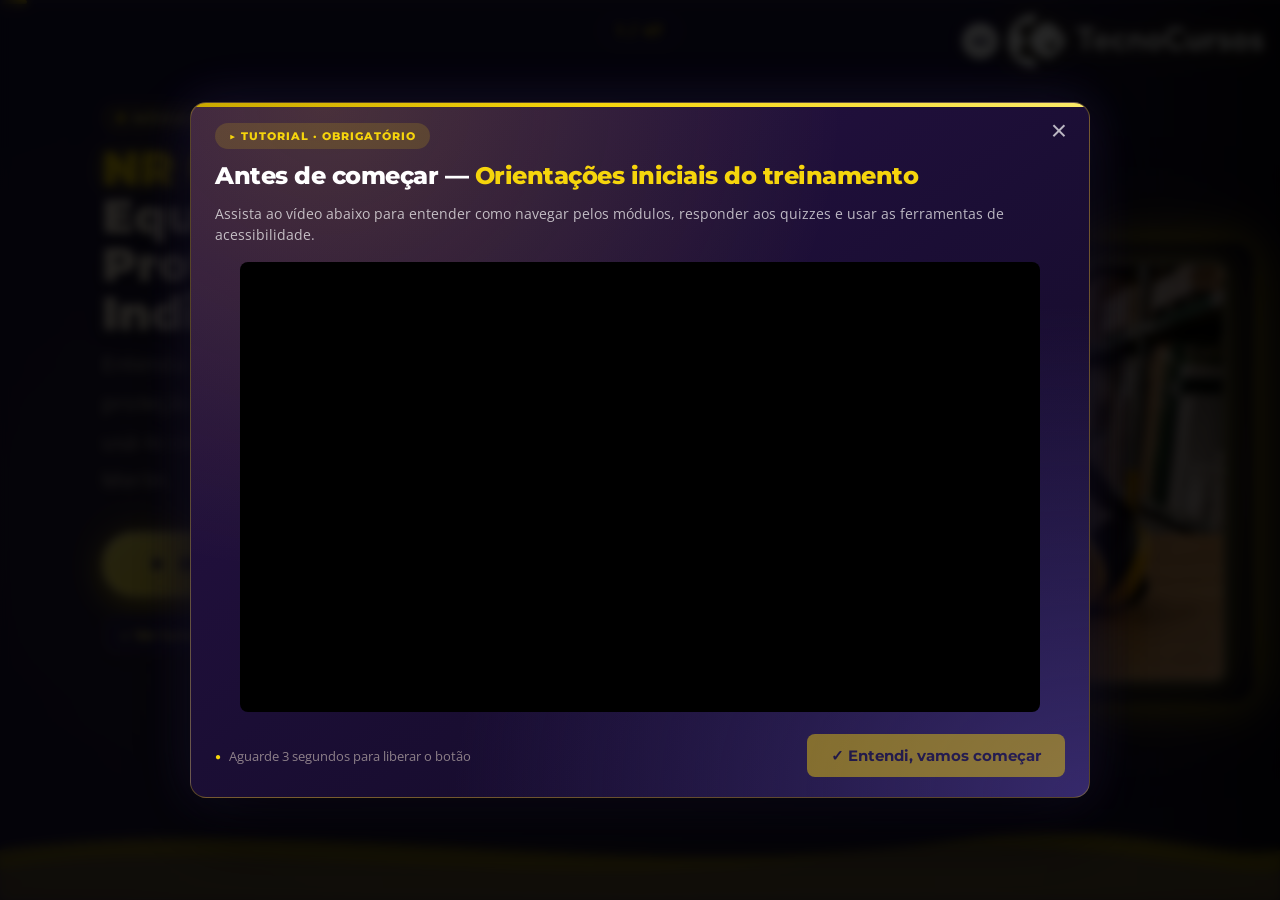
<file: index.html>
<!DOCTYPE html>
<html lang="pt-BR">

<head>
    <meta charset="UTF-8">
    <meta name="viewport" content="width=device-width, initial-scale=1.0, viewport-fit=cover">
    <meta http-equiv="Cache-Control" content="no-cache, no-store, must-revalidate">
    <meta http-equiv="Pragma" content="no-cache">
    <meta http-equiv="Expires" content="0">
    <meta name="referrer" content="no-referrer">
    <meta name="mobile-web-app-capable" content="yes">
    <meta name="apple-mobile-web-app-capable" content="yes">
    <title>NR 06 — Equipamento de Proteção Individual</title>
    <link
        href="https://fonts.googleapis.com/css2?family=Montserrat:wght@400;600;700;900&family=Open+Sans:wght@400;600&display=swap"
        rel="stylesheet">
    <script src="https://player.vimeo.com/api/player.js"></script>
    <script src="https://player.pandavideo.com.br/api.v2.js"></script>
    <link rel="stylesheet" href="shared.css?v=109">
    <script>
        window.MODULE_NAV = {
            id: "index",
            prev: null,
            next: "modulo-1.html",
            label: "NR 06 — Equipamento de Proteção Individual"
        };
    </script>
</head>

<body>

    <button id="btn-demo" onclick="toggleDemoMode()"
        style="position: fixed; top: 30px; right: 210px; left: auto; bottom: auto; z-index: 9999; background: #3d1a00; color: #ffffff; border: 1.5px solid #a0522d; border-radius: 50px; padding: 7px 16px 7px 12px; font-size: 13px; font-weight: 700; cursor: pointer; transition: all 0.3s; font-family: var(--font-p); letter-spacing: 0.2px; display: inline-flex; align-items: center; gap: 7px; white-space: nowrap;"
        onmouseover="if(!window.demoMode){this.style.background='#6a6a6a'; this.style.borderColor='#9a9a9a';}"
        onmouseout="if(!window.demoMode){this.style.background='#5a5a5a'; this.style.borderColor='#888888'; this.style.color='#f0f0f0';}"><svg xmlns="http://www.w3.org/2000/svg" width="15" height="15" viewBox="0 0 24 24" fill="none" stroke="currentColor" stroke-width="2.2" stroke-linecap="round" stroke-linejoin="round" aria-hidden="true"><path d="M3 12a9 9 0 1 0 9-9 9.75 9.75 0 0 0-6.74 2.74L3 8"/><path d="M3 3v5h5"/><path d="M12 7v5l3 2"/></svg>Modo Simulação</button>
    <div id="demo-indicator"
        style="position: fixed; top: 8px; right: 16px; z-index: 9999; background: rgba(26,20,64,0.92); color: #FFF1E0; padding: 4px 12px; font-size: 11px; font-weight: 700; font-family: var(--font-h); border-radius: 99px; border: 1px solid rgba(246,213,12,0.45); box-shadow: 0 0 12px rgba(246,213,12,0.25); opacity: 0; pointer-events: none; transition: all 0.3s; transform: translateY(-12px);">
        Modo Simulação Ativado</div>

    <div id="app">

        <div id="pbar-wrap">
            <div id="pbar" style="width:2.12%"></div>
        </div>

        <div id="slide-counter"></div>

        <div id="logo">
            <img src="assets/NOVA LOGO TECNOCURSOS BRANCO SEM SLOGAN 1.png" alt="Tecno-Cursos" referrerpolicy="no-referrer">
        </div>

        <div id="slides">

            <div class="slide active" id="s1">
                <div class="s1-inner">
                    <div class="s1-tag"><span class="dot"></span> Módulo de Treinamento · Segurança Ocupacional</div>
                    <h1><em>NR 06</em> —<br>Equipamento de<br>Proteção<br>Individual</h1>
                    <p>Entenda por que o EPI é a última barreira de proteção contra os riscos do trabalho e como usá-lo corretamente em cada função na Leroy Merlin.</p>
                    <div class="s1-hero-img">
                        <img src="assets/capa-treinamento.png" alt="Capa Treinamento NR-06">
                    </div>
                    <button class="btn-start" onclick="startCourse()">
                        <svg viewBox="0 0 20 20" fill="currentColor" width="18" height="18" aria-hidden="true">
                            <polygon points="5,3 17,10 5,17" />
                        </svg>
                        <span>INICIAR O TREINAMENTO</span>
                    </button>
                </div>
                <div class="wave">
                    <svg viewBox="0 0 1440 100" preserveAspectRatio="none">
                        <defs>
                            <linearGradient id="s1WaveGrad" x1="0%" y1="0%" x2="100%" y2="0%">
                                <stop offset="0%" stop-color="rgba(246,213,12,0.35)" />
                                <stop offset="50%" stop-color="rgba(201,168,0,0.55)" />
                                <stop offset="100%" stop-color="rgba(246,213,12,0.4)" />
                            </linearGradient>
                            <filter id="s1WaveBlur" x="-20%" y="-80%" width="140%" height="220%">
                                <feGaussianBlur in="SourceGraphic" stdDeviation="4" />
                            </filter>
                        </defs>
                        <path d="M0,50 C360,10 720,90 1080,40 C1260,15 1380,65 1440,50 L1440,100 L0,100 Z"
                            fill="url(#s1WaveGrad)" filter="url(#s1WaveBlur)" opacity="0.85" />
                        <path d="M0,50 C360,10 720,90 1080,40 C1260,15 1380,65 1440,50 L1440,100 L0,100 Z"
                            fill="rgba(246,213,12,0.22)" />
                        <path d="M0,70 C240,30 600,100 960,55 C1200,25 1380,80 1440,70 L1440,100 L0,100 Z"
                            fill="rgba(58,45,115,0.35)" />
                    </svg>
                </div>
            </div>

            <div class="slide" id="s-sumario">
                <div class="top-bar" style="position: relative; z-index: 2;">
                    <div class="section-tag">
                        📑 Sumário</div>
                    <h2 class="slide-title">
                        Conteúdo <span>Programático</span></h2>
                </div>
                <div class="content-area">
                    <div class="sum-grid">
                        <div class="sum-item">
                            <div class="sum-top">
                                <div class="sum-num-big">Módulo 1</div>
                                <div class="sum-icon">🛡️</div>
                            </div>
                            <div class="sum-text">Fundamentos e Cultura de Segurança</div>
                        </div>

                        <div class="sum-item">
                            <div class="sum-top">
                                <div class="sum-num-big">Módulo 2</div>
                                <div class="sum-icon">📋</div>
                            </div>
                            <div class="sum-text">Conceito de EPI e Responsabilidades</div>
                        </div>

                        <div class="sum-item">
                            <div class="sum-top">
                                <div class="sum-num-big">Módulo 3</div>
                                <div class="sum-icon">🥽</div>
                            </div>
                            <div class="sum-text">Tipos de EPI e Aplicações</div>
                        </div>

                        <div class="sum-item">
                            <div class="sum-top">
                                <div class="sum-num-big">Módulo 4</div>
                                <div class="sum-icon">🎯</div>
                            </div>
                            <div class="sum-text">EPI por Missão e Prevenção</div>
                        </div>
                    </div>
                </div>
                <div class="wave">
                    <svg viewBox="0 0 1440 100" preserveAspectRatio="none">
                        <path d="M0,50 C360,10 720,90 1080,40 L1440,50 L1440,100 L0,100 Z"
                            fill="rgba(246,213,12,0.07)" />
                    </svg>
                </div>
            </div>

        </div>

        <div id="nav">
            <button class="nav-btn" id="btn-back" onclick="modulePrev()" disabled>
                <svg viewBox="0 0 24 24" fill="none" stroke="currentColor" stroke-width="2.5" stroke-linecap="round"
                    stroke-linejoin="round">
                    <polyline points="15 18 9 12 15 6" />
                </svg>
                ANTERIOR
            </button>
            <button class="nav-btn" id="btn-fwd" onclick="moduleNext()">
                PRÓXIMO
                <svg viewBox="0 0 24 24" fill="none" stroke="currentColor" stroke-width="2.5" stroke-linecap="round"
                    stroke-linejoin="round">
                    <polyline points="9 18 15 12 9 6" />
                </svg>
            </button>
        </div>

        <div class="img-modal-overlay" id="imgModal" onclick="closeImageModal(event)">
            <div class="img-modal-content" onclick="event.stopPropagation()">
                <button class="img-modal-close" onclick="closeImageModal()">×</button>
                <img id="modalImg" alt="Imagem Ampliada">
            </div>
        </div>

    </div><!-- fecha #app -->

    <div class="img-modal-overlay tutorial-overlay" id="tutorialModal">
        <div class="tutorial-modal" onclick="event.stopPropagation()">
            <div class="tut-accent" aria-hidden="true"></div>
            <button class="tutorial-close" onclick="closeTutorialModal()" aria-label="Fechar">×</button>
            <div class="tutorial-tag">▶ Tutorial · Obrigatório</div>
            <h3 class="tutorial-title">Antes de começar — <span>Orientações iniciais do treinamento</span></h3>
            <p class="tutorial-desc">
                Assista ao vídeo abaixo para entender como navegar pelos módulos, responder aos quizzes e usar
                as ferramentas de acessibilidade.
            </p>
            <div class="tutorial-video">
                <iframe id="panda-58c2b207-5c32-4336-acba-6df97de39825"
                    src="https://player-vz-d35edf2a-8e7.tv.pandavideo.com.br/embed/?v=58c2b207-5c32-4336-acba-6df97de39825&saveProgress=false&disableForward=true"
                    style="border:none;position:absolute;top:0;left:0;width:100%;height:100%;"
                    allow="accelerometer;gyroscope;autoplay;encrypted-media;picture-in-picture"
                    allowfullscreen="true"
                    fetchpriority="high"
                    title="Tutorial da Plataforma"></iframe>
            </div>
            <div class="tutorial-actions">
                <div class="tutorial-hint">
                    <span class="tutorial-hint-dot" aria-hidden="true">●</span>
                    <span id="tutorialUnlockHint">Aguarde 5 segundos para liberar o botão</span>
                </div>
                <button class="tutorial-btn" id="btnTutorialClose" onclick="closeTutorialModal()" disabled
                    aria-disabled="true">✓ Entendi, vamos começar</button>
            </div>
        </div>
    </div>

    <script src="audio-data.js"></script>
    <script src="shared.js?v=109"></script>
    <script>
        (function () {
            var TUTORIAL_SRC = 'https://player-vz-d35edf2a-8e7.tv.pandavideo.com.br/embed/?v=58c2b207-5c32-4336-acba-6df97de39825&saveProgress=false&disableForward=true';
            var modal = document.getElementById('tutorialModal');
            var frame = document.getElementById('panda-58c2b207-5c32-4336-acba-6df97de39825');
            if (!modal || !frame) return;

            var unlockTimer = null;
            var unlockInterval = null;
            var UNLOCK_SECONDS = 5;

            function setTutorialButtonLocked(locked, secondsLeft) {
                var btn = document.getElementById('btnTutorialClose');
                var hint = document.getElementById('tutorialUnlockHint');
                if (btn) {
                    btn.disabled = locked;
                    btn.setAttribute('aria-disabled', locked ? 'true' : 'false');
                }
                if (hint) {
                    if (locked) {
                        var n = typeof secondsLeft === 'number' ? secondsLeft : UNLOCK_SECONDS;
                        var label = n === 1 ? 'segundo' : 'segundos';
                        hint.textContent = 'Aguarde ' + n + ' ' + label + ' para liberar o botão';
                    } else {
                        hint.textContent = 'Botão liberado — você pode continuar';
                    }
                }
            }

            function clearTutorialUnlockTimers() {
                if (unlockTimer) { clearTimeout(unlockTimer); unlockTimer = null; }
                if (unlockInterval) { clearInterval(unlockInterval); unlockInterval = null; }
            }

            function startTutorialUnlockTimer() {
                clearTutorialUnlockTimers();
                var remaining = UNLOCK_SECONDS;
                setTutorialButtonLocked(true, remaining);
                unlockInterval = setInterval(function () {
                    remaining -= 1;
                    if (remaining <= 0) {
                        clearTutorialUnlockTimers();
                        setTutorialButtonLocked(false);
                        return;
                    }
                    setTutorialButtonLocked(true, remaining);
                }, 1000);
            }

            function resetTutorialVideo() {
                frame.src = 'about:blank';
                setTimeout(function () { frame.src = TUTORIAL_SRC; }, 30);
            }

            function openTutorial() {
                resetTutorialVideo();
                modal.classList.add('active');
                startTutorialUnlockTimer();
            }

            window.closeTutorialModal = function () {
                var btn = document.getElementById('btnTutorialClose');
                if (btn && btn.disabled) return;
                clearTutorialUnlockTimers();
                modal.classList.remove('active');
                frame.src = 'about:blank';
            };

            modal.addEventListener('click', function (e) {
                if (e.target === modal) window.closeTutorialModal();
            });
            document.addEventListener('keydown', function (e) {
                if (e.key === 'Escape' && modal.classList.contains('active')) {
                    window.closeTutorialModal();
                }
            });

            // Reabrir via botão "Ver tutorial"
            var observer = new MutationObserver(function () {
                if (modal.classList.contains('active')) {
                    var src = frame.getAttribute('src') || '';
                    if (!src || src === 'about:blank') resetTutorialVideo();
                    startTutorialUnlockTimer();
                }
            });
            observer.observe(modal, { attributes: true, attributeFilter: ['class'] });

            function start() {
                /* Popup só na primeira página (capa). Ao voltar do módulo 1
                   o index abre no sumário (última) — não mostrar o tutorial lá. */
                if (typeof currentSlide === 'number' && currentSlide !== 0) return;
                openTutorial();
            }
            if (document.readyState === 'loading') {
                document.addEventListener('DOMContentLoaded', start);
            } else {
                start();
            }
        })();
    </script>
</body>

</html>
</file>
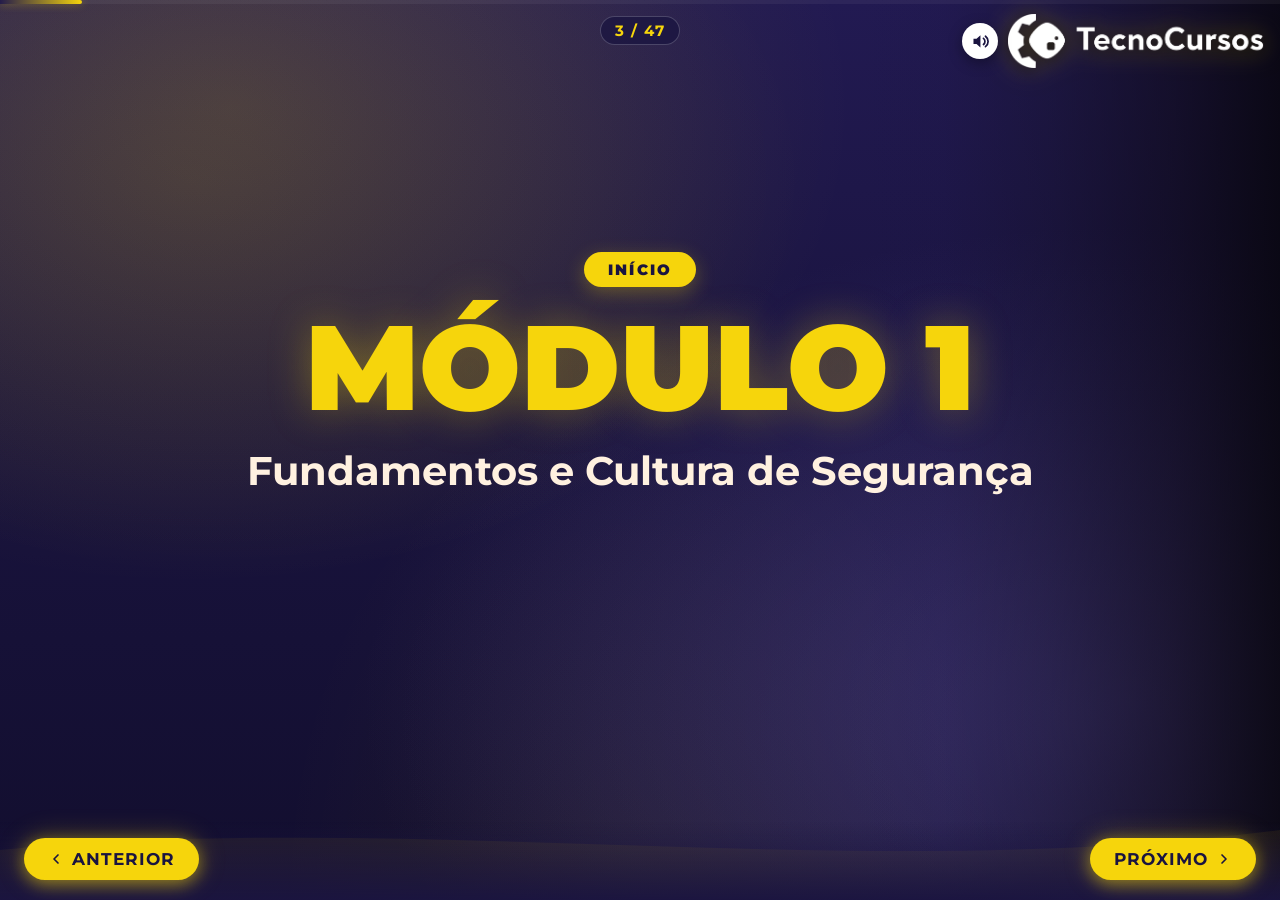
<file: modulo-1.html>
<!DOCTYPE html>
<html lang="pt-BR">

<head>
    <meta charset="UTF-8">
    <meta name="referrer" content="no-referrer">
    <meta name="viewport" content="width=device-width, initial-scale=1.0, viewport-fit=cover">
    <meta name="mobile-web-app-capable" content="yes">
    <meta name="apple-mobile-web-app-capable" content="yes">
    <title>Módulo 1 — Fundamentos e Cultura de Segurança</title>
    <link
        href="https://fonts.googleapis.com/css2?family=Montserrat:wght@400;600;700;900&family=Open+Sans:wght@400;600&display=swap"
        rel="stylesheet">
    <script src="https://player.vimeo.com/api/player.js"></script>
    <script src="https://player.pandavideo.com.br/api.v2.js"></script>
    <link rel="stylesheet" href="shared.css?v=109">
    <script>
        window.MODULE_NAV = {
            id: "modulo-1",
            prev: "index.html",
            next: "modulo-2.html",
            label: "Módulo 1 — Fundamentos e Cultura de Segurança"
        };
    </script>
    
</head>
<body>

    <button id="btn-demo" onclick="toggleDemoMode()"
        style="position: fixed; top: 30px; right: 210px; left: auto; bottom: auto; z-index: 9999; background: #3d1a00; color: #ffffff; border: 1.5px solid #a0522d; border-radius: 50px; padding: 7px 16px 7px 12px; font-size: 13px; font-weight: 700; cursor: pointer; transition: all 0.3s; font-family: var(--font-p); letter-spacing: 0.2px; display: inline-flex; align-items: center; gap: 7px; white-space: nowrap;"
        onmouseover="if(!window.demoMode){this.style.background='#6a6a6a'; this.style.borderColor='#9a9a9a';}"
        onmouseout="if(!window.demoMode){this.style.background='#5a5a5a'; this.style.borderColor='#888888'; this.style.color='#f0f0f0';}"><svg xmlns="http://www.w3.org/2000/svg" width="15" height="15" viewBox="0 0 24 24" fill="none" stroke="currentColor" stroke-width="2.2" stroke-linecap="round" stroke-linejoin="round" aria-hidden="true"><path d="M3 12a9 9 0 1 0 9-9 9.75 9.75 0 0 0-6.74 2.74L3 8"/><path d="M3 3v5h5"/><path d="M12 7v5l3 2"/></svg>Modo Simulação</button>
    <div id="demo-indicator"
        style="position: fixed; top: 8px; right: 16px; z-index: 9999; background: rgba(26,20,64,0.92); color: #FFF1E0; padding: 4px 12px; font-size: 11px; font-weight: 700; font-family: var(--font-h); border-radius: 99px; border: 1px solid rgba(246,213,12,0.45); box-shadow: 0 0 12px rgba(246,213,12,0.25); opacity: 0; pointer-events: none; transition: all 0.3s; transform: translateY(-12px);">
        Modo Simulação Ativado</div>

    <div id="app">

        <div id="pbar-wrap">
            <div id="pbar" style="width:2.12%"></div>
        </div>

        <div id="slide-counter"></div>

        <div id="logo">
            <img src="assets/NOVA LOGO TECNOCURSOS BRANCO SEM SLOGAN 1.png" alt="Tecno-Cursos" referrerpolicy="no-referrer">
        </div>

        <div id="slides">
            <div class="slide active" id="s-m1-intro">
                <div class="mod-intro">
                    <div class="mod-intro-pill">INÍCIO</div>
                    <div class="mod-intro-num">MÓDULO 1</div>
                    <div class="mod-intro-title">Fundamentos e Cultura de Segurança</div>
                </div>
                <div class="wave"><svg viewBox="0 0 1440 100" preserveAspectRatio="none">
                        <path d="M0,50 C480,10 960,85 1440,30 L1440,100 L0,100 Z" fill="rgba(246,213,12,0.07)" />
                    </svg></div>
            </div>
            <div class="slide slide-video" id="s-v01">
                <div class="top-bar" style="position: relative; z-index: 2;">
                    <div class="section-tag">🎥 Vídeo 1 · Módulo 1</div>
                    <h2 class="slide-title">Compromisso da Liderança e <span>Legislação</span></h2>
                </div>
                <div class="content-area">
                    <div class="video-wrap video-wrap--std req-item">
                        <iframe
                            id="panda-0ab4897e-248e-46fe-b0ae-da9f68dad971"
                            src="https://player-vz-d35edf2a-8e7.tv.pandavideo.com.br/embed/?v=0ab4897e-248e-46fe-b0ae-da9f68dad971&saveProgress=false&disableForward=true"
                            style="border:none;position:absolute;top:0;left:0;width:100%;height:100%;"
                            allow="accelerometer;gyroscope;autoplay;encrypted-media;picture-in-picture"
                            allowfullscreen
                            fetchpriority="high"
                            title="Compromisso da Liderança e Legislação"></iframe>
                    </div>
                </div>
                <div class="wave"><svg viewBox="0 0 1440 100" preserveAspectRatio="none">
                        <path d="M0,50 C480,10 960,85 1440,30 L1440,100 L0,100 Z" fill="rgba(246,213,12,0.07)" />
                    </svg></div>
            </div>
            <div class="slide" id="s-m1-g01">
                <div class="top-bar" style="position: relative; z-index: 2;">
                    <div class="section-tag">🎯 Atividade · Módulo 1</div>
                    <h2 class="slide-title"
                        style="position: relative; display: inline-block;">
                        <div style="position: absolute; inset: -20px; background: radial-gradient(circle, rgba(246,213,12,0.18) 0%, transparent 70%); z-index: -1; filter: blur(10px);"></div>
                        Mito × <span>Verdade</span>
                    </h2>
                </div>
                <div class="content-area">
                    <div class="quiz-wrap">
                        <div id="mito-question-panel" class="req-item" style="transition: opacity 0.5s ease;">
                            <div class="q-meta">
                                <div class="q-dots" id="mito-dots">
                                    <div class="qdot2 cur" id="mito-dot0"></div>
                                    <div class="qdot2" id="mito-dot1"></div>
                                    <div class="qdot2" id="mito-dot2"></div>
                                    <div class="qdot2" id="mito-dot3"></div>
                                </div>
                                <div class="q-lbl" id="mito-counter">Afirmação 1 de 4</div>
                            </div>
                            <div class="q-text" id="mito-text"></div>
                            <div class="q-options" id="mito-options"></div>
                            <div id="mito-verify-container"
                                style="text-align: center; opacity: 0; visibility: hidden; transition: all 0.3s ease; display: none;">
                                <button type="button" class="btn-tf-verify" id="btn-mito-verify" onclick="verifyMito()">✔ Confirmar Resposta</button>
                            </div>
                            <div class="q-feedback" id="mito-feedback"></div>
                            <button type="button" class="btn-next-q" id="btn-next-mito" onclick="nextMito()">Continuar →</button>
                        </div>
                    </div>
                </div>
                <div class="wave"><svg viewBox="0 0 1440 100" preserveAspectRatio="none">
                        <path d="M0,50 C480,10 960,85 1440,30 L1440,100 L0,100 Z" fill="rgba(246,213,12,0.07)" />
                    </svg></div>
            </div>
            <div class="slide" id="s-m1-i01">
                <div class="top-bar" style="position: relative; z-index: 2;">
                    <div class="section-tag">💡 Saiba Mais · Vídeo 1</div>
                    <h2 class="slide-title">Cultura de <span>Prevenção</span></h2>
                </div>
                <div class="content-area" style="justify-content:center;align-items:center;">
                    <div class="mg-hint">👆 Toque nos cards mostrados para liberar o botão Próximo e avançar</div>
                    <div class="glow-cards">
                        <div class="flip-card glow-card req-item"
                            onclick="this.classList.toggle('flipped');this.classList.add('req-done');updateNextButton();">
                            <div class="flip-inner">
                                <div class="flip-front">
                                    <div class="glow-accent" aria-hidden="true"></div>
                                    <span class="glow-num">01</span>
                                    <div class="glow-icon" aria-hidden="true">🛡️</div>
                                    <div class="glow-title">Prevenir antes de corrigir</div>
                                    <div class="glow-tap">Toque para ver</div>
                                </div>
                                <div class="flip-back">
                                    <div class="glow-accent" aria-hidden="true"></div>
                                    <div class="glow-icon glow-icon-sm" aria-hidden="true">🛡️</div>
                                    <h4 class="glow-title-back">Prevenir antes de corrigir</h4>
                                    <p class="glow-desc">A cultura forte age no risco <strong>antes</strong> do acidente — não só depois da ocorrência.</p>
                                </div>
                            </div>
                        </div>
                        <div class="flip-card glow-card req-item"
                            onclick="this.classList.toggle('flipped');this.classList.add('req-done');updateNextButton();">
                            <div class="flip-inner">
                                <div class="flip-front">
                                    <div class="glow-accent" aria-hidden="true"></div>
                                    <span class="glow-num">02</span>
                                    <div class="glow-icon" aria-hidden="true">⏱️</div>
                                    <div class="glow-title">Sem atalho sob pressão</div>
                                    <div class="glow-tap">Toque para ver</div>
                                </div>
                                <div class="flip-back">
                                    <div class="glow-accent" aria-hidden="true"></div>
                                    <div class="glow-icon glow-icon-sm" aria-hidden="true">⏱️</div>
                                    <h4 class="glow-title-back">Sem atalho sob pressão</h4>
                                    <p class="glow-desc">Improviso e “só dessa vez” enfraquecem a barreira de <strong>todo o time</strong>.</p>
                                </div>
                            </div>
                        </div>
                        <div class="flip-card glow-card req-item"
                            onclick="this.classList.toggle('flipped');this.classList.add('req-done');updateNextButton();">
                            <div class="flip-inner">
                                <div class="flip-front">
                                    <div class="glow-accent" aria-hidden="true"></div>
                                    <span class="glow-num">03</span>
                                    <div class="glow-icon" aria-hidden="true">📋</div>
                                    <div class="glow-title">Norma na prática</div>
                                    <div class="glow-tap">Toque para ver</div>
                                </div>
                                <div class="flip-back">
                                    <div class="glow-accent" aria-hidden="true"></div>
                                    <div class="glow-icon glow-icon-sm" aria-hidden="true">📋</div>
                                    <h4 class="glow-title-back">Norma na prática</h4>
                                    <p class="glow-desc">Seguir a legislação e os procedimentos no chão de loja é parte do <strong>trabalho seguro</strong>.</p>
                                </div>
                            </div>
                        </div>
                        <div class="flip-card glow-card req-item"
                            onclick="this.classList.toggle('flipped');this.classList.add('req-done');updateNextButton();">
                            <div class="flip-inner">
                                <div class="flip-front">
                                    <div class="glow-accent" aria-hidden="true"></div>
                                    <span class="glow-num">04</span>
                                    <div class="glow-icon" aria-hidden="true">⛑️</div>
                                    <div class="glow-title">EPI só protege em uso</div>
                                    <div class="glow-tap">Toque para ver</div>
                                </div>
                                <div class="flip-back">
                                    <div class="glow-accent" aria-hidden="true"></div>
                                    <div class="glow-icon glow-icon-sm" aria-hidden="true">⛑️</div>
                                    <h4 class="glow-title-back">EPI só protege em uso</h4>
                                    <p class="glow-desc">É a última barreira: só funciona quando está <strong>no corpo</strong> e em bom estado.</p>
                                </div>
                            </div>
                        </div>
                    </div>
                </div>
                <div class="wave"><svg viewBox="0 0 1440 100" preserveAspectRatio="none">
                        <path d="M0,50 C480,10 960,85 1440,30 L1440,100 L0,100 Z" fill="rgba(246,213,12,0.07)" />
                    </svg></div>
            </div>
            <div class="slide slide-video" id="s-v02">
                <div class="top-bar" style="position: relative; z-index: 2;">
                    <div class="section-tag">🎥 Vídeo 2 · Módulo 1</div>
                    <h2 class="slide-title">Responsabilidade Individual e <span>Gestão SSO</span></h2>
                </div>
                <div class="content-area">
                    <div class="video-wrap video-wrap--std req-item">
                        <iframe
                            id="panda-d2144887-7879-4a0d-8c34-033e18a43cda"
                            src="https://player-vz-d35edf2a-8e7.tv.pandavideo.com.br/embed/?v=d2144887-7879-4a0d-8c34-033e18a43cda&saveProgress=false&disableForward=true"
                            style="border:none;position:absolute;top:0;left:0;width:100%;height:100%;"
                            allow="accelerometer;gyroscope;autoplay;encrypted-media;picture-in-picture"
                            allowfullscreen
                            fetchpriority="high"
                            title="Responsabilidade Individual e Gestão SSO"></iframe>
                    </div>
                </div>
                <div class="wave"><svg viewBox="0 0 1440 100" preserveAspectRatio="none">
                        <path d="M0,50 C480,10 960,85 1440,30 L1440,100 L0,100 Z" fill="rgba(246,213,12,0.07)" />
                    </svg></div>
            </div>
            <div class="slide" id="s-m1-g02">
                <div class="top-bar" style="position: relative; z-index: 2;">
                    <div class="section-tag">🃏 Descubra · Vídeo 2</div>
                    <h2 class="slide-title">Quem <span>Cuida de Quê?</span></h2>
                </div>
                <div class="content-area">
                    <div class="step-car" data-step-carousel data-label="PAPEL">
                        <script type="application/json" class="step-car-data">
                        [
                            {"step":1,"icon":"🏢","title":"Alta Administração","desc":"Define a política de SSO e garante recursos para a prevenção."},
                            {"step":2,"icon":"🗂️","title":"Sistema SSO","desc":"Monitora a rotina e elimina perigos antes que virem risco."},
                            {"step":3,"icon":"👥","title":"Todo o Time","desc":"Reporta riscos do dia a dia e participa dos treinamentos."},
                            {"step":4,"icon":"🤝","title":"Cultura Compartilhada","desc":"Segurança não é tarefa de um setor — é compromisso de todos."}
                        ]
                        </script>
                        <div class="step-car-layout">
                            <div class="step-car-stage">
                                <div class="step-car-card is-active">
                                    <div class="step-car-accent" aria-hidden="true"></div>
                                    <div class="step-car-inner">
                                        <span class="step-car-label">PAPEL</span>
                                        <div class="step-car-num">🏢</div>
                                        <h3 class="step-car-title">Alta Administração</h3>
                                        <div class="step-car-divider" aria-hidden="true"></div>
                                        <p class="step-car-desc">Define a política de SSO e garante recursos para a prevenção.</p>
                                    </div>
                                </div>
                                <div class="step-car-progress" aria-hidden="true"></div>
                                <div class="step-car-nav">
                                    <button type="button" class="step-car-btn step-car-prev" aria-label="Anterior">‹</button>
                                    <span class="step-car-counter">1/4</span>
                                    <button type="button" class="step-car-btn step-car-next" aria-label="Próximo">›</button>
                                </div>
                            </div>
                            <span class="step-car-tracker req-item" style="display:none" aria-hidden="true"></span>
                        </div>
                    </div>
                </div>
                <div class="wave"><svg viewBox="0 0 1440 100" preserveAspectRatio="none">
                        <path d="M0,50 C480,10 960,85 1440,30 L1440,100 L0,100 Z" fill="rgba(246,213,12,0.07)" />
                    </svg></div>
            </div>
            <div class="slide slide-video" id="s-v03">
                <div class="top-bar" style="position: relative; z-index: 2;">
                    <div class="section-tag">🎥 Vídeo 3 · Módulo 1</div>
                    <h2 class="slide-title">Participação, Consulta e <span>Melhoria Contínua</span></h2>
                </div>
                <div class="content-area">
                    <div class="video-wrap video-wrap--std req-item">
                        <iframe
                            id="panda-a8f27ce9-7928-4cf2-8d5c-e501749b0eba"
                            src="https://player-vz-d35edf2a-8e7.tv.pandavideo.com.br/embed/?v=a8f27ce9-7928-4cf2-8d5c-e501749b0eba&saveProgress=false&disableForward=true"
                            style="border:none;position:absolute;top:0;left:0;width:100%;height:100%;"
                            allow="accelerometer;gyroscope;autoplay;encrypted-media;picture-in-picture"
                            allowfullscreen
                            fetchpriority="high"
                            title="Participação, Consulta e Melhoria Contínua"></iframe>
                    </div>
                </div>
                <div class="wave"><svg viewBox="0 0 1440 100" preserveAspectRatio="none">
                        <path d="M0,50 C480,10 960,85 1440,30 L1440,100 L0,100 Z" fill="rgba(246,213,12,0.07)" />
                    </svg></div>
            </div>
            <div class="slide" id="s-m1-g03">
                <div class="top-bar" style="position: relative; z-index: 2;">
                    <div class="section-tag">🃏 Explore · Vídeo 3</div>
                    <h2 class="slide-title">Pilares da <span>Participação</span></h2>
                </div>
                <div class="content-area">
                    <div class="mg-hint">👆 Toque nos cards mostrados para liberar o botão Próximo e avançar</div>
                    <div class="flip-row">
                        <div class="flip-card req-item" onclick="flipExploreCard(this)">
                            <div class="flip-inner">
                                <div class="flip-front">
                                    <div style="font-size:42px">🏛️</div>
                                    <h4>CIPAA</h4>
                                    <p>Toque para ver</p>
                                </div>
                                <div class="flip-back">
                                    <h4>CIPAA</h4>
                                    <p>Comissão interna de prevenção: canal formal para melhorar a segurança no dia a dia.</p>
                                </div>
                            </div>
                        </div>
                        <div class="flip-card req-item" onclick="flipExploreCard(this)">
                            <div class="flip-inner">
                                <div class="flip-front">
                                    <div style="font-size:42px">🎓</div>
                                    <h4>Treinamentos</h4>
                                    <p>Toque para ver</p>
                                </div>
                                <div class="flip-back">
                                    <h4>Treinamentos</h4>
                                    <p>Capacitação contínua para que todos saibam usar o EPI e agir com segurança.</p>
                                </div>
                            </div>
                        </div>
                        <div class="flip-card req-item" onclick="flipExploreCard(this)">
                            <div class="flip-inner">
                                <div class="flip-front">
                                    <div style="font-size:42px">🗣️</div>
                                    <h4>Consulta ao Time</h4>
                                    <p>Toque para ver</p>
                                </div>
                                <div class="flip-back">
                                    <h4>Consulta ao Time</h4>
                                    <p>Ouvir quem opera: quem está na ponta conhece os riscos reais da tarefa.</p>
                                </div>
                            </div>
                        </div>
                        <div class="flip-card req-item" onclick="flipExploreCard(this)">
                            <div class="flip-inner">
                                <div class="flip-front">
                                    <div style="font-size:42px">🔄</div>
                                    <h4>Melhoria Contínua</h4>
                                    <p>Toque para ver</p>
                                </div>
                                <div class="flip-back">
                                    <h4>Melhoria Contínua</h4>
                                    <p>Revisão periódica do SSO para corrigir falhas e fortalecer a prevenção.</p>
                                </div>
                            </div>
                        </div>
                    </div>
                </div>
                <div class="wave"><svg viewBox="0 0 1440 100" preserveAspectRatio="none">
                        <path d="M0,50 C480,10 960,85 1440,30 L1440,100 L0,100 Z" fill="rgba(246,213,12,0.07)" />
                    </svg></div>
            </div>
            <div class="slide" id="s-m1-i02">
                <div class="top-bar" style="position: relative; z-index: 2;">
                    <div class="section-tag">🧭 Na Prática · Vídeo 3</div>
                    <h2 class="slide-title">Como <span>Reportar um Risco</span></h2>
                </div>
                <div class="content-area">
                    <div class="step-car" data-step-carousel data-label="PASSO">
                        <script type="application/json" class="step-car-data">
                        [
                            {"step":1,"title":"Pare a tarefa","desc":"Se o risco é iminente, interrompa. Nenhuma meta de loja vale mais que a sua integridade ou a do colega."},
                            {"step":2,"title":"Isole e sinalize a área","desc":"Impeça que outra pessoa entre na zona de perigo enquanto o problema não for resolvido."},
                            {"step":3,"title":"Comunique a liderança","desc":"Avise imediatamente o líder do setor. É ele quem aciona os recursos para eliminar ou controlar o perigo."},
                            {"step":4,"title":"Registre no canal oficial","desc":"Use o canal de reporte, o SSO ou a CIPAA. O registro transforma o relato em ação e evita a repetição."},
                            {"step":5,"title":"Acompanhe a solução","desc":"Melhoria contínua é verificar se a correção funcionou — e cobrar quando o risco voltar a aparecer."}
                        ]
                        </script>
                        <div class="step-car-layout">
                            <div class="step-car-stage">
                                <div class="step-car-card is-active">
                                    <div class="step-car-accent" aria-hidden="true"></div>
                                    <div class="step-car-inner">
                                        <span class="step-car-label">PASSO</span>
                                        <div class="step-car-num">1</div>
                                        <h3 class="step-car-title">Pare a tarefa</h3>
                                        <div class="step-car-divider" aria-hidden="true"></div>
                                        <p class="step-car-desc">Se o risco é iminente, interrompa. Nenhuma meta de loja vale mais que a sua integridade ou a do colega.</p>
                                    </div>
                                </div>
                                <div class="step-car-progress" aria-hidden="true"></div>
                                <div class="step-car-nav">
                                    <button type="button" class="step-car-btn step-car-prev" aria-label="Anterior">‹</button>
                                    <span class="step-car-counter">1/5</span>
                                    <button type="button" class="step-car-btn step-car-next" aria-label="Próximo">›</button>
                                </div>
                            </div>
                            <span class="step-car-tracker req-item" style="display:none" aria-hidden="true"></span>
                        </div>
                    </div>
                </div>
                <div class="wave"><svg viewBox="0 0 1440 100" preserveAspectRatio="none">
                        <path d="M0,50 C480,10 960,85 1440,30 L1440,100 L0,100 Z" fill="rgba(246,213,12,0.07)" />
                    </svg></div>
            </div>
            <div class="slide" id="s-m1-quiz">
                <div class="top-bar" style="position: relative; z-index: 2;">
                    <div class="section-tag">🎯 Cenários · Módulo 1</div>
                    <h2 class="slide-title">
                        <div style="position: absolute; inset: -20px; background: radial-gradient(circle, rgba(246,213,12,0.18) 0%, transparent 70%); z-index: -1; filter: blur(10px);"></div>
                        Cenários de <span>Campo</span>
                    </h2>
                </div>
                <div class="content-area">
                    <div class="quiz-wrap">
                        <div id="q1-intro-panel" class="quiz-intro-panel">
                            <div class="quiz-intro-card">
                                <div class="quiz-intro-icon" aria-hidden="true">📋</div>
                                <h3 class="quiz-intro-title">Cenários de Cultura SSO — Módulo 1</h3>
                                <p class="quiz-intro-desc">Decida em <strong>5</strong> cenários de campo. Acerte mais da metade para avançar. Ao final, veja sua porcentagem.</p>
                                <button type="button" class="quiz-intro-btn" onclick="startQuiz1Intro()">INICIAR DESAFIO</button>
                            </div>
                        </div>
                        <div id="q1-question-panel" style="display:none">
                            <div class="q-meta">
                                <div class="q-dots"></div>
                                <div class="q-lbl" id="q1-counter"></div>
                            </div>
                            <div class="q-text" id="q1-text"></div>
                            <div class="q-options" id="q1-options"></div>
                            <div id="q1-verify-container" style="display:none;opacity:0;visibility:hidden">
                                <button class="btn-tf-verify" onclick="verifyAnswer1()">✔ Confirmar Resposta</button>
                            </div>
                            <div class="q-feedback" id="q1-feedback"></div>
                            <button class="btn-next-q" id="btn-next-q1" onclick="nextQuestion1()">Continuar →</button>
                        </div>
                        <div id="q1-result-panel" class="quiz-result-panel" style="display:none">
                            <div class="quiz-result-card">
                                <div class="quiz-result-icon" id="q1-result-icon" aria-hidden="true">🏅</div>
                                <div class="result-pct" id="q1-pct"></div>
                                <h3 class="quiz-result-title" id="q1-status">Desafio Concluído!</h3>
                                <p class="quiz-result-desc" id="q1-sub"></p>
                                <button type="button" class="quiz-result-btn" onclick="resetQuiz1()">JOGAR NOVAMENTE</button>
                            </div>
                            <div class="r-stars" id="q1-stars" style="display:none" aria-hidden="true"></div>
                        </div>
                    </div>
                </div>
                <div class="wave"><svg viewBox="0 0 1440 100" preserveAspectRatio="none">
                        <path d="M0,50 C480,10 960,85 1440,30 L1440,100 L0,100 Z" fill="rgba(246,213,12,0.07)" />
                    </svg></div>
            </div>

        </div>

        <div id="nav">
            <button class="nav-btn" id="btn-back" onclick="modulePrev()" disabled>
                <svg viewBox="0 0 24 24" fill="none" stroke="currentColor" stroke-width="2.5" stroke-linecap="round"
                    stroke-linejoin="round">
                    <polyline points="15 18 9 12 15 6" />
                </svg>
                ANTERIOR
            </button>
            <button class="nav-btn" id="btn-fwd" onclick="moduleNext()">
                PRÓXIMO
                <svg viewBox="0 0 24 24" fill="none" stroke="currentColor" stroke-width="2.5" stroke-linecap="round"
                    stroke-linejoin="round">
                    <polyline points="9 18 15 12 9 6" />
                </svg>
            </button>
        </div>

        <div class="img-modal-overlay" id="imgModal" onclick="closeImageModal(event)">
            <div class="img-modal-content" onclick="event.stopPropagation()">
                <button class="img-modal-close" onclick="closeImageModal()">×</button>
                <img id="modalImg" alt="Imagem Ampliada">
            </div>
        </div>

    </div>

    <script src="audio-data.js"></script>
    <script src="shared.js?v=109"></script>
</body>

</html>
</file>
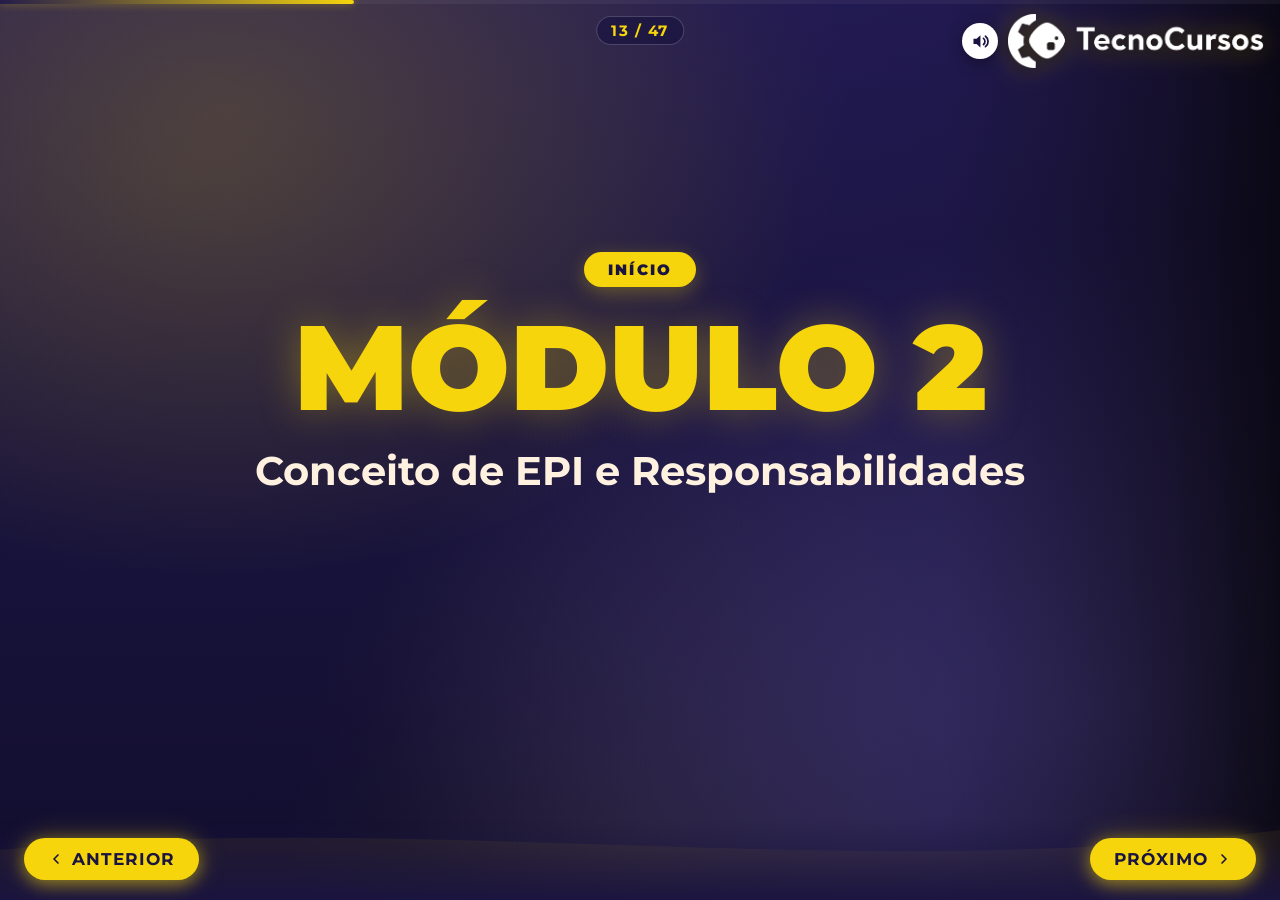
<file: modulo-2.html>
<!DOCTYPE html>
<html lang="pt-BR">

<head>
    <meta charset="UTF-8">
    <meta name="referrer" content="no-referrer">
    <meta name="viewport" content="width=device-width, initial-scale=1.0, viewport-fit=cover">
    <meta name="mobile-web-app-capable" content="yes">
    <meta name="apple-mobile-web-app-capable" content="yes">
    <title>Módulo 2 — O Conceito de EPI e as Responsabilidades</title>
    <link
        href="https://fonts.googleapis.com/css2?family=Montserrat:wght@400;600;700;900&family=Open+Sans:wght@400;600&display=swap"
        rel="stylesheet">
    <script src="https://player.vimeo.com/api/player.js"></script>
    <script src="https://player.pandavideo.com.br/api.v2.js"></script>
    <link rel="stylesheet" href="shared.css?v=109">
    <script>
        window.MODULE_NAV = {
            id: "modulo-2",
            prev: "modulo-1.html",
            next: "modulo-3.html",
            label: "Módulo 2 — O Conceito de EPI e as Responsabilidades"
        };
    </script>
    
</head>
<body>

    <button id="btn-demo" onclick="toggleDemoMode()"
        style="position: fixed; top: 30px; right: 210px; left: auto; bottom: auto; z-index: 9999; background: #3d1a00; color: #ffffff; border: 1.5px solid #a0522d; border-radius: 50px; padding: 7px 16px 7px 12px; font-size: 13px; font-weight: 700; cursor: pointer; transition: all 0.3s; font-family: var(--font-p); letter-spacing: 0.2px; display: inline-flex; align-items: center; gap: 7px; white-space: nowrap;"
        onmouseover="if(!window.demoMode){this.style.background='#6a6a6a'; this.style.borderColor='#9a9a9a';}"
        onmouseout="if(!window.demoMode){this.style.background='#5a5a5a'; this.style.borderColor='#888888'; this.style.color='#f0f0f0';}"><svg xmlns="http://www.w3.org/2000/svg" width="15" height="15" viewBox="0 0 24 24" fill="none" stroke="currentColor" stroke-width="2.2" stroke-linecap="round" stroke-linejoin="round" aria-hidden="true"><path d="M3 12a9 9 0 1 0 9-9 9.75 9.75 0 0 0-6.74 2.74L3 8"/><path d="M3 3v5h5"/><path d="M12 7v5l3 2"/></svg>Modo Simulação</button>
    <div id="demo-indicator"
        style="position: fixed; top: 8px; right: 16px; z-index: 9999; background: rgba(26,20,64,0.92); color: #FFF1E0; padding: 4px 12px; font-size: 11px; font-weight: 700; font-family: var(--font-h); border-radius: 99px; border: 1px solid rgba(246,213,12,0.45); box-shadow: 0 0 12px rgba(246,213,12,0.25); opacity: 0; pointer-events: none; transition: all 0.3s; transform: translateY(-12px);">
        Modo Simulação Ativado</div>

    <div id="app">

        <div id="pbar-wrap">
            <div id="pbar" style="width:2.12%"></div>
        </div>

        <div id="slide-counter"></div>

        <div id="logo">
            <img src="assets/NOVA LOGO TECNOCURSOS BRANCO SEM SLOGAN 1.png" alt="Tecno-Cursos" referrerpolicy="no-referrer">
        </div>

        <div id="slides">
            <div class="slide active" id="s-m2-intro">
                <div class="mod-intro">
                    <div class="mod-intro-pill">INÍCIO</div>
                    <div class="mod-intro-num">MÓDULO 2</div>
                    <div class="mod-intro-title">Conceito de EPI e Responsabilidades</div>
                </div>
                <div class="wave"><svg viewBox="0 0 1440 100" preserveAspectRatio="none">
                        <path d="M0,50 C480,10 960,85 1440,30 L1440,100 L0,100 Z" fill="rgba(246,213,12,0.07)" />
                    </svg></div>
            </div>
            <div class="slide slide-video" id="s-v04">
                <div class="top-bar" style="position: relative; z-index: 2;">
                    <div class="section-tag">🎥 Vídeo 4 · Módulo 2</div>
                    <h2 class="slide-title">O Conceito de EPI e <span>Fornecimento</span></h2>
                </div>
                <div class="content-area">
                    <div class="video-wrap video-wrap--std req-item">
                        <iframe
                            id="panda-b9389236-77dd-4228-b594-9416f85b94f6"
                            src="https://player-vz-d35edf2a-8e7.tv.pandavideo.com.br/embed/?v=b9389236-77dd-4228-b594-9416f85b94f6&saveProgress=false&disableForward=true"
                            style="border:none;position:absolute;top:0;left:0;width:100%;height:100%;"
                            allow="accelerometer;gyroscope;autoplay;encrypted-media;picture-in-picture"
                            allowfullscreen
                            fetchpriority="high"
                            title="O Conceito de EPI e Fornecimento"></iframe>
                    </div>
                </div>
                <div class="wave"><svg viewBox="0 0 1440 100" preserveAspectRatio="none">
                        <path d="M0,50 C480,10 960,85 1440,30 L1440,100 L0,100 Z" fill="rgba(246,213,12,0.07)" />
                    </svg></div>
            </div>
            <div class="slide" id="s-m2-g04">
                <div class="top-bar" style="position: relative; z-index: 2;">
                    <div class="section-tag">⚖️ Compare · Vídeo 4</div>
                    <h2 class="slide-title">EPI: Errado × <span>Certo</span></h2>
                </div>
                <div class="content-area">
                    <div class="mg-hint">👆 Toque nos dois lados mostrados para liberar o botão Próximo e avançar</div>
                    <div class="compare-container">
                        <div class="compare-card wrong req-item" onclick="markCompareRead(this)">
                            <div class="photo-slot photo-slot--card" data-slot="m2-g04-wrong" aria-label="Exemplo de EPI incorreto">
                                <img class="photo-slot-img" alt="Exemplo incorreto" data-src="assets/epi-errado-exemplo.png" hidden>
                                <span class="photo-slot-ph">📷 Adicionar imagem<br><small>Incorreto</small></span>
                            </div>
                            <div class="compare-card-title">Incorreto</div>
                            <p class="compare-card-text">Usar qualquer equipamento improvisado, cobrado do colaborador
                                ou sem adequação ao risco — isso não é EPI pela NR-06.</p>
                        </div>
                        <div class="compare-card right req-item" onclick="markCompareRead(this)">
                            <div class="photo-slot photo-slot--card" data-slot="m2-g04-right" aria-label="Exemplo de EPI correto">
                                <img class="photo-slot-img" alt="Exemplo correto" data-src="assets/epi-certo-exemplo.png" hidden>
                                <span class="photo-slot-ph">📷 Adicionar imagem<br><small>Correto</small></span>
                            </div>
                            <div class="compare-card-title">Correto</div>
                            <p class="compare-card-text">EPI de uso individual, gratuito, aprovado, adequado ao risco da
                                atividade e em perfeito estado de conservação.</p>
                        </div>
                    </div>
                </div>
                <div class="wave"><svg viewBox="0 0 1440 100" preserveAspectRatio="none">
                        <path d="M0,50 C480,10 960,85 1440,30 L1440,100 L0,100 Z" fill="rgba(246,213,12,0.07)" />
                    </svg></div>
            </div>
            <div class="slide" id="s-m2-i03">
                <div class="top-bar" style="position: relative; z-index: 2;">
                    <div class="section-tag">📊 Base Legal · Vídeo 4</div>
                    <h2 class="slide-title">A NR-06 em <span>Números</span></h2>
                </div>
                <div class="content-area">
                    <div class="pic-car" data-pic-carousel>
                        <script type="application/json" class="pic-car-data">
                        [
                            {"icon":"📋","title":"NR-06","desc":"A norma regulamentadora que define o que é EPI e como ele deve ser fornecido no Brasil.","photo":"assets/nr06-numeros-01.png"},
                            {"icon":"⚖️","title":"Art. 166","desc":"Da CLT: obriga a empresa a fornecer o EPI adequado ao risco da atividade.","photo":"assets/nr06-numeros-02.png"},
                            {"icon":"✅","title":"C.A.","desc":"Certificado de Aprovação: sem ele, o equipamento não pode ser comercializado nem usado.","photo":"assets/nr06-numeros-03.png"},
                            {"icon":"🆓","title":"R$ 0,00","desc":"É o que o EPI custa para você: o fornecimento é sempre gratuito. Adequado ao risco, íntegro e com C.A. válido.","photo":"assets/nr06-numeros-04.png"}
                        ]
                        </script>
                        <div class="pic-car-layout">
                            <div class="pic-car-stage">
                                <div class="pic-car-card is-active">
                                    <div class="pic-car-photo">
                                        <span class="pic-car-photo-ph" aria-hidden="true">📷</span>
                                        <button type="button" class="pic-car-expand" aria-label="Ampliar imagem" title="Ampliar imagem">🔍</button>
                                    </div>
                                    <div class="pic-car-icon">📋</div>
                                    <h3 class="pic-car-title">NR-06</h3>
                                    <p class="pic-car-desc">A norma regulamentadora que define o que é EPI e como ele deve ser fornecido no Brasil.</p>
                                </div>
                                <div class="pic-car-nav">
                                    <button type="button" class="pic-car-btn pic-car-prev" aria-label="Anterior">‹</button>
                                    <span class="pic-car-counter">1/4</span>
                                    <button type="button" class="pic-car-btn pic-car-next" aria-label="Próximo">›</button>
                                </div>
                            </div>
                            <span class="pic-car-tracker req-item" style="display:none" aria-hidden="true"></span>
                        </div>
                    </div>
                </div>
                <div class="wave"><svg viewBox="0 0 1440 100" preserveAspectRatio="none">
                        <path d="M0,50 C480,10 960,85 1440,30 L1440,100 L0,100 Z" fill="rgba(246,213,12,0.07)" />
                    </svg></div>
            </div>
            <div class="slide slide-video" id="s-v05">
                <div class="top-bar" style="position: relative; z-index: 2;">
                    <div class="section-tag">🎥 Vídeo 5 · Módulo 2</div>
                    <h2 class="slide-title">Responsabilidades da <span>Organização</span></h2>
                </div>
                <div class="content-area">
                    <div class="video-wrap video-wrap--std req-item">
                        <iframe
                            id="panda-50fb5353-8fcb-4970-bb68-19c717a4e5d7"
                            src="https://player-vz-d35edf2a-8e7.tv.pandavideo.com.br/embed/?v=50fb5353-8fcb-4970-bb68-19c717a4e5d7&saveProgress=false&disableForward=true"
                            style="border:none;position:absolute;top:0;left:0;width:100%;height:100%;"
                            allow="accelerometer;gyroscope;autoplay;encrypted-media;picture-in-picture"
                            allowfullscreen
                            fetchpriority="high"
                            title="Responsabilidades da Organização"></iframe>
                    </div>
                </div>
                <div class="wave"><svg viewBox="0 0 1440 100" preserveAspectRatio="none">
                        <path d="M0,50 C480,10 960,85 1440,30 L1440,100 L0,100 Z" fill="rgba(246,213,12,0.07)" />
                    </svg></div>
            </div>
            <div class="slide" id="s-m2-g05">
                <div class="top-bar" style="position: relative; z-index: 2;">
                    <div class="section-tag">🧭 Na Prática · Vídeo 5</div>
                    <h2 class="slide-title">Deveres da <span>Empresa</span></h2>
                </div>
                <div class="content-area">
                    <div class="pic-car" data-pic-carousel>
                        <script type="application/json" class="pic-car-data">
                        [
                            {"icon":"🛡️","title":"Adquirir EPI aprovado","desc":"Só equipamentos com aprovação do órgão nacional competente e C.A. válido.","photo":"assets/deveres-empresa-01.png","status":"DEVER 01"},
                            {"icon":"📚","title":"Orientar e treinar","desc":"Ensinar o uso, a guarda, a conservação e a higienização do EPI.","photo":"assets/deveres-empresa-02.png","status":"DEVER 02"},
                            {"icon":"📝","title":"Registrar entregas","desc":"Documentar cada fornecimento e manter o histórico atualizado.","photo":"assets/deveres-empresa-03.png","status":"DEVER 03"},
                            {"icon":"🔄","title":"Substituir o danificado","desc":"Trocar imediatamente EPI danificado, extraviado ou fora de uso — sem custo para o colaborador.","photo":"assets/deveres-empresa-04.png","status":"DEVER 04"}
                        ]
                        </script>
                        <div class="pic-car-layout">
                            <div class="pic-car-stage">
                                <div class="pic-car-card is-active">
                                    <div class="pic-car-photo">
                                        <span class="pic-car-photo-ph" aria-hidden="true">📷</span>
                                        <button type="button" class="pic-car-expand" aria-label="Ampliar imagem" title="Ampliar imagem">🔍</button>
                                    </div>
                                    <div class="pic-car-icon">🛡️</div>
                                    <h3 class="pic-car-title">Adquirir EPI aprovado</h3>
                                    <p class="pic-car-desc">Só equipamentos com aprovação do órgão nacional competente e C.A. válido.</p>
                                    <div class="pic-car-status">DEVER 01</div>
                                </div>
                                <div class="pic-car-progress" aria-hidden="true"></div>
                                <div class="pic-car-nav">
                                    <button type="button" class="pic-car-btn pic-car-prev" aria-label="Anterior">‹</button>
                                    <span class="pic-car-counter">1/4</span>
                                    <button type="button" class="pic-car-btn pic-car-next" aria-label="Próximo">›</button>
                                </div>
                            </div>
                            <span class="pic-car-tracker req-item" style="display:none" aria-hidden="true"></span>
                        </div>
                    </div>
                </div>
                <div class="wave"><svg viewBox="0 0 1440 100" preserveAspectRatio="none">
                        <path d="M0,50 C480,10 960,85 1440,30 L1440,100 L0,100 Z" fill="rgba(246,213,12,0.07)" />
                    </svg></div>
            </div>
            <div class="slide slide-video" id="s-v06">
                <div class="top-bar" style="position: relative; z-index: 2;">
                    <div class="section-tag">🎥 Vídeo 6 · Módulo 2</div>
                    <h2 class="slide-title">Responsabilidades do <span>Empregado</span></h2>
                </div>
                <div class="content-area">
                    <div class="video-wrap video-wrap--std req-item">
                        <iframe
                            id="panda-caa24325-d750-4a22-9c90-72ff95eb0647"
                            src="https://player-vz-d35edf2a-8e7.tv.pandavideo.com.br/embed/?v=caa24325-d750-4a22-9c90-72ff95eb0647&saveProgress=false&disableForward=true"
                            style="border:none;position:absolute;top:0;left:0;width:100%;height:100%;"
                            allow="accelerometer;gyroscope;autoplay;encrypted-media;picture-in-picture"
                            allowfullscreen
                            fetchpriority="high"
                            title="Responsabilidades do Empregado"></iframe>
                    </div>
                </div>
                <div class="wave"><svg viewBox="0 0 1440 100" preserveAspectRatio="none">
                        <path d="M0,50 C480,10 960,85 1440,30 L1440,100 L0,100 Z" fill="rgba(246,213,12,0.07)" />
                    </svg></div>
            </div>
            <div class="slide" id="s-m2-g06">
                <div class="top-bar" style="position: relative; z-index: 2;">
                    <div class="section-tag">🃏 Explore · Vídeo 6</div>
                    <h2 class="slide-title">Seus <span>Deveres</span> com o EPI</h2>
                </div>
                <div class="content-area">
                    <div class="mg-hint">👆 Toque nos cards mostrados para liberar o botão Próximo e avançar</div>
                    <div class="flip-row">
                        <div class="flip-card req-item" onclick="flipExploreCard(this)">
                            <div class="flip-inner">
                                <div class="flip-front">
                                    <div style="font-size:42px">🧤</div>
                                    <h4>Usar o EPI fornecido</h4>
                                    <p>Toque para ver</p>
                                </div>
                                <div class="flip-back">
                                    <h4>Usar o EPI fornecido</h4>
                                    <p>Utilize apenas o EPI entregue pela empresa, adequado ao risco da sua função.</p>
                                </div>
                            </div>
                        </div>
                        <div class="flip-card req-item" onclick="flipExploreCard(this)">
                            <div class="flip-inner">
                                <div class="flip-front">
                                    <div style="font-size:42px">🧼</div>
                                    <h4>Conservar e higienizar</h4>
                                    <p>Toque para ver</p>
                                </div>
                                <div class="flip-back">
                                    <h4>Conservar e higienizar</h4>
                                    <p>Guarde, limpe e conserve o EPI conforme as orientações recebidas no treinamento.</p>
                                </div>
                            </div>
                        </div>
                        <div class="flip-card req-item" onclick="flipExploreCard(this)">
                            <div class="flip-inner">
                                <div class="flip-front">
                                    <div style="font-size:42px">📣</div>
                                    <h4>Comunicar danos</h4>
                                    <p>Toque para ver</p>
                                </div>
                                <div class="flip-back">
                                    <h4>Comunicar danos</h4>
                                    <p>Avise imediatamente se o EPI estiver danificado, extraviado ou inadequado.</p>
                                </div>
                            </div>
                        </div>
                        <div class="flip-card req-item" onclick="flipExploreCard(this)">
                            <div class="flip-inner">
                                <div class="flip-front">
                                    <div style="font-size:42px">🚫</div>
                                    <h4>Nunca alterar o EPI</h4>
                                    <p>Toque para ver</p>
                                </div>
                                <div class="flip-back">
                                    <h4>Nunca alterar o EPI</h4>
                                    <p>Não empreste, não modifique e não use EPI de outro setor sem critério.</p>
                                </div>
                            </div>
                        </div>
                    </div>
                </div>
                <div class="wave"><svg viewBox="0 0 1440 100" preserveAspectRatio="none">
                        <path d="M0,50 C480,10 960,85 1440,30 L1440,100 L0,100 Z" fill="rgba(246,213,12,0.07)" />
                    </svg></div>
            </div>
            <div class="slide" id="s-m2-i04">
                <div class="top-bar" style="position: relative; z-index: 2;">
                    <div class="section-tag">✅ Checklist · Vídeo 6</div>
                    <h2 class="slide-title">Recebi meu EPI. <span>E agora?</span></h2>
                </div>
                <div class="content-area">
                    <div class="step-car" data-step-carousel data-label="CHECK">
                        <script type="application/json" class="step-car-data">
                        [
                            {"step":1,"icon":"🔎","title":"Conferir o C.A.","desc":"Validade e aprovação antes do primeiro uso."},
                            {"step":2,"icon":"🧤","title":"Testar o ajuste","desc":"Folgado ou apertado demais não protege."},
                            {"step":3,"icon":"✍️","title":"Assinar a entrega","desc":"Registre o recebimento do equipamento."},
                            {"step":4,"icon":"⏱️","title":"Usar sem pausa","desc":"Durante toda a exposição ao risco."},
                            {"step":5,"icon":"🧼","title":"Higienizar e guardar","desc":"No local indicado ao fim do turno."},
                            {"step":6,"icon":"📣","title":"Comunicar no mesmo dia","desc":"Dano, extravio ou desgaste — avise na hora."}
                        ]
                        </script>
                        <div class="step-car-layout">
                            <div class="step-car-stage">
                                <div class="step-car-card is-active">
                                    <div class="step-car-accent" aria-hidden="true"></div>
                                    <div class="step-car-inner">
                                        <span class="step-car-label">CHECK</span>
                                        <div class="step-car-num has-icon">🔎</div>
                                        <h3 class="step-car-title">Conferir o C.A.</h3>
                                        <div class="step-car-divider" aria-hidden="true"></div>
                                        <p class="step-car-desc">Validade e aprovação antes do primeiro uso.</p>
                                    </div>
                                </div>
                                <div class="step-car-progress" aria-hidden="true"></div>
                                <div class="step-car-nav">
                                    <button type="button" class="step-car-btn step-car-prev" aria-label="Anterior">‹</button>
                                    <span class="step-car-counter">1/6</span>
                                    <button type="button" class="step-car-btn step-car-next" aria-label="Próximo">›</button>
                                </div>
                            </div>
                            <span class="step-car-tracker req-item" style="display:none" aria-hidden="true"></span>
                        </div>
                    </div>
                </div>
                <div class="wave"><svg viewBox="0 0 1440 100" preserveAspectRatio="none">
                        <path d="M0,50 C480,10 960,85 1440,30 L1440,100 L0,100 Z" fill="rgba(246,213,12,0.07)" />
                    </svg></div>
            </div>
            <div class="slide" id="s-m2-quiz">
                <div class="top-bar" style="position: relative; z-index: 2;">
                    <div class="section-tag">🎯 V / F · Módulo 2</div>
                    <h2 class="slide-title">
                        <div style="position: absolute; inset: -20px; background: radial-gradient(circle, rgba(246,213,12,0.18) 0%, transparent 70%); z-index: -1; filter: blur(10px);"></div>
                        Verdadeiro ou <span>Falso</span>
                    </h2>
                </div>
                <div class="content-area">
                    <div class="quiz-wrap">
                        <div id="q2-intro-panel" class="quiz-intro-panel">
                            <div class="quiz-intro-card">
                                <div class="quiz-intro-icon" aria-hidden="true">📋</div>
                                <h3 class="quiz-intro-title">Verdadeiro ou Falso — Módulo 2</h3>
                                <p class="quiz-intro-desc">Avalie <strong>8</strong> afirmações sobre EPI e responsabilidades. Acerte mais da metade para avançar. Ao final, veja sua porcentagem.</p>
                                <button type="button" class="quiz-intro-btn" onclick="startQuiz2Intro()">INICIAR DESAFIO</button>
                            </div>
                        </div>
                        <div id="q2-question-panel" style="display:none">
                            <div class="q-meta">
                                <div class="q-dots"></div>
                                <div class="q-lbl" id="q2-counter"></div>
                            </div>
                            <div class="q-text" id="q2-text"></div>
                            <div class="q-options" id="q2-options"></div>
                            <div id="q2-verify-container" style="display:none;opacity:0;visibility:hidden">
                                <button class="btn-tf-verify" onclick="verifyAnswer2()">✔ Confirmar Resposta</button>
                            </div>
                            <div class="q-feedback" id="q2-feedback"></div>
                            <button class="btn-next-q" id="btn-next-q2" onclick="nextQuestion2()">Continuar →</button>
                        </div>
                        <div id="q2-result-panel" class="quiz-result-panel" style="display:none">
                            <div class="quiz-result-card">
                                <div class="quiz-result-icon" id="q2-result-icon" aria-hidden="true">🏅</div>
                                <div class="result-pct" id="q2-pct"></div>
                                <h3 class="quiz-result-title" id="q2-status">Desafio Concluído!</h3>
                                <p class="quiz-result-desc" id="q2-sub"></p>
                                <button type="button" class="quiz-result-btn" onclick="resetQuiz2()">JOGAR NOVAMENTE</button>
                            </div>
                            <div class="r-stars" id="q2-stars" style="display:none" aria-hidden="true"></div>
                        </div>
                    </div>
                </div>
                <div class="wave"><svg viewBox="0 0 1440 100" preserveAspectRatio="none">
                        <path d="M0,50 C480,10 960,85 1440,30 L1440,100 L0,100 Z" fill="rgba(246,213,12,0.07)" />
                    </svg></div>
            </div>

        </div>

        <div id="nav">
            <button class="nav-btn" id="btn-back" onclick="modulePrev()" disabled>
                <svg viewBox="0 0 24 24" fill="none" stroke="currentColor" stroke-width="2.5" stroke-linecap="round"
                    stroke-linejoin="round">
                    <polyline points="15 18 9 12 15 6" />
                </svg>
                ANTERIOR
            </button>
            <button class="nav-btn" id="btn-fwd" onclick="moduleNext()">
                PRÓXIMO
                <svg viewBox="0 0 24 24" fill="none" stroke="currentColor" stroke-width="2.5" stroke-linecap="round"
                    stroke-linejoin="round">
                    <polyline points="9 18 15 12 9 6" />
                </svg>
            </button>
        </div>

        <div class="img-modal-overlay" id="imgModal" onclick="closeImageModal(event)">
            <div class="img-modal-content" onclick="event.stopPropagation()">
                <button class="img-modal-close" onclick="closeImageModal()">×</button>
                <img id="modalImg" alt="Imagem Ampliada">
            </div>
        </div>

    </div>

    <script src="audio-data.js"></script>
    <script src="shared.js?v=109"></script>
</body>

</html>
</file>
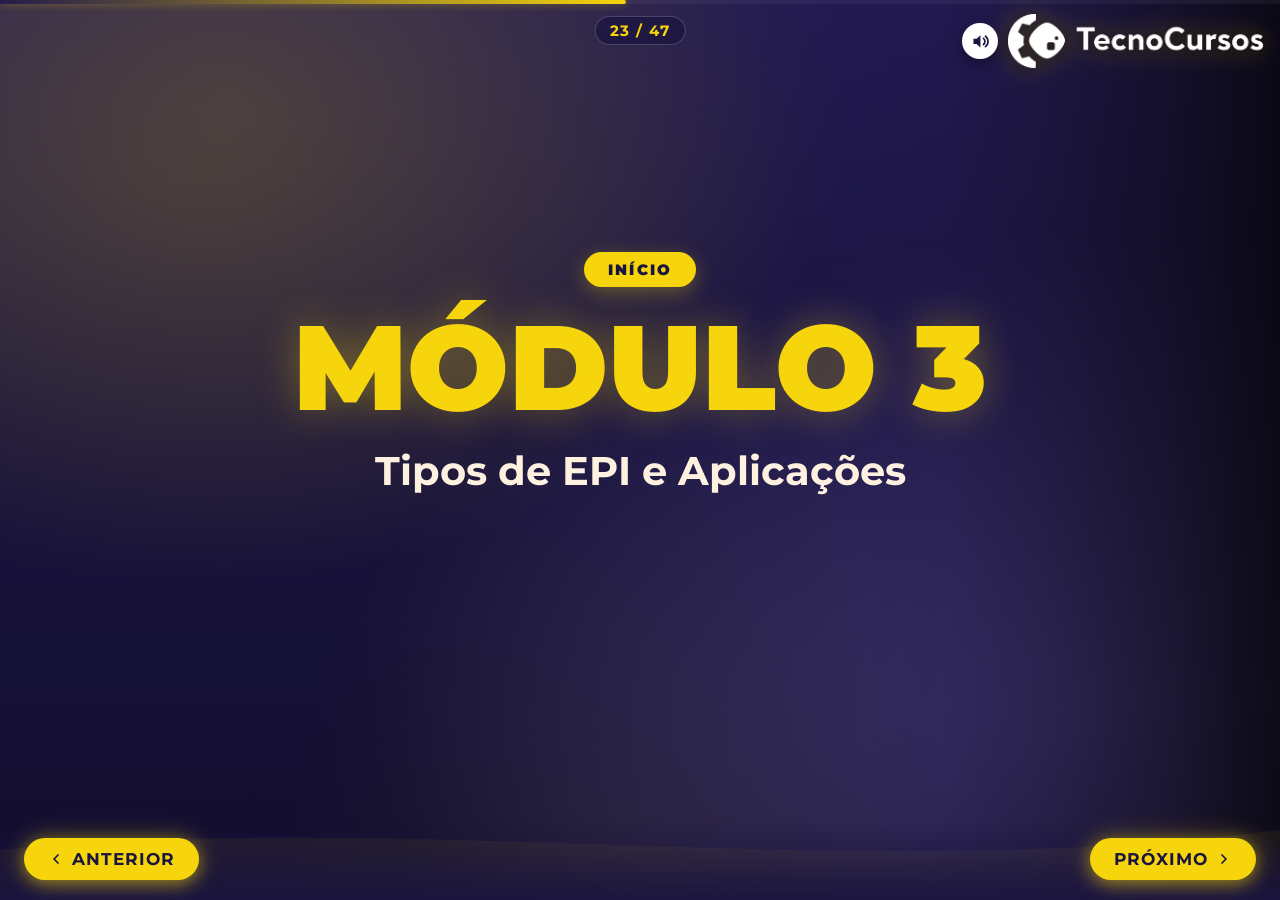
<file: modulo-3.html>
<!DOCTYPE html>
<html lang="pt-BR">

<head>
    <meta charset="UTF-8">
    <meta name="referrer" content="no-referrer">
    <meta name="viewport" content="width=device-width, initial-scale=1.0, viewport-fit=cover">
    <meta name="mobile-web-app-capable" content="yes">
    <meta name="apple-mobile-web-app-capable" content="yes">
    <title>Módulo 3 — Tipos de EPI e Aplicações Práticas</title>
    <link
        href="https://fonts.googleapis.com/css2?family=Montserrat:wght@400;600;700;900&family=Open+Sans:wght@400;600&display=swap"
        rel="stylesheet">
    <script src="https://player.vimeo.com/api/player.js"></script>
    <script src="https://player.pandavideo.com.br/api.v2.js"></script>
    <link rel="stylesheet" href="shared.css?v=109">
    <script>
        window.MODULE_NAV = {
            id: "modulo-3",
            prev: "modulo-2.html",
            next: "modulo-4.html",
            label: "Módulo 3 — Tipos de EPI e Aplicações Práticas"
        };
    </script>
    
</head>
<body>

    <button id="btn-demo" onclick="toggleDemoMode()"
        style="position: fixed; top: 30px; right: 210px; left: auto; bottom: auto; z-index: 9999; background: #3d1a00; color: #ffffff; border: 1.5px solid #a0522d; border-radius: 50px; padding: 7px 16px 7px 12px; font-size: 13px; font-weight: 700; cursor: pointer; transition: all 0.3s; font-family: var(--font-p); letter-spacing: 0.2px; display: inline-flex; align-items: center; gap: 7px; white-space: nowrap;"
        onmouseover="if(!window.demoMode){this.style.background='#6a6a6a'; this.style.borderColor='#9a9a9a';}"
        onmouseout="if(!window.demoMode){this.style.background='#5a5a5a'; this.style.borderColor='#888888'; this.style.color='#f0f0f0';}"><svg xmlns="http://www.w3.org/2000/svg" width="15" height="15" viewBox="0 0 24 24" fill="none" stroke="currentColor" stroke-width="2.2" stroke-linecap="round" stroke-linejoin="round" aria-hidden="true"><path d="M3 12a9 9 0 1 0 9-9 9.75 9.75 0 0 0-6.74 2.74L3 8"/><path d="M3 3v5h5"/><path d="M12 7v5l3 2"/></svg>Modo Simulação</button>
    <div id="demo-indicator"
        style="position: fixed; top: 8px; right: 16px; z-index: 9999; background: rgba(26,20,64,0.92); color: #FFF1E0; padding: 4px 12px; font-size: 11px; font-weight: 700; font-family: var(--font-h); border-radius: 99px; border: 1px solid rgba(246,213,12,0.45); box-shadow: 0 0 12px rgba(246,213,12,0.25); opacity: 0; pointer-events: none; transition: all 0.3s; transform: translateY(-12px);">
        Modo Simulação Ativado</div>

    <div id="app">

        <div id="pbar-wrap">
            <div id="pbar" style="width:2.12%"></div>
        </div>

        <div id="slide-counter"></div>

        <div id="logo">
            <img src="assets/NOVA LOGO TECNOCURSOS BRANCO SEM SLOGAN 1.png" alt="Tecno-Cursos" referrerpolicy="no-referrer">
        </div>

        <div id="slides">
            <div class="slide active" id="s-m3-intro">
                <div class="mod-intro">
                    <div class="mod-intro-pill">INÍCIO</div>
                    <div class="mod-intro-num">MÓDULO 3</div>
                    <div class="mod-intro-title">Tipos de EPI e Aplicações</div>
                </div>
                <div class="wave"><svg viewBox="0 0 1440 100" preserveAspectRatio="none">
                        <path d="M0,50 C480,10 960,85 1440,30 L1440,100 L0,100 Z" fill="rgba(246,213,12,0.07)" />
                    </svg></div>
            </div>
            <div class="slide slide-video" id="s-v07">
                <div class="top-bar" style="position: relative; z-index: 2;">
                    <div class="section-tag">🎥 Vídeo 7 · Módulo 3</div>
                    <h2 class="slide-title">Proteção de Cabeça, Olhos, Face e <span>Ouvidos</span></h2>
                </div>
                <div class="content-area">
                    <div class="video-wrap video-wrap--std req-item">
                        <iframe
                            id="panda-480adb31-7c35-400a-9628-f471a12e18f2"
                            src="https://player-vz-d35edf2a-8e7.tv.pandavideo.com.br/embed/?v=480adb31-7c35-400a-9628-f471a12e18f2&saveProgress=false&disableForward=true"
                            style="border:none;position:absolute;top:0;left:0;width:100%;height:100%;"
                            allow="accelerometer;gyroscope;autoplay;encrypted-media;picture-in-picture"
                            allowfullscreen
                            fetchpriority="high"
                            title="Proteção de Cabeça, Olhos, Face e Ouvidos"></iframe>
                    </div>
                </div>
                <div class="wave"><svg viewBox="0 0 1440 100" preserveAspectRatio="none">
                        <path d="M0,50 C480,10 960,85 1440,30 L1440,100 L0,100 Z" fill="rgba(246,213,12,0.07)" />
                    </svg></div>
            </div>
            <div class="slide" id="s-m3-g07">
                <div class="top-bar" style="position: relative; z-index: 2;">
                    <div class="section-tag">🔗 Combine · Vídeo 7</div>
                    <h2 class="slide-title">EPI e sua <span>Proteção</span></h2>
                </div>
                <div class="content-area">

                    <div class="mix-side">
                        <div class="photo-slot" data-slot="m3-g07" aria-label="Espaço reservado para imagem">
                            <img class="photo-slot-img" alt="Proteção de cabeça e face" data-src="assets/combine-video7.png" hidden>
                            <span class="photo-slot-ph">Espaço para imagem</span>
                        </div>
                        <div class="pair-list">
                            <div class="pair-row"><span class="pair-a">⛑️ Capacete</span><span class="pair-arrow">→</span><span class="pair-b">Impactos na cabeça</span></div>
                            <div class="pair-row"><span class="pair-a">🥽 Óculos</span><span class="pair-arrow">→</span><span class="pair-b">Partículas nos olhos</span></div>
                            <div class="pair-row"><span class="pair-a">🛡️ Protetor facial</span><span class="pair-arrow">→</span><span class="pair-b">Respingos químicos na face</span></div>
                            <div class="pair-row"><span class="pair-a">🎧 Protetor auricular</span><span class="pair-arrow">→</span><span class="pair-b">Proteção auditiva</span></div>
                        </div>
                    </div>
                </div>
                <div class="wave"><svg viewBox="0 0 1440 100" preserveAspectRatio="none">
                        <path d="M0,50 C480,10 960,85 1440,30 L1440,100 L0,100 Z" fill="rgba(246,213,12,0.07)" />
                    </svg></div>
            </div>
            <div class="slide" id="s-m3-i05">
                <div class="top-bar" style="position: relative; z-index: 2;">
                    <div class="section-tag">🔍 Na Prática · Vídeo 7</div>
                    <h2 class="slide-title">Inspeção <span>Antes do Uso</span></h2>
                </div>
                <div class="content-area">
                    <div class="step-car" data-step-carousel data-label="PASSO">
                        <script type="application/json" class="step-car-data">
                        [
                            {"step":1,"icon":"🏷️","title":"C.A. e validade","desc":"Etiqueta legível e no prazo. Apagada ou vencida = reprovado."},
                            {"step":2,"icon":"🔍","title":"Trincas, rasgos e furos","desc":"Capacete trincado, lente riscada ou luva furada não protegem."},
                            {"step":3,"icon":"🔒","title":"Ajustes e travas","desc":"Jugular, catraca e fivelas firmes — nada pode abrir sozinho."},
                            {"step":4,"icon":"✨","title":"Limpeza","desc":"EPI sujo incomoda e acaba sendo tirado no meio da tarefa."},
                            {"step":5,"icon":"🚫","title":"Reprovou? Troque","desc":"Comunique e peça troca. A empresa repõe sem custo."}
                        ]
                        </script>
                        <div class="step-car-layout">
                            <div class="step-car-stage">
                                <div class="step-car-card is-active">
                                    <div class="step-car-accent" aria-hidden="true"></div>
                                    <div class="step-car-inner">
                                        <span class="step-car-label">PASSO</span>
                                        <div class="step-car-num has-icon">🏷️</div>
                                        <h3 class="step-car-title">C.A. e validade</h3>
                                        <div class="step-car-divider" aria-hidden="true"></div>
                                        <p class="step-car-desc">Etiqueta legível e no prazo. Apagada ou vencida = reprovado.</p>
                                    </div>
                                </div>
                                <div class="step-car-progress" aria-hidden="true"></div>
                                <div class="step-car-nav">
                                    <button type="button" class="step-car-btn step-car-prev" aria-label="Anterior">‹</button>
                                    <span class="step-car-counter">1/5</span>
                                    <button type="button" class="step-car-btn step-car-next" aria-label="Próximo">›</button>
                                </div>
                            </div>
                            <span class="step-car-tracker req-item" style="display:none" aria-hidden="true"></span>
                        </div>
                    </div>
                </div>
                <div class="wave"><svg viewBox="0 0 1440 100" preserveAspectRatio="none">
                        <path d="M0,50 C480,10 960,85 1440,30 L1440,100 L0,100 Z" fill="rgba(246,213,12,0.07)" />
                    </svg></div>
            </div>
            <div class="slide slide-video" id="s-v08">
                <div class="top-bar" style="position: relative; z-index: 2;">
                    <div class="section-tag">🎥 Vídeo 8 · Módulo 3</div>
                    <h2 class="slide-title">Proteção Respiratória e do <span>Tronco</span></h2>
                </div>
                <div class="content-area">
                    <div class="video-wrap video-wrap--std req-item">
                        <iframe
                            id="panda-fef7a524-7253-4b1e-b907-c76f0e06d021"
                            src="https://player-vz-d35edf2a-8e7.tv.pandavideo.com.br/embed/?v=fef7a524-7253-4b1e-b907-c76f0e06d021&saveProgress=false&disableForward=true"
                            style="border:none;position:absolute;top:0;left:0;width:100%;height:100%;"
                            allow="accelerometer;gyroscope;autoplay;encrypted-media;picture-in-picture"
                            allowfullscreen
                            fetchpriority="high"
                            title="Proteção Respiratória e do Tronco"></iframe>
                    </div>
                </div>
                <div class="wave"><svg viewBox="0 0 1440 100" preserveAspectRatio="none">
                        <path d="M0,50 C480,10 960,85 1440,30 L1440,100 L0,100 Z" fill="rgba(246,213,12,0.07)" />
                    </svg></div>
            </div>
            <div class="slide" id="s-m3-g08">
                <div class="top-bar" style="position: relative; z-index: 2;">
                    <div class="section-tag">🃏 Descubra · Vídeo 8</div>
                    <h2 class="slide-title">PFF2, PFF3 e <span>Proteção</span></h2>
                </div>
                <div class="content-area">
                    <div class="mg-hint">👆 Toque em cada card mostrado para revelar a indicação e liberar o botão Próximo</div>
                    <div class="reveal-grid">
                        <div class="reveal-card unrevealed req-item" onclick="revealCard(this)">
                            <div class="reveal-cover">
                                <span class="reveal-num">01</span>
                                <div class="reveal-cover-title">PFF2</div>
                                <div class="reveal-cover-hint">Toque para revelar</div>
                            </div>
                            <div class="reveal-body">
                                <div class="reveal-ico">😷</div>
                                <h4>PFF2</h4>
                                <p>Indicado no drive-in e áreas com particulado moderado e poeira.</p>
                            </div>
                        </div>
                        <div class="reveal-card unrevealed req-item" onclick="revealCard(this)">
                            <div class="reveal-cover">
                                <span class="reveal-num">02</span>
                                <div class="reveal-cover-title">PFF3</div>
                                <div class="reveal-cover-hint">Toque para revelar</div>
                            </div>
                            <div class="reveal-body">
                                <div class="reveal-ico">🫁</div>
                                <h4>PFF3</h4>
                                <p>Exigido no corte de madeira contra partículas finas e mais agressivas.</p>
                            </div>
                        </div>
                        <div class="reveal-card unrevealed req-item" onclick="revealCard(this)">
                            <div class="reveal-cover">
                                <span class="reveal-num">03</span>
                                <div class="reveal-cover-title">Externo / Drive</div>
                                <div class="reveal-cover-hint">Toque para revelar</div>
                            </div>
                            <div class="reveal-body">
                                <div class="reveal-ico">☀️</div>
                                <h4>Externo / Drive</h4>
                                <p>Protetor solar e creme protetor reforçam a proteção da pele.</p>
                            </div>
                        </div>
                        <div class="reveal-card unrevealed req-item" onclick="revealCard(this)">
                            <div class="reveal-cover">
                                <span class="reveal-num">04</span>
                                <div class="reveal-cover-title">Em ambos</div>
                                <div class="reveal-cover-hint">Toque para revelar</div>
                            </div>
                            <div class="reveal-body">
                                <div class="reveal-ico">✅</div>
                                <h4>Em ambos</h4>
                                <p>Óculos e calçado de segurança entram na maioria das missões.</p>
                            </div>
                        </div>
                    </div>
                </div>
                <div class="wave"><svg viewBox="0 0 1440 100" preserveAspectRatio="none">
                        <path d="M0,50 C480,10 960,85 1440,30 L1440,100 L0,100 Z" fill="rgba(246,213,12,0.07)" />
                    </svg></div>
            </div>
            <div class="slide slide-video" id="s-v09">
                <div class="top-bar" style="position: relative; z-index: 2;">
                    <div class="section-tag">🎥 Vídeo 9 · Módulo 3</div>
                    <h2 class="slide-title">Proteção de Mãos, Pés e da <span>Pele</span></h2>
                </div>
                <div class="content-area">
                    <div class="video-wrap video-wrap--std req-item">
                        <iframe
                            id="panda-92e14597-60e0-44c0-8ad0-58a472c7d9d2"
                            src="https://player-vz-d35edf2a-8e7.tv.pandavideo.com.br/embed/?v=92e14597-60e0-44c0-8ad0-58a472c7d9d2&saveProgress=false&disableForward=true"
                            style="border:none;position:absolute;top:0;left:0;width:100%;height:100%;"
                            allow="accelerometer;gyroscope;autoplay;encrypted-media;picture-in-picture"
                            allowfullscreen
                            fetchpriority="high"
                            title="Proteção de Mãos, Pés e da Pele"></iframe>
                    </div>
                </div>
                <div class="wave"><svg viewBox="0 0 1440 100" preserveAspectRatio="none">
                        <path d="M0,50 C480,10 960,85 1440,30 L1440,100 L0,100 Z" fill="rgba(246,213,12,0.07)" />
                    </svg></div>
            </div>
            <div class="slide" id="s-m3-g09">
                <div class="top-bar" style="position: relative; z-index: 2;">
                    <div class="section-tag">🃏 Explore · Vídeo 9</div>
                    <h2 class="slide-title">Proteção <span>Corporal</span></h2>
                </div>
                <div class="content-area">
                    <div class="mg-hint">👆 Toque nos cards mostrados para liberar o botão Próximo e avançar</div>
                    <div class="flip-row">
                        <div class="flip-card req-item" onclick="flipExploreCard(this)">
                            <div class="flip-inner">
                                <div class="flip-front">
                                    <div style="font-size:42px">🧤</div>
                                    <h4>Luvas</h4>
                                    <p>Toque para ver</p>
                                </div>
                                <div class="flip-back">
                                    <h4>Luvas</h4>
                                    <p>Protegem as mãos contra abrasivos, cortes e contato com peças.</p>
                                </div>
                            </div>
                        </div>
                        <div class="flip-card req-item" onclick="flipExploreCard(this)">
                            <div class="flip-inner">
                                <div class="flip-front">
                                    <div style="font-size:42px">🥾</div>
                                    <h4>Calçado</h4>
                                    <p>Toque para ver</p>
                                </div>
                                <div class="flip-back">
                                    <h4>Calçado de segurança</h4>
                                    <p>Protege os pés contra impacto, perfuração e esmagamento.</p>
                                </div>
                            </div>
                        </div>
                        <div class="flip-card req-item" onclick="flipExploreCard(this)">
                            <div class="flip-inner">
                                <div class="flip-front">
                                    <div style="font-size:42px">🧴</div>
                                    <h4>Creme protetor</h4>
                                    <p>Toque para ver</p>
                                </div>
                                <div class="flip-back">
                                    <h4>Creme protetor</h4>
                                    <p>Barreira para a pele dos membros superiores em contato com químicos.</p>
                                </div>
                            </div>
                        </div>
                        <div class="flip-card req-item" onclick="flipExploreCard(this)">
                            <div class="flip-inner">
                                <div class="flip-front">
                                    <div style="font-size:42px">☀️</div>
                                    <h4>Protetor solar</h4>
                                    <p>Toque para ver</p>
                                </div>
                                <div class="flip-back">
                                    <h4>Protetor solar</h4>
                                    <p>Proteção contra radiação solar em tarefas externas e drive-in.</p>
                                </div>
                            </div>
                        </div>
                    </div>
                </div>
                <div class="wave"><svg viewBox="0 0 1440 100" preserveAspectRatio="none">
                        <path d="M0,50 C480,10 960,85 1440,30 L1440,100 L0,100 Z" fill="rgba(246,213,12,0.07)" />
                    </svg></div>
            </div>
            <div class="slide slide-video" id="s-v10">
                <div class="top-bar" style="position: relative; z-index: 2;">
                    <div class="section-tag">🎥 Vídeo 10 · Módulo 3</div>
                    <h2 class="slide-title">Proteção Contra Quedas e <span>Fator de Queda</span></h2>
                </div>
                <div class="content-area">
                    <div class="video-wrap video-wrap--std req-item">
                        <iframe
                            id="panda-6979da56-2312-489e-bc89-1ae982d2390c"
                            src="https://player-vz-d35edf2a-8e7.tv.pandavideo.com.br/embed/?v=6979da56-2312-489e-bc89-1ae982d2390c&saveProgress=false&disableForward=true"
                            style="border:none;position:absolute;top:0;left:0;width:100%;height:100%;"
                            allow="accelerometer;gyroscope;autoplay;encrypted-media;picture-in-picture"
                            allowfullscreen
                            fetchpriority="high"
                            title="Proteção Contra Quedas e Fator de Queda"></iframe>
                    </div>
                </div>
                <div class="wave"><svg viewBox="0 0 1440 100" preserveAspectRatio="none">
                        <path d="M0,50 C480,10 960,85 1440,30 L1440,100 L0,100 Z" fill="rgba(246,213,12,0.07)" />
                    </svg></div>
            </div>
            <div class="slide" id="s-m3-g10">
                <div class="top-bar" style="position: relative; z-index: 2;">
                    <div class="section-tag">🧱 Kit · Vídeo 10</div>
                    <h2 class="slide-title">Kit de <span>Trabalho em Altura</span></h2>
                </div>
                <div class="content-area">

                    <div class="kit-layout">
                        <div class="photo-slot photo-slot--compact" data-slot="m3-g10" aria-label="Kit de trabalho em altura">
                            <img class="photo-slot-img" alt="Kit de trabalho em altura" data-src="assets/kit-altura.png" hidden>
                            <span class="photo-slot-ph">Espaço para imagem</span>
                        </div>
                        <div class="kit-cols">
                            <div class="kit-col kit-in">
                                <h3>Faz parte do kit</h3>
                                <ul>
                                    <li>Cinturão tipo paraquedista</li>
                                    <li>Talabarte</li>
                                    <li>Absorvedor de energia</li>
                                    <li>Trava-quedas</li>
                                    <li>Ancoragem acima da cintura</li>
                                </ul>
                            </div>
                            <div class="kit-col kit-out">
                                <h3>Não substitui o kit</h3>
                                <ul>
                                    <li>Protetor solar</li>
                                    <li>Creme hidratante</li>
                                    <li>Apenas boa vontade</li>
                                </ul>
                            </div>
                        </div>
                    </div>
                </div>
                <div class="wave"><svg viewBox="0 0 1440 100" preserveAspectRatio="none">
                        <path d="M0,50 C480,10 960,85 1440,30 L1440,100 L0,100 Z" fill="rgba(246,213,12,0.07)" />
                    </svg></div>
            </div>
            <div class="slide" id="s-m3-i06">
                <div class="top-bar" style="position: relative; z-index: 2;">
                    <div class="section-tag">💡 Saiba Mais · Vídeo 10</div>
                    <h2 class="slide-title">Altura: Mito × <span>Verdade</span></h2>
                </div>
                <div class="content-area">
                    <div class="step-car" data-step-carousel data-label="MITO">
                        <script type="application/json" class="step-car-data">
                        [
                            {"step":1,"icon":"❌","label":"MITO","tone":"myth","title":"Cinto abdominal serve para altura","desc":"Só o cinto tipo paraquedista é aceito."},
                            {"step":2,"icon":"✅","label":"VERDADE","tone":"truth","title":"Ancorar acima da cabeça reduz o fator de queda","desc":"Quanto mais alto o ponto, menor a queda livre."},
                            {"step":3,"icon":"❌","label":"MITO","tone":"myth","title":"Talabarte em Y é só para conforto","desc":"Ele garante conexão contínua ao reposicionar."},
                            {"step":4,"icon":"✅","label":"VERDADE","tone":"truth","title":"Capacete para altura precisa de jugular","desc":"Sem jugular o capacete sai no início da queda."}
                        ]
                        </script>
                        <div class="step-car-layout">
                            <div class="step-car-stage">
                                <div class="step-car-card is-active is-myth">
                                    <div class="step-car-accent" aria-hidden="true"></div>
                                    <div class="step-car-inner">
                                        <span class="step-car-label">MITO</span>
                                        <div class="step-car-num has-icon">❌</div>
                                        <h3 class="step-car-title">Cinto abdominal serve para altura</h3>
                                        <div class="step-car-divider" aria-hidden="true"></div>
                                        <p class="step-car-desc">Só o cinto tipo paraquedista é aceito.</p>
                                    </div>
                                </div>
                                <div class="step-car-progress" aria-hidden="true"></div>
                                <div class="step-car-nav">
                                    <button type="button" class="step-car-btn step-car-prev" aria-label="Anterior">‹</button>
                                    <span class="step-car-counter">1/4</span>
                                    <button type="button" class="step-car-btn step-car-next" aria-label="Próximo">›</button>
                                </div>
                            </div>
                            <span class="step-car-tracker req-item" style="display:none" aria-hidden="true"></span>
                        </div>
                    </div>
                </div>
                <div class="wave"><svg viewBox="0 0 1440 100" preserveAspectRatio="none">
                        <path d="M0,50 C480,10 960,85 1440,30 L1440,100 L0,100 Z" fill="rgba(246,213,12,0.07)" />
                    </svg></div>
            </div>
            <div class="slide" id="s-m3-game">
                <div class="top-bar" style="position: relative; z-index: 2;">
                    <div class="section-tag">🎯 Conduta · Módulo 3</div>
                    <h2 class="slide-title">
                        <div style="position: absolute; inset: -20px; background: radial-gradient(circle, rgba(246,213,12,0.18) 0%, transparent 70%); z-index: -1; filter: blur(10px);"></div>
                        Permitido ou <span>Proibido</span>
                    </h2>
                </div>
                <div class="content-area">
                    <div class="quiz-wrap">
                        <div id="q3-intro-panel" class="quiz-intro-panel">
                            <div class="quiz-intro-card">
                                <div class="quiz-intro-icon" aria-hidden="true">📋</div>
                                <h3 class="quiz-intro-title">Permitido ou Proibido — Módulo 3</h3>
                                <p class="quiz-intro-desc">Classifique <strong>6</strong> condutas com EPI. Acerte mais da metade para avançar. Ao final, veja sua porcentagem.</p>
                                <button type="button" class="quiz-intro-btn" onclick="startQuiz3Intro()">INICIAR DESAFIO</button>
                            </div>
                        </div>
                        <div id="q3-question-panel" style="display:none">
                            <div class="q-meta">
                                <div class="q-dots"></div>
                                <div class="q-lbl" id="q3-counter"></div>
                            </div>
                            <div class="q-text" id="q3-text"></div>
                            <div class="q-options" id="q3-options"></div>
                            <div id="q3-verify-container" style="display:none;opacity:0;visibility:hidden">
                                <button class="btn-tf-verify" onclick="verifyAnswer3()">✔ Confirmar Resposta</button>
                            </div>
                            <div class="q-feedback" id="q3-feedback"></div>
                            <button class="btn-next-q" id="btn-next-q3" onclick="nextQuestion3()">Continuar →</button>
                        </div>
                        <div id="q3-result-panel" class="quiz-result-panel" style="display:none">
                            <div class="quiz-result-card">
                                <div class="quiz-result-icon" id="q3-result-icon" aria-hidden="true">🏅</div>
                                <div class="result-pct" id="q3-pct"></div>
                                <h3 class="quiz-result-title" id="q3-status">Desafio Concluído!</h3>
                                <p class="quiz-result-desc" id="q3-sub"></p>
                                <button type="button" class="quiz-result-btn" onclick="resetQuiz3()">JOGAR NOVAMENTE</button>
                            </div>
                            <div class="r-stars" id="q3-stars" style="display:none" aria-hidden="true"></div>
                        </div>
                    </div>
                </div>
                <div class="wave"><svg viewBox="0 0 1440 100" preserveAspectRatio="none">
                        <path d="M0,50 C480,10 960,85 1440,30 L1440,100 L0,100 Z" fill="rgba(246,213,12,0.07)" />
                    </svg></div>
            </div>

        </div>

        <div id="nav">
            <button class="nav-btn" id="btn-back" onclick="modulePrev()" disabled>
                <svg viewBox="0 0 24 24" fill="none" stroke="currentColor" stroke-width="2.5" stroke-linecap="round"
                    stroke-linejoin="round">
                    <polyline points="15 18 9 12 15 6" />
                </svg>
                ANTERIOR
            </button>
            <button class="nav-btn" id="btn-fwd" onclick="moduleNext()">
                PRÓXIMO
                <svg viewBox="0 0 24 24" fill="none" stroke="currentColor" stroke-width="2.5" stroke-linecap="round"
                    stroke-linejoin="round">
                    <polyline points="9 18 15 12 9 6" />
                </svg>
            </button>
        </div>

        <div class="img-modal-overlay" id="imgModal" onclick="closeImageModal(event)">
            <div class="img-modal-content" onclick="event.stopPropagation()">
                <button class="img-modal-close" onclick="closeImageModal()">×</button>
                <img id="modalImg" alt="Imagem Ampliada">
            </div>
        </div>

    </div>

    <script src="audio-data.js"></script>
    <script src="shared.js?v=109"></script>
</body>

</html>
</file>
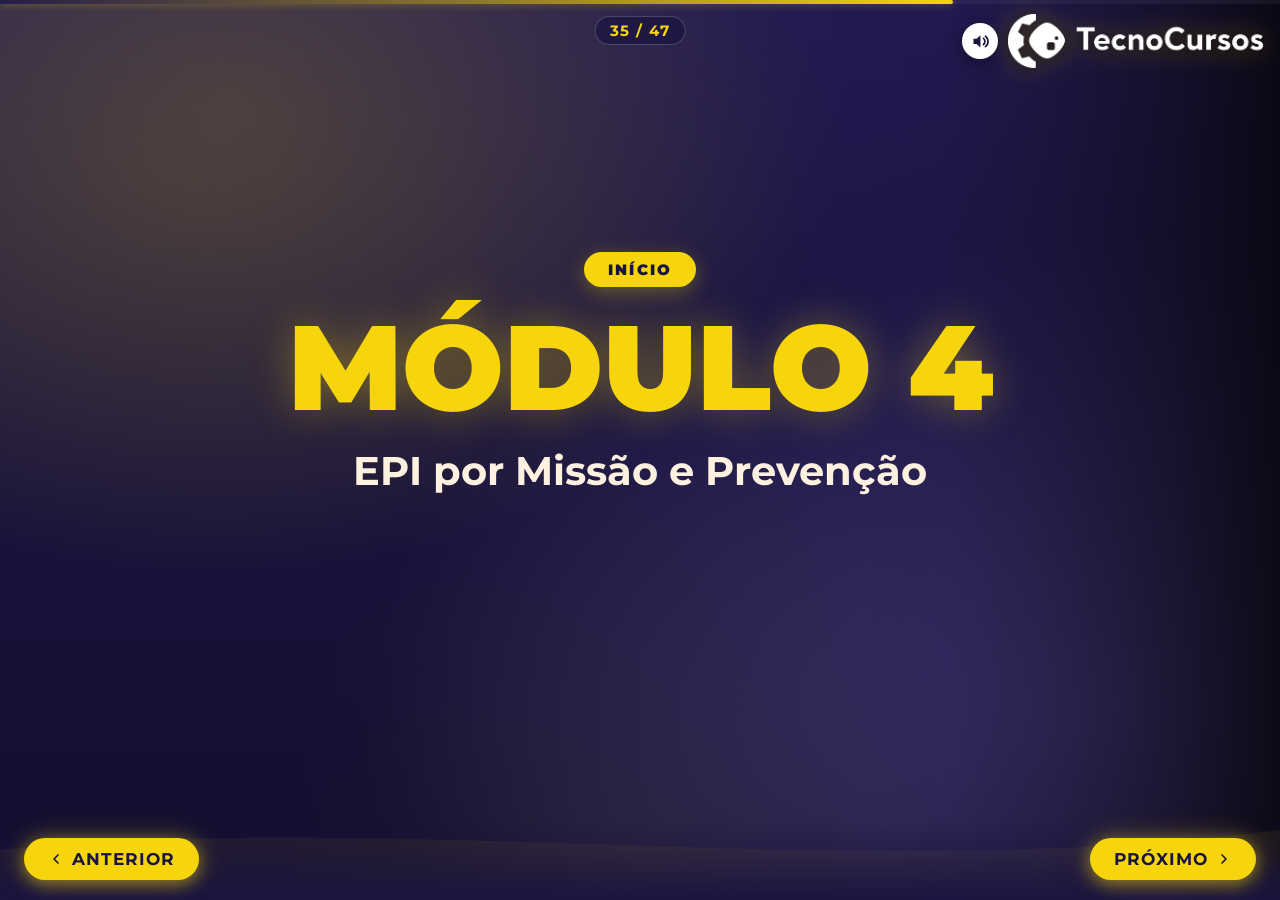
<file: modulo-4.html>
<!DOCTYPE html>
<html lang="pt-BR">

<head>
    <meta charset="UTF-8">
    <meta name="referrer" content="no-referrer">
    <meta name="viewport" content="width=device-width, initial-scale=1.0, viewport-fit=cover">
    <meta name="mobile-web-app-capable" content="yes">
    <meta name="apple-mobile-web-app-capable" content="yes">
    <title>Módulo 4 — EPI por Missão e Prevenção</title>
    <link
        href="https://fonts.googleapis.com/css2?family=Montserrat:wght@400;600;700;900&family=Open+Sans:wght@400;600&display=swap"
        rel="stylesheet">
    <script src="https://player.vimeo.com/api/player.js"></script>
    <script src="https://player.pandavideo.com.br/api.v2.js"></script>
    <link rel="stylesheet" href="shared.css?v=109">
    <script>
        window.MODULE_NAV = {
            id: "modulo-4",
            prev: "modulo-3.html",
            next: null,
            label: "Módulo 4 — EPI por Missão e Prevenção"
        };
    </script>
    <style>
        #s-m4-exp .content-area {
            align-items: center;
            justify-content: center;
            overflow-y: auto;
            overflow-x: hidden;
            padding-bottom: 88px;
        }
        .m4-grid {
            display: grid;
            grid-template-columns: repeat(4, minmax(0, 1fr));
            gap: clamp(10px, 1.5vh, 16px);
            width: 100%;
            max-width: min(1100px, 94vw);
            margin: 0 auto;
            justify-content: center;
            justify-items: stretch;
        }
        .m4-grid .icon-card {
            flex-direction: column;
            align-items: center;
            text-align: center;
            padding: clamp(12px, 1.8vh, 20px) clamp(10px, 1.2vw, 16px);
            margin-bottom: 0;
            height: 100%;
            box-sizing: border-box;
            min-width: 0;
            gap: 6px;
        }
        .m4-grid .icon-card .ic-circle {
            width: clamp(40px, 5.5vh, 52px);
            height: clamp(40px, 5.5vh, 52px);
            font-size: clamp(20px, 3vh, 28px);
            margin-bottom: 2px;
        }
        .m4-grid .icon-card .ic-text h4 {
            font-size: clamp(14px, 1.8vh, 18px);
            margin-bottom: 4px;
            line-height: 1.2;
        }
        .m4-grid .icon-card .ic-text p {
            font-size: clamp(12px, 1.5vh, 15px);
            line-height: 1.4;
        }
        /* Centraliza a última linha (2 cards) quando há 4 colunas */
        .m4-grid .icon-card:nth-child(5) {
            grid-column: 2;
        }
        .m4-grid .icon-card:nth-child(6) {
            grid-column: 3;
        }
        @media screen and (max-width: 1024px) {
            .m4-grid {
                grid-template-columns: repeat(3, minmax(0, 1fr));
                max-width: 900px;
            }
            .m4-grid .icon-card:nth-child(5),
            .m4-grid .icon-card:nth-child(6) {
                grid-column: auto;
            }
        }
        @media screen and (max-width: 720px) {
            .m4-grid {
                grid-template-columns: repeat(2, minmax(0, 1fr));
                max-width: 560px;
            }
        }
        @media screen and (max-width: 480px) {
            .m4-grid {
                grid-template-columns: 1fr;
                max-width: 360px;
            }
        }
        @media screen and (max-height: 700px) {
            .m4-grid .icon-card { padding: 10px 10px; }
            .m4-hint { margin-bottom: 8px; font-size: 13px; }
        }
        .m4-hint {
            text-align: center;
            width: 100%;
            margin-bottom: 18px;
            font-size: 15px;
            color: rgba(246,213,12,1);
            font-weight: 800;
            letter-spacing: 1px;
            text-shadow: 0 0 16px rgba(246,213,12,0.6);
        }

        /* ── s44 — CONCLUSÃO NR-06 (estilo limpo, roxo + amarelo) ── */
        #s44 {
            background: radial-gradient(ellipse at center, #2A2058 0%, #1E1840 45%, #120E28 100%) !important;
            display: flex !important;
            flex-direction: column !important;
            align-items: center !important;
            justify-content: center !important;
            text-align: center !important;
            overflow: hidden !important;
            padding: clamp(12px, 2.5vh, 28px) clamp(16px, 3vw, 32px) !important;
            box-sizing: border-box !important;
        }
        #s44 .glow-overlay,
        #s44 #c-particles,
        #s44 #c-confetti {
            position: absolute !important;
            inset: 0 !important;
            padding: 0 !important;
            margin: 0 !important;
            pointer-events: none;
        }
        #s44 .glow-overlay {
            background: radial-gradient(circle at 50% 28%, rgba(246,213,12,0.14) 0%, transparent 42%),
                        radial-gradient(circle at center, rgba(58,45,115,0.35) 0%, transparent 70%);
            z-index: 1;
        }
        #s44 .content-wrap {
            position: relative !important;
            z-index: 10;
            display: flex !important;
            flex-direction: column !important;
            align-items: center !important;
            justify-content: center !important;
            box-sizing: border-box !important;
            width: min(860px, 92vw) !important;
            max-height: none !important;
            margin: 0 auto !important;
            padding: 40px 36px 36px !important;
            background:
                radial-gradient(ellipse at 50% 0%, rgba(246, 213, 12, 0.16) 0%, transparent 55%),
                linear-gradient(160deg, #3A2D73 0%, #2A2058 55%, #1A1440 100%) !important;
            border: 1px solid rgba(246, 213, 12, 0.28) !important;
            border-radius: 24px !important;
            box-shadow:
                0 24px 60px rgba(0, 0, 0, 0.55),
                0 0 48px rgba(246, 213, 12, 0.20),
                inset 0 1px 0 rgba(255, 255, 255, 0.06) !important;
            backdrop-filter: blur(16px) !important;
            overflow: visible !important;
            animation: hud-enter-epic 1s cubic-bezier(0.16, 1, 0.3, 1) forwards;
            opacity: 0;
            transform: translateY(16px);
        }
        @keyframes hud-enter-epic { to { opacity: 1; transform: translateY(0); } }

        #s44 .seal-container {
            position: relative;
            width: clamp(104px, 18vh, 156px) !important;
            height: clamp(104px, 18vh, 156px) !important;
            margin: 0 auto clamp(20px, 3.5vh, 32px) !important;
            display: flex;
            align-items: center;
            justify-content: center;
            flex-shrink: 0;
            animation: seal-pop 0.9s cubic-bezier(0.175, 0.885, 0.32, 1.275) 0.35s forwards;
            opacity: 0;
            transform: scale(0.5);
        }
        @keyframes seal-pop { to { opacity: 1; transform: scale(1); } }
        #s44 .seal-ring {
            position: absolute;
            inset: 0;
            border-radius: 50%;
            border: 2px dashed rgba(246,213,12, 0.55);
            animation: rotate-ring 18s linear infinite;
        }
        #s44 .seal-ring-glow {
            position: absolute;
            inset: 8%;
            border-radius: 50%;
            border: 2px solid rgba(246,213,12, 0.75);
            box-shadow: 0 0 22px rgba(246,213,12,0.45), inset 0 0 18px rgba(246,213,12,0.12);
        }
        @keyframes rotate-ring { 100% { transform: rotate(360deg); } }
        #s44 .seal-inner {
            width: 68%;
            height: 68%;
            background: rgba(36, 28, 74, 0.95);
            border-radius: 50%;
            display: flex;
            align-items: center;
            justify-content: center;
            font-size: clamp(38px, 6.5vh, 58px) !important;
            border: 1px solid rgba(246,213,12,0.35);
            box-shadow: 0 0 28px rgba(246,213,12,0.35);
        }

        #s44 .title-epic {
            font-family: var(--font-h);
            font-size: clamp(34px, 7vh, 68px) !important;
            font-weight: 900;
            color: #FFF4EA;
            text-transform: uppercase;
            letter-spacing: 0.04em;
            line-height: 1.05 !important;
            margin: 0 0 clamp(14px, 2.5vh, 24px) !important;
            opacity: 0;
            animation: fade-up 0.7s ease forwards 0.75s;
            flex-shrink: 0;
        }
        #s44 .title-epic span {
            color: #F6D50C;
            text-shadow: 0 0 28px rgba(246,213,12,0.55), 0 0 48px rgba(246,213,12,0.25);
            display: block;
        }

        #s44 .subtext {
            font-size: clamp(16px, 2.5vh, 22px) !important;
            color: rgba(255, 244, 234, 0.88);
            margin: 0 0 clamp(24px, 4.5vh, 40px) !important;
            line-height: 1.5 !important;
            max-width: 36em;
            opacity: 0;
            animation: fade-up 0.7s ease forwards 0.95s;
            flex-shrink: 0;
        }
        #s44 .subtext strong {
            color: #F6D50C;
            font-weight: 700;
        }

        #s44 .msg-box {
            background: rgba(36, 28, 74, 0.72);
            border: 1px solid rgba(246,213,12, 0.22);
            border-left: 4px solid #F6D50C;
            padding: clamp(18px, 2.8vh, 26px) clamp(20px, 3vw, 30px) !important;
            margin: 0 auto !important;
            max-width: min(720px, 100%);
            width: 100%;
            font-size: clamp(15px, 2.2vh, 19px) !important;
            color: rgba(255, 244, 234, 0.92);
            line-height: 1.55 !important;
            text-align: left;
            opacity: 0;
            animation: fade-up 0.7s ease forwards 1.15s;
            border-radius: 8px;
            box-sizing: border-box;
            flex-shrink: 0;
            box-shadow: 0 12px 40px rgba(0,0,0,0.35);
        }

        #s44 .btn-finish {
            display: inline-flex !important;
            width: 100%;
            max-width: 420px;
            margin: 22px auto 0;
        }
        #s44 .sesmt-box { display: none !important; }

        @media screen and (min-width: 1024px) and (min-height: 650px) {
            #s44 .content-wrap {
                width: min(920px, 88vw) !important;
            }
            #s44 .seal-container {
                width: clamp(120px, 20vh, 168px) !important;
                height: clamp(120px, 20vh, 168px) !important;
            }
            #s44 .title-epic {
                font-size: clamp(44px, 7.5vh, 76px) !important;
            }
            #s44 .subtext {
                font-size: clamp(18px, 2.6vh, 24px) !important;
            }
            #s44 .msg-box {
                max-width: min(780px, 100%);
                font-size: clamp(16px, 2.3vh, 21px) !important;
            }
        }

        @keyframes fade-up {
            from { opacity: 0; transform: translateY(14px); }
            to { opacity: 1; transform: translateY(0); }
        }
        #s44 .particle-green {
            position: absolute;
            background: rgba(246,213,12,0.9);
            box-shadow: 0 0 12px 2px rgba(246,213,12,0.55);
            border-radius: 50%;
            pointer-events: none;
            z-index: 5;
            animation: float-up linear forwards;
            opacity: 0;
        }
        @keyframes float-up {
            0% { transform: translateY(10vh) scale(0.5); opacity: 0; }
            20% { opacity: 0.5; } 80% { opacity: 0.5; }
            100% { transform: translateY(-100vh) scale(1.3); opacity: 0; }
        }
        #s44 .confetti {
            position: absolute;
            width: 7px;
            height: 14px;
            background: #F6D50C;
            opacity: 0;
            z-index: 4;
            animation: fall linear forwards;
        }
        @keyframes fall {
            0% { transform: translateY(-10vh) rotate(0deg); opacity: 1; }
            100% { transform: translateY(110vh) rotate(720deg); opacity: 0; }
        }
        @media (max-width: 768px) {
            #s44 { padding: 20px 16px 28px !important; }
            #s44 .content-wrap { width: 94% !important; }
            #s44 .msg-box { text-align: left; }
            #s44 .title-epic { font-size: clamp(26px, 7.5vw, 36px) !important; }
        }
        @media (max-height: 640px) {
            #s44 .seal-container { width: 64px !important; height: 64px !important; margin-bottom: 10px !important; }
            #s44 .title-epic { font-size: 24px !important; margin-bottom: 8px !important; }
            #s44 .subtext { font-size: 13px !important; margin-bottom: 14px !important; }
            #s44 .msg-box { font-size: 12px !important; padding: 10px 12px !important; }
        }
    </style>
</head>
<body>

    <button id="btn-demo" onclick="toggleDemoMode()"
        style="position: fixed; top: 30px; right: 210px; left: auto; bottom: auto; z-index: 9999; background: #3d1a00; color: #ffffff; border: 1.5px solid #a0522d; border-radius: 50px; padding: 7px 16px 7px 12px; font-size: 13px; font-weight: 700; cursor: pointer; transition: all 0.3s; font-family: var(--font-p); letter-spacing: 0.2px; display: inline-flex; align-items: center; gap: 7px; white-space: nowrap;"
        onmouseover="if(!window.demoMode){this.style.background='#6a6a6a'; this.style.borderColor='#9a9a9a';}"
        onmouseout="if(!window.demoMode){this.style.background='#5a5a5a'; this.style.borderColor='#888888'; this.style.color='#f0f0f0';}"><svg xmlns="http://www.w3.org/2000/svg" width="15" height="15" viewBox="0 0 24 24" fill="none" stroke="currentColor" stroke-width="2.2" stroke-linecap="round" stroke-linejoin="round" aria-hidden="true"><path d="M3 12a9 9 0 1 0 9-9 9.75 9.75 0 0 0-6.74 2.74L3 8"/><path d="M3 3v5h5"/><path d="M12 7v5l3 2"/></svg>Modo Simulação</button>
    <div id="demo-indicator"
        style="position: fixed; top: 8px; right: 16px; z-index: 9999; background: rgba(26,20,64,0.92); color: #FFF1E0; padding: 4px 12px; font-size: 11px; font-weight: 700; font-family: var(--font-h); border-radius: 99px; border: 1px solid rgba(246,213,12,0.45); box-shadow: 0 0 12px rgba(246,213,12,0.25); opacity: 0; pointer-events: none; transition: all 0.3s; transform: translateY(-12px);">
        Modo Simulação Ativado</div>

    <div id="app">

        <div id="pbar-wrap">
            <div id="pbar" style="width:2.12%"></div>
        </div>

        <div id="slide-counter"></div>

        <div id="logo">
            <img src="assets/NOVA LOGO TECNOCURSOS BRANCO SEM SLOGAN 1.png" alt="Tecno-Cursos" referrerpolicy="no-referrer">
        </div>

        <div id="slides">
            <div class="slide active" id="s-m4-intro">
                <div class="mod-intro">
                    <div class="mod-intro-pill">INÍCIO</div>
                    <div class="mod-intro-num">MÓDULO 4</div>
                    <div class="mod-intro-title">EPI por Missão e Prevenção</div>
                </div>
                <div class="wave"><svg viewBox="0 0 1440 100" preserveAspectRatio="none">
                        <path d="M0,50 C480,10 960,85 1440,30 L1440,100 L0,100 Z" fill="rgba(246,213,12,0.07)" />
                    </svg></div>
            </div>
            <div class="slide slide-video" id="s-v11">
                <div class="top-bar" style="position: relative; z-index: 2;">
                    <div class="section-tag">🎥 Vídeo 11 · Módulo 4</div>
                    <h2 class="slide-title">EPI por Missão: Manutenção e <span>Empilhadeira</span></h2>
                </div>
                <div class="content-area">
                    <div class="video-wrap video-wrap--std req-item">
                        <iframe
                            id="panda-b8471728-55cb-4a35-8a21-f227a78b123b"
                            src="https://player-vz-d35edf2a-8e7.tv.pandavideo.com.br/embed/?v=b8471728-55cb-4a35-8a21-f227a78b123b&saveProgress=false&disableForward=true"
                            style="border:none;position:absolute;top:0;left:0;width:100%;height:100%;"
                            allow="accelerometer;gyroscope;autoplay;encrypted-media;picture-in-picture"
                            allowfullscreen
                            fetchpriority="high"
                            title="EPI por Missão: Manutenção e Empilhadeira"></iframe>
                    </div>
                </div>
                <div class="wave"><svg viewBox="0 0 1440 100" preserveAspectRatio="none">
                        <path d="M0,50 C480,10 960,85 1440,30 L1440,100 L0,100 Z" fill="rgba(246,213,12,0.07)" />
                    </svg></div>
            </div>
            <div class="slide" id="s-m4-g11">
                <div class="top-bar" style="position: relative; z-index: 2;">
                    <div class="section-tag">⚖️ Compare · Vídeo 11</div>
                    <h2 class="slide-title">Manutenção: Errado × <span>Certo</span></h2>
                </div>
                <div class="content-area">
                    <div class="mg-hint">👆 Toque nos dois lados mostrados para liberar o botão Próximo e avançar</div>
                    <div class="compare-container">
                        <div class="compare-card wrong req-item" onclick="markCompareRead(this)">
                            <div class="photo-slot photo-slot--card" data-slot="m4-g11-wrong" aria-label="Exemplo incorreto de manutenção">
                                <img class="photo-slot-img" alt="Exemplo incorreto" data-src="assets/manutencao-errado.png" hidden>
                                <span class="photo-slot-ph">📷 Adicionar imagem<br><small>Incorreto</small></span>
                            </div>
                            <div class="compare-card-title">Incorreto</div>
                            <p class="compare-card-text">Entrar na manutenção sem capacete com jugular, sem óculos ou
                                com luvas danificadas — a barreira falha antes da tarefa começar.</p>
                        </div>
                        <div class="compare-card right req-item" onclick="markCompareRead(this)">
                            <div class="photo-slot photo-slot--card" data-slot="m4-g11-right" aria-label="Exemplo correto de manutenção">
                                <img class="photo-slot-img" alt="Exemplo correto" data-src="assets/manutencao-certo.png" hidden>
                                <span class="photo-slot-ph">📷 Adicionar imagem<br><small>Correto</small></span>
                            </div>
                            <div class="compare-card-title">Correto</div>
                            <p class="compare-card-text">Kit completo: capacete com jugular, óculos, protetor auricular e
                                luvas íntegras, adequados aos riscos da manutenção.</p>
                        </div>
                    </div>
                </div>
                <div class="wave"><svg viewBox="0 0 1440 100" preserveAspectRatio="none">
                        <path d="M0,50 C480,10 960,85 1440,30 L1440,100 L0,100 Z" fill="rgba(246,213,12,0.07)" />
                    </svg></div>
            </div>
            <div class="slide" id="s-m4-i07">
                <div class="top-bar" style="position: relative; z-index: 2;">
                    <div class="section-tag">✅ Checklist · Vídeo 11</div>
                    <h2 class="slide-title">Antes de <span>Iniciar a Tarefa</span></h2>
                </div>
                <div class="content-area">
                    <div class="step-car" data-step-carousel data-label="CHECK">
                        <script type="application/json" class="step-car-data">
                        [
                            {"step":1,"icon":"⚠️","label":"CHECK 01","title":"Riscos da atividade","desc":"Sei quais são os riscos da tarefa de hoje."},
                            {"step":2,"icon":"🦺","label":"CHECK 02","title":"EPI da missão","desc":"Tenho o EPI certo para a minha missão."},
                            {"step":3,"icon":"🔍","label":"CHECK 03","title":"Inspeção do EPI","desc":"Inspecionei: íntegro e com C.A. no prazo."},
                            {"step":4,"icon":"🧤","label":"CHECK 04","title":"Ajuste e uso","desc":"Sei ajustar e usar cada item corretamente."},
                            {"step":5,"icon":"🚧","label":"CHECK 05","title":"Área segura","desc":"A área está organizada e sinalizada."},
                            {"step":6,"icon":"🛑","label":"CHECK 06","title":"Na dúvida, paro","desc":"Se algo não estiver certo, chamo a liderança."}
                        ]
                        </script>
                        <div class="step-car-layout">
                            <div class="step-car-stage">
                                <div class="step-car-card is-active">
                                    <div class="step-car-accent" aria-hidden="true"></div>
                                    <div class="step-car-inner">
                                        <span class="step-car-label">CHECK 01</span>
                                        <div class="step-car-num has-icon">⚠️</div>
                                        <h3 class="step-car-title">Riscos da atividade</h3>
                                        <div class="step-car-divider" aria-hidden="true"></div>
                                        <p class="step-car-desc">Sei quais são os riscos da tarefa de hoje.</p>
                                    </div>
                                </div>
                                <div class="step-car-progress" aria-hidden="true"></div>
                                <div class="step-car-nav">
                                    <button type="button" class="step-car-btn step-car-prev" aria-label="Anterior">‹</button>
                                    <span class="step-car-counter">1/6</span>
                                    <button type="button" class="step-car-btn step-car-next" aria-label="Próximo">›</button>
                                </div>
                            </div>
                            <span class="step-car-tracker req-item" style="display:none" aria-hidden="true"></span>
                        </div>
                    </div>
                </div>
                <div class="wave"><svg viewBox="0 0 1440 100" preserveAspectRatio="none">
                        <path d="M0,50 C480,10 960,85 1440,30 L1440,100 L0,100 Z" fill="rgba(246,213,12,0.07)" />
                    </svg></div>
            </div>
            <div class="slide slide-video" id="s-v12">
                <div class="top-bar" style="position: relative; z-index: 2;">
                    <div class="section-tag">🎥 Vídeo 12 · Módulo 4</div>
                    <h2 class="slide-title">Drive-In e <span>Corte de Madeira</span></h2>
                </div>
                <div class="content-area">
                    <div class="video-wrap video-wrap--std req-item">
                        <iframe
                            id="panda-141bfc69-3476-489e-9f6f-20715cb61133"
                            src="https://player-vz-d35edf2a-8e7.tv.pandavideo.com.br/embed/?v=141bfc69-3476-489e-9f6f-20715cb61133&saveProgress=false&disableForward=true"
                            style="border:none;position:absolute;top:0;left:0;width:100%;height:100%;"
                            allow="accelerometer;gyroscope;autoplay;encrypted-media;picture-in-picture"
                            allowfullscreen
                            fetchpriority="high"
                            title="Drive-In e Corte de Madeira"></iframe>
                    </div>
                </div>
                <div class="wave"><svg viewBox="0 0 1440 100" preserveAspectRatio="none">
                        <path d="M0,50 C480,10 960,85 1440,30 L1440,100 L0,100 Z" fill="rgba(246,213,12,0.07)" />
                    </svg></div>
            </div>
            <div class="slide" id="s-m4-g12">
                <div class="top-bar" style="position: relative; z-index: 2;">
                    <div class="section-tag">🏬 Setores · Vídeo 12</div>
                    <h2 class="slide-title">EPI por <span>Setor</span></h2>
                </div>
                <div class="content-area">

                    <div class="mg-hint">👆 Toque nos cards mostrados para liberar o botão Próximo e avançar</div>
                    <div class="sector-grid">
                        <div class="sector-col req-item" onclick="this.classList.add('req-done');updateNextButton();">
                            <h3>🏬 Drive-in</h3>
                            <ul><li>PFF2</li><li>Protetor solar</li><li>Creme protetor</li></ul>
                        </div>
                        <div class="sector-col req-item" onclick="this.classList.add('req-done');updateNextButton();">
                            <h3>🪵 Madeira</h3>
                            <ul><li>PFF3</li><li>Protetor auricular</li></ul>
                        </div>
                        <div class="sector-col sector-both req-item" onclick="this.classList.add('req-done');updateNextButton();">
                            <h3>✅ Nos dois</h3>
                            <ul><li>Óculos de proteção</li><li>Calçado de segurança</li></ul>
                        </div>
                    </div>
                    <div class="mix-banner mix-banner--bottom"><div class="photo-slot photo-slot--compact" data-slot="m4-g12" aria-label="EPI por setor">
                            <img class="photo-slot-img" alt="EPIs por setor" data-src="assets/epi-por-setor.png" hidden>
                            <span class="photo-slot-ph">Espaço para imagem</span>
                        </div></div>
                </div>
                <div class="wave"><svg viewBox="0 0 1440 100" preserveAspectRatio="none">
                        <path d="M0,50 C480,10 960,85 1440,30 L1440,100 L0,100 Z" fill="rgba(246,213,12,0.07)" />
                    </svg></div>
            </div>
            <div class="slide slide-video" id="s-v13">
                <div class="top-bar" style="position: relative; z-index: 2;">
                    <div class="section-tag">🎥 Vídeo 13 · Módulo 4</div>
                    <h2 class="slide-title">Logística, Sacarias e <span>Central de Cores</span></h2>
                </div>
                <div class="content-area">
                    <div class="video-wrap video-wrap--std req-item">
                        <iframe
                            id="panda-1f966d70-c0db-4937-b175-5f77a14df9e4"
                            src="https://player-vz-d35edf2a-8e7.tv.pandavideo.com.br/embed/?v=1f966d70-c0db-4937-b175-5f77a14df9e4&saveProgress=false&disableForward=true"
                            style="border:none;position:absolute;top:0;left:0;width:100%;height:100%;"
                            allow="accelerometer;gyroscope;autoplay;encrypted-media;picture-in-picture"
                            allowfullscreen
                            fetchpriority="high"
                            title="Logística, Sacarias e Central de Cores"></iframe>
                    </div>
                </div>
                <div class="wave"><svg viewBox="0 0 1440 100" preserveAspectRatio="none">
                        <path d="M0,50 C480,10 960,85 1440,30 L1440,100 L0,100 Z" fill="rgba(246,213,12,0.07)" />
                    </svg></div>
            </div>
            <div class="slide" id="s-m4-g13">
                <div class="top-bar" style="position: relative; z-index: 2;">
                    <div class="section-tag">🃏 Missões · Vídeo 13</div>
                    <h2 class="slide-title">Missão e <span>EPI-Chave</span></h2>
                </div>
                <div class="content-area">
                    <div class="step-car" data-step-carousel data-label="PASSO">
                        <script type="application/json" class="step-car-data">
                        [
                            {"step":1,"title":"Logística — Luvas + postura","desc":"Luvas e cuidado postural no manuseio e movimentação de cargas."},
                            {"step":2,"title":"Cores — Luvas nitrílicas + óculos","desc":"Contra respingos de tinta e químicos na Central de Cores."},
                            {"step":3,"title":"Sacarias — PFF2 + calçado","desc":"Proteção contra poeira e impacto no drive de sacarias."},
                            {"step":4,"title":"Empilhadeira — Calçado + auricular","desc":"Calçado com biqueira e protetor auricular na operação."}
                        ]
                        </script>
                        <div class="step-car-layout">
                            <div class="step-car-stage">
                                <div class="step-car-card is-active">
                                    <div class="step-car-accent" aria-hidden="true"></div>
                                    <div class="step-car-inner">
                                        <span class="step-car-label">PASSO</span>
                                        <div class="step-car-num">1</div>
                                        <h3 class="step-car-title">Logística — Luvas + postura</h3>
                                        <div class="step-car-divider" aria-hidden="true"></div>
                                        <p class="step-car-desc">Luvas e cuidado postural no manuseio e movimentação de cargas.</p>
                                    </div>
                                </div>
                                <div class="step-car-progress" aria-hidden="true"></div>
                                <div class="step-car-nav">
                                    <button type="button" class="step-car-btn step-car-prev" aria-label="Anterior">‹</button>
                                    <span class="step-car-counter">1/4</span>
                                    <button type="button" class="step-car-btn step-car-next" aria-label="Próximo">›</button>
                                </div>
                            </div>
                            <span class="step-car-tracker req-item" style="display:none" aria-hidden="true"></span>
                        </div>
                    </div>
                </div>
                <div class="wave"><svg viewBox="0 0 1440 100" preserveAspectRatio="none">
                        <path d="M0,50 C480,10 960,85 1440,30 L1440,100 L0,100 Z" fill="rgba(246,213,12,0.07)" />
                    </svg></div>
            </div>
            <div class="slide" id="s-m4-i08">
                <div class="top-bar" style="position: relative; z-index: 2;">
                    <div class="section-tag">🏗️ Saiba Mais · Vídeo 13</div>
                    <h2 class="slide-title">O EPI é a <span>Última Barreira</span></h2>
                </div>
                <div class="content-area">
                    <div class="step-car" data-step-carousel data-label="NÍVEL">
                        <script type="application/json" class="step-car-data">
                        [
                            {"step":1,"icon":"🚫","label":"NÍVEL 1","title":"Eliminar","desc":"Tirar o perigo da tarefa: processo, produto ou equipamento que gera o risco."},
                            {"step":2,"icon":"🔄","label":"NÍVEL 2","title":"Substituir","desc":"Trocar por material, ferramenta ou método menos perigoso."},
                            {"step":3,"icon":"🛠️","label":"NÍVEL 3","title":"Engenharia","desc":"Proteção coletiva: guarda-corpo, exaustão, corrimão — protege todos."},
                            {"step":4,"icon":"📋","label":"NÍVEL 4","title":"Administrativo","desc":"Procedimento, sinalização, revezamento e treinamento da equipe."},
                            {"step":5,"icon":"🦺","label":"NÍVEL 5","title":"EPI — última barreira","desc":"No seu corpo. Se falhar, não há mais nada entre o risco e a pessoa."}
                        ]
                        </script>
                        <div class="step-car-layout">
                            <div class="step-car-stage">
                                <div class="step-car-card is-active">
                                    <div class="step-car-accent" aria-hidden="true"></div>
                                    <div class="step-car-inner">
                                        <span class="step-car-label">NÍVEL 1</span>
                                        <div class="step-car-num has-icon">🚫</div>
                                        <h3 class="step-car-title">Eliminar</h3>
                                        <div class="step-car-divider" aria-hidden="true"></div>
                                        <p class="step-car-desc">Tirar o perigo da tarefa: processo, produto ou equipamento que gera o risco.</p>
                                    </div>
                                </div>
                                <div class="step-car-progress" aria-hidden="true"></div>
                                <div class="step-car-nav">
                                    <button type="button" class="step-car-btn step-car-prev" aria-label="Anterior">‹</button>
                                    <span class="step-car-counter">1/5</span>
                                    <button type="button" class="step-car-btn step-car-next" aria-label="Próximo">›</button>
                                </div>
                            </div>
                            <span class="step-car-tracker req-item" style="display:none" aria-hidden="true"></span>
                        </div>
                    </div>
                </div>
                <div class="wave"><svg viewBox="0 0 1440 100" preserveAspectRatio="none">
                        <path d="M0,50 C480,10 960,85 1440,30 L1440,100 L0,100 Z" fill="rgba(246,213,12,0.07)" />
                    </svg></div>
            </div>
            <div class="slide slide-video" id="s-v14">
                <div class="top-bar" style="position: relative; z-index: 2;">
                    <div class="section-tag">🎥 Vídeo 14 · Módulo 4</div>
                    <h2 class="slide-title">O Melhor EPI e <span>Encerramento</span></h2>
                </div>
                <div class="content-area">
                    <div class="video-wrap video-wrap--std req-item">
                        <iframe
                            id="panda-b24b3de2-d9fd-4557-8c4e-24820fec9b4b"
                            src="https://player-vz-d35edf2a-8e7.tv.pandavideo.com.br/embed/?v=b24b3de2-d9fd-4557-8c4e-24820fec9b4b&saveProgress=false&disableForward=true"
                            style="border:none;position:absolute;top:0;left:0;width:100%;height:100%;"
                            allow="accelerometer;gyroscope;autoplay;encrypted-media;picture-in-picture"
                            allowfullscreen
                            fetchpriority="high"
                            title="O Melhor EPI e Encerramento"></iframe>
                    </div>
                </div>
                <div class="wave"><svg viewBox="0 0 1440 100" preserveAspectRatio="none">
                        <path d="M0,50 C480,10 960,85 1440,30 L1440,100 L0,100 Z" fill="rgba(246,213,12,0.07)" />
                    </svg></div>
            </div>
            <div class="slide" id="s-m4-g14">
                <div class="top-bar" style="position: relative; z-index: 2;">
                    <div class="section-tag">💬 Mensagens · Vídeo 14</div>
                    <h2 class="slide-title">Mensagem Final de <span>Prevenção</span></h2>
                </div>
                <div class="content-area">

                    <div class="mg-hint">👆 Toque no card mostrado para virar e liberar o botão Próximo</div>
                    <div class="tf-flip-grid">
                        <div class="tf-flip req-item" data-answer="true" onclick="flipTfCard(this)">
                            <div class="tf-flip-inner">
                                <div class="tf-flip-front">
                                    <span class="tf-flip-hint">Toque para revelar</span>
                                    <p class="tf-flip-q">O melhor EPI do mundo é a prevenção.</p>
                                </div>
                                <div class="tf-flip-back is-true">
                                    <span class="tf-flip-selected" aria-hidden="true">✓ Selecionado</span>
                                    <span class="tf-flip-result">VERDADEIRO</span>
                                    <p class="tf-flip-explain">Prevenção vem antes do equipamento.</p>
                                </div>
                            </div>
                        </div>
                        <div class="tf-flip req-item" data-answer="false" onclick="flipTfCard(this)">
                            <div class="tf-flip-inner">
                                <div class="tf-flip-front">
                                    <span class="tf-flip-hint">Toque para revelar</span>
                                    <p class="tf-flip-q">Usar EPI só quando for conveniente já garante a segurança.</p>
                                </div>
                                <div class="tf-flip-back is-false">
                                    <span class="tf-flip-selected" aria-hidden="true">✓ Selecionado</span>
                                    <span class="tf-flip-result">FALSO</span>
                                    <p class="tf-flip-explain">O EPI precisa ser usado em toda a exposição ao risco.</p>
                                </div>
                            </div>
                        </div>
                        <div class="tf-flip req-item" data-answer="true" onclick="flipTfCard(this)">
                            <div class="tf-flip-inner">
                                <div class="tf-flip-front">
                                    <span class="tf-flip-hint">Toque para revelar</span>
                                    <p class="tf-flip-q">Escolher o EPI certo para cada missão reduz acidentes.</p>
                                </div>
                                <div class="tf-flip-back is-true">
                                    <span class="tf-flip-selected" aria-hidden="true">✓ Selecionado</span>
                                    <span class="tf-flip-result">VERDADEIRO</span>
                                    <p class="tf-flip-explain">EPI adequado à missão é barreira efetiva.</p>
                                </div>
                            </div>
                        </div>
                        <div class="tf-flip req-item" data-answer="false" onclick="flipTfCard(this)">
                            <div class="tf-flip-inner">
                                <div class="tf-flip-front">
                                    <span class="tf-flip-hint">Toque para revelar</span>
                                    <p class="tf-flip-q">Cultura de segurança depende só do SESMT, sem o time da loja.</p>
                                </div>
                                <div class="tf-flip-back is-false">
                                    <span class="tf-flip-selected" aria-hidden="true">✓ Selecionado</span>
                                    <span class="tf-flip-result">FALSO</span>
                                    <p class="tf-flip-explain">O time da loja também fortalece a prevenção.</p>
                                </div>
                            </div>
                        </div>
                    </div>
                </div>
                <div class="wave"><svg viewBox="0 0 1440 100" preserveAspectRatio="none">
                        <path d="M0,50 C480,10 960,85 1440,30 L1440,100 L0,100 Z" fill="rgba(246,213,12,0.07)" />
                    </svg></div>
            </div>
            <div class="slide" id="s-m4-quiz">
                <div class="top-bar" style="position: relative; z-index: 2;">
                    <div class="section-tag">🎯 Liberação · Módulo 4</div>
                    <h2 class="slide-title">
                        <div style="position: absolute; inset: -20px; background: radial-gradient(circle, rgba(246,213,12,0.18) 0%, transparent 70%); z-index: -1; filter: blur(10px);"></div>
                        Liberar <span>Uso?</span>
                    </h2>
                </div>
                <div class="content-area">
                    <div class="quiz-wrap">
                        <div id="q4-intro-panel" class="quiz-intro-panel">
                            <div class="quiz-intro-card">
                                <div class="quiz-intro-icon" aria-hidden="true">📋</div>
                                <h3 class="quiz-intro-title">Liberar Uso do EPI? — Módulo 4</h3>
                                <p class="quiz-intro-desc">Em <strong>6</strong> missões, libere ou bloqueie o uso. Acerte mais da metade para avançar. Ao final, veja sua porcentagem.</p>
                                <button type="button" class="quiz-intro-btn" onclick="startQuiz4Intro()">INICIAR DESAFIO</button>
                            </div>
                        </div>
                        <div id="q4-question-panel" style="display:none">
                            <div class="q-meta">
                                <div class="q-dots"></div>
                                <div class="q-lbl" id="q4-counter"></div>
                            </div>
                            <div class="q-text" id="q4-text"></div>
                            <div class="q-options" id="q4-options"></div>
                            <div id="q4-verify-container" style="display:none;opacity:0;visibility:hidden">
                                <button class="btn-tf-verify" onclick="verifyAnswer4()">✔ Confirmar Resposta</button>
                            </div>
                            <div class="q-feedback" id="q4-feedback"></div>
                            <button class="btn-next-q" id="btn-next-q4" onclick="nextQuestion4()">Continuar →</button>
                        </div>
                        <div id="q4-result-panel" class="quiz-result-panel" style="display:none">
                            <div class="quiz-result-card">
                                <div class="quiz-result-icon" id="q4-result-icon" aria-hidden="true">🏅</div>
                                <div class="result-pct" id="q4-pct"></div>
                                <h3 class="quiz-result-title" id="q4-status">Desafio Concluído!</h3>
                                <p class="quiz-result-desc" id="q4-sub"></p>
                                <button type="button" class="quiz-result-btn" onclick="resetQuiz4()">JOGAR NOVAMENTE</button>
                            </div>
                            <div class="r-stars" id="q4-stars" style="display:none" aria-hidden="true"></div>
                        </div>
                    </div>
                </div>
                <div class="wave"><svg viewBox="0 0 1440 100" preserveAspectRatio="none">
                        <path d="M0,50 C480,10 960,85 1440,30 L1440,100 L0,100 Z" fill="rgba(246,213,12,0.07)" />
                    </svg></div>
            </div>
            <div class="slide" id="s44">
                <style>
                    #s44 {
                        background-color: #150F36;
                        background-image: none;
                        align-items: center;
                        justify-content: center;
                        text-align: center;
                    }

                    #s44 .bg-overlay {
                        position: absolute;
                        top: 0;
                        left: 0;
                        width: 100%;
                        height: 100%;
                        background-image: url('assets/capa-treinamento.png');
                        background-size: cover;
                        background-position: center;
                        opacity: 0.3;
                        z-index: 0;
                        animation: bg-zoom 30s infinite alternate linear;
                        filter: grayscale(20%) brightness(0.8);
                    }

                    @keyframes bg-zoom {
                        0% {
                            transform: scale(1);
                        }

                        100% {
                            transform: scale(1.08);
                        }
                    }

                    #s44 .glow-overlay {
                        position: absolute;
                        top: 0;
                        left: 0;
                        width: 100%;
                        height: 100%;
                        background: radial-gradient(circle at center, rgba(246, 213, 12, 0.22) 0%, rgba(21, 15, 54, 0.85) 60%, rgba(10, 6, 28, 1) 100%);
                        z-index: 1;
                    }

                    #s44 .content-area {
                        position: relative;
                        z-index: 10;
                        width: 100%;
                        max-width: 100%;
                        display: flex;
                        flex-direction: column;
                        align-items: center;
                        justify-content: center;
                        flex: 1;
                        min-height: 0;
                        overflow-x: hidden;
                        overflow-y: auto;
                        -webkit-overflow-scrolling: touch;
                        padding: 20px 16px 40px;
                    }

                    #s44 .content-wrap {
                        position: relative;
                        z-index: 10;
                        isolation: isolate;
                        padding: 52px 48px 48px;
                        max-width: 780px;
                        width: 90%;
                        margin-top: 40px;
                        margin-bottom: 20px;
                        background:
                            radial-gradient(ellipse at 50% 0%, rgba(246, 213, 12, 0.16) 0%, transparent 55%),
                            linear-gradient(160deg, #3A2D73 0%, #2A2058 55%, #1A1440 100%);
                        border: 1px solid rgba(246, 213, 12, 0.24);
                        border-radius: 24px;
                        box-shadow:
                            0 24px 60px rgba(0, 0, 0, 0.55),
                            0 0 48px rgba(246, 213, 12, 0.20),
                            0 0 90px rgba(246, 213, 12, 0.09),
                            inset 0 1px 0 rgba(255, 255, 255, 0.06);
                        backdrop-filter: blur(16px);
                        animation: hud-enter-epic 1.5s cubic-bezier(0.16, 1, 0.3, 1) forwards;
                        opacity: 0;
                        transform: translateY(30px);
                        overflow: visible;
                        flex-shrink: 0;
                    }

                    #s44 .content-wrap::before {
                        content: '';
                        position: absolute;
                        inset: -20px;
                        border-radius: 36px;
                        background: radial-gradient(ellipse at 50% 30%,
                                rgba(246, 213, 12, 0.34) 0%,
                                rgba(246, 213, 12, 0.12) 40%,
                                transparent 70%);
                        filter: blur(24px);
                        z-index: -1;
                        pointer-events: none;
                    }

                    #s44 .content-wrap::after {
                        content: '';
                        position: absolute;
                        top: 0;
                        left: 12%;
                        right: 12%;
                        height: 3px;
                        border-radius: 0 0 4px 4px;
                        background: linear-gradient(90deg, transparent, #FAE96A 20%, #F6D50C 50%, #FAE96A 80%, transparent);
                        opacity: 0.95;
                    }

                    @keyframes hud-enter-epic {
                        to {
                            opacity: 1;
                            transform: translateY(0);
                        }
                    }

                    #s44 .seal-container {
                        position: relative;
                        width: 120px;
                        height: 120px;
                        margin: 0 auto 25px auto;
                        display: flex;
                        align-items: center;
                        justify-content: center;
                        animation: seal-pop 1s cubic-bezier(0.175, 0.885, 0.32, 1.275) 0.5s forwards;
                        opacity: 0;
                        transform: scale(0.5);
                    }

                    @keyframes seal-pop {
                        to {
                            opacity: 1;
                            transform: scale(1);
                        }
                    }

                    #s44 .seal-ring {
                        position: absolute;
                        width: 100%;
                        height: 100%;
                        border-radius: 50%;
                        border: 3px dashed rgba(246, 213, 12, 0.6);
                        animation: rotate-ring 15s linear infinite;
                    }

                    @keyframes rotate-ring {
                        100% {
                            transform: rotate(360deg);
                        }
                    }

                    #s44 .seal-inner {
                        width: 90px;
                        height: 90px;
                        background:
                            radial-gradient(circle at 35% 30%, rgba(255, 255, 255, 0.18), transparent 50%),
                            linear-gradient(145deg, rgba(246, 213, 12, 0.26) 0%, rgba(201, 168, 0, 0.34) 100%);
                        border-radius: 50%;
                        display: flex;
                        align-items: center;
                        justify-content: center;
                        font-size: 45px;
                        border: 2px solid rgba(250, 233, 106, 0.85);
                        box-shadow:
                            0 0 32px rgba(246, 213, 12, 0.55),
                            inset 0 1px 0 rgba(255, 255, 255, 0.25);
                        text-shadow: 0 0 20px rgba(246, 213, 12, 0.8);
                    }

                    #s44 .title-epic {
                        font-family: var(--font-h);
                        font-size: clamp(32px, 5vw, 56px);
                        color: var(--white);
                        text-transform: uppercase;
                        letter-spacing: 0.06em;
                        margin-bottom: 12px;
                        opacity: 0;
                        animation: fade-up 0.8s ease forwards 1s;
                        line-height: 1.15;
                    }

                    #s44 .title-epic span {
                        color: #FAE96A;
                        text-shadow: 0 0 30px rgba(246, 213, 12, 0.7), 0 0 60px rgba(246, 213, 12, 0.4);
                        display: block;
                    }

                    #s44 .subtext {
                        font-size: clamp(16px, 2.2vw, 20px);
                        color: rgba(255, 241, 224, 0.82);
                        margin-bottom: 28px;
                        line-height: 1.55;
                        opacity: 0;
                        animation: fade-up 0.8s ease forwards 1.3s;
                        max-width: 560px;
                        margin-left: auto;
                        margin-right: auto;
                    }

                    #s44 .msg-box {
                        position: relative;
                        background:
                            radial-gradient(circle at 0% 50%, rgba(246, 213, 12, 0.14), transparent 50%),
                            linear-gradient(145deg, rgba(48, 38, 96, 0.95) 0%, rgba(30, 24, 64, 0.98) 100%);
                        border: 1px solid rgba(246, 213, 12, 0.38);
                        border-left: 4px solid #F6D50C;
                        padding: 22px 26px;
                        margin: 0 auto;
                        max-width: 600px;
                        font-family: var(--font-b);
                        font-size: 16px;
                        font-weight: 500;
                        color: rgba(255, 241, 224, 0.92);
                        line-height: 1.65;
                        box-shadow:
                            0 12px 32px rgba(0, 0, 0, 0.35),
                            0 0 28px rgba(246, 213, 12, 0.16),
                            inset 0 1px 0 rgba(255, 255, 255, 0.05);
                        opacity: 0;
                        animation: fade-up 0.8s ease forwards 1.6s;
                        border-radius: 16px;
                        text-align: left;
                    }

                    #s44 .msg-box::before {
                        content: '✦';
                        display: flex;
                        align-items: center;
                        justify-content: center;
                        width: 28px;
                        height: 28px;
                        margin-bottom: 12px;
                        border-radius: 50%;
                        background: rgba(246, 213, 12, 0.18);
                        border: 1px solid rgba(246, 213, 12, 0.45);
                        color: #FAE96A;
                        font-size: 13px;
                        box-shadow: 0 0 14px rgba(246, 213, 12, 0.25);
                    }

                    #s44 .concl-stats {
                        display: flex;
                        flex-direction: column;
                        gap: 12px;
                        width: 100%;
                        max-width: 600px;
                        margin: 22px auto 0;
                        opacity: 0;
                        animation: fade-up 0.8s ease forwards 1.75s;
                    }

                    #s44 .concl-stat {
                        display: flex;
                        align-items: center;
                        gap: 14px;
                        padding: 14px 18px;
                        border-radius: 14px;
                        background: linear-gradient(145deg, rgba(48, 38, 96, 0.95) 0%, rgba(30, 24, 64, 0.98) 100%);
                        border: 1px solid rgba(246, 213, 12, 0.18);
                        box-shadow:
                            0 8px 22px rgba(0, 0, 0, 0.3),
                            inset 0 1px 0 rgba(255, 255, 255, 0.04);
                        text-align: left;
                    }

                    #s44 .concl-stat-icon {
                        flex-shrink: 0;
                        width: 42px;
                        height: 42px;
                        border-radius: 12px;
                        display: inline-flex;
                        align-items: center;
                        justify-content: center;
                        font-size: 22px;
                        line-height: 1;
                        background: rgba(246, 213, 12, 0.12);
                        border: 1px solid rgba(246, 213, 12, 0.28);
                        box-shadow: 0 0 14px rgba(246, 213, 12, 0.12);
                    }

                    #s44 .concl-stat-label {
                        flex: 1;
                        font-family: var(--font-h);
                        font-size: 12px;
                        font-weight: 800;
                        letter-spacing: 0.12em;
                        text-transform: uppercase;
                        color: rgba(255, 241, 224, 0.55);
                    }

                    #s44 .concl-stat-value {
                        font-family: var(--font-h);
                        font-size: 15px;
                        font-weight: 800;
                        color: var(--white);
                        white-space: nowrap;
                    }

                    #s44 .concl-stat-value.is-ok {
                        color: #FAE96A;
                        text-shadow: 0 0 12px rgba(246, 213, 12, 0.35);
                    }

                    #s44 .concl-stat-arrow {
                        flex-shrink: 0;
                        width: 28px;
                        height: 28px;
                        border-radius: 50%;
                        display: inline-flex;
                        align-items: center;
                        justify-content: center;
                        color: rgba(255, 241, 224, 0.55);
                        background: rgba(255, 255, 255, 0.06);
                        border: 1px solid rgba(255, 255, 255, 0.12);
                        font-size: 18px;
                        line-height: 1;
                        margin-left: 4px;
                    }

                    #s44 .concl-stat-arrow svg {
                        width: 14px;
                        height: 14px;
                        display: block;
                    }

                    #s44 .btn-finish {
                        width: 100%;
                        max-width: 420px;
                        margin: 22px auto 0;
                        background:
                            radial-gradient(circle at 18% 0%, rgba(255, 255, 255, 0.28), transparent 36%),
                            linear-gradient(135deg, #FAE96A 0%, #F6D50C 46%, #C9A800 100%);
                        border: 1px solid rgba(250, 233, 106, 0.75);
                        color: #1A1440;
                        font-family: var(--font-h);
                        font-weight: 900;
                        font-size: 15px;
                        padding: 15px 28px;
                        min-height: 52px;
                        border-radius: 999px;
                        cursor: pointer;
                        text-transform: uppercase;
                        letter-spacing: 0.08em;
                        transition: transform 0.2s ease, box-shadow 0.2s ease, filter 0.2s ease;
                        box-shadow:
                            0 12px 28px rgba(0, 0, 0, 0.35),
                            0 0 28px rgba(246, 213, 12, 0.42),
                            inset 0 1px 0 rgba(255, 255, 255, 0.5);
                        opacity: 0;
                        animation: fade-up 0.8s ease forwards 1.9s;
                        display: inline-flex;
                        align-items: center;
                        justify-content: center;
                        gap: 10px;
                    }

                    #s44 .btn-finish svg {
                        width: 18px;
                        height: 18px;
                        flex-shrink: 0;
                    }

                    #s44 .btn-finish:hover {
                        filter: brightness(1.05);
                        box-shadow:
                            0 16px 34px rgba(0, 0, 0, 0.4),
                            0 0 40px rgba(246, 213, 12, 0.58),
                            inset 0 1px 0 rgba(255, 255, 255, 0.58);
                        transform: translateY(-3px) scale(1.02);
                    }

                    @keyframes fade-up {
                        from {
                            opacity: 0;
                            transform: translateY(20px);
                        }

                        to {
                            opacity: 1;
                            transform: translateY(0);
                        }
                    }

                    /* Partículas */
                    .particle-green {
                        position: absolute;
                        background: #F6D50C;
                        box-shadow: 0 0 15px 3px #F6D50C;
                        border-radius: 50%;
                        pointer-events: none;
                        z-index: 5;
                        animation: float-up linear forwards;
                        opacity: 0;
                    }

                    @keyframes float-up {
                        0% {
                            transform: translateY(10vh) scale(0.5);
                            opacity: 0;
                        }

                        20% {
                            opacity: 0.6;
                        }

                        80% {
                            opacity: 0.6;
                        }

                        100% {
                            transform: translateY(-100vh) scale(1.5);
                            opacity: 0;
                        }
                    }

                    /* Confete */
                    .confetti {
                        position: absolute;
                        width: 8px;
                        height: 16px;
                        background: var(--gold);
                        opacity: 0;
                        z-index: 4;
                        animation: fall linear forwards;
                    }

                    @keyframes fall {
                        0% {
                            transform: translateY(-10vh) rotate(0deg);
                            opacity: 1;
                        }

                        100% {
                            transform: translateY(110vh) rotate(720deg);
                            opacity: 0;
                        }
                    }

                    /* Desktop: mesmos valores da referência NR-11 */
                    @media (min-width: 769px) {
                        #s44 .content-area {
                            padding: 12px 24px 28px;
                            justify-content: safe center;
                        }

                        #s44 .content-wrap {
                            max-width: 540px;
                            width: min(540px, 88%);
                            padding: 32px 28px 28px;
                            margin-top: 8px;
                            margin-bottom: 8px;
                            border-radius: 20px;
                        }

                        #s44 .seal-container {
                            width: 88px;
                            height: 88px;
                            margin: 0 auto 14px auto;
                        }

                        #s44 .seal-inner {
                            width: 66px;
                            height: 66px;
                            font-size: 34px;
                        }

                        #s44 .title-epic {
                            font-size: clamp(26px, 3vw, 38px);
                            margin-bottom: 8px;
                            letter-spacing: 0.04em;
                        }

                        #s44 .subtext {
                            font-size: 15px;
                            line-height: 1.45;
                            margin-bottom: 16px;
                            max-width: 460px;
                        }

                        #s44 .msg-box {
                            max-width: 100%;
                            padding: 14px 16px 16px;
                            font-size: 14px;
                            line-height: 1.5;
                            border-radius: 14px;
                        }

                        #s44 .msg-box::before {
                            width: 24px;
                            height: 24px;
                            margin-bottom: 8px;
                            font-size: 12px;
                        }

                        #s44 .concl-stats {
                            max-width: 100%;
                            margin-top: 14px;
                            gap: 10px;
                        }

                        #s44 .concl-stat {
                            padding: 11px 14px;
                            gap: 12px;
                            border-radius: 12px;
                        }

                        #s44 .concl-stat-icon {
                            width: 36px;
                            height: 36px;
                            font-size: 18px;
                            border-radius: 10px;
                        }

                        #s44 .concl-stat-label {
                            font-size: 11px;
                        }

                        #s44 .concl-stat-value {
                            font-size: 14px;
                        }

                        #s44 .btn-finish {
                            margin-top: 16px;
                            max-width: 100%;
                            min-height: 48px;
                            padding: 12px 22px;
                            font-size: 14px;
                        }
                    }

                    /* Telas baixas: encolhe o card em vez de gerar rolagem,
                       mesma estratégia dos blocos max-height do projeto. */
                    @media (min-width: 769px) and (max-height: 820px) {
                        #s44 .content-wrap {
                            padding: 22px 26px 22px;
                            margin-top: 0;
                            margin-bottom: 0;
                        }

                        #s44 .seal-container {
                            width: 72px;
                            height: 72px;
                            margin-bottom: 10px;
                        }

                        #s44 .seal-inner {
                            width: 54px;
                            height: 54px;
                            font-size: 28px;
                        }

                        #s44 .title-epic {
                            font-size: clamp(24px, 2.6vw, 32px);
                            margin-bottom: 6px;
                        }

                        #s44 .subtext {
                            font-size: 14px;
                            margin-bottom: 12px;
                        }

                        #s44 .msg-box {
                            padding: 12px 14px 14px;
                            font-size: 13px;
                        }

                        #s44 .concl-stats {
                            margin-top: 11px;
                            gap: 8px;
                        }

                        #s44 .concl-stat {
                            padding: 9px 14px;
                        }

                        #s44 .concl-stat-icon {
                            width: 32px;
                            height: 32px;
                            font-size: 16px;
                        }

                        #s44 .btn-finish {
                            margin-top: 12px;
                            min-height: 44px;
                            padding: 10px 22px;
                        }
                    }

                    @media (min-width: 769px) and (max-height: 700px) {
                        #s44 .content-area {
                            padding: 8px 24px 20px;
                        }

                        #s44 .content-wrap {
                            padding: 16px 24px 16px;
                        }

                        #s44 .seal-container {
                            width: 58px;
                            height: 58px;
                            margin-bottom: 7px;
                        }

                        #s44 .seal-inner {
                            width: 44px;
                            height: 44px;
                            font-size: 23px;
                        }

                        #s44 .title-epic {
                            font-size: 25px;
                            margin-bottom: 5px;
                        }

                        #s44 .subtext {
                            font-size: 12.5px;
                            margin-bottom: 9px;
                        }

                        #s44 .msg-box {
                            padding: 10px 12px 11px;
                            font-size: 12px;
                        }

                        #s44 .msg-box::before {
                            width: 20px;
                            height: 20px;
                            margin-bottom: 6px;
                            font-size: 10px;
                        }

                        #s44 .concl-stats {
                            margin-top: 9px;
                            gap: 6px;
                        }

                        #s44 .concl-stat {
                            padding: 7px 12px;
                        }

                        #s44 .concl-stat-icon {
                            width: 28px;
                            height: 28px;
                            font-size: 14px;
                        }

                        #s44 .concl-stat-label {
                            font-size: 10px;
                        }

                        #s44 .concl-stat-value {
                            font-size: 12.5px;
                        }

                        #s44 .btn-finish {
                            margin-top: 10px;
                            min-height: 38px;
                            padding: 9px 20px;
                            font-size: 12.5px;
                        }
                    }

                    /* Ajustes Mobile: moldura roxa envolve troféu + Reiniciar */
                    @media (max-width: 768px) {
                        #s44 {
                            justify-content: flex-start !important;
                            align-items: stretch !important;
                            padding: 0 !important;
                            margin-top: 0 !important;
                            overflow: hidden !important;
                        }

                        #s44 .content-area {
                            overflow-y: auto !important;
                            -webkit-overflow-scrolling: touch !important;
                            flex: 1 1 auto !important;
                            min-height: 0 !important;
                            height: 100% !important;
                            padding: 56px 12px calc(120px + env(safe-area-inset-bottom, 0px)) !important;
                            justify-content: flex-start !important;
                            align-items: center !important;
                        }

                        #s44 .content-wrap {
                            margin: 12px auto 16px auto !important;
                            padding: 36px 16px 28px !important;
                            display: flex !important;
                            flex-direction: column !important;
                            align-items: center !important;
                            justify-content: flex-start !important;
                            text-align: center !important;
                            width: 94% !important;
                            max-width: 100% !important;
                            max-height: none !important;
                            height: auto !important;
                            border-radius: 20px !important;
                            overflow: visible !important;
                            background:
                                radial-gradient(ellipse at 50% 0%, rgba(246, 213, 12, 0.16) 0%, transparent 55%),
                                linear-gradient(160deg, #3A2D73 0%, #2A2058 55%, #1A1440 100%) !important;
                            border: 1px solid rgba(246, 213, 12, 0.28) !important;
                            box-shadow:
                                0 24px 60px rgba(0, 0, 0, 0.55),
                                0 0 48px rgba(246, 213, 12, 0.20),
                                inset 0 1px 0 rgba(255, 255, 255, 0.06) !important;
                        }

                        #s44 .seal-container {
                            width: 68px !important;
                            height: 68px !important;
                            margin: 0 auto 14px auto !important;
                            transform: none !important;
                            position: relative !important;
                            top: auto !important;
                            flex-shrink: 0 !important;
                        }

                        #s44 .seal-inner {
                            width: 50px !important;
                            height: 50px !important;
                            font-size: 26px !important;
                        }

                        #s44 .title-epic {
                            font-size: clamp(22px, 6.2vw, 26px) !important;
                            margin: 0 auto 8px auto !important;
                            text-align: center !important;
                            letter-spacing: 0.03em !important;
                        }

                        #s44 .subtext {
                            font-size: 13px !important;
                            line-height: 1.4 !important;
                            margin: 0 auto 12px auto !important;
                            text-align: center !important;
                        }

                        #s44 .msg-box {
                            padding: 12px 12px 14px !important;
                            font-size: 12.5px !important;
                            line-height: 1.45 !important;
                            margin: 0 auto !important;
                            text-align: left !important;
                            border-radius: 12px !important;
                            width: 100%;
                            max-width: 100% !important;
                        }

                        #s44 .msg-box::before {
                            width: 22px !important;
                            height: 22px !important;
                            margin-bottom: 8px !important;
                            font-size: 11px !important;
                        }

                        #s44 .concl-stats {
                            margin-top: 12px !important;
                            gap: 8px !important;
                            width: 100% !important;
                        }

                        #s44 .concl-stat {
                            padding: 10px 12px !important;
                            border-radius: 12px !important;
                            gap: 10px !important;
                        }

                        #s44 .concl-stat-icon {
                            width: 32px !important;
                            height: 32px !important;
                            font-size: 16px !important;
                            border-radius: 9px !important;
                        }

                        #s44 .concl-stat-label {
                            font-size: 10px !important;
                        }

                        #s44 .concl-stat-value {
                            font-size: 12px !important;
                        }

                        #s44 .concl-stat-arrow {
                            width: 22px !important;
                            height: 22px !important;
                        }

                        #s44 .concl-stat-arrow svg {
                            width: 11px !important;
                            height: 11px !important;
                        }

                        #s44 .btn-finish {
                            display: inline-flex !important;
                            margin: 20px auto 4px auto !important;
                            width: 100% !important;
                            max-width: 100% !important;
                            min-height: 46px !important;
                            padding: 12px 18px !important;
                            font-size: 13px !important;
                            letter-spacing: 0.06em !important;
                            gap: 8px !important;
                            flex-shrink: 0 !important;
                            position: relative !important;
                            bottom: auto !important;
                        }

                        #s44 .btn-finish svg {
                            width: 16px !important;
                            height: 16px !important;
                        }
                    }
                </style>

                <div class="bg-overlay"></div>
                <div class="glow-overlay"></div>
                <div id="c-particles"></div>
                <div id="c-confetti"></div>

                <div class="content-area">
                    <div class="content-wrap">

                        <div class="seal-container">
                            <div class="seal-ring"></div>
                            <div class="seal-inner">🏆</div>
                        </div>

                        <h1 class="title-epic">
                            TREINAMENTO <span>CONCLUÍDO</span>
                        </h1>

                        <p class="subtext">Você concluiu com sucesso a parte teórica do treinamento NR-06 — Equipamento
                            de Proteção Individual.</p>

                        <div class="msg-box">
                            Sua atenção ao uso correto do EPI é o que faz a diferença. O melhor equipamento de proteção
                            é a prevenção praticada todos os dias, por todo o time.
                        </div>

                        <div class="concl-stats" aria-label="Resumo do treinamento">
                            <div class="concl-stat">
                                <span class="concl-stat-icon" aria-hidden="true">📚</span>
                                <span class="concl-stat-label">Módulos</span>
                                <span class="concl-stat-value">4 Concluídos</span>
                                <span class="concl-stat-arrow" aria-hidden="true">
                                    <svg viewBox="0 0 24 24" fill="none" stroke="currentColor" stroke-width="2.6" stroke-linecap="round" stroke-linejoin="round"><polyline points="9 18 15 12 9 6"/></svg>
                                </span>
                            </div>
                            <div class="concl-stat">
                                <span class="concl-stat-icon" aria-hidden="true">⭐</span>
                                <span class="concl-stat-label">Avaliação</span>
                                <span class="concl-stat-value is-ok">Aprovado</span>
                                <span class="concl-stat-arrow" aria-hidden="true">
                                    <svg viewBox="0 0 24 24" fill="none" stroke="currentColor" stroke-width="2.6" stroke-linecap="round" stroke-linejoin="round"><polyline points="9 18 15 12 9 6"/></svg>
                                </span>
                            </div>
                        </div>

                        <button type="button" class="btn-finish" id="btn-restart-course" onclick="restartCourse()">
                            <svg viewBox="0 0 24 24" fill="none" stroke="currentColor" stroke-width="2.4" stroke-linecap="round" stroke-linejoin="round" aria-hidden="true">
                                <path d="M3 12a9 9 0 1 0 3-6.7" />
                                <polyline points="3 4 3 9 8 9" />
                            </svg>
                            Reiniciar Curso
                        </button>

                    </div>
                </div>
            </div>

        </div>

        <div id="nav">
            <button class="nav-btn" id="btn-back" onclick="modulePrev()" disabled>
                <svg viewBox="0 0 24 24" fill="none" stroke="currentColor" stroke-width="2.5" stroke-linecap="round"
                    stroke-linejoin="round">
                    <polyline points="15 18 9 12 15 6" />
                </svg>
                ANTERIOR
            </button>
            <button class="nav-btn" id="btn-fwd" onclick="moduleNext()">
                PRÓXIMO
                <svg viewBox="0 0 24 24" fill="none" stroke="currentColor" stroke-width="2.5" stroke-linecap="round"
                    stroke-linejoin="round">
                    <polyline points="9 18 15 12 9 6" />
                </svg>
            </button>
        </div>

        <div class="img-modal-overlay" id="imgModal" onclick="closeImageModal(event)">
            <div class="img-modal-content" onclick="event.stopPropagation()">
                <button class="img-modal-close" onclick="closeImageModal()">×</button>
                <img id="modalImg" alt="Imagem Ampliada">
            </div>
        </div>

    </div>

    <script src="audio-data.js"></script>
    <script src="shared.js?v=109"></script>
</body>

</html>
</file>
<file: shared.css>
@keyframes s1b-smoke {
    0% { background-position: 0 0; }
    100% { background-position: 100px -100px; }
}
@keyframes s1b-glow {
    0% { opacity: 0.6; transform: scale(1); }
    100% { opacity: 1; transform: scale(1.05); }
}

:root {
    --molten-orange: #F6D50C;
    --antique-white: #FFF1E0;
    --atomic-tangerine: #F6D50C;
    --coffee-bean: #3A2D73;
    --taupe-grey: #5C4F9A;

    --gold: #F6D50C;
    --gold-lt: #FAE96A;
    --gold-dk: #C9A800;
    --black: #1A1440;
    --black-s: #1E1840;
    --black-xs: #241C4A;
    --red: #F6D50C;
    --red-dk: #C9A800;
    --red-lt: #FAE96A;
    --green: #F6D50C;
    --green-lt: #FAE96A;
    --cream: #FFF1E0;
    --cream-dk: rgba(255, 241, 224, 0.72);
    --white: #FFF1E0;

    --bg-warm: linear-gradient(180deg, #1E1840 0%, #1E1840 35%, #241C4A 100%);
    --card-bg: linear-gradient(180deg, rgba(58, 45, 115, 0.96) 0%, rgba(36, 28, 74, 0.98) 100%);
    --card-border: rgba(246, 213, 12, 0.18);
    --card-shadow: 0 10px 28px rgba(0, 0, 0, 0.22), 0 0 0 1px rgba(246, 213, 12, 0.04);
    --btn-bg: linear-gradient(180deg, #F6D50C 0%, #C9A800 100%);
    --btn-hover-shadow: 0 14px 34px rgba(201, 168, 0, 0.30);
    --tag-bg: rgba(246, 213, 12, 0.12);
    --tag-border: rgba(246, 213, 12, 0.22);
    --tag-color: #FAE96A;
    --hud-bg: rgba(42, 32, 88, 0.72);
    --hud-border: rgba(246, 213, 12, 0.14);
    --hero-overlay: linear-gradient(90deg, rgba(36, 28, 74, 0.90) 0%, rgba(36, 28, 74, 0.72) 28%, rgba(36, 28, 74, 0.36) 55%, rgba(36, 28, 74, 0.08) 100%);

    --font-h: 'Montserrat', sans-serif;
    --font-b: 'Open Sans', sans-serif;
    --transition: 0.4s cubic-bezier(0.4, 0, 0.2, 1);
}

*,
*::before,
*::after {
    margin: 0;
    padding: 0;
    box-sizing: border-box;
}

html,
body {
    width: 100%;
    height: 100%;
    overflow: hidden;
    background: var(--bg-warm);
    background-color: var(--black);
    font-family: var(--font-b);
    color: var(--cream);
    -webkit-font-smoothing: antialiased;
}

img {
    content-visibility: auto;
}

/* ?? PORTRAIT MOBILE: Full responsive layout ?? */
@media screen and (max-width: 768px) and (orientation: portrait) {
    #rotate-msg {
        display: none;
    }

    #app {
        display: flex;
    }

    html,
    body {
        overflow: hidden;
    }

    .top-bar {
        padding: 12px 10px 0 14px;
    }

    .section-tag {
        font-size: 15px;
        padding: 4px 10px;
    }

    .slide-title {
        font-size: 24px;
        margin-top: 6px;
        line-height: 1.15;
        display: flex;
        flex-direction: column;
        align-items: flex-start;
    }

    .slide-subtitle {
        font-size: 16px;
        margin-top: 4px;
    }

    #logo {
        top: 6px;
        right: 8px;
        padding: 4px 8px;
    }

    #logo img {
        height: 37px;
    }

    #logo .logo-name {
        font-size: 17px;
    }

    #logo .logo-tag {
        font-size: 9px;
    }

    #nav {
        padding: 12px 14px 18px;
        background: transparent;
    }

    .nav-btn {
        padding: 8px 16px;
        font-size: 15px;
        gap: 5px;
        min-width: 90px;
    }

    .nav-btn svg {
        width: 12px;
        height: 12px;
    }

    #nav-dots {
        max-width: 50%;
        justify-content: center;
    }

    .ndot {
        width: 6px;
        height: 6px;
        flex-shrink: 0;
    }

    .ndot.cur {
        width: 15px;
        border-radius: 4px;
    }

    .content-area {
        padding: 8px 12px calc(118px + env(safe-area-inset-bottom, 0px));
        overflow-y: auto;
        overflow-x: hidden;
        -webkit-overflow-scrolling: touch;
        justify-content: flex-start !important;
    }

    /* video-wrap mobile reset removido */

    p,
    li,
    .sum-text,
    .check-item span {
        font-size: 15px !important;
        line-height: 1.4 !important;
        font-weight: 600 !important;
    }

    h1,
    h2,
    h3 {
        font-size: 20px !important;
    }

    h4 {
        font-size: 15px !important;
    }

    .card {
        padding: 10px 12px;
        margin-bottom: 8px;
        border-radius: 10px;
    }

    .icon-card {
        padding: 14px 16px !important;
        margin-bottom: 12px !important;
        gap: 14px !important;
        width: 100% !important;
        box-sizing: border-box;
    }

    .ic-circle {
        width: 40px !important;
        height: 40px !important;
        font-size: 24px !important;
    }

    .ic-text h4 {
        font-size: 21px !important;
        margin-bottom: 4px !important;
    }

    .ic-text p {
        font-size: 18px !important;
        line-height: 1.35 !important;
    }

    .check-item {
        padding: 8px 10px;
    }

    .check-dot {
        width: 20px;
        height: 20px;
        font-size: 14px;
    }

    .stat-pill {
        padding: 10px 12px;
    }

    .stat-pill .stat-num {
        font-size: 24px !important;
    }

    .risk-card {
        padding: 10px;
    }

    .risk-icon {
        font-size: 24px;
    }

    .risk-card h4 {
        font-size: 16px !important;
    }

    .risk-card p {
        font-size: 15px !important;
    }

    .num-list li {
        padding: 10px 0 !important;
        gap: 12px !important;
    }

    .num-circle {
        width: 34px !important;
        height: 34px !important;
        font-size: 18px !important;
    }

    .num-text h4 {
        font-size: 21px !important;
        margin-bottom: 2px !important;
    }

    .num-text p {
        font-size: 18px !important;
        line-height: 1.3 !important;
    }

    .atencao {
        padding: 10px 12px !important;
        font-size: 20px !important;
        margin-top: 0 !important;
        margin-bottom: 12px !important;
        line-height: 1.4 !important;
    }

    .s1-inner {
        padding: 45px 20px 80px;
        justify-content: flex-start;
    }

    .s1-tag {
        font-size: 14px;
        margin-bottom: 8px;
    }

    .s1-inner h1 {
        line-height: 0.95 !important;
        letter-spacing: -1px !important;
        margin-bottom: 12px;
    }

    .s1-inner p {
        font-size: 20px !important;
        margin-bottom: 28px;
        max-width: 100%;
        font-weight: 600;
        line-height: 1.4 !important;
    }

    .btn-start {
        padding: 15px 36px;
        font-size: 21px;
    }

    .s1-nr {
        display: none !important;
    }

    #s1::before {
        width: 100% !important;
        background: linear-gradient(
            to bottom,
            rgba(24, 18, 50, 0.92) 0%,
            rgba(24, 18, 50, 0.88) 40%,
            rgba(24, 18, 50, 0.75) 65%,
            rgba(24, 18, 50, 0.50) 85%,
            rgba(24, 18, 50, 0.30) 100%
        ) !important;
        backdrop-filter: none !important;
        -webkit-backdrop-filter: none !important;
    }

    #s1::after {
        background-position: 65% center !important;
    }

    .s1-inner {
        padding: 55px 20px 24px !important;
        justify-content: flex-start !important;
        align-items: center !important;
        max-width: 100% !important;
    }

    .s1-tag {
        font-size: 11px !important;
        padding: 4px 10px !important;
        white-space: normal !important;
        max-width: 90% !important;
        line-height: 1.3 !important;
    }

    .s1-inner h1 {
        font-size: clamp(26px, 8vw, 38px) !important;
        line-height: 1.05 !important;
        margin-bottom: 10px !important;
    }

    .s1-inner p {
        font-size: 15px !important;
        line-height: 1.5 !important;
        margin-bottom: 20px !important;
        max-width: 85% !important;
        font-weight: 400 !important;
    }

    .btn-start {
        font-size: 16px !important;
        padding: 13px 28px !important;
        width: auto !important;
        align-self: center !important;
    }

    .two-col,
    .check-grid {
        grid-template-columns: 1fr !important;
        gap: 8px !important;
    }

    .stat-grid {
        gap: 8px !important;
    }

    .risk-grid {
        grid-template-columns: repeat(2, 1fr) !important;
        gap: 8px !important;
    }

    #s32 {
        padding: 40px 20px 80px;
    }

    #s32 .trophy {
        font-size: 63px;
    }

    #s32 h2 {
        font-size: 29px !important;
    }

    .c-badges {
        gap: 8px;
    }

    .c-badge {
        padding: 10px 14px;
        min-width: 80px;
    }

    .c-badge .emo {
        font-size: 24px;
    }

    .c-badge .lbl {
        font-size: 12px;
    }

    .q-text {
        font-size: 24px !important;
        margin-bottom: 12px !important;
        line-height: 1.3 !important;
    }

    .q-options {
        gap: 10px !important;
    }

    .q-opt {
        padding: 10px 14px !important;
        margin-bottom: 0 !important;
        font-size: 21px !important;
        gap: 12px !important;
        border-radius: 10px !important;
    }

    .opt-l {
        width: 32px !important;
        height: 32px !important;
        font-size: 17px !important;
        flex-shrink: 0;
    }

    .q-feedback {
        margin-top: 18px !important;
        padding: 10px 14px !important;
        font-size: 22px !important;
    }

    .btn-next-q {
        margin-top: 20px !important;
        padding: 12px 28px !important;
        font-size: 20px !important;
    }

    .q-meta {
        margin-bottom: 14px !important;
    }

    .three-col {
        grid-template-columns: 1fr !important;
        gap: 8px !important;
    }

    #s6 .three-col .icon-card {
        flex-direction: row !important;
        align-items: center !important;
        text-align: left !important;
        padding: 12px 14px !important;
    }

    #s6 .three-col .ic-circle {
        width: 36px !important;
        height: 36px !important;
        font-size: 21px !important;
        flex-shrink: 0 !important;
    }

    .def-banner {
        flex-direction: row !important;
        align-items: flex-start !important;
        padding: 12px 14px !important;
        gap: 12px !important;
    }

    .def-banner .ic-circle {
        width: 38px !important;
        height: 38px !important;
        font-size: 26px !important;
        flex-shrink: 0 !important;
    }
}

/* ?? APP SHELL ?? */
#app {
    width: 100%;
    height: 100%;
    position: relative;
    display: flex;
    flex-direction: column;
}

/* ?? PROGRESS BAR ?? */
#pbar-wrap {
    position: fixed;
    top: 0;
    left: 0;
    width: 100%;
    height: 4px;
    background: rgba(255, 255, 255, 0.05);
    z-index: 9999;
}

#pbar {
    height: 100%;
    background: linear-gradient(90deg, var(--black-xs), var(--red));
    transition: width 0.5s cubic-bezier(0.4, 0, 0.2, 1);
    box-shadow: 0 0 8px rgba(246, 213, 12, 0.35);
    border-radius: 0 4px 4px 0;
}

/* ?? LOGO ?? */
/* Logo branca do NR-06: SEM caixa branca (sen?o some). Caixa branca s? serve com logo colorida (NR-11). */
#logo {
    position: fixed;
    top: 14px;
    right: 16px;
    z-index: 901;
    background: transparent;
    border: none;
    border-radius: 0;
    padding: 0;
    display: flex;
    align-items: center;
    justify-content: center;
    box-shadow: none;
}

#logo img {
    height: 54px;
    width: auto;
    display: block;
    object-fit: contain;
    filter: drop-shadow(0 2px 8px rgba(0, 0, 0, 0.55)) drop-shadow(0 0 10px rgba(246, 213, 12, 0.25));
}

/* Degrad? lateral: s? sobre a imagem de fundo, NUNCA sobre logo/bot?es */
.slide-right-gradient {
    position: absolute;
    top: 0;
    right: 0;
    bottom: 0;
    width: min(52vw, 420px);
    height: auto;
    background: linear-gradient(
        to left,
        rgba(8, 6, 14, 0.88) 0%,
        rgba(14, 10, 24, 0.65) 25%,
        rgba(20, 16, 40, 0.38) 55%,
        rgba(26, 20, 64, 0.1) 80%,
        transparent 100%
    );
    z-index: 1;
    pointer-events: none;
}

.slide .bg-layer,
.slide .static-bg,
.slide > img {
    position: relative;
    z-index: 0;
}

.slide .content-area,
.slide .s1-inner,
.slide .s1-cta,
.slide .top-bar,
.slide .mod-intro,
.slide .wave,
.slide .btn-start,
.slide .btn-tutorial,
.slide .tutorial-replay,
.slide button,
.slide .icon-card,
.slide .nav-btn,
.slide .badge-overlay,
.slide .mod-badge-wrap,
.slide .img-modal-overlay,
.slide .img-modal-content,
.slide .content-wrap {
    position: relative;
    z-index: 2;
}

/* Controles fixos acima do conte?do (ordem NR-11) */
#pbar-wrap,
#btn-demo,
#demo-indicator { z-index: 9999 !important; }
#a11y-bar { z-index: 902 !important; }
#logo,
#slide-counter { z-index: 901 !important; }
#nav { z-index: 900 !important; }

#logo .logo-name {
    font-family: var(--font-h);
    font-weight: 900;
    font-size: 23px;
    color: var(--black);
    letter-spacing: -0.02em;
    line-height: 1;
}

#logo .logo-tag {
    font-family: var(--font-h);
    font-weight: 700;
    font-size: 10px;
    color: var(--red-dk);
    letter-spacing: 0.1em;
    text-transform: uppercase;
    margin-top: 2px;
}

/* ?? SLIDE COUNTER ?? */
#slide-counter {
    position: fixed;
    top: 16px;
    left: 50%;
    transform: translateX(-50%);
    z-index: 901;
    font-family: var(--font-h);
    font-size: 15px;
    font-weight: 700;
    color: var(--gold);
    letter-spacing: 0.1em;
    background: rgba(26, 20, 64, 0.75);
    padding: 4px 14px;
    border-radius: 999px;
    border: 1px solid rgba(255, 255, 255, 0.2);
}

/* ?? SLIDES CONTAINER ?? */
#slides {
    flex: 1;
    position: relative;
    width: 100%;
    height: 100%;
    overflow: hidden;
}

.slide {
    position: absolute;
    inset: 0;
    display: flex;
    flex-direction: column;
    opacity: 0;
    pointer-events: none;
    transform: translateX(40px);
    transition: opacity var(--transition), transform var(--transition);
    overflow: hidden;
    background-color: var(--black);
    background-image:
        radial-gradient(ellipse at 18% 12%, rgba(246, 213, 12, 0.14) 0%, transparent 42%),
        radial-gradient(ellipse at 88% 78%, rgba(92, 79, 154, 0.38) 0%, transparent 48%),
        radial-gradient(ellipse at 50% 100%, rgba(246, 213, 12, 0.06) 0%, transparent 40%),
        linear-gradient(180deg, #221a52 0%, #1A1440 42%, #120e2e 100%);
}

.slide.active {
    opacity: 1;
    pointer-events: all;
    transform: translateX(0);
}

.slide.exit-left {
    opacity: 0;
    transform: translateX(-40px);
}

/* ?? BOTTOM NAV ?? */
#nav {
    position: fixed;
    bottom: 0;
    left: 0;
    right: 0;
    padding: 16px 24px 20px;
    display: flex;
    align-items: center;
    justify-content: space-between;
    z-index: 900;
    background: linear-gradient(to top, rgba(26, 20, 64, 0.95) 0%, transparent 100%);
    pointer-events: none;
}

.nav-btn {
    display: flex;
    align-items: center;
    gap: 8px;
    font-family: var(--font-h);
    font-weight: 700;
    font-size: 17px;
    letter-spacing: 0.06em;
    padding: 11px 24px;
    border-radius: 999px;
    border: none;
    background: var(--red);
    color: var(--black);
    cursor: pointer;
    transition: all 0.2s;
    white-space: nowrap;
    box-shadow: 0 4px 16px rgba(246, 213, 12, 0.35);
    pointer-events: auto;
    position: relative;
    z-index: 1;
}

@media (hover: hover) and (pointer: fine) {
    .nav-btn:hover:not(:disabled) {
        transform: translateY(-1px);
        box-shadow: var(--btn-hover-shadow);
    }
}

.nav-btn:active:not(:disabled) {
    transform: scale(0.97);
}

.nav-btn:disabled,
#btn-fwd.is-locked {
    background: rgba(48, 42, 90, 0.92);
    color: rgba(255, 244, 232, 0.38);
    opacity: 0.55;
    cursor: not-allowed;
    box-shadow: none;
    pointer-events: none;
    filter: grayscale(0.35);
}

.nav-btn svg {
    width: 16px;
    height: 16px;
    flex-shrink: 0;
}

#nav-dots {
    display: flex;
    align-items: center;
    justify-content: center;
    gap: 6px;
    flex-wrap: wrap;
    max-width: 60%;
    position: relative;
    z-index: 1;
}

.ndot {
    width: 8px;
    height: 8px;
    border-radius: 50%;
    border: 1px solid rgba(255, 255, 255, 0.4);
    background: transparent;
    cursor: pointer;
    transition: all 0.3s;
}

.ndot.cur {
    width: 20px;
    height: 8px;
    border-radius: 8px;
    background: #ffffff;
    border-color: transparent;
    box-shadow: none;
}

/* ?? WAVE DECORATION ?? */
.wave {
    position: absolute;
    bottom: 0;
    left: 0;
    right: 0;
    height: 100px;
    pointer-events: none;
}

.wave svg {
    width: 100%;
    height: 100%;
}

/* ?? SECTION HEADER AREA ?? */
.top-bar {
    padding: 22px 120px 0 28px;
    display: flex;
    flex-direction: column;
    align-items: flex-start;
    justify-content: flex-start;
}

.section-tag {
    display: inline-flex;
    align-items: center;
    gap: 6px;
    background: linear-gradient(135deg, var(--red), var(--red-dk));
    border: none;
    color: var(--black);
    font-family: var(--font-h);
    font-weight: 700;
    font-size: 14px;
    letter-spacing: 0.12em;
    text-transform: uppercase;
    padding: 5px 14px;
    border-radius: 999px;
}

.slide-title {
    font-family: var(--font-h);
    font-weight: 900;
    font-size: clamp(21px, 3vw, 34px);
    color: var(--cream);
    line-height: 1.2;
    margin-top: 8px;
}

.slide-title span {
    color: var(--red);
}

.slide-subtitle {
    font-size: 20px;
    color: var(--cream-dk);
    margin-top: 4px;
    font-weight: 600;
}

/* ?? CONTENT AREA ?? */
.content-area {
    flex: 1;
    padding: 10px 28px 80px;
    overflow-y: auto;
    overflow-x: hidden;
    scrollbar-width: thin;
    scrollbar-color: var(--red-dk) transparent;
    display: flex;
    flex-direction: column;
    justify-content: safe center;
}

.content-area::-webkit-scrollbar {
    width: 4px;
}

.content-area::-webkit-scrollbar-thumb {
    background: var(--red-dk);
    border-radius: 4px;
}

/* ?? MOBILE LANDSCAPE OPTIMIZATION ?? */
@media screen and (max-height: 480px) {
    #logo {
        top: 5px;
        right: 5px;
        padding: 3px 8px;
    }

    #logo img {
        height: 32px;
    }

    #logo .logo-name {
        font-size: 17px;
    }

    .top-bar {
        padding: 5px 60px 0 15px;
    }

    .slide-title {
        font-size: 21px;
        margin-top: 1px;
    }

    .slide-subtitle {
        font-size: 16px;
        margin-top: 0;
    }

    .content-area {
        padding: 5px 15px 45px;
        overflow: hidden;
    }

    #nav {
        padding: 5px 15px;
    }

    .nav-btn {
        padding: 6px 14px;
        font-size: 15px;
    }

    .card,
    .icon-card {
        padding: 6px 10px;
        margin-bottom: 4px;
    }

    .ic-circle {
        width: 28px;
        height: 28px;
        font-size: 18px;
    }

    p,
    li,
    .check-item span {
        font-size: 18px !important;
        font-weight: 700 !important;
    }

    h1 {
        font-size: 32px !important;
    }

    .s1-inner p {
        margin-bottom: 15px;
    }

    .btn-start {
        padding: 10px 24px;
        font-size: 17px;
    }
}

/* ?? CARDS ?? */
.card {
    background: var(--card-bg);
    border: 1px solid var(--card-border);
    border-radius: 14px;
    padding: 18px 20px;
    transition: all 0.2s;
    box-shadow: var(--card-shadow);
}

.card:hover {
    border-color: rgba(246, 213, 12, 0.32);
    transform: translateY(-2px);
    box-shadow: 0 14px 34px rgba(0, 0, 0, 0.28), 0 0 0 1px rgba(246, 213, 12, 0.08);
}

.icon-card {
    display: flex;
    align-items: flex-start;
    gap: 20px;
    background: var(--card-bg);
    border: 1px solid var(--card-border);
    border-radius: 12px;
    padding: 22px 28px;
    transition: all 0.2s;
    margin-bottom: 16px;
    box-shadow: var(--card-shadow);
}

.icon-card:hover {
    border-color: rgba(246, 213, 12, 0.32);
    transform: translateX(4px);
    box-shadow: 0 14px 34px rgba(0, 0, 0, 0.28), 0 0 0 1px rgba(246, 213, 12, 0.08);
}

.ic-circle {
    width: 54px;
    height: 54px;
    border-radius: 50%;
    flex-shrink: 0;
    background: var(--btn-bg);
    display: flex;
    align-items: center;
    justify-content: center;
    font-size: 32px;
    box-shadow: 0 0 12px rgba(246, 213, 12, 0.25);
}

.ic-text h4 {
    font-family: var(--font-h);
    font-size: 24px;
    font-weight: 700;
    color: var(--atomic-tangerine);
    margin-bottom: 6px;
}

.ic-text p {
    font-size: 21px;
    color: var(--cream-dk);
    line-height: 1.6;
}

/* numbered list items */
.num-list {
    list-style: none;
}

.num-list li {
    display: flex;
    align-items: flex-start;
    gap: 18px;
    padding: 16px 0;
    border-bottom: 0.5px solid rgba(255, 255, 255, 0.08);
}

.num-list li:last-child {
    border-bottom: none;
}

.num-circle {
    width: 44px;
    height: 44px;
    border-radius: 50%;
    flex-shrink: 0;
    background: var(--btn-bg);
    display: flex;
    align-items: center;
    justify-content: center;
    font-family: var(--font-h);
    font-weight: 900;
    font-size: 18px;
    color: var(--antique-white);
    box-shadow: 0 0 10px rgba(246, 213, 12, 0.25);
}

.num-text h4 {
    font-family: var(--font-h);
    font-size: 23px;
    font-weight: 700;
    color: var(--atomic-tangerine);
    margin-bottom: 4px;
}

.num-text p {
    font-size: 20px;
    color: var(--cream-dk);
    line-height: 1.5;
}

/* attention box */
.atencao {
    background: rgba(246, 213, 12, 0.08);
    border-left: 3px solid var(--red);
    border-radius: 0 10px 10px 0;
    padding: 14px 18px;
    margin-top: 14px;
    font-size: 21px;
    line-height: 1.6;
    color: var(--cream);
}

.atencao strong {
    color: var(--gold-lt);
}

/* warning box */
.aviso {
    background: rgba(196, 58, 26, 0.1);
    border-left: 3px solid #C9A800;
    border-radius: 0 10px 10px 0;
    padding: 14px 18px;
    margin-top: 14px;
    font-size: 21px;
    line-height: 1.6;
    color: var(--cream);
}

.aviso strong {
    color: #C9A800;
}

/* stat pills */
.stat-grid {
    display: grid;
    grid-template-columns: 1fr 1fr;
    gap: 10px;
}

.stat-pill {
    background: var(--card-bg);
    border: 1px solid var(--card-border);
    border-radius: 12px;
    padding: 14px 16px;
    text-align: center;
    border-top: 2px solid var(--atomic-tangerine);
    box-shadow: var(--card-shadow);
}

.stat-pill .stat-num {
    font-family: var(--font-h);
    font-weight: 900;
    font-size: clamp(23px, 3vw, 32px);
    color: var(--atomic-tangerine);
}

.stat-pill .stat-label {
    font-size: 17px;
    color: var(--cream-dk);
    margin-top: 4px;
    line-height: 1.4;
}

.two-col {
    display: grid;
    grid-template-columns: 1fr 1fr;
    gap: 24px;
}

/* summary items */
.sum-grid {
    display: grid;
    grid-template-columns: repeat(2, 1fr);
    gap: 20px;
    width: 100%;
    max-width: 900px;
    margin: 16px auto 0;
}

@media (max-width: 768px) {
    .sum-grid {
        grid-template-columns: 1fr;
        gap: 10px !important;
        margin-top: 0 !important;
    }

    .sum-item {
        padding: 10px 14px !important;
        gap: 4px !important;
        border-radius: 8px !important;
        border-left-width: 4px !important;
    }

    .sum-num-big {
        font-size: 14px !important;
        padding: 3px 8px !important;
        margin-bottom: 2px !important;
    }

    .sum-text {
        font-size: 21px !important;
        line-height: 1.25 !important;
        margin-top: 0 !important;
    }
}

.sum-item {
    display: flex;
    flex-direction: column;
    align-items: flex-start;
    gap: 4px;
    background: linear-gradient(135deg, rgba(255, 255, 255, 0.03) 0%, var(--black-s) 40%, rgba(246, 213, 12, 0.06) 100%);
    border: 1px solid rgba(255, 255, 255, 0.08);
    border-left: 6px solid var(--red);
    border-radius: 16px;
    padding: 24px 28px;
    transition: all 0.4s cubic-bezier(0.25, 0.8, 0.25, 1);
    position: relative;
    overflow: hidden;
    box-shadow: 0 10px 30px rgba(0, 0, 0, 0.4), inset 0 1px 0 rgba(255, 255, 255, 0.1);
}

.sum-item::before {
    content: '';
    position: absolute;
    right: -20px;
    top: -20px;
    width: 120px;
    height: 120px;
    border-radius: 50%;
    background: radial-gradient(circle, rgba(246, 213, 12, 0.15) 0%, transparent 70%);
    transition: transform 0.4s ease;
}

.sum-item:hover {
    border-color: var(--red);
    transform: translateY(-5px);
    box-shadow: 0 15px 35px rgba(0, 0, 0, 0.5), 0 0 20px rgba(246, 213, 12, 0.25), inset 0 1px 0 rgba(255, 255, 255, 0.15);
}

.sum-item:hover::before {
    transform: scale(1.5);
}

.sum-top {
    display: flex;
    justify-content: space-between;
    align-items: center;
    width: 100%;
    margin-bottom: 2px;
    z-index: 1;
}

.sum-icon {
    font-size: 26px;
    opacity: 0.7;
    filter: drop-shadow(0 2px 4px rgba(0, 0, 0, 0.5));
    transition: transform 0.3s ease;
}

.sum-item:hover .sum-icon {
    transform: scale(1.15) rotate(5deg);
    opacity: 1;
}

.sum-num-big {
    font-family: var(--font-h);
    font-weight: 900;
    font-size: 16px;
    color: var(--black);
    background: var(--red);
    padding: 4px 12px;
    border-radius: 6px;
    line-height: 1;
    letter-spacing: 0.1em;
    text-transform: uppercase;
    z-index: 1;
}

.sum-text {
    font-family: var(--font-h);
    font-size: 23px;
    font-weight: 700;
    color: var(--cream);
    line-height: 1.5;
    margin-top: 4px;
    z-index: 1;
    text-shadow: 0 2px 4px rgba(0, 0, 0, 0.3);
}

.three-col {
    display: grid;
    grid-template-columns: repeat(3, 1fr);
    gap: 16px;
}

.def-banner {
    background: var(--card-bg);
    border: 1px solid var(--card-border);
    border-left: 4px solid var(--atomic-tangerine);
    padding: 24px;
    border-radius: 12px;
    margin-bottom: 24px;
    display: flex;
    align-items: center;
    gap: 20px;
    transition: all 0.2s;
    box-shadow: var(--card-shadow);
}

.def-banner:hover {
    transform: translateY(-3px);
    box-shadow: 0 14px 34px rgba(0, 0, 0, 0.28), 0 0 0 1px rgba(246, 213, 12, 0.08);
}

.def-banner .ic-circle {
    width: 56px;
    height: 56px;
    font-size: 37px;
    background: var(--tag-bg);
    color: var(--antique-white);
    border: 1px solid var(--tag-border);
    border-radius: 50%;
    display: flex;
    align-items: center;
    justify-content: center;
    flex-shrink: 0;
}

.def-banner .ic-text h4 {
    font-family: var(--font-h);
    font-size: 24px;
    color: var(--atomic-tangerine);
    margin-bottom: 6px;
    font-weight: 700;
}

.def-banner .ic-text p {
    font-size: 21px;
    color: var(--cream-dk);
    line-height: 1.6;
}

.grid-2x2 {
    display: grid;
    grid-template-columns: 1fr 1fr;
    gap: 16px;
}

/* checklist */
.check-grid {
    display: grid;
    grid-template-columns: 1fr 1fr;
    gap: 12px;
}

.check-item {
    display: flex;
    align-items: center;
    gap: 12px;
    background: var(--card-bg);
    border: 1px solid var(--card-border);
    border-radius: 12px;
    padding: 14px 16px;
    transition: all 0.2s;
    box-shadow: var(--card-shadow);
}

.check-item:hover {
    border-color: var(--red);
}

.check-dot {
    width: 30px;
    height: 30px;
    border-radius: 50%;
    flex-shrink: 0;
    background: var(--btn-bg);
    display: flex;
    align-items: center;
    justify-content: center;
    font-size: 17px;
    font-weight: 700;
    color: var(--antique-white);
}

.check-item span {
    font-size: clamp(16px, 2.2vh, 20px);
    font-weight: 700;
    color: var(--antique-white);
    line-height: 1.4;
}

/* risk cards */
.risk-grid {
    display: grid;
    grid-template-columns: repeat(3, 1fr);
    gap: 10px;
}

.risk-card {
    background: var(--card-bg);
    border: 1px solid var(--card-border);
    border-top: 3px solid var(--atomic-tangerine);
    border-radius: 12px;
    padding: 14px 14px;
    text-align: center;
    transition: all 0.2s;
    box-shadow: var(--card-shadow);
}

.risk-card:hover {
    transform: translateY(-3px);
    border-top-color: var(--red);
}

.risk-icon {
    font-size: 29px;
    margin-bottom: 6px;
}

.risk-card h4 {
    font-family: var(--font-h);
    font-size: 18px;
    font-weight: 700;
    color: var(--gold-lt);
    margin-bottom: 4px;
}

.risk-card p {
    font-size: 16px;
    color: rgba(255, 241, 224, 0.72);
    line-height: 1.4;
}

/* prohibition cards */
.proib-grid {
    display: grid;
    grid-template-columns: repeat(2, 1fr);
    gap: 10px;
}

.proib-card {
    background: var(--card-bg);
    border: 1px solid var(--card-border);
    border-left: 4px solid #C9A800;
    border-radius: 12px;
    padding: 14px 16px;
    transition: all 0.2s;
    display: flex;
    align-items: flex-start;
    gap: 12px;
    box-shadow: var(--card-shadow);
}

.proib-card:hover {
    transform: translateX(4px);
}

.proib-icon {
    font-size: 26px;
    flex-shrink: 0;
    margin-top: 2px;
}

.proib-card h4 {
    font-family: var(--font-h);
    font-size: 17px;
    font-weight: 700;
    color: #C9A800;
    margin-bottom: 3px;
}

.proib-card p {
    font-size: 17px;
    color: rgba(255, 241, 224, 0.72);
    line-height: 1.4;
}

/* ?? VIDEO CONTAINER ?? */
.video-wrap {
    width: 100%;
    max-width: 1000px;
    aspect-ratio: 16/9;
    margin: 0 auto;
    background: #000;
    border-radius: 12px;
    overflow: hidden;
    box-shadow: 0 15px 40px rgba(0, 0, 0, 0.4);
    position: relative;
    border: 2px solid rgba(255, 255, 255, 0.1);
    flex-shrink: 0;
}

.video-wrap iframe {
    position: absolute;
    inset: 0;
    width: 100%;
    height: 100%;
    border: none;
}

.video-wrap img {
    width: 100%;
    height: 100%;
    object-fit: cover;
    opacity: 0.6;
    transition: opacity 0.3s;
    display: block;
}

.video-wrap:hover img {
    opacity: 0.5;
}

.play-btn-overlay {
    position: absolute;
    top: 50%;
    left: 50%;
    transform: translate(-50%, -50%);
    width: 64px;
    height: 64px;
    background: var(--red);
    border-radius: 12px;
    display: flex;
    align-items: center;
    justify-content: center;
    cursor: pointer;
    transition: all 0.3s;
    box-shadow: 0 4px 15px rgba(246, 213, 12, 0.4);
}

.video-wrap:hover .play-btn-overlay {
    transform: translate(-50%, -50%) scale(1.1);
    background: var(--red-lt);
}

/* ?? ANIMATIONS FOR SLIDE 1 ?? */
@keyframes btn-pulse-s1 {
    0% {
        box-shadow: 0 6px 24px rgba(246, 213, 12, 0.4), 0 0 0 0 rgba(246, 213, 12, 0.2);
    }

    50% {
        box-shadow: 0 6px 24px rgba(246, 213, 12, 0.6), 0 0 0 12px rgba(246, 213, 12, 0);
    }

    100% {
        box-shadow: 0 6px 24px rgba(246, 213, 12, 0.4), 0 0 0 0 rgba(246, 213, 12, 0);
    }
}

@keyframes s1-glow-pulse {
    0% {
        opacity: 0.12;
        filter: blur(70px);
        transform: scale(0.95);
    }

    100% {
        opacity: 0.25;
        filter: blur(90px);
        transform: scale(1.05);
    }
}

@keyframes s1-bg-drift {
    0% {
        background-position: 0 0, 0 0, 0 0;
    }

    100% {
        background-position: 60px 60px, 60px 60px, 120px 120px;
    }
}

/* ?? SLIDE 1 ? CAPA ?? */
#s1 {
    min-height: 100vh;
    position: relative;
    overflow: hidden;
    background-color: var(--black);
}

#s1::after {
    content: "";
    position: absolute;
    inset: 0;
    background-image: url('assets/capa-treinamento.png');
    background-size: cover;
    background-position: center center;
    background-repeat: no-repeat;
    pointer-events: none;
    z-index: 0;
}

#s1::before {
    content: "";
    position: absolute;
    top: 0;
    left: 0;
    width: 54%;
    height: 100%;
    pointer-events: none;
    background:
        linear-gradient(
            90deg,
            rgba(24, 18, 50, 0.88) 0%,
            rgba(24, 18, 50, 0.74) 30%,
            rgba(24, 18, 50, 0.42) 52%,
            rgba(24, 18, 50, 0.12) 76%,
            rgba(24, 18, 50, 0) 100%
        );
    z-index: 1;
}

.hero-image,
.s1-image,
.hero-media,
.s1-hero-img {
    background: none;
    border: none;
    box-shadow: none;
    display: none;
}

.s1-hero-img::before,
.s1-hero-img::after {
    display: none;
}

.s1-hero-img img {
    display: none;
}

@media (max-width: 900px) {
    .s1-inner {
        padding: 40px 20px 20px 20px !important;
    }
}

.s1-inner {
    position: relative;
    z-index: 2;
    flex: 1;
    display: flex;
    flex-direction: column;
    justify-content: safe center;
    padding: 40px 32px 80px 8%;
    filter: drop-shadow(0 6px 18px rgba(0, 0, 0, 0.18));
}

@media screen and (max-height: 480px) {
    .s1-inner {
        padding: 20px 20px 60px;
    }
}

.s1-tag {
    font-family: var(--font-h);
    font-size: 13px;
    font-weight: 700;
    letter-spacing: 0.14em;
    color: rgba(255, 255, 255, 0.92) !important;
    text-transform: uppercase;
    margin-bottom: 12px;
    display: inline-flex;
    align-items: center;
    gap: 8px;
    background: rgba(24, 18, 50, 0.65) !important;
    border: 1px solid rgba(255, 255, 255, 0.15) !important;
    padding: 5px 14px;
    border-radius: 999px;
    align-self: flex-start;
    text-shadow: 0 1px 6px rgba(0, 0, 0, 0.22);
}

.s1-tag .dot {
    display: inline-block;
    width: 8px;
    height: 8px;
    border-radius: 50%;
    background: var(--red, #F6D50C);
    flex-shrink: 0;
    animation: dot-pulse 1.4s ease-in-out infinite;
}

@keyframes dot-pulse {
    0%, 100% {
        opacity: 1;
        transform: scale(1);
    }

    50% {
        opacity: 0.2;
        transform: scale(0.7);
    }
}

@media (max-width: 900px) {
    .s1-tag {
        font-size: 12px;
        padding: 4px 12px;
    }
}

.s1-nr {
    font-family: var(--font-h);
    font-weight: 900;
    font-size: clamp(69px, 14vw, 138px);
    line-height: 0.9;
    color: transparent;
    -webkit-text-stroke: 2px var(--red);
    opacity: 0.12;
    position: absolute;
    right: 24px;
    top: 50%;
    transform: translateY(-50%);
    pointer-events: none;
    letter-spacing: -4px;
    white-space: nowrap;
}

.s1-inner h1 {
    font-family: var(--font-h);
    font-weight: 900;
    font-size: clamp(60px, 4.15vw, 76px);
    line-height: 0.92;
    letter-spacing: -2px;
    color: var(--antique-white);
    margin-bottom: 8px;
    text-shadow: 0 4px 14px rgba(0, 0, 0, 0.55);
}

.s1-inner h1 em {
    display: block;
    color: var(--atomic-tangerine);
    font-style: normal;
    text-shadow:
        0 0 22px rgba(246, 213, 12, 0.26),
        0 2px 10px rgba(0, 0, 0, 0.22);
    filter: drop-shadow(0 0 10px rgba(246, 213, 12, 0.14));
}

.s1-inner p {
    font-size: clamp(17px, 1.8vw, 21px);
    color: rgba(255, 244, 234, 0.96);
    max-width: 500px;
    line-height: 1.85;
    letter-spacing: 0.02em;
    margin-bottom: 32px;
    text-shadow: 0 2px 12px rgba(0, 0, 0, 0.32);
}

@media (max-width: 768px) {
    .s1-inner h1,
    #s1 .s1-inner h1 {
        font-size: clamp(38px, 8.3vw, 53px) !important;
        line-height: 0.95 !important;
        letter-spacing: -1px !important;
    }
}

.btn-start {
    display: inline-flex;
    align-items: center;
    gap: 10px;
    background: var(--btn-bg);
    color: var(--antique-white);
    font-family: var(--font-h);
    font-weight: 700;
    font-size: 18px;
    letter-spacing: 0.07em;
    padding: 15px 36px;
    border-radius: 999px;
    border: none;
    cursor: pointer;
    transition: all 0.4s cubic-bezier(0.16, 1, 0.3, 1);
    box-shadow: 0 6px 24px rgba(201, 168, 0, 0.28);
    align-self: flex-start;
    position: relative;
    overflow: hidden;
    animation: btn-pulse-s1 3s infinite;
}

.btn-start::after {
    content: '';
    position: absolute;
    top: 0;
    left: -100%;
    width: 50%;
    height: 100%;
    background: linear-gradient(90deg, transparent, rgba(255, 255, 255, 0.4), transparent);
    transform: skewX(-20deg);
    transition: all 0.7s cubic-bezier(0.16, 1, 0.3, 1);
}

.btn-start:hover {
    transform: translateY(-1px);
    box-shadow: var(--btn-hover-shadow);
}

.btn-start:hover::after {
    left: 200%;
}

/* Grupo de CTAs da capa */
.s1-cta {
    display: flex;
    flex-direction: column;
    align-items: flex-start;
    gap: 14px;
    margin-top: 8px;
    width: auto;
}

#s1 .btn-tutorial{
    height:42px;
    padding:0 18px;
    border-radius:15px;
    border:1px solid var(--tag-border);
    background:var(--hud-bg);
    backdrop-filter:blur(8px);
    -webkit-backdrop-filter:blur(8px);
    font-size:14px;
    font-weight:700;
    letter-spacing:.01em;
    color:#FAE96A;
    display:inline-flex;
    align-items:center;
    justify-content:center;
    gap:10px;
    box-shadow:
        0 4px 14px rgba(0,0,0,.18),
        inset 0 0 0 1px rgba(246,213,12,.04);
    transition:all .22s ease;
    margin-top:0;
    align-self:flex-start;
    cursor:pointer;
    font-family:var(--font-h);
}

#s1 .btn-tutorial:hover{
    transform:translateY(-1px);
    border-color:rgba(246,213,12,.32);
    background:rgba(42,32,88,.82);
    box-shadow:
        0 8px 20px rgba(0,0,0,.24),
        inset 0 0 0 1px rgba(246,213,12,.08);
}

#s1 .btn-tutorial svg,
#s1 .btn-tutorial i{
    width:15px;
    height:15px;
    opacity:.92;
}

.s1-modules {
    display: flex;
    gap: 10px;
    margin-top: 22px;
    flex-wrap: wrap;
}

.s1-mod-pill {
    background: rgba(255, 255, 255, 0.08);
    border: 0.5px solid rgba(255, 255, 255, 0.2);
    border-radius: 999px;
    padding: 5px 14px;
    font-family: var(--font-h);
    font-size: 14px;
    font-weight: 600;
    color: var(--gold);
}

/* ?? QUIZ STYLES ?? */
.quiz-wrap {
    width: 100%;
    max-width: 760px;
    margin: 0 auto;
}

.q-meta {
    display: flex;
    justify-content: space-between;
    align-items: center;
    margin-bottom: 12px;
}

.q-dots {
    display: flex;
    gap: 6px;
}

.qdot2 {
    width: 35px;
    height: 4px;
    border-radius: 2px;
    background: rgba(246, 213, 12, 0.15);
    border: 1px solid rgba(246, 213, 12, 0.3);
    transition: all 0.3s;
}

.qdot2.done {
    background: rgba(246, 213, 12, 0.6);
    border-color: rgba(246, 213, 12, 0.8);
    box-shadow: 0 0 8px rgba(246, 213, 12, 0.3);
}

.qdot2.cur {
    background: var(--red);
    border-color: var(--red);
    box-shadow: 0 0 12px rgba(246, 213, 12, 0.6);
}

.q-lbl {
    font-family: var(--font-h);
    font-size: 14px;
    color: var(--green-lt);
    font-weight: 600;
    letter-spacing: 1px;
    text-transform: uppercase;
}

.q-text {
    font-family: var(--font-h);
    font-weight: 700;
    font-size: clamp(18px, 2.2vw, 25px);
    color: var(--white);
    line-height: 1.4;
    margin-bottom: 24px;
    background: rgba(42, 32, 88, 0.6) repeating-linear-gradient(0deg, transparent, transparent 2px, rgba(246, 213, 12, 0.02) 3px, rgba(246, 213, 12, 0.02) 4px);
    border: 1px solid rgba(246, 213, 12, 0.2);
    box-shadow: 0 10px 40px rgba(0, 0, 0, 0.5), inset 0 0 20px rgba(246, 213, 12, 0.05);
    backdrop-filter: blur(12px);
    border-radius: 8px;
    padding: 40px 30px 30px;
    position: relative;
    text-shadow: 0 0 10px rgba(246, 213, 12, 0.2);
}

.q-options {
    display: flex;
    flex-direction: column;
    gap: 12px;
}

/* Espa?o entre op??es e bot?o Confirmar / Continuar */
[id$="-verify-container"],
.mg-decide-verify {
    margin-top: 22px !important;
    text-align: center;
}

.q-feedback.ok,
.q-feedback.nok {
    margin-top: 18px;
}

.q-opt {
    display: flex;
    align-items: center;
    gap: 16px;
    background:
        radial-gradient(circle at 0% 50%, rgba(246, 213, 12, 0.12), transparent 42%),
        linear-gradient(145deg, rgba(42, 32, 88, 0.92) 0%, rgba(20, 14, 42, 0.95) 100%);
    border: 1px solid rgba(246, 213, 12, 0.22);
    border-radius: 14px;
    padding: 14px 18px;
    cursor: pointer;
    transition: all 0.3s ease;
    font-size: clamp(16px, 1.8vw, 19px);
    color: var(--cream);
    font-family: var(--font-b);
    box-shadow:
        0 10px 28px rgba(0, 0, 0, 0.35),
        0 0 18px rgba(246, 213, 12, 0.12),
        inset 0 0 0 1px rgba(255, 255, 255, 0.04);
    backdrop-filter: blur(8px);
    position: relative;
    overflow: hidden;
}

.q-opt::before {
    content: '';
    position: absolute;
    left: 0;
    top: 0;
    bottom: 0;
    width: 4px;
    background: linear-gradient(180deg, transparent, #F6D50C, transparent);
    opacity: 0.85;
    pointer-events: none;
}

.q-opt:hover:not(.answered) {
    border-color: rgba(246, 213, 12, 0.65);
    background:
        radial-gradient(circle at 0% 50%, rgba(246, 213, 12, 0.22), transparent 45%),
        linear-gradient(145deg, rgba(58, 45, 115, 0.95) 0%, rgba(26, 20, 64, 0.95) 100%);
    box-shadow:
        0 14px 34px rgba(0, 0, 0, 0.45),
        0 0 28px rgba(246, 213, 12, 0.28),
        inset 0 0 12px rgba(246, 213, 12, 0.06);
    transform: translateY(-3px);
}

.q-opt .opt-l {
    width: 34px;
    height: 34px;
    border-radius: 4px;
    flex-shrink: 0;
    background: rgba(246, 213, 12, 0.08);
    border: 1px solid rgba(246, 213, 12, 0.3);
    display: flex;
    align-items: center;
    justify-content: center;
    font-family: var(--font-h);
    font-weight: 800;
    font-size: 16px;
    color: var(--green-lt);
    text-shadow: 0 0 8px rgba(246, 213, 12, 0.4);
    transition: all 0.3s;
}

.q-opt.correct {
    border-color: #F6D50C;
    background: rgba(246, 213, 12, 0.15);
    animation: pulse-correct 0.6s cubic-bezier(0.16, 1, 0.3, 1);
    box-shadow: 0 0 20px rgba(246, 213, 12, 0.3), inset 0 0 20px rgba(246, 213, 12, 0.2);
}


.r-stars.stars-anim {
    display: inline-block;
    animation: star-bounce 0.8s cubic-bezier(0.175, 0.885, 0.32, 1.275) forwards;
}

.q-result-anim {
    animation: pop-in 0.6s cubic-bezier(0.16, 1, 0.3, 1) forwards;
}

@keyframes pulse-correct {
    0% {
        transform: scale(1);
        box-shadow: 0 0 0 rgba(246, 213, 12, 0);
    }

    50% {
        transform: scale(1.02);
        box-shadow: 0 0 15px rgba(246, 213, 12, 0.4);
    }

    100% {
        transform: scale(1);
        box-shadow: 0 0 0 rgba(246, 213, 12, 0);
    }
}

@keyframes star-bounce {
    0% {
        opacity: 0;
        transform: scale(0.3) rotate(-15deg);
    }

    100% {
        opacity: 1;
        transform: scale(1) rotate(0);
    }
}

@keyframes pop-in {
    0% {
        opacity: 0;
        transform: scale(0.9) translateY(20px);
    }

    100% {
        opacity: 1;
        transform: scale(1) translateY(0);
    }
}

.q-opt.correct .opt-l {
    background: #F6D50C;
    color: var(--white);
    border-color: #F6D50C;
    box-shadow: 0 0 15px #F6D50C;
}

.q-opt.selected {
    border-color: rgba(246, 213, 12, 0.8);
    background: rgba(246, 213, 12, 0.2);
    box-shadow: 0 0 20px rgba(246, 213, 12, 0.3);
}

.q-opt.selected .opt-l {
    background: rgba(246, 213, 12, 0.9);
    color: var(--black);
    border-color: var(--green-lt);
}

.q-opt.wrong {
    border-color: rgba(196, 58, 26, 0.6);
    background: rgba(196, 58, 26, 0.15);
    box-shadow: 0 0 20px rgba(196, 58, 26, 0.2);
    animation: shake-nok 0.4s cubic-bezier(0.36, 0.07, 0.19, 0.97) both;
}

.q-opt.wrong .opt-l {
    background: #C9A800;
    color: var(--white);
    border-color: #C9A800;
    box-shadow: 0 0 15px #C9A800;
}

@keyframes shake-nok {

    10%,
    90% {
        transform: translate3d(-2px, 0, 0);
    }

    20%,
    80% {
        transform: translate3d(3px, 0, 0);
    }

    30%,
    50%,
    70% {
        transform: translate3d(-4px, 0, 0);
    }

    40%,
    60% {
        transform: translate3d(4px, 0, 0);
    }
}

.q-feedback {
    margin-top: 10px;
    margin-bottom: 0;
    padding: 12px 20px;
    border-radius: 6px;
    font-family: var(--font-h);
    font-weight: 700;
    font-size: 18px;
    letter-spacing: 0.5px;
    display: none;
    backdrop-filter: blur(10px);
}

.q-feedback.ok {
    display: block;
    background: rgba(10, 40, 18, 0.97);
    border: 1px solid rgba(46, 160, 80, 0.5);
    border-left: 4px solid rgba(46, 204, 113, 1);
    color: rgba(46, 204, 113, 1);
    box-shadow: 0 0 20px rgba(46, 204, 113, 0.15);
    animation: pop-in 0.4s ease forwards;
}

.q-feedback.nok {
    display: block;
    background: rgba(30, 22, 64, 0.97);
    border: 1px solid rgba(200, 40, 30, 0.5);
    border-left: 4px solid rgba(220, 50, 50, 1);
    color: rgba(220, 80, 80, 1);
    box-shadow: 0 0 20px rgba(220, 50, 50, 0.15);
    animation: pop-in 0.4s ease forwards;
}

.btn-next-q {
    display: none;
    margin-top: 10px;
    background: var(--btn-bg);
    color: var(--antique-white);
    font-family: var(--font-h);
    font-weight: 700;
    font-size: 18px;
    letter-spacing: 0.05em;
    padding: 10px 24px;
    border-radius: 999px;
    border: none;
    cursor: pointer;
    transition: all 0.2s;
    position: relative;
    z-index: 902;
    box-shadow: 0 4px 16px rgba(201, 168, 0, 0.25);
}

.btn-next-q.show {
    display: inline-flex !important;
    align-items: center;
    justify-content: center;
}

.btn-next-q:hover {
    transform: translateY(-1px);
    box-shadow: var(--btn-hover-shadow);
}

.result-pct {
    font-family: var(--font-h);
    font-weight: 900;
    font-size: clamp(56px, 10vw, 96px);
    line-height: 1;
    margin: 8px 0 12px;
}

.result-pct.green {
    color: var(--fb-ok-lt, #5DDB8C);
    text-shadow: 0 0 30px rgba(46, 204, 113, 0.35);
}

.result-pct.red-c {
    color: var(--fb-no-lt, #FF7085);
    text-shadow: 0 0 30px rgba(231, 76, 60, 0.3);
}

.result-pct.try-c {
    color: #FAE96A;
    text-shadow: 0 0 30px rgba(246, 213, 12, 0.35);
}

.r-stars {
    font-size: 43px;
    margin: 10px 0;
}

.r-status {
    font-family: var(--font-h);
    font-weight: 900;
    font-size: 29px;
    margin-bottom: 6px;
}

.r-status.ap {
    color: #FAE96A;
}

.r-status.ref {
    color: #E88A6A;
}

.r-status.try {
    color: #FAE96A;
    text-shadow: 0 0 20px rgba(246, 213, 12, 0.35);
}

.r-sub {
    font-size: 21px;
    color: rgba(255, 241, 224, 0.72);
}

.btn-retry {
    margin-top: 20px;
    background: transparent;
    color: var(--red);
    font-family: var(--font-h);
    font-weight: 700;
    font-size: 17px;
    letter-spacing: 0.07em;
    padding: 11px 28px;
    border-radius: 999px;
    border: 1.5px solid var(--red);
    cursor: pointer;
    transition: all 0.2s;
}

.btn-retry:hover {
    background: var(--red);
    color: var(--black);
}

/* ?? SLIDE 32 ? CONCLUS?O ?? */
#s32 {
    text-align: center;
    background: var(--black);
    align-items: center;
    justify-content: center;
    padding: 70px 32px 110px;
    gap: 0;
}

#s32 .trophy {
    font-size: clamp(57px, 10vw, 92px);
    animation: bounce 2s ease-in-out infinite;
}

@keyframes bounce {

    0%,
    100% {
        transform: translateY(0)
    }

    50% {
        transform: translateY(-12px)
    }
}

#s32 h2 {
    font-family: var(--font-h);
    font-weight: 900;
    font-size: clamp(25px, 4vw, 44px);
    color: var(--gold);
    margin: 12px 0 8px;
}

#s32>p {
    font-size: clamp(17px, 1.8vw, 21px);
    color: rgba(255, 241, 224, 0.72);
    max-width: 480px;
    line-height: 1.7;
    margin-bottom: 28px;
}

.c-badges {
    display: flex;
    gap: 12px;
    justify-content: center;
    flex-wrap: wrap;
    margin-bottom: 28px;
}

.c-badge {
    background: var(--card-bg);
    border: 1px solid var(--card-border);
    border-radius: 14px;
    padding: 14px 20px;
    text-align: center;
    min-width: 100px;
    transition: all 0.2s;
    box-shadow: var(--card-shadow);
}

.c-badge:hover {
    border-color: var(--red);
    transform: translateY(-3px);
}

.c-badge .emo {
    font-size: 32px;
    margin-bottom: 4px;
}

.c-badge .lbl {
    font-family: var(--font-h);
    font-size: 14px;
    font-weight: 700;
    color: var(--gold-lt);
    letter-spacing: 0.04em;
}

.frase-final {
    font-family: var(--font-h);
    font-style: italic;
    font-size: 18px;
    color: var(--gold-dk);
}

/* ?? REQ-ITEM INTERACTIONS ?? */
.req-item {
    position: relative;
    cursor: pointer !important;
    z-index: 1;
}

.req-item::after {
    display: none !important;
}

.req-item.req-done {
    border-color: #F6D50C !important;
}

.btn-tf-verify.req-item.req-done {
    background: #ffffff !important;
    color: #1A1440 !important;
    border-color: transparent !important;
    box-shadow: 0 0 30px rgba(255,255,255,0.2) !important;
}

.flip-card.req-done .flip-front,
.flip-card.req-done .flip-back {
    border-color: rgba(246, 213, 12, 0.75) !important;
    box-shadow:
        inset 4px 0 0 0 #F6D50C,
        inset 8px 0 18px -6px rgba(246, 213, 12, 0.45),
        0 16px 36px rgba(0, 0, 0, 0.5),
        0 0 30px rgba(246, 213, 12, 0.28) !important;
}

/* VIDEO WARNING — oculto (bloqueio do Próximo continua no JS, sem faixa no player) */
.video-warn,
.slide.slide-video .video-warn {
    display: none !important;
    visibility: hidden !important;
    opacity: 0 !important;
    pointer-events: none !important;
}


/* ?? MODULE INTRO SLIDE ?? */
.mod-intro {
    flex: 1;
    display: flex;
    flex-direction: column;
    align-items: center;
    justify-content: center;
    text-align: center;
    padding: 40px 32px 90px;
}

.mod-intro-pill {
    font-family: var(--font-h);
    font-weight: 900;
    font-size: 15px;
    color: var(--black);
    letter-spacing: 0.15em;
    text-transform: uppercase;
    margin-bottom: 20px;
    background: var(--red);
    border: none;
    padding: 8px 24px;
    border-radius: 99px;
    display: inline-block;
    box-shadow: 0 6px 20px rgba(246, 213, 12, 0.3);
}

.mod-intro-num {
    font-family: var(--font-h);
    font-weight: 900;
    font-size: clamp(69px, 18vw, 138px);
    color: var(--red);
    line-height: 1;
    text-shadow: 0 10px 30px rgba(246, 213, 12, 0.25);
}

.mod-intro-title {
    font-family: var(--font-h);
    font-weight: 700;
    font-size: clamp(18px, 4vw, 30px);
    color: var(--antique-white);
    margin-top: 16px;
    max-width: 600px;
    line-height: 1.4;
}

/* ?? CINEMATIC ANIMATIONS (TITLES E M?DULOS) ?? */
.slide.active .mod-intro-pill {
    animation: cinematic-pill-in 1.2s cubic-bezier(0.16, 1, 0.3, 1) forwards;
    opacity: 0;
}

.slide.active .mod-intro-num,
.slide.active .slide-title {
    animation:
        cinematic-title-in 1.5s cubic-bezier(0.16, 1, 0.3, 1) forwards,
        title-glow-pulse 4s ease-in-out infinite alternate 1.5s;
    opacity: 0;
    transform-origin: left center;
}

.slide.active .mod-intro-num {
    transform-origin: center center;
}

.slide.active .mod-intro-title,
.slide.active .slide-subtitle {
    animation: cinematic-subtitle-in 1.2s cubic-bezier(0.16, 1, 0.3, 1) forwards;
    animation-delay: 0.5s;
    opacity: 0;
}

@keyframes cinematic-title-in {
    0% {
        opacity: 0;
        transform: scale(0.96) translateY(20px);
        filter: blur(6px);
        text-shadow: 0 0 0 rgba(246, 213, 12, 0);
    }

    100% {
        opacity: 1;
        transform: scale(1) translateY(0);
        filter: blur(0);
        text-shadow: 0 15px 50px rgba(246, 213, 12, 0.4);
    }
}

@keyframes title-glow-pulse {
    0% {
        text-shadow: 0 15px 50px rgba(246, 213, 12, 0.4);
    }

    100% {
        text-shadow: 0 15px 60px rgba(246, 213, 12, 0.8), 0 0 25px rgba(246, 213, 12, 0.3);
    }
}

@keyframes module-glow-breathe {
    0% {
        opacity: 0.28;
        transform: scale(0.985);
        box-shadow:
            0 0 16px rgba(246, 213, 12, 0.16),
            0 0 44px rgba(246, 213, 12, 0.1),
            0 0 80px rgba(246, 213, 12, 0.06);
    }

    50% {
        opacity: 0.62;
        transform: scale(1.01);
        box-shadow:
            0 0 26px rgba(246, 213, 12, 0.28),
            0 0 70px rgba(246, 213, 12, 0.2),
            0 0 120px rgba(246, 213, 12, 0.12);
    }

    100% {
        opacity: 0.32;
        transform: scale(0.99);
        box-shadow:
            0 0 18px rgba(246, 213, 12, 0.18),
            0 0 52px rgba(246, 213, 12, 0.12),
            0 0 92px rgba(246, 213, 12, 0.08);
    }
}

@keyframes cinematic-subtitle-in {
    0% {
        opacity: 0;
        transform: translateY(15px);
        filter: blur(3px);
    }

    100% {
        opacity: 1;
        transform: translateY(0);
        filter: blur(0);
    }
}

@keyframes cinematic-pill-in {
    0% {
        opacity: 0;
        transform: translateY(-15px);
        filter: blur(2px);
    }

    100% {
        opacity: 1;
        transform: translateY(0);
        filter: blur(0);
    }
}

/* ?? RESPONSIVE TWEAKS ?? */
@media (max-width:700px) and (orientation:landscape) {

    .two-col,
    .stat-grid,
    .check-grid,
    .risk-grid {
        grid-template-columns: 1fr 1fr;
    }

    .content-area {
        padding: 12px 18px 90px;
    }

    .top-bar {
        padding: 14px 18px 0;
    }

    .slide-title {
        font-size: clamp(17px, 2.5vw, 25px);
    }

    .nav-btn {
        padding: 10px 18px;
        font-size: 16px;
    }

    .risk-grid {
        grid-template-columns: repeat(3, 1fr);
    }

    .proib-grid {
        grid-template-columns: repeat(2, 1fr);
    }
}

/* ?? 3D REALISTIC BADGE ?? */
.badge-scene {
    perspective: 1200px;
    display: flex;
    justify-content: center;
    align-items: center;
    margin: 40px auto 10px;
    position: relative;
    width: 100%;
}

.badge-lanyard {
    position: absolute;
    top: -60px;
    width: 60px;
    height: 80px;
    border: 4px solid var(--black-xs);
    border-bottom: none;
    border-radius: 30px 30px 0 0;
    z-index: 0;
}

.badge-lanyard::after {
    content: '';
    position: absolute;
    bottom: -10px;
    left: 50%;
    transform: translateX(-50%);
    width: 16px;
    height: 20px;
    background: var(--black-xs);
    border-radius: 4px;
}

.badge-img-wrapper {
    position: relative;
    width: clamp(350px, 85vw, 700px);
    transform-origin: top center;
    animation: badge-swing 6s ease-in-out infinite;
    z-index: 1;
}

.badge-img-wrapper img {
    width: 100%;
    height: auto;
    display: block;
    filter: drop-shadow(0 20px 40px rgba(0, 0, 0, 0.5));
}

@keyframes badge-swing {

    0%,
    100% {
        transform: rotateZ(2deg);
    }

    50% {
        transform: rotateZ(-2deg);
    }
}

@media screen and (max-height: 800px) {
    .top-bar {
        padding: 10px 120px 0 20px;
    }

    .content-area {
        padding: 5px 20px 60px;
    }

    .slide-title {
        font-size: 26px;
    }

    .slide-subtitle {
        font-size: 18px;
        margin-bottom: 5px;
    }

    .video-wrap {
        max-height: 65vh;
        width: min(100%, calc(65vh * 16 / 9));
    }

    .q-text {
        font-size: clamp(17px, 2vw, 21px);
        margin-bottom: 10px;
    }

    .q-opt {
        padding: 8px 14px;
        gap: 10px;
    }

    .q-opt .opt-l {
        width: 32px;
        height: 32px;
        font-size: 17px;
    }

    .btn-next-q {
        margin-top: 10px;
        padding: 8px 20px;
    }
}

@media (max-width: 900px) {

    /* Espa?amentos verticais maiores nas p?ginas de v?deo mobile */
    #s1b .section-tag,
    #s4 .section-tag,
    #s-video-riscos .section-tag {
        margin-bottom: 16px;
    }

    #s1b .slide-title,
    #s4 .slide-title,
    #s-video-riscos .slide-title {
        line-height: 1.35;
        margin-bottom: 14px;
    }

    #s1b .slide-subtitle,
    #s4 .slide-subtitle,
    #s-video-riscos .slide-subtitle {
        line-height: 1.45;
        margin-bottom: 24px;
    }

    #s1b .content-area h3,
    #s4 .content-area h3,
    #s-video-riscos .content-area h3 {
        line-height: 1.4 !important;
        margin-bottom: 14px !important;
    }

    #s1b .content-area p,
    #s4 .content-area p,
    #s-video-riscos .content-area p {
        line-height: 1.5 !important;
        margin-bottom: 28px !important;
    }

    #s1b .video-wrap,
    #s4 .video-wrap,
    #s-video-riscos .video-wrap {
        margin-top: 16px;
    }
}

/* ?? FLIP CARDS ?? */
.flip-card {
    width: 100%;
    max-width: none;
    height: clamp(200px, 28vh, 250px);
    cursor: pointer;
    perspective: 1200px;
    transform-style: preserve-3d;
    position: relative;
    transition: box-shadow 0.35s ease;
    will-change: transform;
}

.flip-card:hover {
    box-shadow: 0 18px 40px rgba(0, 0, 0, 0.28), 0 0 28px rgba(246, 213, 12, 0.2);
}

.flip-card.req-done .flip-front,
.flip-card.req-done .flip-back,
.flip-card.flipped .flip-front,
.flip-card.flipped .flip-back {
    border-color: rgba(246, 213, 12, 0.7);
    box-shadow:
        inset 4px 0 0 0 #F6D50C,
        inset 8px 0 18px -6px rgba(246, 213, 12, 0.45),
        0 16px 36px rgba(0, 0, 0, 0.5),
        0 0 30px rgba(246, 213, 12, 0.28);
}

.flip-card::before {
    content: none !important;
    display: none !important;
}

.flip-card .flip-inner {
    position: relative;
    width: 100%;
    height: 100%;
    transition: transform 0.55s ease-in-out;
    transform-style: preserve-3d;
    -webkit-transform-style: preserve-3d;
    transform-origin: center center;
    border-radius: 24px;
}

.flip-card.flipped .flip-inner {
    transform: rotateY(180deg);
}

.flip-card.flipped:hover .flip-inner {
    transform: rotateY(180deg) translateY(-6px);
}

.flip-front,
.flip-back {
    position: absolute;
    inset: 0;
    border-radius: 24px;
    display: flex;
    flex-direction: column;
    align-items: center;
    justify-content: center;
    padding: 22px;
    backface-visibility: hidden;
    -webkit-backface-visibility: hidden;
    overflow: hidden;
    gap: 16px;
}

.flip-front {
    z-index: 2;
    transform: rotateY(0deg);
    text-align: center;
    gap: 18px;
    background:
        linear-gradient(180deg, rgba(255, 255, 255, 0.07) 0%, rgba(255, 255, 255, 0) 42%),
        linear-gradient(145deg, #2a2058 0%, #1a1440 55%, #120e28 100%);
    border: 1.5px solid rgba(246, 213, 12, 0.55);
    box-shadow:
        inset 4px 0 0 0 #F6D50C,
        inset 8px 0 18px -6px rgba(246, 213, 12, 0.4),
        inset 0 1px 0 rgba(255, 255, 255, 0.12),
        0 14px 32px rgba(0, 0, 0, 0.45),
        0 0 22px rgba(246, 213, 12, 0.18);
}

.flip-back {
    z-index: 1;
    transform: rotateY(180deg);
    background:
        linear-gradient(180deg, rgba(255, 255, 255, 0.06) 0%, rgba(255, 255, 255, 0) 40%),
        linear-gradient(145deg, #241c50 0%, #161030 55%, #100c24 100%);
    border: 1.5px solid rgba(246, 213, 12, 0.55);
    box-shadow:
        inset 4px 0 0 0 #F6D50C,
        inset 8px 0 18px -6px rgba(246, 213, 12, 0.35),
        inset 0 1px 0 rgba(255, 255, 255, 0.1),
        0 14px 32px rgba(0, 0, 0, 0.45),
        0 0 22px rgba(246, 213, 12, 0.16);
}

.flip-card.flipped .flip-front {
    z-index: 1;
}

.flip-card.flipped .flip-back {
    z-index: 2;
}

#s8 .flip-back {
    background: linear-gradient(145deg, rgba(60,10,5,0.98), rgba(30,5,2,1)) !important;
    border: 1px solid rgba(200,30,20,0.35) !important;
}

.flip-card .flip-front>div:first-child,
.flip-card .flip-back>div:first-child {
    transition: transform 0.35s ease, filter 0.35s ease;
}

.flip-card:hover .flip-front>div:first-child,
.flip-card:hover .flip-back>div:first-child {
    transform: translateY(-3px) scale(1.05);
    filter: drop-shadow(0 18px 32px rgba(246, 213, 12, 0.22));
}

.flip-card h4 {
    font-size: 18px;
    line-height: 1.25;
    letter-spacing: 0.02em;
    margin: 0;
    color: rgba(255, 255, 255, 0.95);
    text-align: center;
}

.flip-card p {
    font-size: 14px;
    color: var(--cream-dk);
    text-align: center;
    line-height: 1.7;
    margin: 0;
}

.flip-row {
    display: grid;
    grid-template-columns: repeat(2, minmax(0, 1fr));
    gap: 18px;
    justify-content: center;
    align-items: stretch;
    width: 100%;
    max-width: 720px;
    margin: 0 auto;
}

@media screen and (max-width: 900px) {
    .flip-row {
        gap: 14px;
        max-width: 560px;
    }
}

.flip-card .flip-front div[style] {
    color: rgba(255, 255, 255, 0.96);
}

@media screen and (max-width: 768px) {
    .flip-row {
        max-width: 420px;
        gap: 12px;
    }

    .flip-card {
        height: clamp(180px, 26vh, 220px);
    }
}

/* TRUE/FALSE MODULE 2 STYLES */
.tf-container {
    width: 100%;
    max-width: 800px;
    margin: 0 auto;
    text-align: center;
}

.tf-question-box {
    background: var(--card-bg);
    border: 1px solid var(--card-border);
    border-radius: 16px;
    padding: 40px 20px;
    margin-bottom: 30px;
    box-shadow: var(--card-shadow);
}

.tf-question-text {
    font-family: var(--font-h);
    font-size: clamp(20px, 3vw, 26px);
    color: var(--antique-white);
    line-height: 1.4;
    margin: 0;
}

.tf-buttons {
    display: flex;
    gap: 20px;
    justify-content: center;
    margin-bottom: 30px;
}

.tf-btn {
    flex: 1;
    max-width: 200px;
    padding: 18px 24px;
    font-family: var(--font-h);
    font-size: 18px;
    font-weight: 700;
    color: var(--white);
    background: rgba(255, 255, 255, 0.05);
    border: 2px solid rgba(255, 255, 255, 0.2);
    border-radius: 12px;
    cursor: pointer;
    transition: all 0.3s ease;
    text-transform: uppercase;
    letter-spacing: 1px;
}

.tf-btn:hover:not(:disabled) {
    background: rgba(255, 255, 255, 0.1);
    transform: translateY(-2px);
}

.tf-btn.true:hover:not(:disabled) {
    border-color: var(--green);
    box-shadow: 0 0 20px rgba(246, 213, 12, 0.4);
}

.tf-btn.false:hover:not(:disabled) {
    border-color: var(--red);
    box-shadow: 0 0 20px rgba(196, 58, 26, 0.4);
}

.tf-btn:disabled {
    opacity: 0.5;
    cursor: not-allowed;
}

.tf-btn.selected-true {
    background: rgba(246, 213, 12, 0.1);
    border-color: var(--green);
    box-shadow: 0 0 30px rgba(246, 213, 12, 0.3);
    opacity: 1;
}

.tf-btn.selected-false {
    background: rgba(196, 58, 26, 0.1);
    border-color: var(--red);
    box-shadow: 0 0 30px rgba(196, 58, 26, 0.3);
    opacity: 1;
}

.tf-feedback {
    opacity: 0;
    transform: translateY(20px);
    transition: all 0.5s ease;
    pointer-events: none;
    display: none;
    background: rgba(0, 0, 0, 0.3);
    border-left: 4px solid transparent;
    padding: 20px;
    border-radius: 8px;
    text-align: left;
}

.tf-feedback.show {
    display: block;
}

.tf-feedback.visible {
    opacity: 1;
    transform: translateY(0);
    pointer-events: auto;
}

.tf-feedback.success {
    border-left-color: var(--green);
    background: linear-gradient(90deg, rgba(246, 213, 12, 0.1) 0%, transparent 100%);
}

.tf-feedback.error {
    border-left-color: var(--red);
    background: linear-gradient(90deg, rgba(196, 58, 26, 0.1) 0%, transparent 100%);
}

.tf-feedback-title {
    font-family: var(--font-h);
    font-size: 20px;
    font-weight: 700;
    margin-bottom: 10px;
}

.tf-success .tf-feedback-title {
    color: var(--green);
}

.tf-error .tf-feedback-title {
    color: var(--red);
}

.tf-feedback-text {
    color: rgba(255, 241, 224, 0.85);
    font-size: 16px;
    line-height: 1.5;
    margin-bottom: 20px;
}

.btn-tf-next {
    background: var(--gold);
    color: var(--black);
    border: none;
    padding: 12px 24px;
    font-family: var(--font-h);
    font-weight: 700;
    font-size: 14px;
    border-radius: 8px;
    cursor: pointer;
    transition: all 0.2s;
    text-transform: uppercase;
}

.btn-tf-next:hover {
    background: var(--gold-lt);
    transform: scale(1.05);
}

#sq2-result-panel {
    display: none;
    text-align: center;
    padding: 40px 20px;
}

@media (max-width: 600px) {
    .tf-buttons {
        flex-direction: column;
    }

    .tf-btn {
        max-width: 100%;
    }
}

/* CONDU??O SEGURA */
.rules-container {
    display: flex;
    gap: 30px;
    justify-content: center;
    width: 100%;
    max-width: 1000px;
    margin: 40px auto 0;
    flex-wrap: wrap;
}

.rule-card {
    flex: 1;
    min-width: 320px;
    background: var(--card-bg);
    backdrop-filter: blur(10px);
    border: 1px solid var(--card-border);
    border-radius: 16px;
    padding: 30px;
    text-align: left;
    transition: all 0.3s ease;
    box-shadow: var(--card-shadow);
}

.rule-card.allowed:hover {
    border-color: rgba(246, 213, 12, 0.4);
    box-shadow: 0 10px 40px rgba(246, 213, 12, 0.1);
}

.rule-card.forbidden:hover {
    border-color: rgba(196, 58, 26, 0.4);
    box-shadow: 0 10px 40px rgba(196, 58, 26, 0.1);
}

.rule-card-title {
    font-family: var(--font-h);
    font-size: 24px;
    font-weight: 700;
    margin-bottom: 25px;
    display: flex;
    align-items: center;
    gap: 10px;
    text-shadow: 0 2px 10px rgba(0, 0, 0, 0.5);
}

.rule-card.allowed .rule-card-title {
    color: var(--atomic-tangerine);
}

.rule-card.forbidden .rule-card-title {
    color: #C9A800;
}

.rule-item {
    display: flex;
    align-items: center;
    gap: 15px;
    background: rgba(255, 255, 255, 0.03);
    padding: 15px 20px;
    border-radius: 8px;
    margin-bottom: 12px;
    font-size: 16px;
    color: var(--cream);
    transition: transform 0.2s, background 0.2s;
    opacity: 0;
}

.slide.active .rule-item {
    animation: cinematic-subtitle-in 0.8s cubic-bezier(0.16, 1, 0.3, 1) forwards;
}

.rule-card.allowed .rule-item:hover {
    background: rgba(246, 213, 12, 0.08);
    transform: translateX(10px);
}

.rule-card.forbidden .rule-item:hover {
    background: rgba(196, 58, 26, 0.08);
    transform: translateX(10px);
}

.rule-item .icon {
    font-size: 20px;
    flex-shrink: 0;
}

@media (max-width: 768px) {
    .rules-container {
        flex-direction: column;
        gap: 20px;
    }

    .rule-card {
        min-width: 100%;
    }
}

/* CURVAS PREMIUM LAYOUT */
.compare-container {
    display: flex;
    gap: 30px;
    justify-content: center;
    width: 100%;
    max-width: 1100px;
    margin: 20px auto 40px;
    flex-wrap: wrap;
}

.compare-card {
    flex: 1;
    min-width: 320px;
    background:
        linear-gradient(180deg, rgba(255, 255, 255, 0.06) 0%, rgba(255, 255, 255, 0) 40%),
        linear-gradient(145deg, #2a2058 0%, #1a1440 55%, #120e28 100%);
    backdrop-filter: blur(10px);
    border: 1.5px solid rgba(246, 213, 12, 0.55);
    border-radius: 16px;
    padding: 30px;
    text-align: center;
    transition: all 0.3s ease;
    display: flex;
    flex-direction: column;
    align-items: center;
    box-shadow:
        inset 4px 0 0 0 #F6D50C,
        inset 8px 0 16px -6px rgba(246, 213, 12, 0.35),
        0 12px 28px rgba(0, 0, 0, 0.4),
        0 0 18px rgba(246, 213, 12, 0.16);
}

.compare-card.wrong {
    border-color: rgba(196, 58, 26, 0.3);
    box-shadow: 0 10px 40px rgba(196, 58, 26, 0.05);
}

.compare-card.right {
    border-color: rgba(246, 213, 12, 0.3);
    box-shadow: 0 10px 40px rgba(246, 213, 12, 0.05);
}

.compare-card.wrong:hover {
    box-shadow: 0 10px 50px rgba(196, 58, 26, 0.15);
    transform: translateY(-5px);
}

.compare-card.right:hover {
    box-shadow: 0 10px 50px rgba(246, 213, 12, 0.15);
    transform: translateY(-5px);
}

.visual-placeholder {
    width: 100%;
    height: 180px;
    border-radius: 12px;
    margin-bottom: 25px;
    display: flex;
    align-items: center;
    justify-content: center;
    font-size: 60px;
    background: rgba(255, 255, 255, 0.03);
    position: relative;
    overflow: hidden;
}

.compare-card.wrong .visual-placeholder {
    background: linear-gradient(135deg, rgba(196, 58, 26, 0.1) 0%, rgba(0, 0, 0, 0) 100%);
    border: 1px solid rgba(196, 58, 26, 0.2);
}

.compare-card.right .visual-placeholder {
    background: linear-gradient(135deg, rgba(246, 213, 12, 0.1) 0%, rgba(0, 0, 0, 0) 100%);
    border: 1px solid rgba(246, 213, 12, 0.2);
}

.visual-placeholder::after {
    content: '';
    position: absolute;
    top: 0;
    left: 0;
    right: 0;
    bottom: 0;
    background: inherit;
    filter: blur(20px);
    opacity: 0.5;
    animation: pulse-glow 3s infinite alternate;
    z-index: -1;
}

@keyframes pulse-glow {
    0% {
        opacity: 0.3;
    }

    100% {
        opacity: 0.7;
    }
}

.compare-card-title {
    font-family: var(--font-h);
    font-size: 24px;
    font-weight: 700;
    margin-bottom: 15px;
}

.compare-card.wrong .compare-card-title {
    color: var(--red);
}

.compare-card.right .compare-card-title {
    color: var(--atomic-tangerine);
}

.compare-card-text {
    font-size: 16px;
    color: var(--cream-dk);
    line-height: 1.5;
    opacity: 0.9;
}

.golden-rule-badge {
    width: 100%;
    max-width: 1100px;
    margin: 0 auto;
    background: var(--card-bg);
    backdrop-filter: blur(15px);
    border-top: 2px solid var(--atomic-tangerine);
    border-bottom: 2px solid var(--atomic-tangerine);
    padding: 25px 30px;
    text-align: center;
    box-shadow: var(--card-shadow);
    border-radius: 8px;
}

.golden-rule-title {
    font-family: var(--font-h);
    color: var(--atomic-tangerine);
    font-size: 18px;
    font-weight: 700;
    letter-spacing: 2px;
    margin-bottom: 10px;
    text-transform: uppercase;
}

.golden-rule-text {
    font-size: clamp(20px, 3vw, 26px);
    color: var(--antique-white);
    font-weight: 600;
    text-shadow: 0 2px 10px rgba(0, 0, 0, 0.8);
}

@media (max-width: 768px) {
    .compare-container {
        flex-direction: column;
        gap: 20px;
    }

    .compare-card {
        min-width: 100%;
    }

    .golden-rule-badge {
        padding: 20px;
    }
}

/* RAMPAS E CARGA LAYOUT */
.rampas-top-cards {
    display: flex;
    gap: 20px;
    justify-content: center;
    width: 100%;
    max-width: 1100px;
    margin: 0 auto 30px;
    flex-wrap: wrap;
}

.rampas-card {
    flex: 1;
    min-width: 320px;
    background: var(--card-bg);
    border: 1px solid var(--card-border);
    border-left: 3px solid var(--atomic-tangerine);
    border-radius: 8px;
    padding: 25px 30px;
    text-align: left;
    display: flex;
    align-items: flex-start;
    gap: 20px;
    box-shadow: var(--card-shadow);
    position: relative;
    transition: all 0.3s ease;
}

.rampas-card:hover {
    box-shadow: 0 14px 34px rgba(0, 0, 0, 0.28), 0 0 0 1px rgba(246, 213, 12, 0.08);
    border-color: rgba(246, 213, 12, 0.32);
    transform: translateY(-3px);
}

.rampas-card-icon-wrap {
    width: 50px;
    height: 50px;
    background: var(--tag-bg);
    border: 1px solid var(--tag-border);
    border-radius: 50%;
    display: flex;
    align-items: center;
    justify-content: center;
    flex-shrink: 0;
    box-shadow: 0 0 15px rgba(246, 213, 12, 0.08);
}

.rampas-card-icon {
    font-size: 24px;
    animation: float-icon 3s ease-in-out infinite;
}

.rampas-card-content {
    display: flex;
    flex-direction: column;
    gap: 8px;
}

.rampas-card-title {
    font-family: var(--font-h);
    font-size: 20px;
    font-weight: 700;
    color: var(--green);
}

.rampas-card-text {
    font-size: 15px;
    color: var(--cream);
    line-height: 1.5;
    opacity: 0.9;
}

@keyframes float-icon {

    0%,
    100% {
        transform: translateY(0);
    }

    50% {
        transform: translateY(-3px);
    }
}

.visual-center-area {
    display: flex;
    gap: 60px;
    justify-content: center;
    align-items: flex-end;
    width: 100%;
    max-width: 700px;
    margin: 0 auto 30px;
    height: 180px;
    position: relative;
}

.v-item {
    display: flex;
    flex-direction: column;
    align-items: center;
    position: relative;
    width: 120px;
    height: 100%;
}

.v-title {
    font-family: var(--font-h);
    font-size: 13px;
    font-weight: 700;
    text-align: center;
    line-height: 1.3;
    margin-bottom: 10px;
    position: absolute;
    width: 150px;
}

.v-title span {
    display: block;
    color: var(--cream-dk);
    font-size: 11px;
    font-weight: 500;
    margin-top: 2px;
}

.v-item.wrong .v-title {
    color: var(--red);
}

.v-item.right .v-title {
    color: var(--green);
}

.v-sim {
    position: absolute;
    bottom: 0;
    width: 100%;
    height: 130px;
    display: flex;
    justify-content: center;
}

.sim-box {
    width: 60px;
    height: 45px;
    background: rgba(255, 255, 255, 0.05);
    border: 1px solid rgba(255, 255, 255, 0.2);
    border-radius: 4px;
    position: absolute;
    display: flex;
    align-items: center;
    justify-content: center;
    font-size: 20px;
    box-shadow: 0 0 15px rgba(255, 255, 255, 0.05);
}

/* Wrong 1: No ch?o */
.v-item.floor .v-title {
    top: 50px;
}

.v-item.floor .sim-box {
    bottom: 10px;
    background: rgba(196, 58, 26, 0.2);
    border-color: rgba(196, 58, 26, 0.5);
    animation: shake-error 2s infinite, pulse-red 2s infinite;
}

.v-item.floor .base-line {
    position: absolute;
    bottom: 0;
    width: 80px;
    height: 4px;
    background: rgba(255, 255, 255, 0.2);
    border-radius: 4px;
    box-shadow: 0 0 10px rgba(255, 255, 255, 0.1);
}

/* Right: 15-20cm */
.v-item.right .v-title {
    top: 15px;
}

.v-item.right .sim-box {
    bottom: 40px;
    background: rgba(246, 213, 12, 0.15);
    border-color: rgba(246, 213, 12, 0.5);
    animation: pulse-green 3s infinite;
    z-index: 2;
}

.v-item.right .measure-zone {
    position: absolute;
    bottom: 0;
    width: 80px;
    height: 35px;
    border-left: 1px dashed var(--green);
    border-right: 1px dashed var(--green);
    box-shadow: inset 0 0 10px rgba(246, 213, 12, 0.1);
}

.v-item.right .measure-base {
    position: absolute;
    bottom: 0;
    width: 80px;
    height: 3px;
    background: rgba(255, 255, 255, 0.15);
    box-shadow: 0 0 10px rgba(246, 213, 12, 0.3);
}

.v-item.right .measure-text {
    position: absolute;
    bottom: 10px;
    font-size: 11px;
    color: var(--green);
    font-family: var(--font-h);
    text-shadow: 0 0 5px rgba(246, 213, 12, 0.5);
}

/* Wrong 2: Elevada */
.v-item.high .v-title {
    top: -20px;
}

.v-item.high .sim-box {
    bottom: 100px;
    background: rgba(196, 58, 26, 0.15);
    border-color: rgba(196, 58, 26, 0.5);
    animation: float-high 3s ease-in-out infinite, pulse-red 2s infinite;
}

.v-item.high .measure-zone {
    position: absolute;
    bottom: 0;
    width: 80px;
    height: 90px;
    border-left: 1px dashed rgba(196, 58, 26, 0.5);
    border-right: 1px dashed rgba(196, 58, 26, 0.5);
}

.v-item.high .measure-base {
    position: absolute;
    bottom: 0;
    width: 80px;
    height: 3px;
    background: rgba(196, 58, 26, 0.4);
    box-shadow: 0 0 15px rgba(196, 58, 26, 0.6);
}

@keyframes pulse-red {

    0%,
    100% {
        box-shadow: 0 0 15px rgba(196, 58, 26, 0.2);
    }

    50% {
        box-shadow: 0 0 25px rgba(196, 58, 26, 0.5);
    }
}

@keyframes pulse-green {

    0%,
    100% {
        box-shadow: 0 0 20px rgba(246, 213, 12, 0.3);
    }

    50% {
        box-shadow: 0 0 35px rgba(246, 213, 12, 0.6);
    }
}

@keyframes shake-error {

    0%,
    100% {
        transform: translateX(0);
    }

    10%,
    30%,
    50%,
    70%,
    90% {
        transform: translateX(-1px);
    }

    20%,
    40%,
    60%,
    80% {
        transform: translateX(1px);
    }
}

@keyframes float-high {

    0%,
    100% {
        transform: translateY(0) rotate(0.5deg);
    }

    50% {
        transform: translateY(-3px) rotate(-0.5deg);
    }
}

/* HUD BATERIA */
.bateria-alert-icon {
    position: absolute;
    bottom: 65px;
    font-size: 24px;
    animation: shake-error 1.5s infinite;
    filter: drop-shadow(0 0 10px rgba(196, 58, 26, 0.8));
}

.epi-icon {
    position: absolute;
    bottom: 65px;
    font-size: 26px;
    filter: drop-shadow(0 0 15px rgba(246, 213, 12, 0.8));
}

.cabo-line {
    position: absolute;
    bottom: 0;
    width: 6px;
    height: 100px;
    background: rgba(196, 58, 26, 0.8);
    box-shadow: 0 0 15px rgba(196, 58, 26, 0.8);
    border-radius: 3px;
}

.cabo-spark {
    position: absolute;
    bottom: 40px;
    left: 15px;
    font-size: 20px;
    animation: shake-error 0.5s infinite;
    filter: drop-shadow(0 0 10px rgba(246, 213, 12, 0.45));
}

.v-item.bateria-segura .sim-box {
    bottom: 10px;
    background: rgba(246, 213, 12, 0.15);
    border-color: rgba(246, 213, 12, 0.5);
    animation: pulse-green 3s infinite;
    box-shadow: 0 0 20px rgba(246, 213, 12, 0.3);
}

/* Regra de Ouro (Barra inferior minimalista e premium) */
.golden-rule-bar {
    width: 100%;
    max-width: 1100px;
    margin: 0 auto;
    background: var(--card-bg);
    backdrop-filter: blur(15px);
    border: 1px solid var(--card-border);
    border-top: 2px solid var(--atomic-tangerine);
    border-bottom: 2px solid var(--atomic-tangerine);
    padding: 20px 30px;
    border-radius: 8px;
    text-align: center;
    box-shadow: var(--card-shadow);
    display: flex;
    flex-direction: column;
    align-items: center;
    gap: 5px;
    position: relative;
    overflow: hidden;
}

.golden-rule-bar::after {
    content: '';
    position: absolute;
    top: 0;
    left: -100%;
    width: 50%;
    height: 100%;
    background: linear-gradient(90deg, transparent, rgba(246, 213, 12, 0.1), transparent);
    animation: gold-sweep 4s ease-in-out infinite;
    pointer-events: none;
}

.golden-rule-bar-title {
    color: var(--atomic-tangerine);
    font-family: var(--font-h);
    font-size: 14px;
    font-weight: 800;
    letter-spacing: 2px;
    text-transform: uppercase;
    text-shadow: 0 0 10px rgba(246, 213, 12, 0.25);
}

.golden-rule-bar-text {
    font-size: 18px;
    color: var(--antique-white);
    font-weight: 600;
    text-shadow: 0 2px 10px rgba(0, 0, 0, 0.8);
}

@media (max-width: 768px) {
    .rampas-top-cards {
        flex-direction: column;
        gap: 15px;
        margin-bottom: 30px;
    }

    .visual-center-area {
        height: auto;
        flex-direction: column;
        align-items: center;
        gap: 50px;
        margin-bottom: 30px;
    }

    .v-item {
        width: 100%;
        height: 200px;
    }

    .v-item.floor .v-title,
    .v-item.right .v-title,
    .v-item.high .v-title {
        top: 0;
        position: relative;
        margin-bottom: 20px;
    }

    .v-sim {
        position: relative;
        height: 120px;
    }

    .golden-rule-bar {
        text-align: center;
        justify-content: center;
        padding: 20px;
    }
}

/* MODULO 4 INSPEC?O INICIAL */
.m4-grid {
    display: grid;
    grid-template-columns: 1fr 1.2fr;
    gap: 40px;
    width: 100%;
    max-width: 1100px;
    margin: 0 auto;
    text-align: left;
    align-items: center;
}

.m4-check-list {
    display: flex;
    flex-direction: column;
    gap: 10px;
}

.m4-check-item {
    background: var(--card-bg);
    border: 1px solid var(--card-border);
    border-radius: 8px;
    padding: 10px 14px;
    display: flex;
    align-items: center;
    gap: 12px;
    cursor: pointer;
    transition: all 0.3s ease;
    color: var(--cream-dk);
    font-size: clamp(13px, 1.3vw, 15px);
    box-shadow: var(--card-shadow);
}

.m4-check-item:hover {
    background: rgba(246, 213, 12, 0.06);
    border-color: rgba(246, 213, 12, 0.28);
    color: var(--antique-white);
}

.m4-check-item.active {
    background: var(--tag-bg);
    border-color: var(--atomic-tangerine);
    color: var(--antique-white);
}

.m4-check-box {
    width: 20px;
    height: 20px;
    border: 1px solid rgba(255, 255, 255, 0.2);
    border-radius: 4px;
    display: flex;
    align-items: center;
    justify-content: center;
    transition: all 0.3s;
    flex-shrink: 0;
}

.m4-check-item.active .m4-check-box {
    background: var(--green);
    border-color: var(--green);
    box-shadow: 0 0 10px rgba(246, 213, 12, 0.5);
}

.m4-check-box svg {
    width: 12px;
    height: 12px;
    fill: #000;
    opacity: 0;
    transform: scale(0.5);
    transition: all 0.3s cubic-bezier(0.175, 0.885, 0.32, 1.275);
}

.m4-check-item.active .m4-check-box svg {
    opacity: 1;
    transform: scale(1);
}

.m4-progress-wrap {
    margin-top: 15px;
    background: rgba(0, 0, 0, 0.3);
    padding: 12px 15px;
    border-radius: 6px;
    border: 1px solid rgba(255, 255, 255, 0.05);
}

.m4-progress-top {
    display: flex;
    justify-content: space-between;
    color: var(--green);
    font-weight: 700;
    font-size: 11px;
    letter-spacing: 2px;
    margin-bottom: 8px;
}

.m4-progress-bar {
    height: 3px;
    background: rgba(255, 255, 255, 0.1);
    border-radius: 3px;
    overflow: hidden;
}

.m4-progress-fill {
    height: 100%;
    background: var(--green);
    width: 0%;
    transition: width 0.5s ease;
    box-shadow: 0 0 10px var(--green);
}

.m4-img-wrap {
    background: radial-gradient(circle at center, rgba(246, 213, 12, 0.05) 0%, transparent 70%);
    display: flex;
    flex-direction: column;
    align-items: center;
    justify-content: center;
    gap: 30px;
}

.m4-hud-img {
    width: 100%;
    max-width: 450px;
    filter: drop-shadow(0 10px 20px rgba(0, 0, 0, 0.5));
}

.m4-mini-cards {
    display: flex;
    gap: 15px;
    justify-content: center;
    flex-wrap: wrap;
}

.m4-mini-card {
    background: var(--black-s);
    border: 1px solid rgba(255, 255, 255, 0.05);
    border-radius: 4px;
    padding: 8px 14px;
    font-size: 13px;
    color: rgba(255, 255, 255, 0.6);
    font-weight: 600;
    letter-spacing: 1px;
    text-transform: uppercase;
}

.m4-alert {
    margin-top: 40px;
    background: rgba(196, 58, 26, 0.05);
    border: 1px solid rgba(196, 58, 26, 0.3);
    border-radius: 8px;
    padding: 10px 16px;
    display: flex;
    align-items: center;
    justify-content: center;
    gap: 15px;
    position: relative;
    max-width: 900px;
    margin-left: auto;
    margin-right: auto;
}

.m4-alert-icon {
    font-size: 20px;
    color: var(--red);
}

.m4-alert-text {
    text-align: center;
}

.m4-alert-text h4 {
    color: var(--red);
    font-size: 13px;
    margin-bottom: 2px;
    letter-spacing: 1px;
}

.m4-alert-text p {
    color: rgba(255, 241, 224, 0.85);
    font-size: 12px;
    margin: 0;
}

.m4-completion {
    margin-top: 15px;
    background: rgba(246, 213, 12, 0.1);
    border: 1px solid rgba(246, 213, 12, 0.3);
    border-radius: 6px;
    padding: 15px;
    text-align: center;
    display: none;
    animation: pop 0.4s cubic-bezier(0.175, 0.885, 0.32, 1.275) forwards;
}

@media (max-width: 900px) {
    .m4-grid {
        grid-template-columns: 1fr;
    }

    .m4-img-wrap {
        order: -1;
        margin-bottom: 20px;
    }
}

/* P?gina 22 ? Quiz M?dulo 3: alinhar texto da pergunta ao centro do card */
#s21 #q3-text .question-title,
#s21 #q3-text .quiz-question-title,
#s21 #q3-text .question-text,
#s21 #q3-text > div:first-child > div:not(.q3-badge) {
    text-align: center;
    width: 100%;
    margin-left: auto;
    margin-right: auto;
}

/* P?gina 22 ? Quiz M?dulo 3: alinhar pergunta secund?ria ao eixo da situa??o */
#s21 #q3-text .question-subtitle,
#s21 #q3-text .quiz-subtitle,
#s21 #q3-text .question-helper,
#s21 #q3-text > div:nth-child(2) {
    width: 100%;
    text-align: center;
    margin-left: auto;
    margin-right: auto;
}

/* Otimiza??es visuais e estruturais do Quiz 5 (Sem alterar HTML/JS) */
/* 1 e 2. CARD SUPERIOR e BANNER HORIZONTAL */
#s35 .q-text {
    width: 104% !important;
    margin-left: -2% !important;
    padding: 0 0 10px 0 !important;
    /* Top 0 para colar banner, padding inferior menor */
    margin-bottom: 10px !important;
    /* Menor margem */
    min-height: auto !important;
    display: flex !important;
    flex-direction: column !important;
    align-items: center !important;
    border-radius: 12px !important;
    border: 1px solid rgba(246, 213, 12, 0.3) !important;
    box-shadow: 0 8px 30px rgba(0, 0, 0, 0.5), inset 0 0 15px rgba(246, 213, 12, 0.05) !important;
    overflow: hidden !important;
    background: rgba(13, 20, 40, 0.8) !important;
    backdrop-filter: blur(12px) !important;
}

#s35 .q-text img {
    width: 100% !important;
    height: 105px !important;
    /* Altura um pouco menor */
    margin: 0 0 5px 0 !important;
    /* Aproximar do texto */
    object-fit: cover !important;
    object-position: center !important;
    border-radius: 12px 12px 0 0 !important;
    filter: brightness(0.9) !important;
    -webkit-mask-image: linear-gradient(to bottom, black 50%, transparent 100%) !important;
    mask-image: linear-gradient(to bottom, black 50%, transparent 100%) !important;
}

/* 3. T?TULO DA P?GINA (Top bar) */
#s35 .top-bar {
    padding-top: 10px !important;
    margin-bottom: 5px !important;
}

#s35 .slide-title {
    /* Tamanho e sombra removidos para usar o padr?o inline (clamp(28px...)) de todas as p?ginas */
    margin-top: 0 !important;
}

/* 4. TEXTOS DO CARD */
#s35 .q-text div:nth-of-type(1) {
    display: block !important;
    font-size: clamp(20px, 3vw, 24px) !important;
    font-weight: 800 !important;
    text-transform: uppercase !important;
    margin-top: 0 !important;
    /* Mais perto da imagem */
    margin-bottom: 2px !important;
    /* Mais perto da descri??o */
    text-align: center !important;
    color: var(--gold) !important;
    text-shadow: 0 0 15px rgba(255, 255, 255, 0.4) !important;
    letter-spacing: 1px !important;
}

#s35 .q-text p {
    font-size: 13.5px !important;
    line-height: 1.35 !important;
    margin-bottom: 5px !important;
    /* Menor espa?o para a pergunta */
    padding: 0 20px !important;
    opacity: 0.9 !important;
    color: #ffffff !important;
    text-align: center !important;
}

#s35 .q-text div:nth-of-type(2) {
    font-size: clamp(19px, 2.8vw, 23px) !important;
    line-height: 1.25 !important;
    font-weight: 600 !important;
    margin-top: 2px !important;
    margin-bottom: 5px !important;
    /* Menor espa?o inferior */
    padding: 0 20px !important;
    text-align: center !important;
    text-shadow: 0 0 12px rgba(255, 255, 255, 0.3) !important;
    color: #ffffff !important;
}

/* 5. ALTERNATIVAS (LISTA VERTICAL) */
#s35 .q-options {
    width: 100% !important;
    margin-top: 0 !important;
    display: flex !important;
    flex-direction: column !important;
    gap: 5px !important;
    /* Reduzir ainda mais os espa?os vazios */
}

#s35 .q-opt {
    padding: 6px 18px !important;
    /* Padding vertical bem menor */
    margin-bottom: 0 !important;
    min-height: 40px !important;
    /* Altura muito mais enxuta */
    display: flex !important;
    align-items: center !important;
    border-radius: 10px !important;
    background: rgba(18, 30, 60, 0.6) !important;
    backdrop-filter: blur(8px) !important;
    border: 1px solid rgba(255, 255, 255, 0.05) !important;
    box-shadow: 0 4px 10px rgba(0, 0, 0, 0.2) !important;
    transition: all 0.2s ease !important;
    width: 100% !important;
}

#s35 .q-opt:hover {
    transform: translateY(-1px) !important;
    background: rgba(22, 38, 75, 0.8) !important;
    border-color: rgba(246, 213, 12, 0.25) !important;
    box-shadow: 0 4px 12px rgba(0, 0, 0, 0.3), 0 0 8px rgba(246, 213, 12, 0.1) !important;
}

/* Letras A/B/C/D no hover */
#s35 .q-opt:hover .opt-l {
    box-shadow: 0 0 8px rgba(246, 213, 12, 0.4) !important;
    background: rgba(246, 213, 12, 0.15) !important;
    color: var(--green-lt) !important;
    border-color: rgba(246, 213, 12, 0.4) !important;
}

#s35 .q-opt .opt-l {
    width: 24px !important;
    height: 24px !important;
    font-size: 13px !important;
    line-height: 24px !important;
    flex-shrink: 0;
    display: flex !important;
    align-items: center !important;
    justify-content: center !important;
    align-self: center !important;
    margin-top: 0 !important;
    transition: all 0.2s ease !important;
}

#s35 .q-opt div:last-child {
    font-size: 14.5px !important;
    line-height: 1.25 !important;
    display: flex !important;
    align-items: center !important;
    margin-left: 12px !important;
    color: #ffffff !important;
}

/* 6. FEEDBACK e BOT?O PR?XIMO */
#s35 .q-feedback {
    min-height: 24px !important;
    /* Altura muito menor */
    margin-top: 5px !important;
    /* Mais colado */
    padding: 4px 15px !important;
    /* Padding menor */
    font-size: 13.5px !important;
}

#s35 .btn-next-q {
    margin-top: 5px !important;
    /* Subir bot?o */
    padding: 8px 25px !important;
    /* Compactar bot?o */
    font-size: 14px !important;
}

#q5-verify-container {
    margin-top: 5px !important;
}

#q5-verify-container .btn-tf-verify {
    padding: 8px 30px !important;
    font-size: 14px !important;
}

/* ESPA?AMENTO GERAL e BACKGROUND */
#s35 .content-area {
    padding-top: 0 !important;
    padding-bottom: 20px !important;
}

#s35 .quiz-wrap {
    max-width: 900px !important;
    width: 100% !important;
    margin-top: 0 !important;
    position: relative;
}

/* Glow verde suave de fundo da tela inteira (atr?s de tudo) */
#s35 .quiz-wrap::before {
    content: '';
    position: absolute;
    top: 50%;
    left: 50%;
    transform: translate(-50%, -50%);
    width: 120%;
    height: 120%;
    background: radial-gradient(circle, rgba(246, 213, 12, 0.05) 0%, transparent 60%);
    z-index: -1;
    pointer-events: none;
}


/* ????????????????????????????????????????
   MOBILE / iOS FIXES (refactor split ? v2)
   ???????????????????????????????????????? */

/* Base viewport sizing for all sizes */
html,
body {
    height: 100vh;
    height: 100dvh;
    height: 100svh;
    width: 100vw;
}

#app {
    height: 100vh;
    height: 100dvh;
    height: 100svh;
}

@supports (-webkit-touch-callout: none) {

    html,
    body,
    #app {
        height: 100dvh;
    }
}

#btn-demo {
    bottom: auto !important;
    top: 30px !important;
    left: auto !important;
    right: 210px !important;
    opacity: 1 !important;
}

/* Ativo (clicado): destaque amarelo ? posi??o definida pelo JS (? esquerda do a11y/logo) */
#btn-demo.is-demo-on {
    opacity: 1 !important;
}

@media screen and (max-width: 768px) {

    html,
    body {
        position: fixed;
        top: 0;
        left: 0;
        right: 0;
        bottom: 0;
        overflow: hidden;
        -webkit-overflow-scrolling: touch;
    }

    #app {
        height: 100%;
        max-height: 100dvh;
        max-height: 100svh;
        display: flex;
        flex-direction: column;
    }

    .slide {
        position: absolute;
        inset: 0;
        display: flex;
        flex-direction: column;
        overflow: hidden;
    }

    .slide.active {
        display: flex !important;
    }

    /* ??? CONTENT AREA: scrollable, gives room for nav + counter ??? */
    .content-area {
        flex: 1 1 auto;
        min-height: 0;
        overflow-y: auto !important;
        overflow-x: hidden;
        -webkit-overflow-scrolling: touch;
        padding-top: 8px !important;
        padding-bottom: calc(110px + env(safe-area-inset-bottom, 0px)) !important;
    }

    /* ??? TOP BAR: abaixo do contador 7/19 e da logo ??? */
    .top-bar {
        padding: calc(68px + env(safe-area-inset-top, 0px)) 16px 0 14px !important;
    }

    .slide-title {
        font-size: 22px !important;
        line-height: 1.15;
        word-break: break-word;
        margin-top: 8px !important;
    }

    .section-tag {
        margin-top: 0 !important;
    }

    /* ??? SLIDE COUNTER: centralizado e single-line ??? */
    #slide-counter {
        top: calc(10px + env(safe-area-inset-top, 0px)) !important;
        left: 50% !important;
        right: auto !important;
        transform: translateX(-50%) !important;
        font-size: 12px !important;
        padding: 5px 14px !important;
        white-space: nowrap !important;
        min-width: auto !important;
        background: rgba(0, 0, 0, 0.75) !important;
        border-radius: 999px !important;
        backdrop-filter: blur(8px);
        z-index: 5000 !important;
    }

    /* ??? LOGO: menor e canto, sem cobrir o t?tulo ??? */
    #logo {
        top: calc(8px + env(safe-area-inset-top, 0px)) !important;
        right: 8px !important;
        padding: 3px 6px !important;
        border-radius: 0 !important;
    }

    #logo img {
        height: 30px !important;
    }

    .slide-right-gradient {
        width: min(68vw, 300px) !important;
        height: auto !important;
        z-index: 1 !important;
    }

    /* ??? BOT?O SIMULA??O: top-left no mobile (igual NR-11) ??? */
    #btn-demo {
        bottom: auto !important;
        top: calc(8px + env(safe-area-inset-top, 0px)) !important;
        left: 8px !important;
        right: auto !important;
        padding: 7px 12px 7px 10px !important;
        font-size: 10px !important;
        font-weight: 800 !important;
        letter-spacing: 0.4px !important;
        border-radius: 999px !important;
        z-index: 902 !important;
        opacity: 1 !important;
        background: rgba(61, 26, 0, 0.95) !important;
        border: 2px solid rgba(241, 196, 15, 0.8) !important;
        color: #ffffff !important;
        box-shadow: 0 0 16px rgba(241, 196, 15, 0.45), 0 4px 14px rgba(0, 0, 0, 0.4) !important;
        gap: 6px !important;
        display: inline-flex !important;
        align-items: center !important;
    }

    #btn-demo svg {
        width: 13px !important;
        height: 13px !important;
        flex-shrink: 0;
    }

    #btn-demo:active {
        transform: scale(0.96);
        box-shadow: 0 0 22px rgba(241, 196, 15, 0.65), 0 4px 14px rgba(0, 0, 0, 0.4) !important;
    }

    #btn-demo.is-demo-off {
        background: #5a5a5a !important;
        border-color: #888888 !important;
        color: #f0f0f0 !important;
        box-shadow: 0 2px 10px rgba(0, 0, 0, 0.35) !important;
    }

    #btn-demo.is-demo-on {
        background: var(--gold) !important;
        border-color: var(--gold) !important;
        color: var(--black) !important;
        opacity: 1 !important;
        box-shadow: 0 0 16px rgba(241, 196, 15, 0.55), 0 4px 14px rgba(0, 0, 0, 0.35) !important;
    }

    /* Indicador acima da logo (igual NR-11) */
    #demo-indicator {
        top: calc(48px + env(safe-area-inset-top, 0px)) !important;
        bottom: auto !important;
        right: 8px !important;
        left: auto !important;
        font-size: 10px !important;
        padding: 5px 12px !important;
        max-width: 46vw;
        white-space: nowrap;
        overflow: hidden;
        text-overflow: ellipsis;
        z-index: 960 !important;
    }

    /* ??? NAV BOTTOM: bem separados, sem colar ??? */
    #nav {
        position: fixed !important;
        bottom: 0;
        left: 0;
        right: 0;
        padding: 12px 16px calc(14px + env(safe-area-inset-bottom, 0px)) !important;
        z-index: 950 !important;
        pointer-events: none;
        background: linear-gradient(to top, rgba(18, 12, 36, 0.92) 0%, rgba(18, 12, 36, 0.55) 55%, transparent 100%) !important;
        display: flex !important;
        justify-content: space-between !important;
        align-items: center !important;
        gap: 20px !important;
        visibility: visible !important;
        box-sizing: border-box !important;
    }

    /* ??? BOT?ES NAV: compactos, com espa?o claro entre eles ??? */
    .nav-btn {
        pointer-events: auto;
        z-index: 951;
        flex: 0 1 auto !important;
        min-height: 46px;
        min-width: 0;
        padding: 11px 16px !important;
        font-size: 13px !important;
        letter-spacing: 0.04em !important;
        max-width: calc(50% - 12px) !important;
        width: auto !important;
        gap: 6px !important;
        justify-content: center;
        border-radius: 999px !important;
        box-sizing: border-box !important;
    }

    .nav-btn svg {
        width: 14px !important;
        height: 14px !important;
        flex-shrink: 0;
    }

    /* "PR?XIMO M?DULO" cabe em uma linha s?, com fonte levemente menor */
    .nav-btn.btn-next-module .fwd-label {
        font-size: 11px;
        letter-spacing: 0.02em;
        white-space: nowrap;
    }

    .nav-btn:disabled,
    #btn-fwd.is-locked {
        opacity: 0.5;
    }

    /* T?tulo/tag longe do topo (contador + logo + acessibilidade) */
    .top-bar {
        padding-top: calc(72px + env(safe-area-inset-top, 0px)) !important;
        padding-left: 14px !important;
        padding-right: 16px !important;
    }

    /* ??? CAPA (S1): conte?do abaixo da logo + acessibilidade ??? */
    #s1 .s1-inner {
        padding: 118px 18px calc(28px + env(safe-area-inset-bottom, 0px)) !important;
        align-items: center !important;
        text-align: center !important;
        justify-content: flex-start !important;
        gap: 0 !important;
        box-sizing: border-box !important;
        min-height: 100% !important;
        transform: none !important;
    }

    #s1 .s1-tag {
        align-self: center;
        margin-bottom: 12px !important;
    }

    #s1 .s1-inner h1 {
        text-align: center !important;
        margin-bottom: 12px !important;
    }

    #s1 .s1-inner p {
        text-align: center !important;
        max-width: 100% !important;
        margin-left: auto !important;
        margin-right: auto !important;
        margin-bottom: 0 !important;
    }

    #s1 .s1-cta {
        margin-top: auto !important;
        width: 100% !important;
        display: flex !important;
        flex-direction: column !important;
        align-items: center !important;
        gap: 14px !important;
        padding-top: 28px !important;
        padding-bottom: 12px !important;
    }

    #s1 .btn-start {
        align-self: center !important;
        margin: 0 !important;
        width: min(100%, 320px) !important;
        justify-content: center !important;
        white-space: nowrap !important;
        box-shadow: 0 8px 28px rgba(201, 168, 0, 0.45) !important;
        z-index: 3 !important;
    }

    #s1 .btn-tutorial,
    #s1 .tutorial-replay {
        align-self: center !important;
        margin: 0 !important;
        margin-left: 0 !important;
        margin-top: 0 !important;
        left: auto !important;
        position: relative !important;
        width: min(100%, 320px) !important;
        max-width: 320px !important;
        height: 46px !important;
        justify-content: center !important;
        border: 1.5px solid rgba(246, 213, 12, 0.55) !important;
        background: rgba(36, 28, 74, 0.92) !important;
        color: #F6D50C !important;
        font-size: 15px !important;
        box-shadow: 0 6px 18px rgba(0, 0, 0, 0.35) !important;
        z-index: 3 !important;
    }

    /* ??? CARDS: espa?o extra no bottom pra n?o cortar ??? */
    .flip-card,
    .icon-card,
    .card,
    .check-item,
    .stat-pill,
    .risk-card,
    .num-list,
    .rule-card,
    .compare-card,
    .rampas-card,
    .mod5-card,
    .m4-grid {
        margin-bottom: 12px;
    }

    /* Garante que o ?ltimo card de qualquer grid tenha espa?o extra */
    .content-area>*:last-child {
        margin-bottom: 20px !important;
    }

    /* Cards de flip do m?dulo 1 (s7) - tamanho aumentado pra n?o cortar texto */
    #s8 .flip-card {
        width: 100% !important;
        max-width: 320px !important;
        height: 290px !important;
        margin: 0 auto 14px !important;
    }

    #s8 .flip-card .flip-front,
    #s8 .flip-card .flip-back {
        padding: 22px 18px !important;
        overflow: hidden;
    }

    #s8 .flip-card h4,
    #s8 .flip-card .flip-front div[style*="font-size"] {
        font-size: 16px !important;
        line-height: 1.25;
    }

    #s8 .flip-card p,
    #s8 .flip-card .flip-back p {
        font-size: 13px !important;
        line-height: 1.45;
    }

    #s8 .flip-card .flip-front>div:first-child {
        font-size: 32px !important;
    }

    /* Cards horizontais (flex row) viram coluna no mobile */
    #s8 .content-area>div[style*="display: flex"][style*="gap"] {
        flex-direction: column !important;
        align-items: center !important;
        gap: 14px !important;
    }

    /* Flip-card container vertical no mobile */
    #s8 .content-area>div[style*="display: flex"][style*="gap"] {
        flex-direction: column !important;
        align-items: center !important;
    }
}

@media screen and (max-width: 768px) and (orientation: portrait) {
    #nav {
        display: flex !important;
        visibility: visible !important;
    }

    .slide {
        padding-bottom: 0 !important;
    }
}

/* ????????????????????????????????????????
   IMAGE MODAL (shared across all modules)
   ???????????????????????????????????????? */
.img-modal-overlay {
    position: fixed;
    top: 0;
    left: 0;
    right: 0;
    bottom: 0;
    background: rgba(0, 0, 0, 0.85);
    backdrop-filter: blur(5px);
    z-index: 9999;
    display: flex;
    align-items: center;
    justify-content: center;
    opacity: 0;
    visibility: hidden;
    transition: all 0.3s ease;
}

.img-modal-overlay.active {
    opacity: 1;
    visibility: visible;
}

.img-modal-content {
    position: relative;
    max-width: 90vw;
    max-height: 90vh;
    transform: scale(0.95);
    opacity: 0;
    transition: all 0.4s cubic-bezier(0.175, 0.885, 0.32, 1.275);
}

.img-modal-overlay.active .img-modal-content {
    transform: scale(1);
    opacity: 1;
}

.img-modal-content img {
    max-width: 100%;
    max-height: 85vh;
    border-radius: 12px;
    box-shadow: 0 20px 60px rgba(0, 0, 0, 0.6);
    border: 2px solid rgba(255, 255, 255, 0.1);
    display: block;
}

/* ?? TUTORIAL MODAL ?? */
.tutorial-overlay {
    position: fixed !important;
    inset: 0 !important;
    width: 100vw !important;
    height: 100vh !important;
    height: 100dvh !important;
    margin: 0 !important;
    padding: clamp(12px, 2.5vw, 24px) !important;
    display: flex !important;
    align-items: center !important;
    justify-content: center !important;
    box-sizing: border-box !important;
    z-index: 10050 !important;
}

.tutorial-overlay:not(.active) {
    opacity: 0;
    visibility: hidden;
    pointer-events: none;
}

.tutorial-overlay.active {
    opacity: 1;
    visibility: visible;
    pointer-events: auto;
}

.tutorial-modal {
    position: relative;
    width: 90vw;
    max-width: min(900px, 100%);
    max-height: min(90vh, 90dvh);
    margin: 0 auto;
    display: flex;
    flex-direction: column;
    gap: 12px;
    background:
        radial-gradient(ellipse at 15% 0%, rgba(246, 213, 12, 0.16) 0%, transparent 48%),
        radial-gradient(ellipse at 100% 100%, rgba(58, 45, 115, 0.9) 0%, transparent 50%),
        linear-gradient(145deg, #2a1247 0%, #1b0e35 50%, #120a24 100%);
    border: 1px solid rgba(246, 213, 12, 0.28);
    border-radius: 16px;
    padding: 20px 24px;
    box-shadow:
        0 20px 80px rgba(0, 0, 0, 0.8),
        0 0 50px rgba(58, 45, 115, 0.45),
        inset 0 1px 0 rgba(255, 255, 255, 0.06);
    box-sizing: border-box;
    overflow: hidden auto;
    transform: none !important;
    opacity: 1 !important;
}

.tut-accent {
    position: absolute;
    top: 0;
    left: 0;
    right: 0;
    height: 4px;
    background: linear-gradient(90deg, #C9A800 0%, #F6D50C 45%, #FAE96A 100%);
    z-index: 6;
    pointer-events: none;
}

.tutorial-close {
    position: absolute;
    top: 10px;
    right: 14px;
    background: none;
    border: none;
    color: #fff;
    font-size: 28px;
    line-height: 1;
    cursor: pointer;
    opacity: 0.7;
    z-index: 5;
    padding: 4px 8px;
}

.tutorial-close:hover {
    opacity: 1;
}

.tutorial-tag {
    display: inline-flex;
    align-self: flex-start;
    align-items: center;
    gap: 8px;
    background: rgba(246, 213, 12, 0.15);
    color: var(--gold);
    font-family: var(--font-h);
    font-weight: 800;
    font-size: 11px;
    letter-spacing: 1px;
    text-transform: uppercase;
    padding: 6px 14px;
    border-radius: 20px;
    flex-shrink: 0;
}

.tutorial-title {
    color: #fff;
    font-family: var(--font-h);
    font-weight: 800;
    font-size: clamp(16px, 2.5vw, 24px);
    line-height: 1.25;
    letter-spacing: -0.5px;
    margin: 0;
    flex-shrink: 0;
}

.tutorial-title span {
    color: var(--gold);
}

.tutorial-desc {
    color: rgba(255, 255, 255, 0.7);
    font-family: var(--font-p);
    font-size: clamp(12px, 1.5vw, 14px);
    margin: 0;
    line-height: 1.5;
    flex-shrink: 0;
}

.tutorial-desc strong {
    color: var(--gold);
}

/* Largura derivada da altura dispon?vel: a moldura fica exatamente 16:9,
   ent?o o player preenche tudo sem faixas pretas nas laterais. */
.tutorial-video {
    position: relative;
    width: min(100%, calc(min(50vh, 460px) * 16 / 9));
    max-width: 100%;
    aspect-ratio: 16 / 9;
    height: auto;
    margin: 5px auto;
    flex-shrink: 0;
    border: none;
    border-radius: 8px;
    overflow: hidden;
    background: #000;
}

.tutorial-video iframe {
    position: absolute;
    inset: 0;
    width: 100%;
    height: 100%;
    border: 0;
    display: block;
}

.tutorial-actions {
    display: flex;
    justify-content: space-between;
    align-items: center;
    flex-wrap: wrap;
    gap: 15px;
    flex-shrink: 0;
    margin-top: 5px;
}

.tutorial-hint {
    display: flex;
    align-items: center;
    gap: 8px;
    font-family: var(--font-p);
    font-size: 13px;
    color: rgba(255, 241, 224, 0.5);
}

.tutorial-hint-dot {
    font-size: 10px;
    color: var(--gold);
    line-height: 1;
}

.tutorial-btn {
    display: flex;
    align-items: center;
    gap: 8px;
    background: var(--gold);
    color: var(--black);
    border: none;
    font-family: var(--font-h);
    font-weight: 700;
    font-size: 15px;
    padding: 12px 24px;
    border-radius: 8px;
    cursor: pointer;
    box-shadow: 0 4px 15px rgba(246, 213, 12, 0.3);
    transition: transform 0.2s ease, box-shadow 0.2s ease, opacity 0.2s ease;
}

.tutorial-btn:hover:not(:disabled) {
    filter: brightness(1.08);
    transform: translateY(-2px);
    box-shadow: 0 6px 20px rgba(246, 213, 12, 0.4);
}

.tutorial-btn:disabled {
    opacity: 0.45;
    cursor: not-allowed;
    pointer-events: none;
    box-shadow: none;
}

@media screen and (max-width: 768px) {
    .tutorial-modal {
        width: 95vw;
        padding: 14px 14px 12px;
        gap: 8px;
    }

    .tutorial-title {
        font-size: clamp(20px, 5.2vw, 26px);
        line-height: 1.25;
    }

    .tutorial-desc {
        font-size: clamp(14px, 3.8vw, 16px);
        line-height: 1.45;
    }

    .tutorial-video {
        width: min(100%, calc(min(38vh, 300px) * 16 / 9));
        height: auto;
        margin: 0 auto;
    }

    .tutorial-actions {
        flex-direction: column;
        align-items: stretch;
        gap: 10px;
        margin-top: 2px;
    }

    .tutorial-hint {
        font-size: 13px;
    }

    .tutorial-btn {
        width: 100%;
        justify-content: center;
        font-size: 16px;
        padding: 14px 20px;
    }
}

@media screen and (max-height: 640px) {
    .tutorial-modal {
        gap: 8px;
        padding: 14px 16px;
    }

    .tutorial-video {
        width: min(100%, calc(min(40vh, 240px) * 16 / 9));
        height: auto;
        margin: 0 auto;
    }
}

.img-modal-close {
    position: absolute;
    top: -40px;
    right: 0;
    background: none;
    border: none;
    color: white;
    font-size: 30px;
    cursor: pointer;
    opacity: 0.6;
    transition: opacity 0.2s;
    padding: 0 10px;
    line-height: 1;
}

.img-modal-close:hover {
    opacity: 1;
}


/* ????????????????????????????????????????
   MOBILE: feedback inline (n?o absolute) na atividade s-conducao
   ???????????????????????????????????????? */
@media screen and (max-width: 768px) {
    #conducao-question-panel {
        position: relative;
        padding-bottom: 0 !important;
    }

    #conducao-feedback {
        position: relative !important;
        bottom: auto !important;
        left: auto !important;
        transform: none !important;
        margin-top: 18px !important;
        margin-bottom: 18px !important;
        width: 100% !important;
        max-width: 100% !important;
        opacity: 0;
        pointer-events: none;
        display: none !important;
    }

    #conducao-feedback.visible {
        display: block !important;
        opacity: 1 !important;
        transform: none !important;
    }

    #conducao-question-panel .tf-question-box {
        padding: 30px 20px !important;
        min-height: 110px !important;
    }

    #conducao-question-panel .tf-buttons {
        gap: 12px !important;
        flex-direction: row !important;
    }

    #conducao-question-panel .tf-btn {
        padding: 14px 8px !important;
        font-size: 14px !important;
        letter-spacing: 1px !important;
    }

    /* Garante que o content-area pode rolar e mostrar tudo */
    #s18 .content-area {
        justify-content: flex-start !important;
        padding-top: 12px !important;
    }

    .tf-container#conducao-container {
        width: 100%;
        max-width: 100%;
    }
}


/* ????????????????????????????????????????
   FIX BATCH (mobile corre??es m?ltiplas)
   ???????????????????????????????????????? */

/* Cover-only: hide nav completely (overrides mobile !important rules) */
#nav.nav-hidden-cover {
    display: none !important;
    visibility: hidden !important;
}

@media screen and (max-width: 768px) {

    /* ??? M?D 2 p?g 3 (s10): desativar transforms que dificultam scroll ??? */
    #s12 .hub-spoke:hover,
    #s12 .hub-spoke.active {
        transform: scale(1.02) !important;
        box-shadow: 0 8px 20px rgba(246, 213, 12, 0.2) !important;
    }

    /* Ao tocar, n?o amplifica box-shadow exagerado que cria glow gigante */
    #s12 .hub-spoke::before {
        box-shadow: none !important;
    }

    #s12 .hub-container {
        padding: 12px 8px !important;
        gap: 14px !important;
    }

    #s12 .hub-spoke {
        background-blend-mode: normal !important;
    }

    /* ??? M?D 4 p?g 4 (s-mod4-video-finalizacao): card expandido deve mostrar todo texto ??? */
    #s25 .passo-card {
        padding: 18px !important;
        overflow: hidden;
    }

    #s25 .passo-card.expanded {
        height: auto !important;
        min-height: auto !important;
        max-height: none !important;
        padding: 22px 18px !important;
        transform: none !important;
    }

    #s25 .passo-card.expanded:hover {
        transform: none !important;
    }

    #s25 .passo-detail {
        max-height: none !important;
        height: auto !important;
        overflow: visible !important;
        padding-top: 14px !important;
    }

    #s25 .passo-card * {
        white-space: normal !important;
        overflow: visible !important;
    }



    /* ??? M?D 6 p?g 3 (s-mod6-compromissos): garantir cards uniformes ??? */
    #s38 .hud-panel-grid {
        grid-template-columns: 1fr !important;
        gap: 14px !important;
    }

    #s38 .hud-panel,
    #s38 .hud-card {
        width: 100% !important;
        max-width: 100% !important;
        margin: 0 auto !important;
        padding: 18px 16px !important;
        min-height: auto !important;
    }

    /* ??? M?D 5 p?g 3 (s-mod5-comp1 / p?gina 30): scroll mobile igual p?gina 40 ??? */
    #s29 {
        overflow: hidden;
    }

    #s29 .content-area {
        flex: 1 1 auto;
        min-height: 0;
        overflow-y: auto !important;
        overflow-x: hidden;
        -webkit-overflow-scrolling: touch;
        touch-action: pan-y;
    }

    #s29 .wave {
        pointer-events: none;
    }

    #s29 .compare-container,
    #s29 .content-area>div[style*="grid"],
    #s29 .content-area>div[style*="flex"] {
        flex-direction: column !important;
        gap: 24px !important;
    }

    /* ??? M?D 2 s14b: ?rea interna com scroll pr?prio (nav fixa) ??? */
    #s14b {
        overflow: hidden !important;
    }

    #s14b .content-area {
        flex: 1 1 auto !important;
        min-height: 0 !important;
        height: calc(100vh - 140px) !important;
        max-height: calc(100vh - 140px) !important;
        overflow-y: auto !important;
        overflow-x: hidden !important;
        -webkit-overflow-scrolling: touch !important;
        display: block !important;
        padding-bottom: 220px !important;
        touch-action: pan-y !important;
    }

    #s14b .s14b-mobile-scroll {
        width: 100%;
        display: block;
    }

    #s14b .s14b-mobile {
        display: flex !important;
        flex-direction: column;
        width: 100%;
    }

    #s14b .wave {
        display: none !important;
    }

    #s29 .compare-card,
    #s29 .comp-card-modern {
        margin-bottom: 12px !important;
        width: 100% !important;
        max-width: 100% !important;
    }

    #s29 .comp-cards-grid {
        display: flex;
        flex-direction: column;
        gap: 20px;
        width: 100%;
        align-items: center;
    }

    /* ??? M?D 6 p?g 4 (s-mod6-comp-preventiva): espa?o entre cards ??? */
    #s39 .compare-container,
    #s39 .content-area>div[style*="grid"],
    #s39 .content-area>div[style*="flex"] {
        flex-direction: column !important;
        gap: 24px !important;
    }

    #s39 .compare-card,
    #s39 .comp-card-modern {
        margin-bottom: 12px !important;
        width: 100% !important;
        max-width: 100% !important;
    }

    /* Copiado de #s29 (p?gina 30) ? aplicar tamb?m em s-mod6-comp-preventiva (p?gina 40) */
    #s39 .comp-cards-grid {
        display: flex;
        flex-direction: column;
        gap: 20px;
        width: 100%;
        align-items: center;
    }

    #s39 .comp-card-modern {
        width: 100%;
        background: linear-gradient(145deg, rgba(20, 25, 40, 0.95), rgba(42, 32, 88, 0.98));
        border: 1px solid rgba(255, 255, 255, 0.06);
        border-radius: 12px;
        box-shadow: 0 15px 35px rgba(0, 0, 0, 0.6), inset 0 2px 10px rgba(255, 255, 255, 0.03);
        overflow: hidden;
        transition: all 0.4s cubic-bezier(0.18, 1, 0.26, 1) !important;
        cursor: pointer !important;
    }

    #s39 .comp-card-modern:nth-child(1):hover {
        transform: translateY(-5px);
        box-shadow: 0 20px 40px rgba(255, 71, 87, 0.2), inset 0 2px 15px rgba(255, 71, 87, 0.08) !important;
        border-color: rgba(255, 71, 87, 0.3) !important;
    }

    #s39 .comp-card-modern:nth-child(2):hover {
        transform: translateY(-5px);
        box-shadow: 0 20px 40px rgba(246, 213, 12, 0.2), inset 0 2px 15px rgba(246, 213, 12, 0.08) !important;
        border-color: rgba(246, 213, 12, 0.3) !important;
    }

    #s39 .comp-card-modern:nth-child(1).req-done {
        background: linear-gradient(145deg, rgba(255, 71, 87, 0.12), rgba(15, 20, 35, 0.95)) !important;
        box-shadow: 0 15px 40px rgba(255, 71, 87, 0.25), inset 0 0 25px rgba(255, 71, 87, 0.1) !important;
        border: 1px solid rgba(255, 71, 87, 0.4) !important;
        border-top: 4px solid #C9A800 !important;
        transform: scale(1.02);
    }

    #s39 .comp-card-modern:nth-child(2).req-done {
        background: linear-gradient(145deg, rgba(246, 213, 12, 0.12), rgba(15, 20, 35, 0.95)) !important;
        box-shadow: 0 15px 40px rgba(246, 213, 12, 0.25), inset 0 0 25px rgba(246, 213, 12, 0.1) !important;
        border: 1px solid rgba(246, 213, 12, 0.4) !important;
        border-top: 4px solid #F6D50C !important;
        transform: scale(1.02);
    }

    @media (min-width: 769px) {
        #s39 .comp-cards-grid {
            flex-direction: row;
            justify-content: center;
            align-items: stretch;
            gap: 45px;
        }

        #s39 .comp-card-modern {
            flex: 1;
            max-width: 410px;
        }

        #s39 .comp-card-img-wrap {
            height: 200px !important;
        }

        #s39 .comp-card-body {
            padding: 24px !important;
        }

        #s39 .comp-card-title {
            font-size: 20px !important;
            margin-bottom: 12px !important;
        }

        #s39 .comp-card-body ul {
            font-size: 15px !important;
        }

        #s39 .comp-card-body ul li {
            margin-bottom: 8px !important;
        }
    }

    /* ??? M?D 6 p?g 5 (s-mod6-mensagem-final): centralizar + blur ??? */
    #s40 {
        align-items: center !important;
        justify-content: center !important;
        text-align: center !important;
    }

    #s40 .bg-layer img,
    #s40 .static-bg {
        filter: brightness(0.4) contrast(1.05) !important;
    }

    #s40>*:not(.bg-layer) {
        position: relative;
        z-index: 2;
        max-width: 90% !important;
        margin: 0 auto !important;
        text-align: center !important;
    }

    /* ??? M?D 6 p?g 8 (s-quiz6): bot?o mute reposicionado ??? */
    #s43 #q6-btn-music-toggle {
        top: 6px !important;
        right: 6px !important;
        left: auto !important;
        font-size: 9px !important;
        padding: 4px 8px !important;
        z-index: 100 !important;
    }

    #s43 #q6-hud-status {
        margin-top: 36px !important;
        padding-right: 12px !important;
    }

    /* Conclus?o (s44): estilo pr?prio no bloco <style> de modulo-4.html,
       igual ? refer?ncia NR-11. */
    #s44 .glow-overlay,
    #s44 #c-particles,
    #s44 #c-confetti {
        padding: 0 !important;
        margin: 0 !important;
        max-height: none !important;
        overflow: visible !important;
    }

    #s44 .sesmt-box {
        display: none !important;
    }
}


/* Mobile-only hint at top of card pages */
@media screen and (max-width: 768px) {
    .mobile-hint {
        display: block !important;
    }
}


/* ????????????????????????????????????????
   FIX BATCH v3 ? mobile refinements
   ???????????????????????????????????????? */

@media screen and (max-width: 768px) {

    /* ??? CAPA: textos no topo (abaixo da logo/a11y), CTAs no rodap? ??? */
    #s1 .s1-inner {
        padding: 126px 18px calc(24px + env(safe-area-inset-bottom, 0px)) !important;
        transform: none !important;
        justify-content: flex-start !important;
    }

    #s1 .s1-inner h1 {
        margin-bottom: 10px !important;
    }

    #s1 .s1-inner p {
        font-size: 15px !important;
        margin-bottom: 0 !important;
        line-height: 1.45 !important;
    }

    #s1 .s1-cta {
        margin-top: auto !important;
        padding-top: 32px !important;
        padding-bottom: 8px !important;
        gap: 16px !important;
    }

    #s1 .btn-start {
        padding: 15px 24px !important;
        font-size: 15px !important;
        white-space: nowrap;
        width: min(100%, 320px) !important;
        margin: 0 !important;
    }

    #s1 .s1-tag {
        font-size: 11px !important;
        padding: 4px 10px !important;
        margin-bottom: 10px !important;
    }

    #s1 .btn-tutorial,
    #s1 .tutorial-replay,
    .btn-tutorial {
        display: inline-flex !important;
        width: min(100%, 320px) !important;
        max-width: 320px !important;
        align-self: center !important;
        justify-content: center !important;
        margin: 0 !important;
        margin-left: 0 !important;
        margin-top: 0 !important;
        position: relative !important;
        left: 0 !important;
    }

    .slide:not(#s1) .visual-placeholder::after {
        display: none;
    }

    /* ??? GLOBAL: desativa hover/transform agressivo nos cards ??? */
    /* Em mobile com touch, hover fica preso. Desativar transforms evita "travadas". */
    .icon-card:hover,
    .card:hover,
    .check-item:hover,
    .stat-pill:hover,
    .risk-card:hover,
    .compare-card:hover,
    .comp-card-modern:hover,
    .hub-spoke:hover,
    .sum-item:hover,
    .rule-card:hover,
    .rampas-card:hover,
    .mod5-card:hover,
    .hud-panel-item:hover,
    .passo-card:hover {
        transform: none !important;
    }

    /* Reduz box-shadow agressivo no hover/active */
    .comp-card-modern:hover,
    .compare-card:hover {
        box-shadow: 0 6px 18px rgba(0, 0, 0, 0.4) !important;
    }

    /* ??? M?D 3 p?g 3 (s-conducao): mais espa?o pro feedback ??? */
    #s18 .content-area {
        padding-bottom: calc(160px + env(safe-area-inset-bottom, 0px)) !important;
    }

    #conducao-feedback {
        margin-bottom: 28px !important;
        padding: 14px 16px !important;
    }

    #conducao-feedback .tf-feedback-text {
        font-size: 14px !important;
        line-height: 1.45 !important;
    }



    /* ??? M?D 6 p?g 3 (s-mod6-compromissos): ?cones uniformes e centralizados ??? */
    #s38 .hud-panel-icon {
        font-size: 28px !important;
        width: 48px !important;
        height: 48px !important;
        line-height: 48px !important;
        text-align: center !important;
        display: flex !important;
        align-items: center !important;
        justify-content: center !important;
        margin: 0 auto 10px !important;
    }

    #s38 .hud-panel-item {
        text-align: center !important;
        padding: 20px 16px !important;
    }

    #s38 .hud-panel-num {
        margin-bottom: 6px !important;
    }

    #s38 .hud-panel-title {
        margin-top: 6px !important;
    }

    /* ??? M?D 6 p?g 4 (s-mod6-comp-preventiva): card vira verde ao clicar (one-time) ??? */
    #s39 .comp-card-modern.req-done {
        border-color: var(--green) !important;
        box-shadow: 0 0 24px rgba(246, 213, 12, 0.35), inset 0 0 12px rgba(246, 213, 12, 0.1) !important;
        background: rgba(246, 213, 12, 0.06) !important;
    }

    #s39 .comp-card-modern.req-done::after {
        content: '?';
        position: absolute;
        top: 10px;
        right: 12px;
        font-size: 22px;
        color: var(--green);
        text-shadow: 0 0 12px rgba(246, 213, 12, 0.6);
        font-weight: bold;
        z-index: 5;
    }

    /* ??? M?D 6 p?g 5 (s-mod6-mensagem-final): centralizar mais embaixo + blur menor ??? */
    #s40 {
        align-items: center !important;
        justify-content: center !important;
    }

    #s40 .bg-layer img,
    #s40 .static-bg {
        filter: brightness(0.55) contrast(1.05) !important;
    }

    #s40>*:not(.bg-layer):not(.top-bar) {
        margin-top: 60px !important;
    }

    /* Especificamente: o t?tulo central */
    #s40 h1,
    #s40 h2 {
        margin-top: 8vh !important;
        text-align: center !important;
    }

    /* ??? M?D 6 p?g 8 (s-quiz6): subir mais o bot?o m?sica ??? */
    #s43 #q6-btn-music-toggle {
        top: -6px !important;
        right: 6px !important;
        font-size: 9px !important;
        padding: 4px 8px !important;
        z-index: 100 !important;
        transform: translateY(-18px);
    }

    #s43 #q6-hud-status {
        margin-top: 48px !important;
    }

    /* Conclus?o (s44): ver bloco <style> de modulo-4.html */
    #s44 .glow-overlay,
    #s44 #c-particles,
    #s44 #c-confetti {
        padding: 0 !important;
        max-height: none !important;
        overflow: visible !important;
    }

    #s44 .sesmt-box {
        display: none !important;
    }
}


/* ????????????????????????????????????????
   ACESSIBILIDADE ? Toolbar dobr?vel (Ouvir)
   ???????????????????????????????????????? */
#a11y-bar {
    position: fixed;
    /* posi??o ? definida via JS para alinhar ? esquerda do logo */
    top: 24px;
    right: 130px;
    z-index: 902;
    display: flex;
    flex-direction: column;
    align-items: flex-end;
    gap: 8px;
    pointer-events: none;
}

/* Launcher (bot?o ?nico circular com ?cone de acessibilidade) */
#a11y-launcher {
    pointer-events: auto;
    width: 36px;
    height: 36px;
    border-radius: 50%;
    background: #ffffff;
    border: none;
    padding: 0;
    cursor: pointer;
    box-shadow: 0 4px 14px rgba(0, 0, 0, 0.35), 0 0 0 0 rgba(246, 213, 12, 0);
    transition: all 0.25s cubic-bezier(0.4, 0, 0.2, 1);
    overflow: hidden;
    display: inline-flex;
    align-items: center;
    justify-content: center;
}

#a11y-launcher img {
    width: 100%;
    height: 100%;
    display: block;
    object-fit: cover;
    pointer-events: none;
}

#a11y-launcher .a11y-speaker-ico {
    width: 58%;
    height: 58%;
    display: block;
    color: #1A1440;
    pointer-events: none;
}

@media (hover: hover) and (pointer: fine) {
    #a11y-launcher:hover {
        transform: scale(1.1);
        box-shadow: 0 6px 22px rgba(0, 0, 0, 0.45), 0 0 0 4px rgba(246, 213, 12, 0.18);
    }
}

#a11y-launcher:active {
    transform: scale(0.94);
}

#a11y-bar.open #a11y-launcher {
    box-shadow: 0 4px 18px rgba(246, 213, 12, 0.35), 0 0 0 4px rgba(246, 213, 12, 0.14);
}

#a11y-launcher.is-speaking {
    box-shadow: 0 4px 18px rgba(246, 213, 12, 0.45), 0 0 0 4px rgba(246, 213, 12, 0.28);
    animation: a11yPulse 1.2s ease-in-out infinite;
}

@keyframes a11yPulse {
    0%, 100% { transform: scale(1); }
    50% { transform: scale(1.06); }
}

/* Painel expandido (abre PRA BAIXO) */
#a11y-tools {
    pointer-events: auto;
    display: flex;
    flex-direction: column;
    gap: 6px;
    background: var(--hud-bg);
    border: 1px solid var(--hud-border);
    border-radius: 14px;
    padding: 8px;
    backdrop-filter: blur(10px);
    -webkit-backdrop-filter: blur(10px);
    box-shadow: 0 10px 28px rgba(0, 0, 0, 0.55);
    opacity: 0;
    transform: translateY(-8px) scale(0.95);
    transform-origin: top right;
    pointer-events: none;
    transition: all 0.22s cubic-bezier(0.16, 1, 0.3, 1);
    max-height: 0;
    overflow: hidden;
    padding-top: 0;
    padding-bottom: 0;
}

#a11y-bar.open #a11y-tools {
    opacity: 1;
    transform: translateY(0) scale(1);
    pointer-events: auto;
    max-height: 200px;
    padding-top: 8px;
    padding-bottom: 8px;
}

.audio-helper{
    margin-top:10px;
    font-size:11px;
    line-height:1.35;
    opacity:.68;
    text-align:center;
    max-width:140px;
    margin-left:auto;
    margin-right:auto;
    display:none;
    pointer-events:none;
}

#a11y-bar.open .audio-helper.is-active{
    display:block;
}

.a11y-btn {
    pointer-events: auto;
    display: inline-flex;
    align-items: center;
    justify-content: flex-start;
    gap: 8px;
    background: transparent;
    color: var(--white);
    border: 1px solid rgba(246, 213, 12, 0.4);
    border-radius: 999px;
    padding: 7px 16px 7px 12px;
    font-family: var(--font-h);
    font-weight: 700;
    font-size: 14px;
    letter-spacing: 0.04em;
    cursor: pointer;
    transition: all 0.2s cubic-bezier(0.4, 0, 0.2, 1);
    white-space: nowrap;
    min-width: 116px;
}

.a11y-btn .a11y-ico {
    font-size: 16px;
    line-height: 1;
    display: inline-flex;
    align-items: center;
    justify-content: center;
}

@media (hover: hover) and (pointer: fine) {
    .a11y-btn:hover {
        background: rgba(246, 213, 12, 0.15);
        border-color: var(--red);
    }
}

.a11y-btn:active {
    transform: scale(0.96);
}

.a11y-btn.is-active {
    background: var(--red);
    color: var(--black);
    border-color: var(--red);
}

/* Mobile portrait ? acessibilidade abaixo da logo */
@media screen and (max-width: 768px) and (orientation: portrait) {
    #a11y-bar {
        top: calc(40px + env(safe-area-inset-top, 0px));
        bottom: auto;
        right: 10px;
        gap: 6px;
        align-items: flex-end;
        flex-direction: column;
    }

    #a11y-launcher {
        width: 34px;
        height: 34px;
    }

    .a11y-btn {
        font-size: 12px;
        padding: 5px 14px 5px 10px;
        min-width: 100px;
        gap: 6px;
    }

    .a11y-btn .a11y-ico {
        font-size: 14px;
    }
}

/* Mobile landscape baixo */
@media screen and (max-height: 480px) and (orientation: landscape) {
    #a11y-bar {
        top: 10px;
        right: 90px;
    }

    #a11y-launcher {
        width: 28px;
        height: 28px;
    }

    .a11y-btn {
        font-size: 11px;
        padding: 4px 12px 4px 8px;
        min-width: 86px;
    }
}

@keyframes a11y-fade-in {
    from {
        opacity: 0;
        transform: scale(0.96);
    }

    to {
        opacity: 1;
        transform: scale(1);
    }
}

/* ????????????????????????????????????????
   SLIDE COUNTER ? sempre vis?vel, no topo
   ???????????????????????????????????????? */
#slide-counter {
    visibility: visible !important;
    display: block !important;
    opacity: 1 !important;
    z-index: 999 !important;
}

@media screen and (max-width: 768px) {
    #slide-counter {
        background: rgba(0, 0, 0, 0.75) !important;
        color: var(--white) !important;
        backdrop-filter: blur(10px) !important;
        -webkit-backdrop-filter: blur(10px) !important;
        border: 1px solid rgba(255, 255, 255, 0.15) !important;
        padding: 5px 14px !important;
        font-size: 12px !important;
        font-weight: 700 !important;
        letter-spacing: 1px !important;
        top: calc(10px + env(safe-area-inset-top, 0px)) !important;
    }
}

@media (max-width: 768px) {
    .video-wrap {
        max-width:100% !important;
        width:100% !important;
        margin-top:40px !important;
        border-radius:10px !important;
        box-shadow:0 0 20px rgba(246,213,12,0.3),0 0 40px rgba(246,213,12,0.1) !important;
        border:1px solid rgba(246,213,12,0.4) !important;
    }
    .video-wrap iframe {
        width:100% !important;
        height:auto !important;
        aspect-ratio:16/9 !important;
        display:block !important;
    }
    .slide-title { font-size:22px !important; line-height:1.2 !important; }
}

/* ?? NR-06: slides de v?deo ? encaixe igual NR-11 (cores ouro/roxo) ?? */
.slide.slide-video {
    display: flex !important;
    flex-direction: column !important;
    overflow: hidden !important;
    background-color: var(--black) !important;
    background-image:
        radial-gradient(ellipse at 50% 45%, rgba(246, 213, 12, 0.10) 0%, transparent 55%),
        radial-gradient(ellipse at 18% 12%, rgba(246, 213, 12, 0.12) 0%, transparent 40%),
        radial-gradient(ellipse at 88% 78%, rgba(92, 79, 154, 0.32) 0%, transparent 48%),
        linear-gradient(180deg, #1c1648 0%, #14102f 50%, #0e0a22 100%) !important;
}
.slide.slide-video::before {
    content: '' !important;
    position: absolute !important;
    inset: 0 !important;
    pointer-events: none !important;
    z-index: 0 !important;
    background-image: repeating-linear-gradient(
        0deg,
        transparent,
        transparent 2px,
        rgba(246, 213, 12, 0.028) 3px,
        rgba(246, 213, 12, 0.028) 4px
    ) !important;
}
.slide.slide-video::after {
    content: '' !important;
    position: absolute !important;
    inset: 0 !important;
    pointer-events: none !important;
    z-index: 0 !important;
    opacity: 0.35 !important;
    background-image: radial-gradient(rgba(255, 255, 255, 0.12) 1px, transparent 1px) !important;
    background-size: 60px 60px !important;
}

/* Header compacto ? deixa espa?o pro v?deo */
.slide.slide-video .top-bar {
    flex: 0 0 auto !important;
    padding: 16px 130px 0 28px !important;
    padding-bottom: 0 !important;
    position: relative !important;
    z-index: 2 !important;
}
.slide.slide-video .section-tag {
    font-size: 14px !important;
    padding: 5px 14px !important;
}
.slide.slide-video .slide-title {
    font-size: clamp(21px, 3vw, 34px) !important;
    margin-top: 8px !important;
    line-height: 1.2 !important;
    text-shadow: none !important;
}

/* ?rea do player: centralizado na tela (entre t?tulo e nav) */
.slide.slide-video .content-area {
    flex: 1 1 auto !important;
    display: flex !important;
    flex-direction: column !important;
    align-items: center !important;
    justify-content: center !important;
    text-align: center !important;
    min-height: 0 !important;
    padding: 10px 28px 80px !important;
    margin: 0 !important;
    overflow: hidden !important;
    position: relative !important;
    z-index: 2 !important;
}

.slide.slide-video .video-wrap,
.slide.slide-video .video-wrap.video-wrap--std,
.slide.slide-video .content-area > .video-wrap {
    width: min(1000px, 100%) !important;
    max-width: 1000px !important;
    aspect-ratio: 16 / 9 !important;
    height: auto !important;
    margin: 0 auto !important;
    background: #000 !important;
    border: 2px solid rgba(246, 213, 12, 0.22) !important;
    border-radius: 12px !important;
    box-shadow:
        0 15px 40px rgba(0, 0, 0, 0.4),
        0 0 28px rgba(246, 213, 12, 0.18) !important;
    overflow: hidden !important;
    position: relative !important;
    flex-shrink: 0 !important;
    transform: translateZ(0);
}

.slide.slide-video .video-wrap iframe {
    position: absolute !important;
    inset: 0 !important;
    width: 100% !important;
    height: 100% !important;
    border: 0 !important;
}

.slide.slide-video .wave {
    display: block !important;
    position: absolute !important;
    bottom: 0 !important;
    left: 0 !important;
    right: 0 !important;
    height: 90px !important;
    z-index: 1 !important;
    pointer-events: none !important;
}

.slide.slide-video .video-warn {
    display: none !important;
}

@media screen and (max-width: 900px) {
    .slide.slide-video .top-bar {
        padding: calc(48px + env(safe-area-inset-top, 0px)) 90px 0 16px !important;
    }
    .slide.slide-video .content-area {
        padding: 8px 14px 100px !important;
        justify-content: center !important;
    }
    .slide.slide-video .video-wrap,
    .slide.slide-video .video-wrap.video-wrap--std {
        width: min(920px, 94vw) !important;
        max-width: 94vw !important;
        max-height: none !important;
        margin: 0 auto !important;
    }
}

@media screen and (max-height: 720px) {
    .slide.slide-video .slide-title {
        font-size: clamp(20px, 3.5vh, 28px) !important;
    }
    .slide.slide-video .content-area {
        padding-bottom: 78px !important;
        justify-content: center !important;
    }
    .slide.slide-video .video-wrap,
    .slide.slide-video .video-wrap.video-wrap--std {
        width: min(100%, calc(65vh * 16 / 9)) !important;
        max-width: 1000px !important;
        max-height: 65vh !important;
        margin: 0 auto !important;
    }
}
.slide.slide-video .video-placeholder {
    display: flex !important;
    align-items: center !important;
    justify-content: center !important;
    background: linear-gradient(180deg, rgba(20,16,40,0.98), rgba(36,28,74,0.96)) !important;
}
.slide.slide-video .vp-status {
    position: absolute;
    top: 12px;
    right: 12px;
    font-family: var(--font-h);
    font-size: 10px;
    font-weight: 800;
    letter-spacing: 2px;
    padding: 6px 12px;
    border-radius: 99px;
    background: rgba(246,213,12,0.12);
    border: 1px solid rgba(246,213,12,0.35);
    color: rgba(246,213,12,0.9);
    z-index: 2;
}
.slide.slide-video .vp-inner {
    text-align: center;
    padding: 24px 20px;
    max-width: 420px;
}
.slide.slide-video .vp-icon {
    font-size: clamp(42px, 8vh, 64px);
    margin-bottom: 12px;
    opacity: 0.85;
}
.slide.slide-video .vp-title {
    font-family: var(--font-h);
    font-size: clamp(18px, 2.5vh, 24px);
    font-weight: 800;
    color: #FFF4E8;
    margin: 0 0 8px;
}
.slide.slide-video .vp-sub {
    font-size: clamp(14px, 2vh, 16px);
    color: rgba(255,244,232,0.72);
    margin: 0 0 20px;
    line-height: 1.45;
}
.slide.slide-video .btn-vp-confirm {
    font-family: var(--font-h);
    font-size: 13px;
    font-weight: 800;
    letter-spacing: 1px;
    text-transform: uppercase;
    padding: 12px 24px;
    border-radius: 99px;
    border: none;
    background: #F6D50C;
    color: #1A1440;
    cursor: pointer;
    box-shadow: 0 0 20px rgba(246,213,12,0.35);
    transition: transform 0.2s, box-shadow 0.2s;
}
.slide.slide-video .btn-vp-confirm:hover {
    transform: translateY(-2px);
    box-shadow: 0 0 28px rgba(246,213,12,0.5);
}
.slide.slide-video .btn-vp-confirm:disabled {
    cursor: default;
    opacity: 0.85;
}

/* ?? NR-06: v?deo placeholder + cards interativos ?? */
.video-placeholder.req-done {
    border-color: rgba(46, 204, 113, 0.55) !important;
    box-shadow: 0 0 28px rgba(46, 204, 113, 0.22) !important;
}
.video-placeholder.req-done .vp-status {
    background: rgba(46, 204, 113, 0.18) !important;
    border-color: rgba(46, 204, 113, 0.5) !important;
    color: #2ecc71 !important;
}
.icon-card.req-item,
.check-item.req-item,
.epi-card.req-item,
.m3-rule-card.req-item {
    cursor: pointer;
    transition: border-color 0.25s, box-shadow 0.25s, transform 0.25s, background 0.25s;
}

/* Destaca levemente os quadros j? confirmados */
.icon-card.req-item.req-done,
.check-item.req-item.req-done,
.epi-card.req-item.req-done,
.m3-rule-card.req-item.req-done {
    position: relative;
    border-color: rgba(46, 204, 113, 0.7) !important;
    background: linear-gradient(180deg, rgba(16, 48, 32, 0.92), rgba(36, 28, 74, 0.98)) !important;
    box-shadow:
        0 0 0 1px rgba(46, 204, 113, 0.35),
        0 8px 24px rgba(46, 204, 113, 0.22) !important;
    transform: none;
}

.icon-card.req-item.req-done::after,
.check-item.req-item.req-done::after,
.epi-card.req-item.req-done::after,
.m3-rule-card.req-item.req-done::after {
    display: flex !important;
    content: "?";
    position: absolute;
    top: 8px;
    right: 8px;
    width: 22px;
    height: 22px;
    border-radius: 50%;
    align-items: center;
    justify-content: center;
    font-size: 13px;
    font-weight: 800;
    line-height: 1;
    color: #0b1a12;
    background: #2ecc71;
    box-shadow: 0 0 12px rgba(46, 204, 113, 0.55);
    z-index: 3;
    pointer-events: none;
}

.check-item.req-item.req-done::after {
    top: 50%;
    right: 10px;
    transform: translateY(-50%);
}

.check-item.req-item.req-done .check-dot {
    background: linear-gradient(180deg, #2ecc71, #1e964f) !important;
    color: #fff !important;
    border-color: transparent !important;
}

/* ????????????????????????????????????????
   NR-06 ? encaixe geral (sem vazamento)
   ???????????????????????????????????????? */
.slide {
    box-sizing: border-box;
}

.slide > .top-bar {
    flex-shrink: 0;
    max-width: 100%;
    box-sizing: border-box;
    padding-right: clamp(100px, 14vw, 140px);
}

.slide > .content-area {
    min-height: 0;
    max-width: 100%;
    box-sizing: border-box;
    overflow-x: hidden;
}

.quiz-wrap {
    max-width: min(760px, 94vw);
    width: 100%;
    box-sizing: border-box;
}

.quiz-wrap [id$="-intro-panel"] > div,
.quiz-wrap [style*="max-width: 850px"] {
    max-width: min(850px, 92vw) !important;
    box-sizing: border-box;
}

.quiz-wrap .quiz-intro-card {
    max-width: 520px !important;
}

.sum-grid {
    width: min(900px, 94%);
    margin-left: auto;
    margin-right: auto;
}

#s-sumario .content-area {
    align-items: center;
    justify-content: flex-start;
    overflow-x: hidden;
    overflow-y: auto;
    padding-bottom: 88px;
}

@media screen and (max-width: 768px) {
    #s-sumario .content-area {
        justify-content: flex-start !important;
        align-items: stretch !important;
        overflow-y: auto !important;
        overflow-x: hidden !important;
        padding-top: 12px !important;
        padding-bottom: calc(118px + env(safe-area-inset-bottom, 0px)) !important;
    }

    #s-sumario .sum-grid {
        margin-top: 8px !important;
        width: 100% !important;
        max-width: 100% !important;
    }

    #s-sumario .sum-item:first-child {
        margin-top: 4px !important;
    }
}

.mod-intro {
    max-width: 100%;
    box-sizing: border-box;
    overflow: hidden;
}

.mod-intro-num {
    font-size: clamp(48px, 12vw, 120px);
}

.mod-intro-title {
    font-size: clamp(22px, 4vw, 40px);
    max-width: 92vw;
    padding: 0 12px;
    box-sizing: border-box;
}

@media screen and (max-height: 700px) {
    .top-bar {
        padding-top: calc(64px + env(safe-area-inset-top, 0px)) !important;
    }
    .slide-title {
        font-size: clamp(18px, 3.5vh, 26px) !important;
        margin-top: 6px !important;
    }
    .content-area {
        padding-top: 6px !important;
        padding-bottom: 72px !important;
    }
    .mod-intro {
        padding: 24px 20px 72px !important;
    }
    .mod-intro-num {
        font-size: clamp(40px, 10vh, 80px) !important;
    }
}

@media screen and (max-width: 768px) and (max-height: 700px) {
    .top-bar {
        padding-top: calc(72px + env(safe-area-inset-top, 0px)) !important;
    }
}
/* ????????????????????????????????????????
   NR-06 MINIGAMES
   ???????????????????????????????????????? */
.mg-hint {
    text-align: center;
    width: 100%;
    margin-bottom: clamp(10px, 1.6vh, 16px);
    font-size: clamp(13px, 1.8vh, 15px);
    color: #F6D50C;
    font-weight: 800;
    letter-spacing: 0.5px;
    text-shadow: 0 0 14px rgba(246,213,12,0.45);
    flex-shrink: 0;
}
.mg-board {
    --mg-accent: #F6D50C;
    --mg-accent-soft: rgba(246, 213, 12, 0.14);
    --mg-accent-glow: rgba(246, 213, 12, 0.28);
    width: min(920px, 100%);
    margin: 0 auto;
    position: relative;
    overflow: hidden;
    background:
        radial-gradient(circle at 0% 50%, var(--mg-accent-soft), transparent 45%),
        radial-gradient(circle at 100% 40%, rgba(92, 79, 154, 0.22), transparent 42%),
        linear-gradient(145deg, #2a2060 0%, #1a1440 55%, #100c28 100%);
    border: 1px solid rgba(246, 213, 12, 0.28);
    border-radius: 16px;
    padding: clamp(16px, 2.2vh, 24px);
    box-sizing: border-box;
    box-shadow:
        0 12px 32px rgba(0, 0, 0, 0.45),
        0 0 28px var(--mg-accent-glow),
        inset 0 0 0 1px rgba(255, 255, 255, 0.04);
}
.mg-board::before {
    content: '';
    position: absolute;
    left: 0;
    top: 0;
    bottom: 0;
    width: 4px;
    background: linear-gradient(180deg, transparent, var(--mg-accent), transparent);
    opacity: 0.95;
    pointer-events: none;
}
.mg-board.req-done {
    border-color: rgba(246, 213, 12, 0.65) !important;
    box-shadow:
        0 12px 32px rgba(0, 0, 0, 0.45),
        0 0 34px rgba(246, 213, 12, 0.35),
        inset 0 0 16px rgba(246, 213, 12, 0.08) !important;
}
.mg-board.req-done::after { display: none !important; }
.mg-status {
    text-align: center;
    font-family: var(--font-h);
    font-size: 13px;
    font-weight: 700;
    letter-spacing: 1px;
    color: rgba(255,244,232,0.7);
    margin-bottom: 12px;
}
.mg-status.ok { color: #2ecc71; }
.mg-status.bad { color: #ff6b6b; }
.mg-chips {
    display: flex;
    flex-wrap: wrap;
    gap: 10px;
    justify-content: center;
}
.mg-chip {
    appearance: none;
    border: 1px solid rgba(246, 213, 12, 0.22);
    background:
        radial-gradient(circle at 0% 50%, rgba(246, 213, 12, 0.10), transparent 55%),
        linear-gradient(145deg, rgba(42, 32, 88, 0.95) 0%, rgba(20, 14, 42, 0.92) 100%);
    color: #FFF4E8;
    font-family: var(--font-h);
    font-weight: 700;
    font-size: clamp(13px, 1.7vh, 15px);
    padding: 10px 14px;
    border-radius: 999px;
    cursor: pointer;
    transition: all 0.25s ease;
    box-shadow: 0 4px 14px rgba(0, 0, 0, 0.28), 0 0 12px rgba(246, 213, 12, 0.08);
}
.mg-chip:hover {
    border-color: rgba(246,213,12,0.55);
    transform: translateY(-2px);
    box-shadow: 0 8px 20px rgba(0, 0, 0, 0.35), 0 0 18px rgba(246, 213, 12, 0.22);
}
.mg-chip.is-on {
    background:
        radial-gradient(circle at 0% 50%, rgba(246, 213, 12, 0.28), transparent 55%),
        linear-gradient(145deg, rgba(246, 213, 12, 0.22) 0%, rgba(42, 32, 88, 0.9) 100%);
    border-color: rgba(246, 213, 12, 0.85);
    color: #F6D50C;
    box-shadow: 0 0 22px rgba(246, 213, 12, 0.35), inset 0 0 12px rgba(246, 213, 12, 0.08);
}
.mg-chip.is-correct {
    background: rgba(46, 204, 113, 0.2);
    border-color: rgba(46, 204, 113, 0.7);
    color: #2ecc71;
    box-shadow: 0 0 18px rgba(46, 204, 113, 0.28);
}
.mg-chip.is-wrong {
    background: rgba(255, 80, 80, 0.18);
    border-color: rgba(255, 80, 80, 0.65);
    color: #ff8a8a;
    animation: mg-shake 0.35s ease;
}
@keyframes mg-shake {
    0%,100% { transform: translateX(0); }
    25% { transform: translateX(-4px); }
    75% { transform: translateX(4px); }
}
.mg-actions {
    display: flex;
    justify-content: center;
    gap: 10px;
    margin-top: 16px;
    flex-wrap: wrap;
}
.mg-btn {
    appearance: none;
    border: none;
    border-radius: 999px;
    font-family: var(--font-h);
    font-weight: 800;
    font-size: 14px;
    letter-spacing: 0.06em;
    text-transform: uppercase;
    padding: 12px 22px;
    cursor: pointer;
    background: linear-gradient(180deg, #F6D50C, #C9A800);
    color: #1A1440;
}
.mg-btn.ghost {
    background: rgba(255,255,255,0.06);
    color: #F6D50C;
    border: 1px solid rgba(246,213,12,0.35);
}
.mg-sort-grid {
    display: grid;
    grid-template-columns: 1fr 1fr;
    gap: 12px;
    margin-top: 12px;
}
.mg-bin {
    min-height: 120px;
    border: 1px solid rgba(246,213,12,0.28);
    border-radius: 14px;
    padding: 10px;
    background:
        radial-gradient(circle at 0% 50%, rgba(246, 213, 12, 0.12), transparent 50%),
        linear-gradient(145deg, #2a2060 0%, #1a1440 55%, #100c28 100%);
    box-shadow: 0 10px 24px rgba(0,0,0,0.35), 0 0 16px rgba(246,213,12,0.12);
    transition: border-color 0.2s, background 0.2s, box-shadow 0.2s;
    position: relative;
    overflow: hidden;
}
.mg-bin::before {
    content: '';
    position: absolute;
    left: 0; top: 0; bottom: 0;
    width: 3px;
    background: linear-gradient(180deg, transparent, #F6D50C, transparent);
    opacity: 0.9;
    pointer-events: none;
}
.mg-bin.is-target {
    border-color: rgba(246,213,12,0.85);
    box-shadow: 0 12px 28px rgba(0,0,0,0.4), 0 0 26px rgba(246,213,12,0.32);
    background:
        radial-gradient(circle at 0% 50%, rgba(246, 213, 12, 0.22), transparent 50%),
        linear-gradient(145deg, #3a2d73 0%, #1a1440 60%, #100c28 100%);
}
.mg-bin-title {
    font-family: var(--font-h);
    font-weight: 800;
    font-size: 13px;
    color: #F6D50C;
    letter-spacing: 0.06em;
    text-transform: uppercase;
    margin-bottom: 8px;
    text-align: center;
}
.mg-bin-drop {
    display: flex;
    flex-wrap: wrap;
    gap: 8px;
    justify-content: center;
    min-height: 56px;
}
.mg-pool {
    display: flex;
    flex-wrap: wrap;
    gap: 8px;
    justify-content: center;
    margin-bottom: 8px;
    min-height: 48px;
}
.mg-chip.is-picked {
    outline: 2px solid #F6D50C;
    box-shadow: 0 0 14px rgba(246,213,12,0.35);
}
.mg-match-grid {
    display: grid;
    grid-template-columns: 1fr 1fr;
    gap: 10px 16px;
}
.mg-match-col {
    display: flex;
    flex-direction: column;
    gap: 8px;
}
.mg-match-item {
    appearance: none;
    width: 100%;
    text-align: left;
    border: 1px solid rgba(255,255,255,0.16);
    background: rgba(20, 14, 42, 0.85);
    color: #FFF4E8;
    font-family: var(--font-h);
    font-weight: 700;
    font-size: clamp(13px, 1.6vh, 15px);
    padding: 12px 14px;
    border-radius: 10px;
    cursor: pointer;
    transition: all 0.2s ease;
}
.mg-match-item.is-picked {
    border-color: #F6D50C;
    box-shadow: 0 0 14px rgba(246,213,12,0.3);
    color: #F6D50C;
}
.mg-match-item.is-locked {
    border-color: rgba(46, 204, 113, 0.7);
    background: rgba(16, 48, 32, 0.75);
    color: #2ecc71;
    cursor: default;
}
@media (max-width: 700px) {
    .mg-sort-grid, .mg-match-grid { grid-template-columns: 1fr; }
}

.mg-sort-3 { grid-template-columns: repeat(3, minmax(0, 1fr)); }
.mg-sort-2 { grid-template-columns: repeat(2, minmax(0, 1fr)); max-width: 640px; margin: 0 auto; }
@media (max-width: 900px) {
    .mg-sort-3 { grid-template-columns: 1fr; }
    .mg-sort-2 { grid-template-columns: 1fr; max-width: 100%; }
}

.mg-match-item.is-wrong {
    border-color: rgba(255, 80, 80, 0.65);
    animation: mg-shake 0.35s ease;
}
.mg-chip.is-wrong { /* already defined */ }

/* ???????????????????????????????????????????????????????????????
   NR-06 ? Alinhamento de layout ao NR-11 Patolada (tema roxo/amarelo)
   ??????????????????????????????????????????????????????????????? */

/* ?? Shell fixo (logo, contador, nav, a11y) ?? */
#pbar-wrap { z-index: 9999; }
#pbar {
    background: linear-gradient(90deg, var(--black-xs), var(--gold)) !important;
    box-shadow: 0 0 8px rgba(246, 213, 12, 0.4) !important;
}

#logo {
    z-index: 901 !important;
    background: transparent !important;
    border: none !important;
    border-radius: 0 !important;
    padding: 0 !important;
    box-shadow: none !important;
}

#logo img {
    filter: drop-shadow(0 2px 8px rgba(0, 0, 0, 0.55)) drop-shadow(0 0 10px rgba(246, 213, 12, 0.25)) !important;
    height: 54px !important;
}

#slide-counter {
    z-index: 901 !important;
    color: var(--gold) !important;
    background: rgba(26, 20, 64, 0.75) !important;
    border: 1px solid rgba(255, 255, 255, 0.2) !important;
}

#a11y-bar {
    z-index: 902 !important;
}

#nav {
    z-index: 900 !important;
    background: linear-gradient(to top, rgba(26, 20, 64, 0.95) 0%, transparent 100%) !important;
}

#btn-demo,
#demo-indicator,
#pbar-wrap {
    z-index: 9999 !important;
}

/* ?? Tipografia de slide (igual NR-11, cores NR-06) ?? */
.section-tag {
    background: linear-gradient(135deg, var(--red), var(--red-dk)) !important;
    color: var(--black) !important;
    border: none !important;
    font-size: 14px !important;
    padding: 5px 14px !important;
    font-weight: 700 !important;
}

.slide-title {
    color: var(--cream) !important;
    font-size: clamp(21px, 3vw, 34px) !important;
    letter-spacing: normal !important;
    text-shadow: none !important;
}

.slide-title span {
    color: var(--gold) !important;
}

.top-bar {
    padding: 22px 120px 0 28px !important;
    position: relative;
    z-index: 2;
}

/* ?? Bot?es de navega??o ?? */
.nav-btn {
    background: var(--gold) !important;
    color: var(--black) !important;
    box-shadow:
        0 4px 16px rgba(246, 213, 12, 0.45),
        0 0 28px rgba(246, 213, 12, 0.28) !important;
}

/* Texto do fim do m?dulo ("PR?XIMO M?DULO") */
.nav-btn.btn-next-module {
    padding-left: 20px !important;
    padding-right: 20px !important;
}

.nav-btn.btn-next-module .fwd-label {
    white-space: nowrap;
}

.nav-btn:disabled,
#btn-fwd.is-locked {
    background: var(--gold-dk) !important;
    opacity: 0.4 !important;
    color: var(--white) !important;
    filter: none !important;
    box-shadow: none !important;
}

@media (hover: hover) and (pointer: fine) {
    .nav-btn:hover:not(:disabled) {
        filter: brightness(1.1) !important;
        transform: translateY(-2px) !important;
        box-shadow:
            0 8px 24px rgba(246, 213, 12, 0.55),
            0 0 36px rgba(246, 213, 12, 0.35) !important;
    }
}

/* ?? Capa #s1 ? layout NR-11 com hero ? direita ?? */
#s1 {
    background-color: var(--black) !important;
    background-image: radial-gradient(ellipse at 30% 60%, rgba(246, 213, 12, 0.16) 0%, transparent 60%) !important;
    min-height: 100vh;
}

#s1::before {
    content: '' !important;
    position: absolute !important;
    inset: 0 !important;
    width: auto !important;
    height: auto !important;
    background: radial-gradient(circle at 50% 50%, transparent 20%, rgba(26, 20, 64, 0.72) 100%) !important;
    pointer-events: none !important;
    z-index: 0 !important;
}

#s1::after {
    content: '' !important;
    position: absolute !important;
    inset: 0 !important;
    background-image:
        linear-gradient(rgba(246, 213, 12, 0.03) 1px, transparent 1px),
        linear-gradient(90deg, rgba(246, 213, 12, 0.03) 1px, transparent 1px),
        radial-gradient(circle at 50% 50%, rgba(255, 255, 255, 0.04) 1px, transparent 1px) !important;
    background-size: 60px 60px, 60px 60px, 30px 30px !important;
    background-position: center !important;
    animation: s1-bg-drift 40s linear infinite !important;
    pointer-events: none !important;
    z-index: 0 !important;
}

.s1-hero-img,
.hero-image,
.s1-image,
.hero-media {
    display: block !important;
    position: absolute !important;
    right: 4% !important;
    top: 50% !important;
    transform: translateY(-50%) !important;
    width: 50% !important;
    max-width: 750px !important;
    z-index: 1 !important;
    background: none !important;
    border: none !important;
    box-shadow: none !important;
}

.s1-hero-img::before {
    display: block !important;
    content: '' !important;
    position: absolute !important;
    inset: -14% -10% !important;
    background: radial-gradient(ellipse at 50% 50%,
            rgba(246, 213, 12, 0.45) 0%,
            rgba(201, 168, 0, 0.28) 35%,
            rgba(58, 45, 115, 0.12) 55%,
            transparent 72%) !important;
    filter: blur(36px) !important;
    z-index: 0 !important;
    pointer-events: none !important;
    animation: s1-glow-pulse 3.5s ease-in-out infinite alternate !important;
}

.s1-hero-img::after {
    display: block !important;
    content: '' !important;
    position: absolute !important;
    inset: -4% !important;
    border-radius: 22px !important;
    box-shadow:
        0 0 40px rgba(246, 213, 12, 0.35),
        0 0 80px rgba(201, 168, 0, 0.22),
        0 0 120px rgba(58, 45, 115, 0.15) !important;
    z-index: 0 !important;
    pointer-events: none !important;
}

.s1-hero-img img {
    display: block !important;
    width: 100% !important;
    height: auto !important;
    position: relative !important;
    z-index: 1 !important;
    border: 6px solid rgba(246, 213, 12, 0.35) !important;
    border-radius: 16px !important;
    box-shadow:
        0 10px 28px rgba(0, 0, 0, 0.35),
        0 0 32px rgba(246, 213, 12, 0.28),
        0 0 64px rgba(201, 168, 0, 0.15) !important;
}

.s1-inner {
    padding: 40px 32px 80px 8% !important;
    justify-content: center !important;
    filter: none !important;
}

.s1-tag {
    color: var(--gold-lt) !important;
    background: rgba(246, 213, 12, 0.12) !important;
    border: 1px solid rgba(246, 213, 12, 0.3) !important;
}

.s1-inner h1 {
    font-family: var(--font-h) !important;
    font-weight: 900 !important;
    font-size: clamp(32px, 5vw, 60px) !important;
    line-height: 1.1 !important;
    color: var(--cream) !important;
    text-shadow: 0 6px 16px rgba(0, 0, 0, 0.6) !important;
}

.s1-inner h1 em {
    color: var(--gold) !important;
    font-style: normal !important;
    text-shadow: 0 0 24px rgba(246, 213, 12, 0.5) !important;
}

.s1-inner p {
    font-size: clamp(17px, 1.8vw, 21px) !important;
    color: rgba(255, 241, 224, 0.85) !important;
    max-width: 520px !important;
}

.btn-start {
    background: linear-gradient(135deg, var(--gold), var(--gold-dk)) !important;
    color: var(--black) !important;
    box-shadow: 0 8px 28px rgba(246, 213, 12, 0.4) !important;
}

/* ?? Sum?rio ?? */
.sum-item {
    border-left: 6px solid var(--gold) !important;
    background: linear-gradient(135deg, rgba(255, 255, 255, 0.03) 0%, var(--black-s) 40%, rgba(246, 213, 12, 0.06) 100%) !important;
}

.sum-num-big {
    background: var(--red) !important;
    color: var(--black) !important;
}

/* ?? Intro de m?dulo ?? */
.mod-intro-pill {
    background: var(--red) !important;
    color: var(--black) !important;
    border: none !important;
    box-shadow: 0 6px 20px rgba(246, 213, 12, 0.3) !important;
}

.mod-intro-num {
    color: var(--gold) !important;
    text-shadow: 0 0 40px rgba(246, 213, 12, 0.35) !important;
}

.mod-intro-title {
    color: var(--cream) !important;
}

/* ?? V?deos ? espa?amento NR-11 ?? */
.slide .content-area > .video-wrap {
    max-width: 1000px !important;
    aspect-ratio: 16 / 9 !important;
    margin-left: auto !important;
    margin-right: auto !important;
    border-radius: 12px !important;
    border: 2px solid rgba(246, 213, 12, 0.22) !important;
    box-shadow:
        0 15px 40px rgba(0, 0, 0, 0.4),
        0 0 28px rgba(246, 213, 12, 0.18) !important;
}

/* Mesma respira??o da refer?ncia entre o t?tulo e o player */
.slide:not(.slide-video) .content-area > .video-wrap {
    margin-top: 56px !important;
}

/* Atividades/minigames ? encaixe centralizado como NR-11 (DESKTOP)
   No mobile N?O usar center: center + overflow corta o 1? card/topo */
.slide:not(.slide-video):not(#s1):not(#s44):not(:has(.pic-car)):not(:has(.step-car)) .content-area {
    justify-content: center !important;
    padding-top: 8px !important;
    padding-bottom: calc(88px + env(safe-area-inset-bottom, 0px)) !important;
}

@media screen and (max-width: 768px) {
    .slide:not(.slide-video):not(#s1):not(#s44):not(:has(.pic-car)):not(:has(.step-car)) .content-area,
    .slide:has(.pic-car) .content-area,
    .slide:has(.step-car) .content-area,
    .slide:has(.sum-grid) .content-area,
    .slide:has(.tf-flip-grid) .content-area,
    .slide:has(.reveal-grid) .content-area,
    .slide:has(.sector-grid) .content-area,
    .slide:has(.kit-cols) .content-area,
    .slide:has(.compare-container) .content-area,
    .slide:has(.flip-row) .content-area,
    .slide:has(.glow-cards) .content-area,
    .slide:has(.myth-grid) .content-area,
    #s-sumario .content-area {
        justify-content: flex-start !important;
        align-items: center !important;
        overflow-x: hidden !important;
        overflow-y: auto !important;
        padding-top: 12px !important;
        padding-bottom: calc(118px + env(safe-area-inset-bottom, 0px)) !important;
    }
}

/* Minigames / quiz ? tipografia alinhada */
.slide:not(.slide-video):not(#s44) .content-area {
    padding: 10px 28px 80px !important;
}

.mg-hint {
    font-family: var(--font-h) !important;
    font-weight: 700 !important;
    color: var(--gold-lt) !important;
    text-align: center !important;
    margin-bottom: 14px !important;
}

.quiz-question,
.q-text {
    text-shadow: 0 0 12px rgba(246, 213, 12, 0.2);
}

/* ?? A11y bar ? estilo NR-11 ?? */
#a11y-launcher {
    background: #ffffff !important;
    box-shadow: 0 4px 14px rgba(0, 0, 0, 0.35) !important;
}

#a11y-tools {
    background: rgba(26, 20, 64, 0.92) !important;
    border: 1px solid rgba(246, 213, 12, 0.35) !important;
}

.a11y-btn {
    background: transparent !important;
    color: var(--white) !important;
    border: 1px solid rgba(246, 213, 12, 0.35) !important;
}

.a11y-btn.is-active {
    background: var(--gold) !important;
    color: var(--black) !important;
    border-color: var(--gold) !important;
}

/* ?? Mobile (espelha NR-11) ?? */
@media screen and (max-width: 768px) {
    #logo {
        top: calc(8px + env(safe-area-inset-top, 0px)) !important;
        right: 8px !important;
        padding: 0 !important;
        background: transparent !important;
        box-shadow: none !important;
    }

    #logo img {
        height: 34px !important;
    }

    #nav {
        z-index: 950 !important;
        padding: 12px 14px calc(16px + env(safe-area-inset-bottom, 0px)) !important;
        background: linear-gradient(to top, rgba(26, 20, 64, 0.96) 60%, transparent) !important;
    }

    .nav-btn {
        z-index: 951 !important;
        font-size: 14px !important;
        padding: 10px 18px !important;
    }

    .top-bar {
        padding: calc(50px + env(safe-area-inset-top, 0px)) 80px 0 14px !important;
    }

    .section-tag {
        font-size: 13px !important;
        padding: 4px 12px !important;
    }

    .slide-title {
        font-size: clamp(20px, 5.5vw, 28px) !important;
    }

    .content-area {
        padding-bottom: calc(110px + env(safe-area-inset-bottom, 0px)) !important;
    }

    .slide.slide-video .content-area {
        justify-content: center !important;
        padding-top: 0 !important;
    }

    .slide.slide-video .video-wrap {
        width: min(920px, 94vw) !important;
        max-width: 94vw !important;
        margin: 0 auto !important;
        max-height: none !important;
    }

    .s1-hero-img {
        position: relative !important;
        width: 85% !important;
        max-width: 320px !important;
        right: auto !important;
        top: auto !important;
        transform: none !important;
        margin: 15px auto 35px auto !important;
    }

    .s1-inner {
        padding: 40px 20px 20px 20px !important;
        align-items: center !important;
        text-align: center !important;
    }

    .s1-tag {
        align-self: center !important;
    }

    #a11y-bar {
        top: calc(40px + env(safe-area-inset-top, 0px)) !important;
        bottom: auto !important;
        right: 10px !important;
        left: auto !important;
        flex-direction: column !important;
    }

    #a11y-launcher {
        width: 34px !important;
        height: 34px !important;
    }
}

@media screen and (max-width: 900px) {
    .s1-hero-img {
        position: relative !important;
        width: 85% !important;
        max-width: 320px !important;
        right: auto !important;
        top: auto !important;
        transform: none !important;
        margin: 15px auto 35px auto !important;
    }
}

/* ???????????????????????????????????????????????????????????????
   FIX FINAL ? logo branca N?O pode ter caixa branca
   + refor?o de degrad?s (estilo NR-11, cores NR-06)
   ??????????????????????????????????????????????????????????????? */
#logo,
#logo.logo,
div#logo {
    background: transparent !important;
    background-color: transparent !important;
    background-image: none !important;
    border: none !important;
    box-shadow: none !important;
    padding: 0 !important;
    border-radius: 0 !important;
}

#logo img {
    filter: drop-shadow(0 2px 8px rgba(0, 0, 0, 0.65)) drop-shadow(0 0 12px rgba(246, 213, 12, 0.3)) !important;
}

/* ?? BOT?O SIMULA??O desktop ? ? esquerda do a11y/logo (igual NR-11) ?? */
@media (min-width: 769px) {
    #btn-demo {
        position: fixed !important;
        display: inline-flex !important;
        align-items: center !important;
        justify-content: center !important;
        gap: 8px !important;
        padding: 8px 16px 8px 12px !important;
        font-family: var(--font-h) !important;
        font-size: 12px !important;
        font-weight: 700 !important;
        letter-spacing: 0.04em !important;
        text-transform: none !important;
        border-radius: 999px !important;
        cursor: pointer !important;
        white-space: nowrap !important;
        transition: transform 0.2s ease, box-shadow 0.2s ease, background 0.2s ease, border-color 0.2s ease, color 0.2s ease !important;
        border: 2px solid rgba(241, 196, 15, 0.75) !important;
        background: linear-gradient(135deg, rgba(61, 26, 0, 0.96) 0%, rgba(35, 18, 0, 0.98) 100%) !important;
        color: #ffffff !important;
        box-shadow: 0 4px 16px rgba(0, 0, 0, 0.35), 0 0 14px rgba(241, 196, 15, 0.22) !important;
        opacity: 1 !important;
        bottom: auto !important;
        left: auto !important;
    }

    #btn-demo svg {
        width: 15px !important;
        height: 15px !important;
        flex-shrink: 0;
    }

    #btn-demo.is-demo-off {
        background: linear-gradient(135deg, rgba(90, 90, 90, 0.96) 0%, rgba(55, 55, 55, 0.98) 100%) !important;
        border-color: rgba(180, 180, 180, 0.75) !important;
        color: #f5f5f5 !important;
        box-shadow: 0 4px 14px rgba(0, 0, 0, 0.32) !important;
    }

    #btn-demo.is-demo-on {
        background: linear-gradient(135deg, #f1c40f 0%, #d4a106 100%) !important;
        border-color: #f1c40f !important;
        color: var(--black) !important;
        opacity: 1 !important;
        box-shadow: 0 4px 18px rgba(241, 196, 15, 0.45), 0 0 16px rgba(241, 196, 15, 0.35) !important;
    }
}

@media (min-width: 769px) and (hover: hover) and (pointer: fine) {
    #btn-demo.is-demo-off:hover {
        transform: translateY(-1px);
        border-color: rgba(241, 196, 15, 0.85) !important;
        box-shadow: 0 6px 20px rgba(0, 0, 0, 0.38), 0 0 16px rgba(241, 196, 15, 0.28) !important;
    }

    #btn-demo.is-demo-on:hover {
        transform: translateY(-1px);
        box-shadow: 0 6px 22px rgba(241, 196, 15, 0.55), 0 0 20px rgba(241, 196, 15, 0.4) !important;
    }
}

#demo-indicator {
    z-index: 903 !important;
}

.section-tag {
    box-shadow: none !important;
}

.slide:not(#s1)::before {
    content: '';
    position: absolute;
    inset: 0;
    pointer-events: none;
    z-index: 0;
    background:
        radial-gradient(ellipse at 15% 20%, rgba(246, 213, 12, 0.10) 0%, transparent 40%),
        radial-gradient(ellipse at 85% 80%, rgba(92, 79, 154, 0.22) 0%, transparent 45%);
    opacity: 1;
}

.slide > .top-bar,
.slide > .content-area,
.slide > .mod-intro,
.slide > .wave,
.slide > .s1-inner {
    position: relative;
    z-index: 2;
}

/* ???????????????????????????????????????????????????????????????
   QUIZ INTRO + M?DULO INTRO ? layout NR-11 (tag esq. + card centro)
   Tag/t?tulo ancorados no canto; card no centro absoluto da tela.
   ??????????????????????????????????????????????????????????????? */

.slide[id$="-quiz"],
.slide[id$="-game"],
.slide[id$="-intro"] {
    display: flex !important;
    flex-direction: column !important;
}

/* Tag + t?tulo: canto superior ESQUERDO (n?o ocupa espa?o do centro) */
.slide[id$="-quiz"] > .top-bar,
.slide[id$="-game"] > .top-bar,
.slide[id$="-intro"] > .top-bar {
    position: absolute !important;
    top: 0 !important;
    left: 0 !important;
    right: auto !important;
    bottom: auto !important;
    width: auto !important;
    max-width: min(72vw, 620px) !important;
    margin: 0 !important;
    flex: none !important;
    align-items: flex-start !important;
    justify-content: flex-start !important;
    text-align: left !important;
    padding: 18px 16px 0 28px !important;
    z-index: 6 !important;
    pointer-events: none !important;
}

.slide[id$="-quiz"] > .top-bar > *,
.slide[id$="-game"] > .top-bar > *,
.slide[id$="-intro"] > .top-bar > * {
    pointer-events: auto !important;
}

.slide[id$="-quiz"] .section-tag,
.slide[id$="-game"] .section-tag,
.slide[id$="-intro"] .section-tag {
    align-self: flex-start !important;
    margin: 0 !important;
}

.slide[id$="-quiz"] .slide-title,
.slide[id$="-game"] .slide-title,
.slide[id$="-intro"] .slide-title {
    align-self: flex-start !important;
    text-align: left !important;
    font-size: clamp(32px, 5vw, 48px) !important;
    letter-spacing: 0.02em !important;
    text-shadow: 0 0 20px rgba(246, 213, 12, 0.55) !important;
    margin-top: 8px !important;
    margin-bottom: 0 !important;
    transform-origin: left center !important;
    position: relative !important;
    display: inline-block !important;
}

/* ?rea do meio: preenche a tela inteira e centraliza o card */
.slide[id$="-quiz"] > .content-area,
.slide[id$="-game"] > .content-area,
.slide[id$="-intro"] > .content-area {
    position: absolute !important;
    inset: 0 !important;
    flex: none !important;
    width: 100% !important;
    height: 100% !important;
    max-width: none !important;
    display: flex !important;
    flex-direction: column !important;
    align-items: center !important;
    justify-content: center !important;
    text-align: center !important;
    min-height: 0 !important;
    padding: 72px 24px calc(96px + env(safe-area-inset-bottom, 0px)) !important;
    overflow: hidden !important;
    z-index: 2 !important;
    box-sizing: border-box !important;
}

.slide[id$="-quiz"] .quiz-wrap,
.slide[id$="-game"] .quiz-wrap {
    width: 100% !important;
    max-width: 100% !important;
    margin: 0 auto !important;
    flex: 0 1 auto !important;
    display: flex !important;
    flex-direction: column !important;
    align-items: center !important;
    justify-content: center !important;
    min-height: 0 !important;
}

/* Perguntas/resultado ativos: esconde t?tulo da intro e centraliza o quiz */
.slide[id$="-quiz"].quiz-playing > .top-bar,
.slide[id$="-game"].quiz-playing > .top-bar {
    display: none !important;
}

.slide[id$="-quiz"] > .content-area:has([id$="-question-panel"]:not([style*="display: none"])),
.slide[id$="-game"] > .content-area:has([id$="-question-panel"]:not([style*="display: none"])),
.slide[id$="-quiz"] > .content-area:has([id$="-result-panel"]:not([style*="display: none"])),
.slide[id$="-game"] > .content-area:has([id$="-result-panel"]:not([style*="display: none"])),
.slide[id$="-quiz"].quiz-playing > .content-area,
.slide[id$="-game"].quiz-playing > .content-area {
    justify-content: center !important;
    align-items: center !important;
    overflow-y: auto !important;
    padding-top: 24px !important;
    padding-bottom: calc(96px + env(safe-area-inset-bottom, 0px)) !important;
}

.slide[id$="-quiz"] .quiz-wrap:has([id$="-question-panel"]:not([style*="display: none"])),
.slide[id$="-game"] .quiz-wrap:has([id$="-question-panel"]:not([style*="display: none"])),
.slide[id$="-quiz"] .quiz-wrap:has([id$="-result-panel"]:not([style*="display: none"])),
.slide[id$="-game"] .quiz-wrap:has([id$="-result-panel"]:not([style*="display: none"])),
.slide[id$="-quiz"].quiz-playing .quiz-wrap,
.slide[id$="-game"].quiz-playing .quiz-wrap {
    max-width: 760px !important;
    width: 100% !important;
    justify-content: center !important;
    align-items: center !important;
    margin: 0 auto !important;
}

.slide[id$="-quiz"] [id$="-question-panel"],
.slide[id$="-game"] [id$="-question-panel"] {
    width: 100% !important;
    max-width: 720px !important;
    margin: 0 auto !important;
}

.quiz-intro-panel {
    display: flex;
    align-items: center !important;
    justify-content: center !important;
    width: 100% !important;
    flex: 1 1 auto !important;
    min-height: 0 !important;
    padding: 12px !important;
    text-align: center !important;
}

/* JS seta display:none ? precisa vencer o flex acima */
.quiz-intro-panel[hidden],
.quiz-intro-panel.is-hidden,
.quiz-intro-panel[style*="display: none"],
.quiz-intro-panel[style*="display:none"] {
    display: none !important;
    visibility: hidden !important;
    pointer-events: none !important;
    height: 0 !important;
    overflow: hidden !important;
    margin: 0 !important;
    padding: 0 !important;
}

.quiz-intro-card {
    width: 100%;
    max-width: 520px !important;
    margin: 0 auto;
    padding: 42px 36px 38px;
    border-radius: 28px;
    background: linear-gradient(160deg, #3a2d73 0%, #241c4a 55%, #1a1440 100%);
    border: 1px solid rgba(246, 213, 12, 0.32);
    box-shadow:
        0 0 0 1px rgba(246, 213, 12, 0.08),
        0 18px 50px rgba(0, 0, 0, 0.55),
        0 0 48px rgba(246, 213, 12, 0.28),
        0 0 90px rgba(246, 213, 12, 0.12);
    display: flex;
    flex-direction: column;
    align-items: center;
    position: relative;
    isolation: isolate;
    flex-shrink: 0;
}

.quiz-intro-card::before {
    content: '';
    position: absolute;
    inset: -14px;
    border-radius: 36px;
    background: radial-gradient(ellipse at 50% 20%, rgba(246, 213, 12, 0.28), transparent 60%);
    filter: blur(18px);
    z-index: -1;
    pointer-events: none;
}

.quiz-intro-icon {
    width: 72px;
    height: 72px;
    border-radius: 50%;
    background: linear-gradient(145deg, #FAE96A, #F6D50C 55%, #C9A800);
    color: #1A1440;
    font-size: 34px;
    display: flex;
    align-items: center;
    justify-content: center;
    margin-bottom: 22px;
    box-shadow:
        0 8px 24px rgba(246, 213, 12, 0.45),
        0 0 28px rgba(246, 213, 12, 0.35);
}

.quiz-intro-title {
    font-family: var(--font-h);
    font-size: clamp(22px, 3.2vw, 28px);
    font-weight: 800;
    color: #fff;
    margin: 0 0 14px;
    line-height: 1.25;
    letter-spacing: -0.01em;
    text-align: center;
}

.quiz-intro-desc {
    font-size: clamp(15px, 1.8vw, 17px);
    color: rgba(255, 255, 255, 0.82);
    line-height: 1.55;
    margin: 0 0 28px;
    max-width: 380px;
    text-align: center;
}

.quiz-intro-desc strong {
    color: #fff;
    font-weight: 800;
}

.quiz-intro-btn {
    display: inline-flex;
    align-items: center;
    justify-content: center;
    gap: 10px;
    border: none;
    border-radius: 999px;
    padding: 16px 36px;
    background: linear-gradient(135deg, #FAE96A 0%, #F6D50C 50%, #C9A800 100%);
    color: #1A1440;
    font-family: var(--font-h);
    font-size: 16px;
    font-weight: 800;
    letter-spacing: 0.06em;
    text-transform: uppercase;
    cursor: pointer;
    box-shadow:
        0 8px 24px rgba(246, 213, 12, 0.45),
        0 0 32px rgba(246, 213, 12, 0.3);
    transition: transform 0.2s ease, box-shadow 0.2s ease;
}

.quiz-intro-btn:hover {
    transform: translateY(-2px) scale(1.02);
    box-shadow:
        0 12px 32px rgba(246, 213, 12, 0.55),
        0 0 40px rgba(246, 213, 12, 0.4);
}

.quiz-intro-btn:active {
    transform: scale(0.98);
}

/* Card de abertura de m?dulo (mesmo estilo do desafio) */
.mod-intro-card {
    width: 100%;
    max-width: 520px !important;
    margin: 0 auto;
    padding: 42px 36px 38px;
    border-radius: 28px;
    background: linear-gradient(160deg, #3a2d73 0%, #241c4a 55%, #1a1440 100%);
    border: 1px solid rgba(246, 213, 12, 0.32);
    box-shadow:
        0 0 0 1px rgba(246, 213, 12, 0.08),
        0 18px 50px rgba(0, 0, 0, 0.55),
        0 0 48px rgba(246, 213, 12, 0.28),
        0 0 90px rgba(246, 213, 12, 0.12);
    display: flex;
    flex-direction: column;
    align-items: center;
    position: relative;
    isolation: isolate;
    flex-shrink: 0;
}

.mod-intro-card::before {
    content: '';
    position: absolute;
    inset: -14px;
    border-radius: 36px;
    background: radial-gradient(ellipse at 50% 20%, rgba(246, 213, 12, 0.28), transparent 60%);
    filter: blur(18px);
    z-index: -1;
    pointer-events: none;
}

.mod-intro-card .mod-intro-pill {
    margin-bottom: 14px !important;
}

.mod-intro-card .mod-intro-num {
    font-size: clamp(36px, 7vw, 52px) !important;
    margin: 0 0 10px !important;
    line-height: 1 !important;
}

.mod-intro-card .mod-intro-title {
    font-size: clamp(16px, 2.4vw, 22px) !important;
    margin: 0 0 8px !important;
    max-width: 400px;
    color: rgba(255, 241, 224, 0.92) !important;
}

.mod-intro-card .quiz-intro-desc {
    margin-bottom: 0;
}

@media screen and (max-width: 768px) {
    .slide[id$="-quiz"] > .top-bar,
    .slide[id$="-game"] > .top-bar,
    .slide[id$="-intro"] > .top-bar {
        padding: calc(48px + env(safe-area-inset-top, 0px)) 12px 0 12px !important;
        max-width: min(78vw, 420px) !important;
    }

    .slide[id$="-quiz"] .slide-title,
    .slide[id$="-game"] .slide-title,
    .slide[id$="-intro"] .slide-title {
        font-size: clamp(18px, 5vw, 22px) !important;
        line-height: 1.15 !important;
    }

    .slide[id$="-quiz"] > .content-area,
    .slide[id$="-game"] > .content-area,
    .slide[id$="-intro"] > .content-area {
        padding: 12px 12px calc(118px + env(safe-area-inset-bottom, 0px)) !important;
        justify-content: center !important;
    }

    .quiz-intro-card,
    .mod-intro-card {
        padding: 18px 16px 16px !important;
        border-radius: 18px !important;
        max-width: 100% !important;
    }

    .quiz-intro-icon {
        width: 48px !important;
        height: 48px !important;
        font-size: 22px !important;
        margin-bottom: 10px !important;
    }

    .quiz-intro-btn {
        width: 100%;
        padding: 12px 18px !important;
        font-size: 14px !important;
    }
}


/* ???????????????????????????????????????????????????????????????
   FORMATOS DE DESAFIO ? variedade NR-11 (cen?rio / V/F / permitido / liberar)
   ??????????????????????????????????????????????????????????????? */

.q-scene-theme,
.q-gate-theme,
.q-permit-label {
    font-family: var(--font-h);
    font-size: 13px;
    font-weight: 800;
    letter-spacing: 0.14em;
    text-transform: uppercase;
    color: var(--red);
    margin-bottom: 10px;
    text-shadow: 0 0 12px rgba(246, 213, 12, 0.35);
}

.q-scene-ask,
.q-gate-scene,
.q-permit-action {
    font-family: var(--font-h);
    font-size: clamp(17px, 2.4vw, 22px);
    font-weight: 700;
    color: #fff;
    line-height: 1.35;
    text-align: center;
    max-width: 640px;
    margin: 0 auto;
}

.tf-question-box {
    width: 100%;
    max-width: 620px;
    margin: 0 auto 8px;
    padding: 22px 24px;
    border-radius: 18px;
    background: linear-gradient(160deg, rgba(58, 45, 115, 0.85), rgba(26, 20, 64, 0.92));
    border: 1px solid rgba(246, 213, 12, 0.28);
    box-shadow: 0 12px 36px rgba(0, 0, 0, 0.4), 0 0 28px rgba(246, 213, 12, 0.12);
}

.tf-question-text {
    margin: 0;
    font-family: var(--font-h);
    font-size: clamp(17px, 2.5vw, 22px);
    font-weight: 700;
    color: #fff;
    line-height: 1.4;
    text-align: center;
}

.quiz-fmt-tf .tf-buttons {
    display: flex;
    gap: 14px;
    justify-content: center;
    flex-wrap: wrap;
    margin-top: 18px;
    width: 100%;
}

.quiz-fmt-tf .tf-btn {
    min-width: min(220px, 42vw);
    flex: 1 1 180px;
    max-width: 260px;
}

.q-gate-prompt,
.q-permit-prompt {
    margin: 18px auto 6px;
    font-family: var(--font-h);
    font-size: clamp(18px, 2.8vw, 26px);
    font-weight: 900;
    letter-spacing: 0.08em;
    text-transform: uppercase;
    color: var(--red);
    text-align: center;
    text-shadow: 0 0 18px rgba(246, 213, 12, 0.45);
}

.q-options-binary {
    display: grid !important;
    grid-template-columns: 1fr 1fr;
    gap: 14px;
    max-width: 560px;
    margin: 18px auto 0;
    width: 100%;
}

.q-options-binary .q-opt,
.q-options-binary .gate-btn {
    display: flex;
    align-items: center;
    justify-content: center;
    text-align: center;
    min-height: 64px;
    padding: 16px 18px;
    border-radius: 16px;
    font-family: var(--font-h);
    font-weight: 800;
    font-size: clamp(14px, 1.8vw, 17px);
    letter-spacing: 0.04em;
    cursor: pointer;
    transition: transform 0.15s ease, box-shadow 0.15s ease, border-color 0.15s ease;
}

.q-options-binary .q-opt .opt-l { display: none; }

.opt-approve {
    background: linear-gradient(145deg, rgba(46, 204, 113, 0.18), rgba(26, 20, 64, 0.85)) !important;
    border: 1.5px solid rgba(46, 204, 113, 0.55) !important;
    color: #7DFFB0 !important;
    box-shadow: 0 0 20px rgba(46, 204, 113, 0.15);
}

.opt-reject {
    background: linear-gradient(145deg, rgba(231, 76, 60, 0.18), rgba(26, 20, 64, 0.85)) !important;
    border: 1.5px solid rgba(231, 76, 60, 0.55) !important;
    color: #FF8A7A !important;
    box-shadow: 0 0 20px rgba(231, 76, 60, 0.12);
}

.opt-approve.selected,
.opt-approve.selected-visual {
    box-shadow: 0 0 0 2px rgba(46, 204, 113, 0.9), 0 0 28px rgba(46, 204, 113, 0.35) !important;
    transform: translateY(-2px);
}

.opt-reject.selected,
.opt-reject.selected-visual {
    box-shadow: 0 0 0 2px rgba(231, 76, 60, 0.9), 0 0 28px rgba(231, 76, 60, 0.35) !important;
    transform: translateY(-2px);
}

.opt-approve.correct,
.opt-reject.correct {
    border-color: rgba(46, 204, 113, 0.95) !important;
    box-shadow: 0 0 0 2px rgba(46, 204, 113, 0.8), 0 0 32px rgba(46, 204, 113, 0.4) !important;
}

.opt-approve.wrong,
.opt-reject.wrong {
    border-color: rgba(231, 76, 60, 0.95) !important;
    box-shadow: 0 0 0 2px rgba(231, 76, 60, 0.75) !important;
    opacity: 0.85;
}

@media screen and (max-width: 640px) {
    .q-options-binary {
        grid-template-columns: 1fr;
    }
    .quiz-fmt-tf .tf-btn {
        max-width: 100%;
        min-width: 0;
    }
}

/* ???????????????????????????????????????????????????????????????
   MINIGAME CERTO/ERRADO + CARD DE RESULTADO (estilo NR-11)
   ??????????????????????????????????????????????????????????????? */

.mg-decide-card {
    width: 100%;
    max-width: 560px;
    margin: 12px auto 0;
    padding: 28px 24px 24px;
    border-radius: 22px;
    background: linear-gradient(160deg, #3a2d73 0%, #241c4a 55%, #1a1440 100%);
    border: 1px solid rgba(246, 213, 12, 0.3);
    box-shadow:
        0 16px 40px rgba(0, 0, 0, 0.5),
        0 0 36px rgba(246, 213, 12, 0.18);
    text-align: center;
}

.mg-decide-prog {
    font-family: var(--font-h);
    font-size: 12px;
    font-weight: 800;
    letter-spacing: 0.14em;
    text-transform: uppercase;
    color: var(--red);
    margin-bottom: 14px;
}

.mg-decide-text {
    font-family: var(--font-h);
    font-size: clamp(17px, 2.4vw, 22px);
    font-weight: 700;
    color: #fff;
    line-height: 1.4;
    min-height: 3.2em;
    margin-bottom: 22px;
}

.mg-decide-actions {
    display: grid;
    grid-template-columns: 1fr 1fr;
    gap: 12px;
}

.mg-decide-btn {
    border: none;
    border-radius: 14px;
    padding: 14px 12px;
    font-family: var(--font-h);
    font-weight: 800;
    font-size: 15px;
    letter-spacing: 0.04em;
    cursor: pointer;
    transition: transform 0.15s ease, box-shadow 0.15s ease;
}

.mg-decide-btn.ok {
    background: linear-gradient(145deg, rgba(46, 204, 113, 0.25), rgba(26, 20, 64, 0.9));
    border: 1.5px solid rgba(46, 204, 113, 0.6);
    color: #7DFFB0;
}

.mg-decide-btn.bad {
    background: linear-gradient(145deg, rgba(231, 76, 60, 0.25), rgba(26, 20, 64, 0.9));
    border: 1.5px solid rgba(231, 76, 60, 0.6);
    color: #FF8A7A;
}

.mg-decide-btn:hover:not(:disabled) {
    transform: translateY(-2px);
}

.mg-decide-btn.is-correct {
    box-shadow: 0 0 0 2px rgba(46, 204, 113, 0.9), 0 0 24px rgba(46, 204, 113, 0.4);
}

.mg-decide-btn.is-selected {
    transform: scale(0.98);
    box-shadow: 0 0 0 2px rgba(246, 213, 12, 0.85), 0 0 22px rgba(246, 213, 12, 0.35);
}

.mg-decide-btn.ok.is-selected {
    border-color: rgba(46, 204, 113, 0.95);
    background: linear-gradient(145deg, rgba(46, 204, 113, 0.38), rgba(26, 20, 64, 0.92));
}

.mg-decide-btn.bad.is-selected {
    border-color: rgba(231, 76, 60, 0.95);
    background: linear-gradient(145deg, rgba(231, 76, 60, 0.38), rgba(26, 20, 64, 0.92));
}

.mg-decide-verify {
    display: none;
    justify-content: center;
    margin-top: 22px;
    transition: opacity 0.25s ease;
}

.mg-decide-verify .mg-decide-confirm-btn,
.mg-decide-verify .btn-tf-verify {
    background: #ffffff;
    color: #1A1440;
    border: none;
    padding: 14px 32px;
    border-radius: 99px;
    font-family: var(--font-h);
    font-weight: 800;
    font-size: 15px;
    cursor: pointer;
    transition: all 0.3s ease;
    box-shadow: 0 0 30px rgba(255, 255, 255, 0.2);
    display: inline-flex;
    align-items: center;
    gap: 10px;
    text-transform: uppercase;
    letter-spacing: 1px;
}

.mg-decide-verify .mg-decide-confirm-btn:hover,
.mg-decide-verify .btn-tf-verify:hover {
    transform: translateY(-2px);
    background: rgba(255, 255, 255, 0.92);
    box-shadow: 0 0 40px rgba(255, 255, 255, 0.35);
}

/* Resultado das atividades (placar + %) */
.mg-result {
    display: none;
    width: 100%;
    max-width: 520px;
    margin: 0 auto;
    justify-content: center;
    align-items: center;
}

.mg-result.is-visible {
    display: flex;
}

.mg-result-card {
    width: 100%;
    text-align: center;
    padding: clamp(22px, 3.5vh, 32px) clamp(18px, 3vw, 28px);
    border-radius: 22px;
    background: linear-gradient(160deg, #3a2d73 0%, #241c4a 55%, #1a1440 100%);
    border: 1px solid rgba(246, 213, 12, 0.28);
    box-shadow: 0 18px 48px rgba(0, 0, 0, 0.45), 0 0 36px rgba(246, 213, 12, 0.16);
}

.mg-result.is-approved .mg-result-card {
    border-color: rgba(46, 204, 113, 0.45);
    box-shadow: 0 18px 48px rgba(0, 0, 0, 0.45), 0 0 36px rgba(46, 204, 113, 0.22);
}

.mg-result.is-failed .mg-result-card {
    border-color: rgba(231, 76, 60, 0.4);
    box-shadow: 0 18px 48px rgba(0, 0, 0, 0.45), 0 0 36px rgba(231, 76, 60, 0.18);
}

.mg-result-icon {
    font-size: clamp(36px, 6vh, 48px);
    line-height: 1;
    margin-bottom: 6px;
}

.mg-result-pct {
    font-family: var(--font-h);
    font-weight: 900;
    font-size: clamp(48px, 9vh, 72px);
    line-height: 1;
    margin: 4px 0 10px;
}

.mg-result-pct.ok {
    color: #5DDB8C;
    text-shadow: 0 0 24px rgba(46, 204, 113, 0.4);
}

.mg-result-pct.bad {
    color: #FF7085;
    text-shadow: 0 0 24px rgba(231, 76, 60, 0.35);
}

.mg-result-title {
    font-family: var(--font-h);
    font-weight: 800;
    font-size: clamp(18px, 2.6vh, 24px);
    color: var(--cream);
    margin-bottom: 8px;
}

.mg-result-desc {
    font-size: clamp(13px, 1.9vh, 15px);
    line-height: 1.5;
    color: var(--cream-dk);
    margin-bottom: 16px;
}

.mg-result-btn {
    appearance: none;
    border: none;
    border-radius: 999px;
    padding: 12px 28px;
    font-family: var(--font-h);
    font-weight: 800;
    font-size: 14px;
    letter-spacing: 0.04em;
    text-transform: uppercase;
    cursor: pointer;
    background: var(--btn-bg);
    color: var(--black);
    box-shadow: 0 8px 22px rgba(246, 213, 12, 0.3);
}

.mg-result-btn:hover {
    filter: brightness(1.06);
    transform: translateY(-2px);
}

.mg-decide-btn:disabled {
    cursor: default;
}

.quiz-result-panel {
    width: min(560px, 100%);
    margin: 0 auto;
    text-align: center;
}

.quiz-result-card {
    position: relative;
    isolation: isolate;
    padding: 36px 28px 30px;
    border-radius: 24px;
    background: linear-gradient(160deg, #3a2d73 0%, #241c4a 55%, #1a1440 100%);
    border: 1px solid rgba(246, 213, 12, 0.32);
    box-shadow:
        0 18px 50px rgba(0, 0, 0, 0.55),
        0 0 48px rgba(246, 213, 12, 0.22);
}

.quiz-result-card::before {
    content: '';
    position: absolute;
    inset: -14px;
    border-radius: 32px;
    background: radial-gradient(ellipse at 50% 20%, rgba(246, 213, 12, 0.28), transparent 60%);
    filter: blur(16px);
    z-index: -1;
    pointer-events: none;
}

.quiz-result-panel.is-approved .quiz-result-card {
    box-shadow:
        0 20px 48px rgba(0, 0, 0, 0.45),
        0 0 48px rgba(46, 204, 113, 0.35);
}

.quiz-result-panel.is-approved .quiz-result-card::before {
    background: radial-gradient(ellipse at 50% 40%, rgba(46, 204, 113, 0.45) 0%, transparent 60%);
}

.quiz-result-icon {
    font-size: 48px;
    line-height: 1;
    margin-bottom: 14px;
}

.quiz-result-title {
    font-family: var(--font-h);
    font-size: clamp(24px, 4vw, 32px);
    font-weight: 800;
    color: #fff;
    margin: 0 0 10px;
}

.quiz-result-title.ap { color: #7dffa8; }
.quiz-result-title.ref { color: #ffb074; }

.quiz-result-desc {
    font-size: 15px;
    color: rgba(255, 255, 255, 0.82);
    line-height: 1.5;
    margin: 0 0 22px;
}

.quiz-result-btn {
    display: inline-flex;
    align-items: center;
    justify-content: center;
    border: none;
    border-radius: 999px;
    padding: 14px 32px;
    background: linear-gradient(135deg, #FAE96A 0%, #F6D50C 50%, #C9A800 100%);
    color: #1A1440;
    font-family: var(--font-h);
    font-size: 15px;
    font-weight: 800;
    letter-spacing: 0.05em;
    cursor: pointer;
    box-shadow: 0 8px 24px rgba(246, 213, 12, 0.4);
    transition: transform 0.2s ease;
}

.quiz-result-btn:hover {
    transform: translateY(-2px) scale(1.02);
}

@media screen and (max-width: 640px) {
    .mg-decide-actions { grid-template-columns: 1fr; }
    .quiz-result-card { padding: 28px 18px 24px; }
    .quiz-result-btn { width: 100%; max-width: 320px; }
}

/* ???????????????????????????????????????????????????????????????
   CAPA #s1 ? posicionamento id?ntico ? refer?ncia NR-11
   Coluna ?nica ? esquerda (tag, t?tulo, texto, bot?es) e imagem
   ancorada ? direita, centralizada na vertical.
   Cores da marca NR-06 (amarelo/roxo) preservadas.
   ??????????????????????????????????????????????????????????????? */

#s1 {
    overflow: hidden !important;
}

#s1 > .s1-inner {
    position: relative !important;
    z-index: 2 !important;
    flex: 1 !important;
    display: flex !important;
    flex-direction: column !important;
    justify-content: center !important;
    align-items: stretch !important;
    gap: 0 !important;
    padding: 40px 32px 80px 8% !important;
    max-width: none !important;
    width: 100% !important;
    box-sizing: border-box !important;
    text-align: left !important;
    filter: none !important;
}

#s1 .s1-tag {
    align-self: flex-start !important;
    font-family: var(--font-h) !important;
    font-size: 13px !important;
    font-weight: 700 !important;
    letter-spacing: 0.14em !important;
    text-transform: uppercase !important;
    padding: 5px 14px !important;
    border-radius: 999px !important;
    margin: 0 0 12px !important;
    display: inline-flex !important;
    align-items: center !important;
    gap: 8px !important;
    white-space: nowrap !important;
}

/* O t?tulo da NR-06 tem uma palavra a mais e uma linha extra em rela??o ao
   da NR-11, ent?o a fonte ? um pouco menor para a linha mais larga n?o
   passar por baixo da imagem e para as 4 linhas ocuparem a mesma altura
   que as 3 linhas da refer?ncia. */
#s1 .s1-inner h1 {
    font-size: clamp(28px, 3.7vw, 48px) !important;
    line-height: 1.02 !important;
    letter-spacing: normal !important;
    color: var(--cream) !important;
    margin: 0 0 8px !important;
    max-width: min(42%, 560px) !important;
    text-align: left !important;
    text-shadow: 0 6px 16px rgba(0, 0, 0, 0.6) !important;
}

#s1 .s1-inner h1 em {
    display: inline !important;
    color: var(--gold) !important;
    font-style: normal !important;
    text-shadow: 0 0 24px rgba(246, 213, 12, 0.5) !important;
    filter: none !important;
}

#s1 .s1-inner p {
    font-size: clamp(17px, 1.8vw, 21px) !important;
    color: rgba(255, 241, 224, 0.8) !important;
    max-width: 500px !important;
    line-height: 1.85 !important;
    letter-spacing: 0.02em !important;
    margin: 0 0 32px !important;
    text-align: left !important;
    text-shadow: 0 3px 10px rgba(0, 0, 0, 0.4) !important;
}

#s1 .btn-start {
    display: inline-flex !important;
    align-items: center !important;
    justify-content: center !important;
    gap: 12px !important;
    background: linear-gradient(135deg, #FAE96A 0%, #F6D50C 45%, #C9A800 100%) !important;
    color: #1A1440 !important;
    font-family: var(--font-h) !important;
    font-weight: 900 !important;
    font-size: 20px !important;
    letter-spacing: 0.1em !important;
    text-transform: uppercase !important;
    padding: 18px 44px !important;
    border-radius: 999px !important;
    border: 2px solid rgba(255, 255, 255, 0.45) !important;
    cursor: pointer !important;
    align-self: flex-start !important;
    width: auto !important;
    margin: 0 !important;
    position: relative !important;
    overflow: hidden !important;
    transition: all 0.35s cubic-bezier(0.16, 1, 0.3, 1) !important;
    animation: btn-pulse-s1 2.2s infinite !important;
    box-shadow:
        0 8px 28px rgba(246, 213, 12, 0.55),
        0 0 40px rgba(246, 213, 12, 0.35),
        inset 0 1px 0 rgba(255, 255, 255, 0.45) !important;
}

#s1 .btn-start:hover {
    background: linear-gradient(135deg, #FFF6B0 0%, #FAE96A 40%, #F6D50C 100%) !important;
    transform: translateY(-5px) scale(1.05) !important;
    border-color: rgba(255, 255, 255, 0.7) !important;
    box-shadow:
        0 14px 44px rgba(246, 213, 12, 0.75),
        0 0 70px rgba(250, 233, 106, 0.55),
        inset 0 1px 0 rgba(255, 255, 255, 0.55) !important;
}

#s1 .btn-start svg,
#s1 .btn-start span {
    position: relative !important;
    z-index: 2 !important;
    color: #1A1440 !important;
    fill: currentColor !important;
}

#s1 .btn-start svg {
    width: 20px !important;
    height: 20px !important;
    flex-shrink: 0 !important;
    filter: drop-shadow(0 0 6px rgba(255, 255, 255, 0.5)) !important;
}

#s1 .btn-tutorial,
#s1 .tutorial-replay {
    height: 42px !important;
    padding: 0 18px !important;
    font-size: 14px !important;
    margin-top: 18px !important;
    align-self: flex-start !important;
}

/* Imagem ancorada ? direita ? um pouco abaixo do centro para
   n?o colidir com a logo TecnoCursos no canto superior direito */
#s1 .s1-hero-img {
    display: block !important;
    position: absolute !important;
    right: 4% !important;
    top: calc(50% + 72px) !important;
    left: auto !important;
    bottom: auto !important;
    transform: translateY(-50%) !important;
    width: 50% !important;
    max-width: 750px !important;
    margin: 0 !important;
    z-index: 1 !important;
    background: none !important;
    border: none !important;
    box-shadow: none !important;
}

#s1 .s1-hero-img::before {
    display: block !important;
    content: '' !important;
    position: absolute !important;
    inset: -14% -10% !important;
    background: radial-gradient(ellipse at 50% 50%,
            rgba(246, 213, 12, 0.7) 0%,
            rgba(201, 168, 0, 0.45) 35%,
            rgba(92, 79, 154, 0.12) 55%,
            transparent 72%) !important;
    filter: blur(36px) !important;
    border-radius: 0 !important;
    z-index: 0 !important;
    pointer-events: none !important;
    animation: s1-glow-pulse 3.5s ease-in-out infinite alternate !important;
}

#s1 .s1-hero-img::after {
    display: block !important;
    content: '' !important;
    position: absolute !important;
    inset: -4% !important;
    border-radius: 22px !important;
    background: transparent !important;
    box-shadow:
        0 0 40px rgba(246, 213, 12, 0.5),
        0 0 80px rgba(201, 168, 0, 0.32),
        0 0 120px rgba(92, 79, 154, 0.12) !important;
    z-index: 0 !important;
    pointer-events: none !important;
}

#s1 .s1-hero-img img {
    display: block !important;
    visibility: visible !important;
    opacity: 1 !important;
    width: 100% !important;
    /* A capa da NR-06 ? mais "quadrada" que a da NR-11. Fixando a propor??o
       da refer?ncia, a moldura fica exatamente do mesmo tamanho e no mesmo
       lugar; o cover recorta um pouco em vez de distorcer. */
    aspect-ratio: 3 / 2 !important;
    height: auto !important;
    max-height: none !important;
    object-fit: cover !important;
    object-position: center !important;
    position: relative !important;
    z-index: 1 !important;
    border: 6px solid rgba(250, 233, 106, 0.35) !important;
    border-radius: 16px !important;
    box-shadow:
        0 10px 28px rgba(0, 0, 0, 0.35),
        0 0 32px rgba(246, 213, 12, 0.35),
        0 0 64px rgba(201, 168, 0, 0.2) !important;
}

#s1 > .wave {
    z-index: 1 !important;
}

/* Janela baixa no desktop: a coluna do NR-06 tem uma linha de t?tulo a mais
   que a da refer?ncia, ent?o nessa faixa ela encolhe o suficiente para o
   "Ver tutorial" n?o ficar fora da tela. */
@media screen and (min-width: 901px) and (max-height: 700px) {
    #s1 .s1-tag {
        margin-bottom: 8px !important;
    }

    #s1 .s1-inner h1 {
        font-size: clamp(26px, 3.1vw, 40px) !important;
    }

    #s1 .s1-inner p {
        font-size: 17px !important;
        line-height: 1.6 !important;
        margin-bottom: 22px !important;
    }

    #s1 .btn-start {
        font-size: 18px !important;
        padding: 15px 38px !important;
    }

    #s1 .btn-tutorial,
    #s1 .tutorial-replay {
        margin-top: 14px !important;
    }

    #s1 .s1-hero-img {
        top: calc(50% + 40px) !important;
    }

    #s1 .s1-hero-img img {
        max-height: 48vh !important;
        aspect-ratio: auto !important;
        object-fit: cover !important;
    }
}

/* ?900px (igual ? refer?ncia): a imagem sai do absoluto e entra no fluxo,
   entre o par?grafo e o bot?o. O texto segue alinhado ? esquerda. */
@media screen and (max-width: 900px) {
    #s1 > .s1-inner {
        padding: calc(86px + env(safe-area-inset-top, 0px)) 20px 24px 20px !important;
    }

    #s1 .s1-tag {
        font-size: 12px !important;
        padding: 4px 12px !important;
        white-space: normal !important;
    }

    #s1 .s1-inner h1 {
        font-size: clamp(30px, 5vw, 45px) !important;
        max-width: 100% !important;
    }

    #s1 .s1-inner p {
        max-width: 100% !important;
    }

    #s1 .s1-hero-img {
        position: relative !important;
        width: 85% !important;
        max-width: 320px !important;
        right: auto !important;
        top: auto !important;
        transform: none !important;
        margin: 15px auto 35px auto !important;
        align-self: center !important;
    }

    #s1 .s1-hero-img img {
        max-height: none !important;
    }
}

/* ?768px (igual ? refer?ncia): capa centralizada */
@media screen and (max-width: 768px) {
    #s1 > .s1-inner {
        padding: calc(92px + env(safe-area-inset-top, 0px)) 18px calc(80px + env(safe-area-inset-bottom, 0px)) !important;
        align-items: center !important;
        text-align: center !important;
        justify-content: center !important;
    }

    #s1 .s1-tag {
        align-self: center !important;
        text-align: center !important;
        font-size: 11px !important;
        padding: 4px 10px !important;
        margin-bottom: 8px !important;
    }

    #s1 .s1-inner h1 {
        /* 32px ? o valor da refer?ncia; abaixo de ~420px de largura a linha
           "Prote??o Individual" n?o cabe, ent?o acompanha a viewport. */
        font-size: clamp(24px, 7.6vw, 32px) !important;
        text-align: center !important;
        margin-bottom: 6px !important;
    }

    #s1 .s1-inner p {
        font-size: 15px !important;
        line-height: 1.4 !important;
        margin-bottom: 18px !important;
        max-width: 100% !important;
        margin-left: auto !important;
        margin-right: auto !important;
        text-align: center !important;
    }

    #s1 .s1-hero-img {
        max-width: 220px !important;
        margin: 8px auto 18px !important;
        align-self: center !important;
    }

    #s1 .btn-start {
        padding: 14px 28px !important;
        font-size: 16px !important;
        white-space: nowrap !important;
        align-self: center !important;
        margin: 0 auto !important;
    }

    #s1 .btn-tutorial,
    #s1 .tutorial-replay {
        align-self: center !important;
    }
}

@media screen and (max-height: 480px) {
    #s1 > .s1-inner {
        padding: 20px 20px 60px !important;
    }

    #s1 .s1-hero-img img {
        max-height: 60vh !important;
    }
}


/* ???????????????????????????????????????????????????????????????
   PARIDADE FINAL COM A REFER?NCIA NR-11
   Mesma geometria de bot?es/cards e mesmos estados de resposta.
   Cores da marca NR-06 (amarelo/roxo) preservadas.
   ??????????????????????????????????????????????????????????????? */

/* Verde/vermelho aqui n?o s?o cores de marca: sinalizam acerto e erro,
   exatamente como na refer?ncia. */
:root {
    --fb-ok: #2ECC71;
    --fb-ok-dk: #27AE60;
    --fb-ok-lt: #5DDB8C;
    --fb-no: #E74C3C;
    --fb-no-lt: #FF7085;
}

/* ?? Modo Simula??o: oculto por padr?o; atalho qa1010 revela ?? */
html body #btn-demo,
html body #demo-indicator {
    display: none !important;
    visibility: hidden !important;
    pointer-events: none !important;
    opacity: 0 !important;
}

html body #btn-demo.demo-shortcut-visible {
    display: inline-flex !important;
    visibility: visible !important;
    pointer-events: auto !important;
    opacity: 1 !important;
}

html body #demo-indicator.demo-shortcut-visible {
    display: block !important;
    visibility: visible !important;
    opacity: 1 !important;
}

/* ?? Alternativas de m?ltipla escolha: geometria da refer?ncia ?? */
.q-options:not(.q-options-binary) > .q-opt {
    gap: 16px !important;
    padding: 12px 16px !important;
    border-radius: 8px !important;
    background: rgba(26, 20, 64, 0.55) repeating-linear-gradient(0deg, transparent, transparent 2px, rgba(246, 213, 12, 0.02) 3px, rgba(246, 213, 12, 0.02) 4px) !important;
    border: 1px solid rgba(246, 213, 12, 0.18) !important;
    box-shadow: inset 0 0 15px rgba(246, 213, 12, 0.03) !important;
    overflow: visible !important;
}

.q-options:not(.q-options-binary) > .q-opt::before {
    display: none !important;
}

.q-options:not(.q-options-binary) > .q-opt:hover:not(.answered) {
    border-color: rgba(246, 213, 12, 0.6) !important;
    background: rgba(246, 213, 12, 0.12) !important;
    box-shadow: 0 5px 20px rgba(246, 213, 12, 0.15), inset 0 0 15px rgba(246, 213, 12, 0.1) !important;
    transform: translateY(-2px) !important;
}

/* ?? Estados de resposta: selecionado em amarelo, acerto verde, erro vermelho ?? */
.q-opt.selected:not(.opt-approve):not(.opt-reject) {
    border-color: rgba(246, 213, 12, 0.8) !important;
    background: rgba(246, 213, 12, 0.2) !important;
    box-shadow: 0 0 20px rgba(246, 213, 12, 0.3) !important;
}

.q-opt.selected:not(.opt-approve):not(.opt-reject) .opt-l {
    background: rgba(246, 213, 12, 0.92) !important;
    border-color: var(--gold-lt) !important;
    color: var(--black) !important;
    text-shadow: none !important;
}

.q-opt.correct:not(.opt-approve):not(.opt-reject) {
    border-color: var(--fb-ok-dk) !important;
    background: rgba(39, 174, 96, 0.16) !important;
    box-shadow: 0 0 20px rgba(39, 174, 96, 0.3), inset 0 0 20px rgba(39, 174, 96, 0.18) !important;
}

.q-opt.correct:not(.opt-approve):not(.opt-reject) .opt-l {
    background: var(--fb-ok-dk) !important;
    border-color: var(--fb-ok-dk) !important;
    color: #ffffff !important;
    box-shadow: 0 0 15px var(--fb-ok-dk) !important;
    text-shadow: none !important;
}

.q-opt.wrong:not(.opt-approve):not(.opt-reject) {
    border-color: rgba(231, 76, 60, 0.65) !important;
    background: rgba(231, 76, 60, 0.15) !important;
    box-shadow: 0 0 20px rgba(231, 76, 60, 0.2) !important;
}

.q-opt.wrong:not(.opt-approve):not(.opt-reject) .opt-l {
    background: var(--fb-no) !important;
    border-color: var(--fb-no) !important;
    color: #ffffff !important;
    box-shadow: 0 0 15px var(--fb-no) !important;
    text-shadow: none !important;
}

/* ?? Verdadeiro / Falso: verde e vermelho como na refer?ncia ?? */
.q-text:has(.tf-question-box) {
    padding: 0 !important;
    margin-bottom: 8px !important;
    background: none !important;
    border: none !important;
    box-shadow: none !important;
    backdrop-filter: none !important;
    text-shadow: none !important;
}

.tf-btn.true {
    border-color: rgba(46, 204, 113, 0.35) !important;
    color: var(--fb-ok-lt) !important;
}

.tf-btn.false {
    border-color: rgba(231, 76, 60, 0.35) !important;
    color: var(--fb-no-lt) !important;
}

.tf-btn.true:hover:not(:disabled) {
    border-color: var(--fb-ok) !important;
    background: rgba(46, 204, 113, 0.12) !important;
    box-shadow: 0 0 20px rgba(46, 204, 113, 0.4) !important;
}

.tf-btn.false:hover:not(:disabled) {
    border-color: var(--fb-no) !important;
    background: rgba(231, 76, 60, 0.12) !important;
    box-shadow: 0 0 20px rgba(231, 76, 60, 0.4) !important;
}

.tf-btn.true.selected,
.tf-btn.true.selected-true {
    background: rgba(46, 204, 113, 0.16) !important;
    border-color: var(--fb-ok) !important;
    box-shadow: 0 0 0 2px rgba(46, 204, 113, 0.55), 0 0 28px rgba(46, 204, 113, 0.3) !important;
    opacity: 1 !important;
}

.tf-btn.false.selected,
.tf-btn.false.selected-false {
    background: rgba(231, 76, 60, 0.16) !important;
    border-color: var(--fb-no) !important;
    box-shadow: 0 0 0 2px rgba(231, 76, 60, 0.55), 0 0 28px rgba(231, 76, 60, 0.3) !important;
    opacity: 1 !important;
}

.tf-btn.correct {
    background: rgba(39, 174, 96, 0.22) !important;
    border-color: var(--fb-ok) !important;
    color: #ffffff !important;
    box-shadow: 0 0 0 2px rgba(39, 174, 96, 0.85), 0 0 30px rgba(39, 174, 96, 0.4) !important;
    opacity: 1 !important;
}

.tf-btn.wrong {
    background: rgba(231, 76, 60, 0.22) !important;
    border-color: var(--fb-no) !important;
    color: #ffffff !important;
    box-shadow: 0 0 0 2px rgba(231, 76, 60, 0.85) !important;
    opacity: 1 !important;
}

.tf-feedback.success {
    border-left-color: var(--fb-ok) !important;
    background: linear-gradient(90deg, rgba(46, 204, 113, 0.12) 0%, transparent 100%) !important;
}

.tf-feedback.error {
    border-left-color: var(--fb-no) !important;
    background: linear-gradient(90deg, rgba(231, 76, 60, 0.12) 0%, transparent 100%) !important;
}

.tf-success .tf-feedback-title {
    color: var(--fb-ok-lt) !important;
}

.tf-error .tf-feedback-title {
    color: var(--fb-no-lt) !important;
}

/* ?? Bot?o "Continuar" do quiz: p?lula s?lida e sempre vis?vel ap?s confirmar ?? */
.btn-next-q {
    background: var(--gold) !important;
    color: var(--black) !important;
    box-shadow: 0 4px 16px rgba(246, 213, 12, 0.35) !important;
}

.btn-next-q.show {
    display: inline-flex !important;
    align-items: center !important;
    justify-content: center !important;
    visibility: visible !important;
    opacity: 1 !important;
    margin-top: 22px !important;
    margin-bottom: 8px !important;
    min-height: 48px !important;
    padding: 12px 28px !important;
    font-size: clamp(16px, 2.2vh, 19px) !important;
    font-weight: 800 !important;
    letter-spacing: 0.04em !important;
    width: auto !important;
    max-width: 100% !important;
}

.btn-next-q:hover {
    background: var(--gold-lt) !important;
    transform: translateY(-2px) !important;
    box-shadow: 0 6px 20px rgba(246, 213, 12, 0.45) !important;
}

/* ?? Resultado: aprovado em verde, reprovado em vermelho ?? */
.result-pct.green {
    color: var(--fb-ok-lt) !important;
    text-shadow: 0 0 30px rgba(46, 204, 113, 0.3) !important;
}

.result-pct.red-c {
    color: var(--fb-no) !important;
    text-shadow: 0 0 30px rgba(231, 76, 60, 0.3) !important;
}

.r-status.ap {
    color: var(--fb-ok-lt) !important;
}

.r-status.ref {
    color: var(--fb-no-lt) !important;
}

/* ???????????????????????????????????????????????????????????????
   TELAS BAIXAS ? mesma compacta??o da refer?ncia NR-11
   A NR-11 encolhe cabe?alho, ?rea de conte?do e player abaixo de
   800px de altura. No NR-06 as regras equivalentes precisam de
   !important porque os blocos acima usam seletores mais espec?ficos.
   ??????????????????????????????????????????????????????????????? */
@media screen and (max-height: 800px) and (min-width: 769px) {
    .slide > .top-bar {
        padding: 10px 120px 0 20px !important;
    }

    .slide-title,
    .slide.slide-video .slide-title {
        font-size: 26px !important;
    }

    .slide-subtitle {
        font-size: 18px !important;
        margin-bottom: 5px !important;
    }

    .slide.slide-video .content-area {
        padding: 5px 20px 60px !important;
    }

    .slide:not(.slide-video):not(#s1):not(#s44):not(:has(.pic-car)):not(:has(.step-car)) .content-area {
        padding-top: 5px !important;
        padding-bottom: calc(66px + env(safe-area-inset-bottom, 0px)) !important;
    }

    .slide:has(.pic-car) > .content-area,
    .slide:has(.step-car) > .content-area {
        justify-content: flex-start !important;
        padding-top: 6px !important;
        overflow-y: auto !important;
    }

    .pic-car-photo {
        min-height: 160px !important;
        max-height: 240px !important;
        aspect-ratio: 16 / 9 !important;
        margin-bottom: 10px !important;
    }

    .pic-car-photo img {
        position: absolute !important;
        inset: 0 !important;
        width: 100% !important;
        height: 100% !important;
        min-height: 0 !important;
        max-height: none !important;
        object-fit: cover !important;
        object-position: center center !important;
    }

    .pic-car-card {
        padding: 14px 16px 16px !important;
    }

    .pic-car-icon {
        width: 42px !important;
        height: 42px !important;
        margin-bottom: 8px !important;
    }

    /* Teto de 65vh da refer?ncia: ? ele que mant?m o player proporcional
       ? tela em vez de esticar at? os 1000px de largura. */
    .video-wrap,
    .slide .content-area > .video-wrap,
    .slide.slide-video .video-wrap,
    .slide.slide-video .video-wrap.video-wrap--std {
        max-height: 65vh !important;
        width: min(100%, calc(65vh * 16 / 9)) !important;
    }

    .slide:not(.slide-video) .content-area > .video-wrap {
        margin-top: 28px !important;
    }
}

/* ???????????????????????????????????????????????????????????????
   P?GINAS ILUSTRATIVAS EXTRAS ? Mito ? Verdade, passo a passo,
   n?meros da norma e hierarquia de controle
   ??????????????????????????????????????????????????????????????? */
.info-wrap {
    width: 100%;
    max-width: 1000px;
    margin: 0 auto;
    display: flex;
    flex-direction: column;
    gap: clamp(10px, 1.6vh, 16px);
}

.info-lead {
    text-align: center;
    max-width: 780px;
    margin: 0 auto;
    font-size: clamp(13px, 1.9vh, 17px);
    line-height: 1.5;
    color: var(--cream-dk);
}

.info-lead strong {
    color: var(--gold-lt);
}

/* ?? Mito ? Verdade ?? */
.myth-grid {
    display: grid;
    grid-template-columns: 1fr 1fr;
    gap: clamp(10px, 1.6vh, 16px);
}

.myth-card {
    position: relative;
    overflow: hidden;
    background:
        linear-gradient(180deg, rgba(255, 255, 255, 0.06) 0%, rgba(255, 255, 255, 0) 40%),
        linear-gradient(145deg, #2a2058 0%, #1a1440 55%, #120e28 100%);
    border: 1.5px solid rgba(246, 213, 12, 0.55);
    border-radius: 14px;
    padding: clamp(12px, 2vh, 18px) clamp(14px, 2vw, 20px);
    box-shadow:
        inset 4px 0 0 0 #F6D50C,
        inset 8px 0 16px -6px rgba(246, 213, 12, 0.35),
        0 12px 28px rgba(0, 0, 0, 0.4),
        0 0 18px rgba(246, 213, 12, 0.16);
    cursor: pointer;
    transition: border-color 0.25s, box-shadow 0.25s, transform 0.25s;
}

.myth-card::before {
    content: '';
    position: absolute;
    left: 0;
    top: 0;
    bottom: 0;
    width: 3px;
    background: var(--gold);
    opacity: 0.5;
    transition: background 0.25s, opacity 0.25s;
}

.myth-card:hover {
    transform: translateY(-3px);
    border-color: rgba(246, 213, 12, 0.45);
}

.myth-quote {
    font-family: var(--font-h);
    font-weight: 700;
    font-size: clamp(14px, 2vh, 18px);
    line-height: 1.35;
    color: var(--cream);
}

.myth-tap {
    display: block;
    margin-top: 8px;
    font-family: var(--font-h);
    font-size: clamp(10px, 1.4vh, 12px);
    font-weight: 800;
    letter-spacing: 0.6px;
    text-transform: uppercase;
    color: var(--gold-lt);
}

.myth-badge {
    display: none;
    margin-bottom: 8px;
    padding: 3px 12px;
    border-radius: 99px;
    font-family: var(--font-h);
    font-size: clamp(10px, 1.3vh, 11px);
    font-weight: 900;
    letter-spacing: 1px;
}

.myth-answer {
    display: none;
    margin-top: 10px;
    padding-top: 10px;
    border-top: 1px solid rgba(255, 241, 224, 0.12);
    font-size: clamp(12px, 1.75vh, 15px);
    line-height: 1.5;
    color: var(--cream-dk);
}

.myth-card.revealed .myth-answer,
.myth-card.revealed .myth-badge {
    display: block;
}

.myth-card.revealed .myth-tap {
    display: none;
}

.myth-card[data-answer="mito"] .myth-badge {
    background: rgba(231, 76, 60, 0.16);
    border: 1px solid rgba(231, 76, 60, 0.45);
    color: var(--fb-no-lt);
}

.myth-card[data-answer="verdade"] .myth-badge {
    background: rgba(46, 204, 113, 0.16);
    border: 1px solid rgba(46, 204, 113, 0.45);
    color: var(--fb-ok-lt);
}

.myth-card.revealed[data-answer="mito"]::before {
    background: var(--fb-no);
    opacity: 1;
}

.myth-card.revealed[data-answer="verdade"]::before {
    background: var(--fb-ok);
    opacity: 1;
}

/* ?? Passo a passo clic?vel ?? */
.step-flow {
    display: flex;
    flex-direction: column;
    gap: clamp(7px, 1.2vh, 11px);
}

.step-item {
    display: flex;
    align-items: flex-start;
    gap: clamp(11px, 1.6vw, 18px);
    background: var(--card-bg);
    border: 1px solid var(--card-border);
    border-left: 3px solid rgba(246, 213, 12, 0.35);
    border-radius: 12px;
    padding: clamp(9px, 1.6vh, 15px) clamp(13px, 2vw, 20px);
    box-shadow: var(--card-shadow);
    cursor: pointer;
    transition: border-color 0.25s, transform 0.25s, box-shadow 0.25s;
}

.step-item:hover {
    border-left-color: var(--gold);
    transform: translateX(3px);
}

.step-item.open {
    border-left-color: var(--gold);
}

.step-num {
    flex-shrink: 0;
    width: clamp(28px, 4.2vh, 36px);
    height: clamp(28px, 4.2vh, 36px);
    border-radius: 50%;
    background: var(--btn-bg);
    color: var(--black);
    font-family: var(--font-h);
    font-weight: 900;
    font-size: clamp(13px, 1.9vh, 16px);
    display: flex;
    align-items: center;
    justify-content: center;
    box-shadow: 0 0 18px rgba(246, 213, 12, 0.26);
}

.step-body h4 {
    font-family: var(--font-h);
    font-size: clamp(14px, 2vh, 18px);
    font-weight: 700;
    color: var(--gold-lt);
    line-height: 1.3;
}

.step-body p {
    display: none;
    margin-top: 4px;
    font-size: clamp(12px, 1.75vh, 15px);
    line-height: 1.5;
    color: var(--cream-dk);
}

.step-tap {
    display: block;
    margin-top: 2px;
    font-family: var(--font-h);
    font-size: clamp(10px, 1.3vh, 11px);
    font-weight: 800;
    letter-spacing: 0.5px;
    text-transform: uppercase;
    color: rgba(255, 241, 224, 0.45);
}

.step-item.open .step-body p {
    display: block;
}

.step-item.open .step-tap {
    display: none;
}

/* ?? Hierarquia de controle (funil) ?? */
.hier-list {
    display: flex;
    flex-direction: column;
    align-items: center;
    gap: clamp(6px, 1.1vh, 10px);
}

.hier-item {
    width: 100%;
    display: flex;
    align-items: center;
    gap: clamp(10px, 1.5vw, 16px);
    background: var(--card-bg);
    border: 1px solid var(--card-border);
    border-radius: 12px;
    padding: clamp(8px, 1.4vh, 13px) clamp(13px, 2vw, 20px);
    box-shadow: var(--card-shadow);
}

.hier-item:nth-child(2) { width: 95%; }
.hier-item:nth-child(3) { width: 90%; }
.hier-item:nth-child(4) { width: 85%; }
.hier-item:nth-child(5) { width: 80%; }

.hier-lvl {
    flex-shrink: 0;
    padding: 4px 11px;
    border-radius: 99px;
    background: rgba(246, 213, 12, 0.12);
    border: 1px solid rgba(246, 213, 12, 0.28);
    color: var(--gold-lt);
    font-family: var(--font-h);
    font-size: clamp(10px, 1.35vh, 12px);
    font-weight: 900;
    letter-spacing: 0.6px;
}

.hier-txt h4 {
    font-family: var(--font-h);
    font-size: clamp(13px, 1.9vh, 17px);
    font-weight: 700;
    color: var(--cream);
    line-height: 1.3;
}

.hier-txt p {
    font-size: clamp(11.5px, 1.65vh, 14px);
    line-height: 1.45;
    color: var(--cream-dk);
}

.hier-item.hier-last {
    border-color: rgba(246, 213, 12, 0.55);
    background: linear-gradient(180deg, rgba(246, 213, 12, 0.10) 0%, rgba(36, 28, 74, 0.98) 100%);
    box-shadow: 0 0 0 1px rgba(246, 213, 12, 0.18), 0 10px 28px rgba(0, 0, 0, 0.24);
}

.hier-item.hier-last .hier-lvl {
    background: var(--btn-bg);
    border-color: transparent;
    color: var(--black);
}

@media screen and (max-width: 900px) {
    .myth-grid {
        grid-template-columns: 1fr;
    }

    .hier-item,
    .hier-item:nth-child(2),
    .hier-item:nth-child(3),
    .hier-item:nth-child(4),
    .hier-item:nth-child(5) {
        width: 100%;
    }
}

/* ???????????????????????????????????????????????????????????????
   REVEAL CARDS ? toque para descobrir (estilo NR-11)
   ??????????????????????????????????????????????????????????????? */
.reveal-grid {
    display: grid;
    grid-template-columns: 1fr 1fr;
    gap: clamp(10px, 1.6vh, 16px);
    width: 100%;
    max-width: 960px;
    margin: 0 auto;
}

.reveal-card {
    position: relative;
    min-height: clamp(140px, 22vh, 190px);
    border-radius: 16px;
    overflow: hidden;
    background:
        linear-gradient(180deg, rgba(255, 255, 255, 0.06) 0%, rgba(255, 255, 255, 0) 40%),
        linear-gradient(145deg, #2a2058 0%, #1a1440 55%, #120e28 100%);
    border: 1.5px solid rgba(246, 213, 12, 0.55);
    box-shadow:
        inset 4px 0 0 0 #F6D50C,
        inset 8px 0 16px -6px rgba(246, 213, 12, 0.35),
        0 14px 32px rgba(0, 0, 0, 0.45),
        0 0 20px rgba(246, 213, 12, 0.16);
    cursor: pointer;
    transition: border-color 0.25s, box-shadow 0.25s, transform 0.25s;
}

.reveal-card:hover {
    transform: translateY(-3px);
    border-color: rgba(246, 213, 12, 0.75);
    box-shadow:
        inset 4px 0 0 0 #F6D50C,
        0 16px 36px rgba(0, 0, 0, 0.5),
        0 0 28px rgba(246, 213, 12, 0.28);
}

.reveal-cover {
    position: absolute;
    inset: 0;
    z-index: 2;
    display: flex;
    flex-direction: column;
    align-items: center;
    justify-content: center;
    gap: 8px;
    padding: 18px;
    background:
        radial-gradient(circle at 50% 40%, rgba(246, 213, 12, 0.16), transparent 55%),
        linear-gradient(160deg, #3A2D73 0%, #1A1440 100%);
    transition: opacity 0.45s ease, visibility 0.45s ease;
}

.reveal-num {
    position: absolute;
    top: 12px;
    left: 12px;
    font-family: var(--font-h);
    font-size: 12px;
    font-weight: 800;
    color: var(--gold-lt);
    background: rgba(246, 213, 12, 0.12);
    border: 1px solid rgba(246, 213, 12, 0.3);
    padding: 3px 8px;
    border-radius: 6px;
}

.reveal-cover-title {
    font-family: var(--font-h);
    font-size: clamp(15px, 2.1vh, 18px);
    font-weight: 800;
    color: var(--cream);
    text-align: center;
}

.reveal-cover-hint {
    font-family: var(--font-h);
    font-size: 12px;
    font-weight: 700;
    color: var(--gold-lt);
    letter-spacing: 0.4px;
    text-transform: uppercase;
    animation: reveal-float 2s ease-in-out infinite;
}

@keyframes reveal-float {
    0%, 100% { transform: translateY(0); }
    50% { transform: translateY(-4px); }
}

.reveal-body {
    opacity: 0;
    transform: scale(0.96);
    transition: opacity 0.45s ease 0.08s, transform 0.45s ease 0.08s;
    display: flex;
    flex-direction: column;
    align-items: flex-start;
    justify-content: center;
    gap: 8px;
    height: 100%;
    padding: clamp(16px, 2.4vh, 22px);
    box-sizing: border-box;
}

.reveal-body .reveal-ico {
    font-size: clamp(28px, 4vh, 36px);
    line-height: 1;
}

.reveal-body h4 {
    font-family: var(--font-h);
    font-size: clamp(15px, 2.1vh, 18px);
    font-weight: 700;
    color: var(--gold-lt);
    line-height: 1.3;
}

.reveal-body p {
    font-size: clamp(12.5px, 1.8vh, 15px);
    line-height: 1.5;
    color: var(--cream-dk);
}

.reveal-card:not(.unrevealed) .reveal-cover {
    opacity: 0;
    visibility: hidden;
    pointer-events: none;
}

.reveal-card:not(.unrevealed) .reveal-body {
    opacity: 1;
    transform: scale(1);
}

/* Compare cards ? toque para confirmar leitura */
.compare-container .compare-card.req-item {
    cursor: pointer;
}

.compare-card .visual-placeholder {
    font-size: clamp(42px, 7vh, 56px);
    line-height: 1;
}

.compare-card.req-item.req-done {
    border-color: rgba(46, 204, 113, 0.55) !important;
    box-shadow: 0 0 0 1px rgba(46, 204, 113, 0.3), 0 10px 28px rgba(0, 0, 0, 0.22);
}

@media screen and (max-width: 768px) {
    .reveal-grid {
        grid-template-columns: 1fr;
    }

    .reveal-card {
        min-height: 130px;
    }

    .compare-container {
        gap: 14px;
        margin: 10px auto 24px;
    }

    .compare-card {
        min-width: 0;
        width: 100%;
        padding: 20px 16px;
    }
}

/* ??? Layouts variados: foto, pares, kit, setores, V/F, carrossel ??? */
.photo-slot {
    position: relative;
    display: flex;
    align-items: center;
    justify-content: center;
    min-height: clamp(180px, 38vh, 420px);
    border-radius: 18px;
    border: 2px dashed rgba(246, 213, 12, 0.45);
    background:
        linear-gradient(145deg, rgba(246, 213, 12, 0.06), rgba(21, 15, 54, 0.35)),
        repeating-linear-gradient(-45deg, transparent, transparent 10px, rgba(246, 213, 12, 0.03) 10px, rgba(246, 213, 12, 0.03) 20px);
    overflow: hidden;
}
.photo-slot--compact {
    min-height: clamp(120px, 22vh, 200px);
    width: 100%;
}
.photo-slot--compact.has-image {
    aspect-ratio: 21 / 9;
    max-height: 220px;
}
.photo-slot.has-image {
    border-style: solid;
    border-color: rgba(246, 213, 12, 0.35);
    background: #0f0a28;
    display: block;
}
.photo-slot-img {
    width: 100%;
    height: 100%;
    min-height: inherit;
    object-fit: cover;
    object-position: center center;
    display: block;
}
.photo-slot.has-image .photo-slot-img {
    position: absolute;
    inset: 0;
    min-height: 0;
}
.photo-slot-ph {
    font-size: clamp(13px, 1.8vh, 15px);
    letter-spacing: 0.04em;
    text-transform: uppercase;
    color: rgba(255, 241, 224, 0.45);
    text-align: center;
    padding: 16px;
}
.photo-slot.has-image .photo-slot-ph { display: none; }

.compare-card .photo-slot--card {
    width: 100%;
    min-height: clamp(140px, 22vh, 200px);
    height: clamp(140px, 22vh, 200px);
    margin-bottom: 18px;
    border-radius: 14px;
    flex-shrink: 0;
}
.compare-card.wrong .photo-slot--card {
    border-color: rgba(231, 76, 60, 0.45);
}
.compare-card.right .photo-slot--card {
    border-color: rgba(46, 204, 113, 0.45);
}
.compare-card .photo-slot--card.has-image {
    border-style: solid;
}
.compare-card .photo-slot-ph small {
    display: block;
    margin-top: 6px;
    font-size: 0.85em;
    letter-spacing: 0.08em;
    opacity: 0.7;
}

.legal-layout {
    display: grid;
    grid-template-columns: minmax(0, 0.95fr) minmax(0, 1.15fr);
    gap: clamp(16px, 2.5vw, 28px);
    align-items: stretch;
    width: min(1100px, 96%);
    margin: 0 auto;
}
.legal-main { display: flex; flex-direction: column; gap: 12px; min-width: 0; }
.legal-lead { margin: 0; font-size: clamp(13px, 1.85vh, 15.5px); line-height: 1.45; color: var(--cream-dk); }

.mix-side {
    display: grid;
    grid-template-columns: minmax(0, 0.85fr) minmax(0, 1.15fr);
    gap: 18px;
    width: min(1100px, 96%);
    margin: 0 auto;
}
.mix-banner {
    display: grid;
    grid-template-columns: minmax(140px, 0.7fr) minmax(0, 1.3fr);
    gap: 14px;
    align-items: center;
    width: min(1000px, 96%);
    margin: 0 auto 14px;
}
.mix-banner--bottom { grid-template-columns: 1fr; margin-top: 14px; margin-bottom: 0; }

.pair-list { display: flex; flex-direction: column; gap: 10px; justify-content: center; }
.pair-row {
    display: grid;
    grid-template-columns: 1fr auto 1fr;
    gap: 10px;
    align-items: center;
    padding: 12px 14px;
    border-radius: 12px;
    background:
        linear-gradient(180deg, rgba(255, 255, 255, 0.05) 0%, rgba(255, 255, 255, 0) 45%),
        linear-gradient(145deg, #2a2058 0%, #1a1440 55%, #120e28 100%);
    border: 1.5px solid rgba(246, 213, 12, 0.55);
    box-shadow:
        inset 3px 0 0 0 #F6D50C,
        inset 6px 0 14px -6px rgba(246, 213, 12, 0.3),
        0 8px 20px rgba(0, 0, 0, 0.35),
        0 0 14px rgba(246, 213, 12, 0.14);
    cursor: pointer;
    transition: border-color 0.25s, box-shadow 0.25s;
}
.pair-row.req-done {
    border-color: rgba(246, 213, 12, 0.8);
    box-shadow:
        inset 3px 0 0 0 #F6D50C,
        0 8px 22px rgba(0, 0, 0, 0.4),
        0 0 22px rgba(246, 213, 12, 0.28);
}
.pair-a, .pair-b { font-size: clamp(13px, 1.8vh, 15px); color: var(--cream); }
.pair-b { color: var(--cream-dk); }
.pair-arrow { color: #F6D50C; font-weight: 700; }

.kit-layout { display: flex; flex-direction: column; gap: 14px; width: min(1000px, 96%); margin: 0 auto; }
.kit-cols { display: grid; grid-template-columns: 1fr 1fr; gap: 14px; }
.kit-col {
    padding: 16px 18px;
    border-radius: 14px;
    border: 1.5px solid rgba(246, 213, 12, 0.55);
    background:
        linear-gradient(180deg, rgba(255, 255, 255, 0.05) 0%, rgba(255, 255, 255, 0) 45%),
        linear-gradient(145deg, #2a2058 0%, #1a1440 55%, #120e28 100%);
    box-shadow:
        inset 3px 0 0 0 #F6D50C,
        inset 6px 0 14px -6px rgba(246, 213, 12, 0.3),
        0 10px 24px rgba(0, 0, 0, 0.35),
        0 0 16px rgba(246, 213, 12, 0.14);
    cursor: pointer;
    transition: border-color 0.25s, box-shadow 0.25s;
}
.kit-col h3 { margin: 0 0 10px; font-size: clamp(14px, 2vh, 17px); color: var(--cream); }
.kit-col ul { margin: 0; padding-left: 18px; color: var(--cream-dk); font-size: clamp(13px, 1.8vh, 15px); line-height: 1.55; }
.kit-in { border-color: rgba(46, 204, 113, 0.4); }
.kit-out { border-color: rgba(231, 76, 60, 0.4); }
.kit-col.req-done {
    border-color: rgba(246, 213, 12, 0.8);
    box-shadow:
        inset 3px 0 0 0 #F6D50C,
        0 10px 26px rgba(0, 0, 0, 0.4),
        0 0 24px rgba(246, 213, 12, 0.3);
}

.sector-grid {
    display: grid;
    grid-template-columns: repeat(3, minmax(0, 1fr));
    gap: 14px;
    width: min(1000px, 96%);
    margin: 0 auto;
}
.sector-col {
    padding: 16px 18px;
    border-radius: 14px;
    background:
        linear-gradient(180deg, rgba(255, 255, 255, 0.05) 0%, rgba(255, 255, 255, 0) 45%),
        linear-gradient(145deg, #2a2058 0%, #1a1440 55%, #120e28 100%);
    border: 1.5px solid rgba(246, 213, 12, 0.55);
    box-shadow:
        inset 3px 0 0 0 #F6D50C,
        inset 6px 0 14px -6px rgba(246, 213, 12, 0.3),
        0 10px 24px rgba(0, 0, 0, 0.35),
        0 0 16px rgba(246, 213, 12, 0.14);
    cursor: pointer;
    transition: border-color 0.25s, box-shadow 0.25s;
}
.sector-col h3 { margin: 0 0 10px; font-size: clamp(15px, 2.1vh, 18px); color: var(--cream); }
.sector-col ul { margin: 0; padding-left: 18px; color: var(--cream-dk); font-size: clamp(13px, 1.8vh, 15px); line-height: 1.55; }
.sector-both { border-color: rgba(46, 204, 113, 0.45); }
.sector-col.req-done {
    border-color: rgba(246, 213, 12, 0.8);
    box-shadow:
        inset 3px 0 0 0 #F6D50C,
        0 10px 26px rgba(0, 0, 0, 0.4),
        0 0 24px rgba(246, 213, 12, 0.3);
}

/* V/F flip est?vel */
.tf-flip-grid {
    display: grid;
    grid-template-columns: repeat(2, minmax(0, 1fr));
    gap: 14px;
    width: min(720px, 96%);
    margin: 0 auto;
}
.tf-flip { position: relative; height: clamp(170px, 28vh, 230px); cursor: pointer; border-radius: 16px; }
.tf-flip-inner { position: relative; width: 100%; height: 100%; border-radius: 16px; }
.tf-flip-front, .tf-flip-back {
    position: absolute; inset: 0; border-radius: 16px;
    display: flex; flex-direction: column; justify-content: center; gap: 10px;
    padding: 16px 18px;
    border: 1.5px solid rgba(246, 213, 12, 0.55);
    background:
        linear-gradient(180deg, rgba(255, 255, 255, 0.06) 0%, rgba(255, 255, 255, 0) 40%),
        linear-gradient(145deg, #2a2058 0%, #1a1440 55%, #120e28 100%);
    box-shadow:
        inset 4px 0 0 0 #F6D50C,
        inset 8px 0 16px -6px rgba(246, 213, 12, 0.35),
        0 12px 28px rgba(0, 0, 0, 0.4),
        0 0 18px rgba(246, 213, 12, 0.16);
    overflow: hidden;
    transition: transform 0.45s ease, opacity 0.25s ease, box-shadow 0.25s ease, border-color 0.25s ease;
}
.tf-flip:hover .tf-flip-front,
.tf-flip:hover .tf-flip-back {
    border-color: rgba(246, 213, 12, 0.75);
    box-shadow:
        inset 4px 0 0 0 #F6D50C,
        0 14px 32px rgba(0, 0, 0, 0.45),
        0 0 26px rgba(246, 213, 12, 0.26);
}
.tf-flip-front { z-index: 2; transform: rotateY(0deg); opacity: 1; }
.tf-flip-back { z-index: 1; transform: rotateY(180deg); opacity: 0; pointer-events: none; }
.tf-flip.flipped .tf-flip-front { transform: rotateY(-180deg); opacity: 0; pointer-events: none; z-index: 1; }
.tf-flip.flipped .tf-flip-back { transform: rotateY(0deg); opacity: 1; pointer-events: auto; z-index: 2; }
.tf-flip-hint { font-size: 11px; font-weight: 800; letter-spacing: 0.06em; text-transform: uppercase; color: #F6D50C; }
.tf-flip-q { margin: 0; font-size: clamp(13.5px, 1.95vh, 16px); line-height: 1.4; color: var(--cream); font-weight: 600; }
.tf-flip-result { align-self: flex-start; padding: 4px 12px; border-radius: 999px; font-size: 12px; font-weight: 900; letter-spacing: 0.08em; }
.tf-flip-back.is-true { border-color: rgba(46, 204, 113, 0.55); background: linear-gradient(160deg, rgba(20, 60, 40, 0.95), rgba(21, 15, 54, 0.92)); }
.tf-flip-back.is-true .tf-flip-result { background: rgba(46, 204, 113, 0.95); color: #0b2416; }
.tf-flip-back.is-false { border-color: rgba(231, 76, 60, 0.55); background: linear-gradient(160deg, rgba(55, 28, 48, 0.96), rgba(21, 15, 54, 0.96)); }
.tf-flip-back.is-false .tf-flip-result { background: rgba(231, 76, 60, 0.95); color: #fff; }
.tf-flip-explain { margin: 0; font-size: clamp(12.5px, 1.7vh, 14.5px); line-height: 1.45; color: var(--cream-dk); }
.tf-flip-selected {
    display: none; position: absolute; top: 10px; right: 12px;
    font-size: 10px; font-weight: 800; letter-spacing: 0.04em; text-transform: uppercase;
    color: #F6D50C; background: rgba(246, 213, 12, 0.15); border: 1px solid rgba(246, 213, 12, 0.45);
    padding: 3px 8px; border-radius: 999px;
}
.tf-flip.is-selected .tf-flip-selected { display: inline-flex; }
.tf-flip.is-selected { outline: 2px solid rgba(246, 213, 12, 0.75); outline-offset: 3px; }
.tf-flip.is-selected[data-answer="true"] { outline-color: rgba(46, 204, 113, 0.8); }
.tf-flip.is-selected[data-answer="false"] { outline-color: rgba(231, 76, 60, 0.8); }

/* Carrossel de conte?do */
.content-carousel { display: flex; flex-direction: column; gap: 12px; flex: 1; min-height: 0; }
.cc-viewport { position: relative; flex: 1; min-height: clamp(160px, 28vh, 280px); }
.cc-card {
    display: none; flex-direction: column; gap: 10px; height: 100%;
    padding: clamp(18px, 2.4vh, 26px); border-radius: 16px;
    background: rgba(21, 15, 54, 0.72); border: 1px solid rgba(246, 213, 12, 0.28);
}
.cc-card.is-active { display: flex; animation: ccIn 0.28s ease; }
@keyframes ccIn { from { opacity: 0; transform: translateY(8px); } to { opacity: 1; transform: translateY(0); } }
.cc-badge {
    align-self: flex-start; display: inline-flex; padding: 4px 10px; border-radius: 999px;
    font-size: 11px; font-weight: 700; letter-spacing: 0.06em; text-transform: uppercase;
    color: #150F36; background: #F6D50C;
}
.cc-title { margin: 0; font-size: clamp(17px, 2.4vh, 22px); color: var(--cream); }
.cc-body { margin: 0; font-size: clamp(13.5px, 1.95vh, 16px); line-height: 1.5; color: var(--cream-dk); }
.cc-nav { display: flex; align-items: center; justify-content: center; gap: 14px; }
.cc-btn {
    width: 42px; height: 42px; border-radius: 50%;
    border: 1px solid rgba(246, 213, 12, 0.45); background: rgba(246, 213, 12, 0.12);
    color: #F6D50C; font-size: 0; line-height: 0; padding: 0; cursor: pointer;
    display: inline-flex; align-items: center; justify-content: center;
}
.cc-counter { min-width: 64px; text-align: center; font-size: 13px; font-weight: 600; color: var(--cream-dk); }

@media (max-width: 820px) {
    .legal-layout, .mix-side, .mix-banner { grid-template-columns: 1fr; width: min(640px, 96%); }
    .kit-cols, .sector-grid { grid-template-columns: 1fr; }
    .pair-row { grid-template-columns: 1fr; text-align: center; }
    .pair-arrow { display: none; }
    .tf-flip-grid { width: min(96%, 420px); }
}

/* Tipografia maior/bolder em conte?dos de leitura (checklist, steps, etc.) */
.check-item span {
    font-size: clamp(17px, 2.35vh, 21px) !important;
    font-weight: 700 !important;
    line-height: 1.4 !important;
}

.info-lead {
    font-size: clamp(16px, 2.25vh, 20px) !important;
    font-weight: 600 !important;
    line-height: 1.45 !important;
    color: var(--cream) !important;
}

.info-lead strong {
    font-weight: 800 !important;
}

.mg-hint {
    font-size: clamp(15px, 2.1vh, 18px) !important;
    font-weight: 800 !important;
}

.myth-quote {
    font-size: clamp(16px, 2.3vh, 20px) !important;
    font-weight: 800 !important;
}

.myth-answer {
    font-size: clamp(15px, 2.1vh, 18px) !important;
    font-weight: 600 !important;
    color: var(--cream) !important;
}

.step-body h4 {
    font-size: clamp(16px, 2.3vh, 20px) !important;
    font-weight: 800 !important;
}

.step-body p {
    font-size: clamp(15px, 2.1vh, 18px) !important;
    font-weight: 600 !important;
    color: var(--cream) !important;
}

.compare-card-title {
    font-size: clamp(18px, 2.5vh, 22px) !important;
    font-weight: 800 !important;
}

.compare-card-text {
    font-size: clamp(15px, 2.15vh, 19px) !important;
    font-weight: 600 !important;
    color: var(--cream) !important;
    opacity: 1 !important;
}

.stat-pill .stat-label {
    font-size: clamp(15px, 2.1vh, 18px) !important;
    font-weight: 600 !important;
    color: var(--cream) !important;
}

.hier-txt h4 {
    font-size: clamp(16px, 2.3vh, 20px) !important;
    font-weight: 800 !important;
}

.hier-txt p {
    font-size: clamp(14px, 2vh, 17px) !important;
    font-weight: 600 !important;
    color: var(--cream) !important;
}

.pair-a,
.pair-b {
    font-size: clamp(15px, 2.15vh, 18px) !important;
    font-weight: 700 !important;
}

.kit-col h3,
.sector-col h3 {
    font-size: clamp(16px, 2.3vh, 20px) !important;
    font-weight: 800 !important;
}

.kit-col ul,
.sector-col ul {
    font-size: clamp(15px, 2.1vh, 18px) !important;
    font-weight: 600 !important;
    color: var(--cream) !important;
}

.tf-flip-q {
    font-size: clamp(15px, 2.2vh, 19px) !important;
    font-weight: 700 !important;
}

.tf-flip-explain {
    font-size: clamp(14px, 2vh, 17px) !important;
    font-weight: 600 !important;
    color: var(--cream) !important;
}

.cc-title {
    font-size: clamp(18px, 2.5vh, 23px) !important;
    font-weight: 800 !important;
}

.cc-body {
    font-size: clamp(15px, 2.15vh, 19px) !important;
    font-weight: 600 !important;
    color: var(--cream) !important;
}

.legal-lead {
    font-size: clamp(15px, 2.15vh, 19px) !important;
    font-weight: 600 !important;
    color: var(--cream) !important;
}

.flip-card h4 {
    font-size: clamp(16px, 2.3vh, 20px) !important;
    font-weight: 800 !important;
}

.flip-card p {
    font-size: clamp(14px, 2vh, 17px) !important;
    font-weight: 600 !important;
    color: var(--cream) !important;
}

.reveal-body h4 {
    font-size: clamp(16px, 2.3vh, 20px) !important;
    font-weight: 800 !important;
}

.reveal-body p {
    font-size: clamp(14px, 2vh, 17px) !important;
    font-weight: 600 !important;
}

/* Pagina 5 ? Mito x Verdade (modelo NR-11 p.19) */
#s-m1-g01 .content-area {
    justify-content: center !important;
    align-items: center !important;
    overflow-y: auto !important;
    padding-bottom: calc(96px + env(safe-area-inset-bottom, 0px)) !important;
}

#s-m1-g01 .quiz-wrap {
    width: min(820px, 100%) !important;
    margin: 0 auto !important;
    justify-content: center !important;
    align-items: center !important;
}

#s-m1-g01 #mito-question-panel {
    width: min(820px, 100%) !important;
    margin: 0 auto !important;
    padding: 22px 28px 26px !important;
    border: 1px solid rgba(246, 213, 12, 0.22) !important;
    border-radius: 24px !important;
    background: linear-gradient(155deg, #1a1640 0%, #0e0a24 100%) !important;
    box-shadow:
        0 24px 55px rgba(0, 0, 0, 0.5),
        inset 0 1px 0 rgba(255, 255, 255, 0.05) !important;
}

#s-m1-g01 #mito-question-panel .q-meta {
    align-items: center !important;
    margin-bottom: 12px !important;
}

#s-m1-g01 #mito-question-panel .q-dots {
    gap: 9px !important;
}

#s-m1-g01 #mito-question-panel .qdot2 {
    width: 14px !important;
    height: 14px !important;
    border-radius: 50% !important;
    background: #5a5478 !important;
    border: 1px solid rgba(255, 255, 255, 0.3) !important;
    box-shadow: none !important;
}

#s-m1-g01 #mito-question-panel .qdot2.cur {
    background: var(--gold) !important;
    border-color: var(--gold-lt, #ffe566) !important;
    box-shadow: 0 0 14px rgba(246, 213, 12, 0.75) !important;
}

#s-m1-g01 #mito-question-panel .qdot2.done {
    background: #c9a800 !important;
    border-color: var(--gold) !important;
}

#s-m1-g01 #mito-question-panel .q-lbl {
    font-size: 13px !important;
    letter-spacing: 0.08em !important;
    text-transform: uppercase !important;
}

#s-m1-g01 #mito-question-panel .q-text {
    padding: 28px 20px 20px !important;
    margin-bottom: 14px !important;
    font-size: clamp(17px, 2.4vw, 21px) !important;
    line-height: 1.4 !important;
    min-height: auto !important;
    text-align: center !important;
}

#s-m1-g01 #mito-question-panel .q-text::before {
    display: none !important;
}

#s-m1-g01 #mito-question-panel .q-options {
    gap: 10px !important;
    margin-bottom: 0 !important;
}

#s-m1-g01 #mito-question-panel .q-opt {
    padding: 14px 16px !important;
    font-size: clamp(16px, 2vw, 19px) !important;
    font-weight: 700 !important;
    gap: 12px !important;
    min-height: auto !important;
    border: 1.5px solid rgba(255, 255, 255, 0.2) !important;
    justify-content: center !important;
}

#s-m1-g01 #mito-question-panel .q-opt:nth-child(1) {
    background: linear-gradient(135deg, #1f9e57, #2ecc71) !important;
    color: #fff !important;
}

#s-m1-g01 #mito-question-panel .q-opt:nth-child(2) {
    background: linear-gradient(135deg, #cc9410, #f2c42f) !important;
    color: #17130a !important;
}

#s-m1-g01 #mito-question-panel .q-opt:hover:not(.answered) {
    transform: translateY(-2px) scale(1.01) !important;
    border-color: rgba(255, 255, 255, 0.55) !important;
    filter: brightness(1.08) !important;
    box-shadow: 0 12px 28px rgba(0, 0, 0, 0.3) !important;
}

#s-m1-g01 #mito-question-panel .q-opt.selected {
    border-color: #fff !important;
    box-shadow:
        0 0 0 3px rgba(255, 255, 255, 0.22),
        0 12px 30px rgba(0, 0, 0, 0.35) !important;
    filter: brightness(1.08) !important;
}

#s-m1-g01 #mito-question-panel .q-opt.correct,
#s-m1-g01 #mito-question-panel .q-opt.correct:nth-child(1),
#s-m1-g01 #mito-question-panel .q-opt.correct:nth-child(2) {
    background: linear-gradient(135deg, #1f9e57, #2ecc71) !important;
    border-color: rgba(255, 255, 255, 0.45) !important;
    color: #fff !important;
    box-shadow: 0 0 28px rgba(46, 204, 113, 0.55) !important;
    filter: none !important;
    opacity: 1 !important;
}

#s-m1-g01 #mito-question-panel .q-opt.wrong,
#s-m1-g01 #mito-question-panel .q-opt.wrong:nth-child(1),
#s-m1-g01 #mito-question-panel .q-opt.wrong:nth-child(2) {
    background: linear-gradient(135deg, #c62828, #e74c3c) !important;
    border-color: rgba(255, 255, 255, 0.4) !important;
    color: #fff !important;
    box-shadow: 0 0 28px rgba(231, 76, 60, 0.5) !important;
    filter: none !important;
    opacity: 1 !important;
}

#s-m1-g01 #mito-question-panel .q-opt.muted,
#s-m1-g01 #mito-question-panel .q-opt.muted:nth-child(1),
#s-m1-g01 #mito-question-panel .q-opt.muted:nth-child(2) {
    background: #2a2a43 !important;
    border-color: rgba(255, 255, 255, 0.08) !important;
    color: rgba(255, 255, 255, 0.35) !important;
    box-shadow: none !important;
    filter: none !important;
    opacity: 1 !important;
}

#s-m1-g01 #mito-question-panel .q-opt .opt-l {
    width: 34px !important;
    height: 34px !important;
    font-size: 15px !important;
    background: rgba(255, 255, 255, 0.18) !important;
    border: 1.5px solid rgba(255, 255, 255, 0.45) !important;
    color: inherit !important;
}

#s-m1-g01 #mito-question-panel .q-opt.correct .opt-l,
#s-m1-g01 #mito-question-panel .q-opt.wrong .opt-l {
    background: #fff !important;
    border-color: #fff !important;
    font-size: 18px !important;
    font-weight: 900 !important;
}

#s-m1-g01 #mito-question-panel .q-opt.correct .opt-l {
    color: #1f9e57 !important;
}

#s-m1-g01 #mito-question-panel .q-opt.wrong .opt-l {
    color: #e74c3c !important;
}

#s-m1-g01 #mito-verify-container {
    margin-top: 22px !important;
    text-align: center !important;
}

#s-m1-g01 #mito-question-panel .q-feedback.ok,
#s-m1-g01 #mito-question-panel .q-feedback.nok {
    margin-top: 18px !important;
    padding: 12px 16px !important;
    font-size: 16px !important;
    line-height: 1.45 !important;
}

#s-m1-g01 #mito-question-panel .btn-next-q.show {
    margin-top: 20px !important;
}

@media (max-width: 768px) {
    #s-m1-g01 #mito-question-panel {
        padding: 16px 14px 20px !important;
        border-radius: 18px !important;
    }

    #s-m1-g01 #mito-question-panel .q-text {
        padding: 20px 14px 14px !important;
        font-size: 18px !important;
    }

    #s-m1-g01 #mito-question-panel .q-opt {
        padding: 12px 14px !important;
        font-size: 17px !important;
    }
}

/* ????????????????????????????????????????
   STEP CAROUSEL ? estilo NR-11 p.26 (PASSO + n?mero)
   ???????????????????????????????????????? */
.slide:has(.step-car) > .content-area {
    justify-content: flex-start !important;
    align-items: center !important;
    min-height: 0 !important;
    padding-top: 12px !important;
    padding-bottom: calc(96px + env(safe-area-inset-bottom, 0px)) !important;
    overflow-x: hidden !important;
    overflow-y: auto !important;
}

@media screen and (max-width: 768px) {
    .slide:has(.step-car) > .content-area {
        justify-content: flex-start !important;
        padding-top: 6px !important;
    }
}

.step-car {
    width: 100%;
    max-width: 720px;
    margin-block: auto;
    flex-shrink: 0;
}

.step-car-layout {
    width: 100%;
    max-width: 720px;
    margin: 0 auto;
    display: flex;
    flex-direction: column;
    align-items: center;
    gap: 18px;
    padding: 16px 20px;
}

.step-car-stage {
    width: 100%;
    max-width: 660px;
    display: flex;
    flex-direction: column;
    align-items: center;
    gap: 18px;
    position: relative;
    z-index: 3;
    padding: 14px 10px 4px;
    box-sizing: border-box;
}

.step-car-card {
    width: 100%;
    position: relative;
    isolation: isolate;
    background:
        radial-gradient(circle at 50% 0%, rgba(246, 213, 12, 0.14), transparent 42%),
        linear-gradient(145deg, rgba(42, 32, 88, 0.98) 0%, rgba(20, 14, 42, 0.99) 58%, rgba(12, 8, 28, 1) 100%);
    border: 1px solid rgba(246, 213, 12, 0.32);
    border-radius: 26px;
    text-align: center;
    box-shadow:
        0 28px 65px rgba(0, 0, 0, 0.52),
        0 0 42px rgba(246, 213, 12, 0.1),
        inset 0 1px 0 rgba(255, 255, 255, 0.08);
    transition: box-shadow 0.35s ease, border-color 0.35s ease, transform 0.35s ease;
    overflow: hidden;
}

.step-car-card::before {
    content: "";
    position: absolute;
    inset: 0;
    z-index: -1;
    pointer-events: none;
    opacity: 0.28;
    background-image:
        linear-gradient(rgba(255, 255, 255, 0.035) 1px, transparent 1px),
        linear-gradient(90deg, rgba(255, 255, 255, 0.035) 1px, transparent 1px);
    background-size: 28px 28px;
    mask-image: linear-gradient(to bottom, #000, transparent 78%);
}

.step-car-card::after {
    content: "";
    position: absolute;
    inset: 12px;
    z-index: -1;
    pointer-events: none;
    border: 1px solid rgba(255, 255, 255, 0.045);
    border-radius: 18px;
}

.step-car-card.is-active {
    border-color: rgba(246, 213, 12, 0.55);
    box-shadow:
        0 30px 70px rgba(0, 0, 0, 0.58),
        0 0 52px rgba(246, 213, 12, 0.18),
        inset 0 1px 0 rgba(255, 255, 255, 0.1);
    transform: none;
}

.step-car-accent {
    height: 5px;
    background: linear-gradient(90deg, #c9a800 0%, #F6D50C 35%, #ffe566 70%, #F6D50C 100%);
    box-shadow: 0 0 22px rgba(246, 213, 12, 0.42);
}

.step-car-inner {
    position: relative;
    padding: 30px 38px 36px;
}

.step-car-label {
    display: inline-flex;
    align-items: center;
    justify-content: center;
    min-height: 28px;
    padding: 5px 13px;
    font-family: var(--font-h);
    font-size: 10px;
    font-weight: 800;
    letter-spacing: 0.2em;
    text-transform: uppercase;
    color: #ffe566;
    background: rgba(246, 213, 12, 0.12);
    border: 1px solid rgba(246, 213, 12, 0.3);
    border-radius: 999px;
    margin-bottom: 15px;
    transition: color 0.25s ease, background 0.25s ease, border-color 0.25s ease;
}

.step-car-card.is-myth .step-car-label {
    color: #fff;
    background: rgba(231, 76, 60, 0.92);
    border-color: rgba(231, 76, 60, 0.95);
    box-shadow: 0 0 16px rgba(231, 76, 60, 0.35);
}

.step-car-card.is-truth .step-car-label {
    color: #0b2416;
    background: rgba(46, 204, 113, 0.95);
    border-color: rgba(46, 204, 113, 0.95);
    box-shadow: 0 0 16px rgba(46, 204, 113, 0.35);
}

.step-car-card.is-myth {
    border-color: rgba(231, 76, 60, 0.45);
    box-shadow:
        0 28px 65px rgba(0, 0, 0, 0.52),
        0 0 36px rgba(231, 76, 60, 0.16),
        inset 0 1px 0 rgba(255, 255, 255, 0.08);
}

.step-car-card.is-truth {
    border-color: rgba(46, 204, 113, 0.45);
    box-shadow:
        0 28px 65px rgba(0, 0, 0, 0.52),
        0 0 36px rgba(46, 204, 113, 0.16),
        inset 0 1px 0 rgba(255, 255, 255, 0.08);
}

.step-car-card.is-myth .step-car-accent {
    background: linear-gradient(90deg, #c0392b 0%, #e74c3c 50%, #ff7675 100%);
    box-shadow: 0 0 22px rgba(231, 76, 60, 0.42);
}

.step-car-card.is-truth .step-car-accent {
    background: linear-gradient(90deg, #1e8449 0%, #2ecc71 50%, #58d68d 100%);
    box-shadow: 0 0 22px rgba(46, 204, 113, 0.42);
}

.step-car-num {
    width: 82px;
    height: 82px;
    margin: 0 auto 21px;
    border-radius: 50%;
    background:
        radial-gradient(circle at 38% 28%, rgba(255, 255, 255, 0.24), transparent 25%),
        linear-gradient(145deg, rgba(246, 213, 12, 0.42), rgba(60, 45, 10, 0.92));
    border: 2px solid rgba(246, 213, 12, 0.75);
    display: flex;
    align-items: center;
    justify-content: center;
    font-family: var(--font-h);
    font-size: 34px;
    font-weight: 900;
    color: #fff8d6;
    box-shadow:
        0 0 34px rgba(246, 213, 12, 0.4),
        0 0 0 7px rgba(246, 213, 12, 0.08),
        inset 0 1px 0 rgba(255, 255, 255, 0.25);
}

.step-car-title {
    font-family: var(--font-h);
    font-size: clamp(22px, 3vw, 29px);
    font-weight: 900;
    color: var(--white);
    margin: 0 0 14px;
    letter-spacing: -0.025em;
    text-shadow: 0 2px 12px rgba(0, 0, 0, 0.4);
}

.step-car-divider {
    width: 76px;
    height: 3px;
    margin: 0 auto 17px;
    border-radius: 2px;
    background: linear-gradient(90deg, transparent, #F6D50C, transparent);
    box-shadow: 0 0 12px rgba(246, 213, 12, 0.4);
}

.step-car-desc {
    font-family: var(--font-b);
    font-size: clamp(15px, 2.2vw, 18px);
    line-height: 1.55;
    color: rgba(245, 240, 230, 0.88);
    max-width: 500px;
    margin: 0 auto;
}

.step-car-progress {
    display: flex;
    align-items: center;
    justify-content: center;
    gap: 10px;
}

.step-car-dot {
    width: 8px;
    height: 8px;
    border-radius: 50%;
    background: rgba(255, 255, 255, 0.2);
    border: 1px solid rgba(255, 255, 255, 0.15);
    transition: all 0.3s ease;
}

.step-car-dot.is-active {
    width: 24px;
    border-radius: 4px;
    background: rgba(246, 213, 12, 0.8);
    border-color: rgba(246, 213, 12, 0.95);
    box-shadow: 0 0 12px rgba(246, 213, 12, 0.5);
}

.step-car-dot.is-done {
    background: rgba(246, 213, 12, 0.35);
    border-color: rgba(246, 213, 12, 0.5);
}

.step-car-nav {
    display: flex;
    align-items: center;
    justify-content: center;
    gap: 18px;
}

.step-car-btn {
    min-width: 52px;
    min-height: 52px;
    width: 52px;
    height: 52px;
    border-radius: 50%;
    border: 1px solid rgba(255, 255, 255, 0.22);
    background: rgba(255, 255, 255, 0.08);
    color: rgba(255, 255, 255, 0.9);
    font-size: 0;
    font-weight: 900;
    line-height: 0;
    padding: 0;
    cursor: pointer;
    display: inline-flex;
    align-items: center;
    justify-content: center;
    box-shadow: 0 4px 12px rgba(0, 0, 0, 0.25);
    transition: transform 0.15s ease, background 0.2s ease, opacity 0.2s ease;
}

.step-car-btn:not(:disabled):hover {
    background: rgba(246, 213, 12, 0.22);
    border-color: rgba(246, 213, 12, 0.45);
    transform: scale(1.05);
}

.step-car-btn:disabled {
    opacity: 0.35;
    cursor: default;
}

.step-car-counter {
    font-family: var(--font-h);
    font-size: 16px;
    font-weight: 700;
    color: #fff;
    min-width: 42px;
    text-align: center;
}

@media (max-width: 768px) {
    .slide:has(.step-car) > .content-area,
    .slide:has(.pic-car) > .content-area {
        justify-content: flex-start !important;
        align-items: center !important;
        padding-top: 6px !important;
        overflow-x: hidden !important;
        overflow-y: auto !important;
    }
    .step-car-layout { gap: 8px; padding: 4px 10px 4px; }
    .step-car-stage { gap: 8px; padding: 4px 4px 0; }
    .step-car-card { border-radius: 18px; }
    .step-car-inner { padding: 14px 14px 16px; }
    .step-car-num {
        width: 52px;
        height: 52px;
        margin-bottom: 8px;
        font-size: 22px;
    }
    .step-car-label { margin-bottom: 8px; font-size: 9px; min-height: 22px; padding: 3px 10px; }
    .step-car-title {
        font-size: clamp(16px, 4.5vw, 20px);
        margin-bottom: 6px;
    }
    .step-car-desc { font-size: 13px; line-height: 1.35; }
    .step-car-btn { width: 44px; height: 44px; min-width: 44px; min-height: 44px; }
    .step-car-nav { gap: 14px; padding: 2px 0 4px; }
}

.step-car-num.has-icon {
    font-size: 34px;
    font-weight: 400;
    color: #fff;
}

#s-m1-i01 .mix-side {
    align-items: stretch;
}

#s-m1-i01 .step-flow {
    width: 100%;
}

/* Glow tap cards ? estilo NR-11 s7 (Toque para ver) */
#s-m1-i01 .glow-hint {
    width: 100%;
    text-align: center;
    margin-bottom: 22px;
    font-size: 16px;
    color: var(--gold-lt, #ffe566);
    font-weight: 700;
    letter-spacing: 0.4px;
    text-shadow: 0 0 12px rgba(246, 213, 12, 0.5);
    animation: pulse 2s infinite;
}

#s-m1-i01 .glow-cards {
    display: flex;
    gap: 18px;
    flex-wrap: wrap;
    justify-content: center;
    width: 100%;
    max-width: 980px;
}

#s-m1-i01 .glow-card {
    width: 220px;
    height: 260px;
    isolation: isolate;
}

#s-m1-i01 .glow-card::after {
    content: '';
    position: absolute;
    inset: -12px -8px;
    border-radius: 28px;
    background: radial-gradient(ellipse at 30% 40%,
            rgba(246, 213, 12, 0.28) 0%,
            rgba(120, 90, 255, 0.12) 45%,
            transparent 72%);
    z-index: -1;
    opacity: 0.75;
    pointer-events: none;
    filter: blur(2px);
    transition: opacity 0.35s ease;
}

#s-m1-i01 .glow-card:hover::after { opacity: 1; }

#s-m1-i01 .glow-card .flip-inner {
    background: transparent;
    border: none;
    box-shadow: none;
    overflow: visible;
}

#s-m1-i01 .glow-card .flip-front,
#s-m1-i01 .glow-card .flip-back {
    gap: 10px;
    padding: 22px 16px 18px;
    overflow: hidden;
    background:
        linear-gradient(180deg, rgba(255, 255, 255, 0.07) 0%, rgba(255, 255, 255, 0) 42%),
        linear-gradient(145deg, #2a2058 0%, #1a1440 55%, #120e28 100%);
    border: 1.5px solid rgba(246, 213, 12, 0.55);
    box-shadow:
        inset 4px 0 0 0 #F6D50C,
        inset 8px 0 18px -6px rgba(246, 213, 12, 0.45),
        inset 0 1px 0 rgba(255, 255, 255, 0.14),
        inset 0 -18px 30px -18px rgba(0, 0, 0, 0.65),
        0 18px 34px rgba(0, 0, 0, 0.5),
        0 0 22px rgba(246, 213, 12, 0.18);
}

#s-m1-i01 .glow-accent {
    position: absolute;
    top: 0; left: 0; right: 0;
    height: 3px;
    background: linear-gradient(90deg, transparent, #F6D50C 28%, #ffe566 72%, transparent);
    opacity: 0.9;
}

#s-m1-i01 .glow-num {
    position: absolute;
    top: 14px;
    right: 14px;
    font-family: var(--font-h);
    font-size: 11px;
    font-weight: 800;
    letter-spacing: 1.5px;
    color: rgba(246, 213, 12, 0.9);
    background: rgba(246, 213, 12, 0.12);
    border: 1px solid rgba(246, 213, 12, 0.35);
    border-radius: 99px;
    padding: 3px 9px;
}

#s-m1-i01 .glow-icon {
    width: 64px;
    height: 64px;
    border-radius: 50%;
    display: flex;
    align-items: center;
    justify-content: center;
    font-size: 30px;
    line-height: 1;
    margin-top: 8px;
    background: radial-gradient(circle at 35% 30%, rgba(246, 213, 12, 0.28), rgba(26, 20, 64, 0.9));
    border: 1.5px solid rgba(246, 213, 12, 0.55);
    box-shadow: 0 0 18px rgba(246, 213, 12, 0.35), inset 0 1px 0 rgba(255, 255, 255, 0.15);
    transition: transform 0.35s ease, filter 0.35s ease;
}

#s-m1-i01 .glow-icon-sm {
    width: 44px;
    height: 44px;
    font-size: 22px;
    margin-top: 4px;
}

#s-m1-i01 .glow-card:hover .glow-icon {
    transform: translateY(-3px) scale(1.06);
    filter: drop-shadow(0 10px 18px rgba(246, 213, 12, 0.35));
}

#s-m1-i01 .glow-title {
    font-family: var(--font-h);
    font-size: 16px;
    font-weight: 800;
    color: #fff;
    text-align: center;
    line-height: 1.25;
    margin: 2px 0 0;
}

#s-m1-i01 .glow-tap {
    display: inline-flex;
    align-items: center;
    margin-top: 6px;
    font-size: 11px;
    font-weight: 600;
    letter-spacing: 0.6px;
    text-transform: uppercase;
    color: rgba(255, 255, 255, 0.55);
    background: rgba(255, 255, 255, 0.06);
    border: 1px solid rgba(255, 255, 255, 0.1);
    border-radius: 99px;
    padding: 5px 12px;
}

#s-m1-i01 .glow-title-back {
    font-family: var(--font-h);
    font-size: 15px;
    font-weight: 800;
    color: #F6D50C;
    margin: 0;
    text-align: center;
    line-height: 1.25;
}

#s-m1-i01 .glow-desc {
    font-size: 13.5px;
    line-height: 1.5;
    color: rgba(255, 255, 255, 0.88);
    text-align: center;
    margin: 0;
    max-width: 200px;
}

#s-m1-i01 .glow-desc strong {
    color: #ffe566;
    font-weight: 800;
}

#s-m1-i01 .glow-card.req-done .flip-front,
#s-m1-i01 .glow-card.req-done .flip-back {
    border-color: rgba(246, 213, 12, 0.55) !important;
    box-shadow:
        inset 4px 0 0 0 #F6D50C,
        inset 8px 0 18px -6px rgba(246, 213, 12, 0.4),
        0 18px 34px rgba(0, 0, 0, 0.5),
        0 0 28px rgba(246, 213, 12, 0.22) !important;
}

@media (max-width: 768px) {
    #s-m1-i01 .glow-cards {
        flex-direction: column;
        align-items: center;
        gap: 14px;
    }
    #s-m1-i01 .glow-card {
        width: 100%;
        max-width: 320px;
        height: 250px;
    }
}

/* ????????????????????????????????????????
   PHOTO CAROUSEL (estilo NR-11 s10)
   ???????????????????????????????????????? */
.slide:has(.pic-car) > .content-area {
    justify-content: flex-start !important;
    align-items: center !important;
    min-height: 0 !important;
    padding-top: 12px !important;
    padding-bottom: calc(96px + env(safe-area-inset-bottom, 0px)) !important;
    overflow-x: hidden !important;
    overflow-y: auto !important;
}

.pic-car {
    width: 100%;
    max-width: 680px;
    margin-block: auto;
    flex-shrink: 0;
}

.pic-car-layout {
    width: 100%;
    max-width: 680px;
    margin: 0 auto;
    display: flex;
    flex-direction: column;
    align-items: center;
    gap: 18px;
    padding: 8px 20px 12px;
}

.pic-car-stage {
    width: 100%;
    max-width: 620px;
    display: flex;
    flex-direction: column;
    align-items: center;
    gap: 16px;
    position: relative;
    z-index: 3;
    padding: 14px 10px 4px;
    box-sizing: border-box;
}

.pic-car-card {
    width: 100%;
    position: relative;
    isolation: isolate;
    overflow: hidden;
    background:
        linear-gradient(180deg, rgba(255, 255, 255, 0.07) 0%, rgba(255, 255, 255, 0) 42%),
        linear-gradient(145deg, #2a2058 0%, #1a1440 55%, #120e28 100%);
    border: 1.5px solid rgba(246, 213, 12, 0.45);
    border-radius: 18px;
    padding: 22px 24px 24px;
    text-align: center;
    box-shadow:
        inset 4px 0 0 0 #F6D50C,
        inset 8px 0 18px -6px rgba(246, 213, 12, 0.4),
        inset 0 1px 0 rgba(255, 255, 255, 0.14),
        inset 0 -18px 30px -18px rgba(0, 0, 0, 0.55),
        0 18px 40px rgba(0, 0, 0, 0.5),
        0 0 28px rgba(246, 213, 12, 0.16);
    transition: box-shadow 0.3s ease, border-color 0.3s ease;
}

.pic-car-card::before {
    content: '';
    position: absolute;
    top: 0; left: 0; right: 0;
    height: 3px;
    background: linear-gradient(90deg, transparent, #F6D50C 28%, #ffe566 72%, transparent);
    opacity: 0.9;
    pointer-events: none;
}

.pic-car-card::after {
    content: '';
    position: absolute;
    inset: 0;
    border-radius: inherit;
    background: radial-gradient(ellipse at 30% 25%,
            rgba(246, 213, 12, 0.18) 0%,
            rgba(120, 90, 255, 0.08) 45%,
            transparent 72%);
    z-index: -1;
    pointer-events: none;
    filter: none;
}

.pic-car-card.is-active {
    border-color: rgba(246, 213, 12, 0.65);
    box-shadow:
        inset 4px 0 0 0 #F6D50C,
        inset 8px 0 18px -6px rgba(246, 213, 12, 0.5),
        inset 0 1px 0 rgba(255, 255, 255, 0.16),
        0 20px 44px rgba(0, 0, 0, 0.55),
        0 0 36px rgba(246, 213, 12, 0.24);
}

.pic-car-photo {
    width: 100%;
    aspect-ratio: 16 / 9;
    min-height: 220px;
    max-height: 320px;
    height: auto;
    margin-bottom: 18px;
    border-radius: 14px;
    background:
        radial-gradient(circle at 50% 30%, rgba(246, 213, 12, 0.1), transparent 55%),
        #0f0a28;
    border: 1.5px dashed rgba(246, 213, 12, 0.4);
    display: block;
    overflow: hidden;
    position: relative;
    box-shadow:
        inset 0 1px 0 rgba(255, 255, 255, 0.08),
        0 10px 24px rgba(0, 0, 0, 0.35);
}

.pic-car-photo.has-image {
    border-style: solid;
    border-color: rgba(246, 213, 12, 0.45);
}

.pic-car-photo img {
    position: absolute;
    inset: 0;
    width: 100%;
    height: 100%;
    min-height: 0;
    max-height: none;
    object-fit: cover;
    object-position: center center;
    display: block;
}

.pic-car-photo-ph {
    position: absolute;
    inset: 0;
    display: flex;
    align-items: center;
    justify-content: center;
    font-size: 32px;
    opacity: 0.3;
    line-height: 1;
}

.pic-car-photo.has-image .pic-car-photo-ph { display: none; }

.pic-car-expand,
.img-expand-btn {
    position: absolute !important;
    top: auto !important;
    left: auto !important;
    bottom: 8px !important;
    right: 8px !important;
    z-index: 5 !important;
    display: none;
    align-items: center;
    justify-content: center;
    width: 36px;
    height: 36px;
    padding: 0;
    margin: 0 !important;
    border-radius: 50%;
    border: 1px solid rgba(246, 213, 12, 0.85);
    background: #F6D50C;
    box-shadow: 0 4px 14px rgba(246, 213, 12, 0.45);
    color: #1A1440;
    font-size: 16px;
    line-height: 1;
    cursor: pointer;
    transition: background 0.2s ease, transform 0.2s ease, box-shadow 0.2s ease;
}

.pic-car-photo.has-image .pic-car-expand,
.pic-car-photo.has-image .img-expand-btn,
.photo-slot.has-image .img-expand-btn,
.photo-slot.has-image .pic-car-expand {
    display: inline-flex !important;
}

.pic-car-expand:hover,
.img-expand-btn:hover {
    background: #ffe566;
    box-shadow: 0 6px 18px rgba(246, 213, 12, 0.6);
    transform: scale(1.06);
}

.photo-slot.has-image {
    position: relative !important;
}

.pic-car-icon {
    width: 52px;
    height: 52px;
    margin: 0 auto 12px;
    border-radius: 50%;
    display: flex;
    align-items: center;
    justify-content: center;
    font-size: 26px;
    line-height: 1;
    background: radial-gradient(circle at 35% 30%, rgba(246, 213, 12, 0.28), rgba(26, 20, 64, 0.9));
    border: 1.5px solid rgba(246, 213, 12, 0.55);
    box-shadow:
        0 0 16px rgba(246, 213, 12, 0.3),
        inset 0 1px 0 rgba(255, 255, 255, 0.15);
}

.pic-car-title {
    font-family: var(--font-h);
    font-size: clamp(20px, 3vw, 26px);
    font-weight: 800;
    color: #ffffff;
    margin: 0 0 8px;
    letter-spacing: -0.01em;
}

.pic-car-desc {
    font-family: var(--font-b);
    font-size: clamp(14px, 2.2vw, 17px);
    line-height: 1.55;
    color: rgba(255, 255, 255, 0.82);
    max-width: 480px;
    margin: 0 auto;
}

.pic-car-desc::before {
    content: '';
    display: block;
    width: 42px;
    height: 2px;
    margin: 0 auto 12px;
    border-radius: 2px;
    background: linear-gradient(90deg, transparent, rgba(246, 213, 12, 0.75), transparent);
}

.pic-car-status {
    display: inline-flex;
    align-items: center;
    justify-content: center;
    margin: 14px auto 0;
    padding: 5px 14px;
    border-radius: 999px;
    font-family: var(--font-h);
    font-size: 11px;
    font-weight: 800;
    letter-spacing: 0.08em;
    text-transform: uppercase;
    color: #1A1440;
    background: #F6D50C;
    box-shadow: 0 0 14px rgba(246, 213, 12, 0.35);
}

.pic-car-status:empty { display: none; }

.pic-car-progress {
    display: flex;
    align-items: center;
    justify-content: center;
    gap: 8px;
}

.pic-car-dot {
    width: 8px;
    height: 8px;
    border-radius: 50%;
    background: rgba(255, 255, 255, 0.22);
    transition: width 0.25s ease, background 0.25s ease, border-radius 0.25s ease;
}

.pic-car-dot.is-active {
    width: 28px;
    border-radius: 999px;
    background: #F6D50C;
    box-shadow: 0 0 12px rgba(246, 213, 12, 0.45);
}

.pic-car-dot.is-done {
    background: rgba(246, 213, 12, 0.55);
}

.pic-car-nav {
    display: flex;
    align-items: center;
    justify-content: center;
    gap: 18px;
    position: relative;
    z-index: 30;
    pointer-events: auto;
    padding-bottom: 8px;
}

.pic-car-counter {
    font-family: var(--font-h);
    font-size: 16px;
    font-weight: 700;
    color: #ffffff;
    min-width: 42px;
    text-align: center;
}

.pic-car-btn {
    min-width: 52px;
    min-height: 52px;
    width: 52px;
    height: 52px;
    border-radius: 50%;
    border: 1px solid rgba(255, 255, 255, 0.22);
    background: rgba(255, 255, 255, 0.08);
    color: rgba(255, 255, 255, 0.9);
    font-size: 0;
    font-weight: 900;
    line-height: 0;
    padding: 0;
    cursor: pointer;
    display: inline-flex;
    align-items: center;
    justify-content: center;
    flex-shrink: 0;
    transition: transform 0.15s ease, box-shadow 0.2s ease, background 0.2s ease;
}

.pic-car-btn.pic-car-next:not(:disabled) {
    border: 2px solid rgba(255, 255, 255, 0.8);
    background: linear-gradient(145deg, #ffe566 0%, #F6D50C 45%, #d4b50a 100%);
    color: #1A1440;
    box-shadow:
        0 6px 18px rgba(246, 213, 12, 0.55),
        0 0 28px rgba(246, 213, 12, 0.4),
        inset 0 1px 0 rgba(255, 255, 255, 0.45);
    animation: pic-car-nav-pulse 1.4s ease-in-out infinite;
}

.pic-car-btn:not(:disabled):active {
    transform: scale(0.94);
    animation: none;
}

.pic-car-btn:disabled {
    opacity: 0.35;
    cursor: not-allowed;
    pointer-events: none;
    animation: none;
    filter: grayscale(0.4);
}

@keyframes pic-car-nav-pulse {
    0%, 100% { box-shadow: 0 6px 18px rgba(246, 213, 12, 0.45), 0 0 22px rgba(246, 213, 12, 0.3); }
    50% { box-shadow: 0 8px 24px rgba(246, 213, 12, 0.65), 0 0 36px rgba(246, 213, 12, 0.5); }
}

/* Setas centralizadas ? ? ? de fonte ficam tortos; usa chevron geom?trico */
.step-car-btn::before,
.pic-car-btn::before,
.cc-btn::before {
    content: "";
    display: block;
    width: 11px;
    height: 11px;
    box-sizing: border-box;
    border-style: solid;
    border-color: currentColor;
    border-width: 0 0 2.5px 2.5px;
    flex-shrink: 0;
}

.step-car-prev::before,
.pic-car-prev::before,
.cc-prev::before {
    transform: translateX(1.5px) rotate(45deg);
}

.step-car-next::before,
.pic-car-next::before,
.cc-next::before {
    transform: translateX(-1.5px) rotate(-135deg);
}

.cc-btn::before {
    width: 9px;
    height: 9px;
    border-width: 0 0 2px 2px;
}

@media (max-width: 768px) {
    .pic-car-card { padding: 14px 16px 16px; border-radius: 16px; }
    .pic-car-photo {
        min-height: 170px;
        max-height: 260px;
        aspect-ratio: 16 / 9;
        margin-bottom: 12px;
        border-radius: 12px;
    }
    .pic-car-photo img {
        position: absolute;
        inset: 0;
        width: 100%;
        height: 100%;
        min-height: 0;
        max-height: none;
        object-fit: cover;
        object-position: center center;
    }
    .pic-car-stage { padding: 10px 6px 2px; }
    .pic-car-icon { width: 44px; height: 44px; font-size: 22px; margin-bottom: 8px; }
    .pic-car-title { font-size: 18px; margin-bottom: 6px; }
    .pic-car-desc { font-size: 13.5px; line-height: 1.4; }
    .pic-car-desc::before { margin-bottom: 8px; width: 36px; }
}

@media (max-height: 720px) {
    .pic-car-photo {
        min-height: 140px !important;
        max-height: 200px !important;
        aspect-ratio: 16 / 9 !important;
        margin-bottom: 10px !important;
    }
    .pic-car-photo img {
        position: absolute !important;
        inset: 0 !important;
        width: 100% !important;
        height: 100% !important;
        min-height: 0 !important;
        max-height: none !important;
        object-fit: cover !important;
        object-position: center center !important;
    }
    .pic-car-icon {
        width: 40px !important;
        height: 40px !important;
        font-size: 20px !important;
        margin-bottom: 6px !important;
    }
    .step-car-num {
        width: 56px !important;
        height: 56px !important;
        font-size: 24px !important;
        margin-bottom: 10px !important;
    }
    .step-car-inner {
        padding: 16px 14px 18px !important;
    }
}

/* ????????????????????????????????????????
   MOBILE: tipografia maior + respiro + seta de scroll
   ???????????????????????????????????????? */
.slide-scroll-btn {
    display: none;
}

@keyframes slide-scroll-bounce {
    0%, 100% { transform: translateX(-50%) translateY(0); }
    50% { transform: translateX(-50%) translateY(6px); }
}

@media screen and (max-width: 768px) {
    .slide > .slide-scroll-btn {
        display: flex;
        align-items: center;
        justify-content: center;
        position: absolute;
        left: 50%;
        bottom: calc(108px + env(safe-area-inset-bottom, 0px));
        transform: translateX(-50%);
        z-index: 40;
        width: 46px;
        height: 46px;
        padding: 0;
        border: 2px solid rgba(246, 213, 12, 0.9);
        border-radius: 999px;
        background: rgba(26, 20, 64, 0.94);
        color: #F6D50C;
        box-shadow:
            0 0 20px rgba(246, 213, 12, 0.4),
            0 6px 16px rgba(0, 0, 0, 0.4);
        cursor: pointer;
        animation: slide-scroll-bounce 1.8s ease-in-out infinite;
        transition: opacity 0.25s ease, transform 0.25s ease;
    }

    .slide > .slide-scroll-btn svg {
        width: 22px;
        height: 22px;
    }

    .slide > .slide-scroll-btn.is-hidden {
        opacity: 0;
        pointer-events: none;
        animation: none;
        transform: translateX(-50%) translateY(10px);
    }

    .slide:has([class*="-carousel-nav"]) > .slide-scroll-btn,
    .slide:has(.step-car-nav) > .slide-scroll-btn,
    .slide:has(.pic-car-nav) > .slide-scroll-btn,
    .slide:has(.step-car) > .slide-scroll-btn,
    .slide:has(.pic-car) > .slide-scroll-btn {
        display: none !important;
    }

    .top-bar {
        padding: calc(78px + env(safe-area-inset-top, 0px)) 56px 8px 12px !important;
        gap: 6px !important;
    }

    .section-tag {
        font-size: 11px !important;
        padding: 4px 10px !important;
        margin-bottom: 2px !important;
    }

    .slide-title {
        font-size: clamp(16px, 4.6vw, 20px) !important;
        line-height: 1.15 !important;
        margin: 2px 0 4px !important;
        gap: 2px !important;
    }

    .content-area {
        gap: 10px !important;
        padding: 6px 12px calc(118px + env(safe-area-inset-bottom, 0px)) !important;
        overflow-y: auto !important;
        -webkit-overflow-scrolling: touch !important;
        justify-content: flex-start !important;
        align-items: stretch !important;
    }

    .mg-hint {
        font-size: 15px !important;
        line-height: 1.4 !important;
        margin: 0 0 14px !important;
        padding: 0 4px !important;
    }

    .info-lead,
    .info-wrap > .info-lead {
        font-size: clamp(16px, 4.2vw, 19px) !important;
        line-height: 1.45 !important;
        margin-bottom: 16px !important;
    }

    .flip-row,
    .reveal-grid,
    .tf-flip-grid,
    .compare-container,
    .stat-grid,
    .check-grid,
    .myth-grid {
        gap: 16px !important;
        row-gap: 16px !important;
    }

    .tf-flip-grid {
        grid-template-columns: 1fr !important;
        width: min(100%, 420px) !important;
        margin-left: auto !important;
        margin-right: auto !important;
        gap: 18px !important;
    }

    .tf-flip {
        height: clamp(140px, 22vh, 180px) !important;
    }

    .tf-flip-front,
    .tf-flip-back {
        padding: 18px 16px !important;
        gap: 12px !important;
    }

    .tf-flip-q,
    .tf-flip-explain {
        font-size: clamp(15px, 4vw, 18px) !important;
        line-height: 1.4 !important;
    }

    .tf-flip-hint,
    .tf-flip-result {
        font-size: 12px !important;
    }

    .flip-row {
        flex-direction: column !important;
        align-items: stretch !important;
        gap: 16px !important;
    }

    .flip-card {
        width: 100% !important;
        max-width: 100% !important;
        height: clamp(180px, 30vh, 230px) !important;
        margin: 0 !important;
    }

    .flip-front,
    .flip-back {
        padding: 20px 16px !important;
        gap: 12px !important;
    }

    .flip-front h4,
    .flip-back h4,
    .reveal-body h4,
    .compare-card-title {
        font-size: clamp(17px, 4.5vw, 20px) !important;
        line-height: 1.25 !important;
    }

    .flip-front p,
    .flip-back p,
    .reveal-body p,
    .compare-card-text {
        font-size: clamp(14px, 3.8vw, 17px) !important;
        line-height: 1.4 !important;
    }

    .compare-container {
        flex-direction: column !important;
        gap: 18px !important;
    }

    .compare-card {
        min-width: 0 !important;
        width: 100% !important;
        padding: 18px 16px !important;
    }

    .compare-card .photo-slot--card {
        min-height: 140px !important;
        height: 140px !important;
        margin-bottom: 14px !important;
    }

    .check-item {
        padding: 14px 16px !important;
        margin-bottom: 10px !important;
        gap: 12px !important;
    }

    .check-item span {
        font-size: clamp(15px, 4vw, 18px) !important;
        line-height: 1.35 !important;
    }

    .step-car-layout,
    .pic-car-layout {
        padding: 8px 10px 12px !important;
        gap: 14px !important;
    }

    .step-car-card,
    .pic-car-card {
        padding: 16px 14px 18px !important;
    }

    .step-car-inner {
        padding: 18px 14px 20px !important;
    }

    .step-car-title,
    .pic-car-title {
        font-size: clamp(18px, 5vw, 24px) !important;
        line-height: 1.25 !important;
        margin-bottom: 10px !important;
    }

    .step-car-desc,
    .pic-car-desc {
        font-size: clamp(14px, 3.8vw, 17px) !important;
        line-height: 1.4 !important;
    }

    .step-car-num {
        width: 68px !important;
        height: 68px !important;
        font-size: 28px !important;
        margin-bottom: 14px !important;
    }

    .step-car-nav,
    .pic-car-nav {
        gap: 20px !important;
        padding: 6px 0 10px !important;
    }

    .q-text {
        font-size: clamp(17px, 4.5vw, 21px) !important;
        line-height: 1.4 !important;
        margin: 12px 0 18px !important;
    }

    .q-options {
        gap: 12px !important;
    }

    .q-opt {
        font-size: clamp(15px, 4vw, 18px) !important;
        padding: 14px 16px !important;
        line-height: 1.35 !important;
    }

    .btn-tf-verify,
    .btn-next-q {
        margin-top: 18px !important;
        font-size: 15px !important;
    }

    .quiz-intro-title,
    .quiz-result-title {
        font-size: clamp(20px, 5.5vw, 26px) !important;
    }

    .quiz-intro-desc,
    .quiz-result-desc {
        font-size: clamp(15px, 4vw, 18px) !important;
        line-height: 1.45 !important;
        margin: 12px 0 20px !important;
    }

    .glow-cards {
        gap: 16px !important;
    }

    #s-m1-i01 .glow-card {
        height: auto !important;
        min-height: 240px !important;
    }

    .sector-grid,
    .kit-cols {
        grid-template-columns: 1fr !important;
        gap: 14px !important;
    }

    .kit-col,
    .sector-col,
    .pair-row {
        padding: 16px !important;
    }

    .kit-col h3,
    .sector-col h3 {
        font-size: clamp(16px, 4.2vw, 19px) !important;
        margin-bottom: 10px !important;
    }

    .kit-col li,
    .sector-col li,
    .pair-a,
    .pair-b {
        font-size: clamp(14px, 3.8vw, 16px) !important;
        line-height: 1.4 !important;
    }

    .nav-btn {
        font-size: 15px !important;
        padding: 11px 18px !important;
        min-height: 44px !important;
    }
}

/* FIX FINAL: carross?is ? sempre do topo (center corta o PASSO/CHECK) */
.slide:has(.pic-car) > .content-area,
.slide:has(.step-car) > .content-area,
#s-m2-g05 > .content-area,
#s-m2-i03 > .content-area,
#s-m2-i04 > .content-area,
#s-m1-i02 > .content-area,
#s-m1-g02 > .content-area,
#s-m3-i05 > .content-area,
#s-m3-i06 > .content-area,
#s-m4-i07 > .content-area,
#s-m4-i08 > .content-area,
#s-m4-g13 > .content-area {
    justify-content: flex-start !important;
    align-items: center !important;
    overflow-x: hidden !important;
    overflow-y: auto !important;
    padding-top: 8px !important;
}

.slide:has(.pic-car) .pic-car,
.slide:has(.step-car) .step-car {
    margin-block: 0 auto;
    flex-shrink: 0;
    width: 100%;
}

.slide:has(.pic-car) .pic-car-card,
.slide:has(.step-car) .step-car-card {
    transform: none !important;
}

/* ??????????????????????????????????????????????????????????????
   MOBILE SHELL ? espelha NR-11 (sem sobreposi??o / sem corte)
   Deve ficar por ?LTIMO para vencer regras conflitantes.
   ?????????????????????????????????????????????????????????????? */
@media screen and (max-width: 768px) {
    /* Chrome fixo: demo | contador | a11y + logo */
    #btn-demo {
        top: calc(8px + env(safe-area-inset-top, 0px)) !important;
        left: 8px !important;
        right: auto !important;
        bottom: auto !important;
        z-index: 920 !important;
        max-width: calc(42vw - 12px) !important;
        font-size: 10px !important;
        padding: 7px 10px !important;
    }

    #slide-counter {
        top: calc(10px + env(safe-area-inset-top, 0px)) !important;
        left: 50% !important;
        transform: translateX(-50%) !important;
        z-index: 910 !important;
        font-size: 12px !important;
        padding: 4px 12px !important;
        pointer-events: none !important;
    }

    #logo {
        top: calc(10px + env(safe-area-inset-top, 0px)) !important;
        right: 10px !important;
        z-index: 910 !important;
        padding: 0 !important;
        background: transparent !important;
        box-shadow: none !important;
    }

    #logo img {
        height: 22px !important;
        max-height: 22px !important;
    }

    /* Som: logo abaixo da TecnoCursos (canto superior direito) */
    #a11y-bar {
        top: calc(40px + env(safe-area-inset-top, 0px)) !important;
        bottom: auto !important;
        right: 10px !important;
        left: auto !important;
        z-index: 915 !important;
        gap: 6px !important;
        flex-direction: column !important;
        align-items: flex-end !important;
    }

    #a11y-launcher {
        width: 34px !important;
        height: 34px !important;
        box-shadow: 0 4px 14px rgba(0, 0, 0, 0.35) !important;
    }

    #a11y-bar.open #a11y-tools {
        margin-bottom: 0 !important;
        margin-top: 0 !important;
    }

    #demo-indicator {
        top: calc(46px + env(safe-area-inset-top, 0px)) !important;
        left: 8px !important;
        right: auto !important;
        max-width: calc(48vw - 8px) !important;
        font-size: 9px !important;
        padding: 4px 8px !important;
        z-index: 920 !important;
        white-space: nowrap !important;
        overflow: hidden !important;
        text-overflow: ellipsis !important;
    }

    /* T?tulo ABAIXO do chrome ? nunca sob o contador / logo */
    .slide > .top-bar {
        position: relative !important;
        flex-shrink: 0 !important;
        z-index: 2 !important;
        padding: calc(78px + env(safe-area-inset-top, 0px)) 56px 8px 12px !important;
        gap: 6px !important;
        box-sizing: border-box !important;
    }

    .slide > .top-bar .section-tag {
        margin: 0 !important;
        font-size: 11px !important;
        padding: 4px 10px !important;
        max-width: min(100%, 58vw) !important;
        white-space: nowrap !important;
        overflow: hidden !important;
        text-overflow: ellipsis !important;
    }

    .slide > .top-bar .slide-title {
        margin: 4px 0 0 !important;
        font-size: clamp(16px, 4.6vw, 20px) !important;
        line-height: 1.15 !important;
        padding-right: 0 !important;
    }

    /* Conte?do: scroll?vel do topo, espa?o pro nav */
    .slide > .content-area {
        flex: 1 1 auto !important;
        min-height: 0 !important;
        justify-content: flex-start !important;
        align-items: center !important;
        overflow-x: hidden !important;
        overflow-y: auto !important;
        -webkit-overflow-scrolling: touch !important;
        padding: 6px 12px calc(118px + env(safe-area-inset-bottom, 0px)) !important;
        gap: 10px !important;
        box-sizing: border-box !important;
    }

    .slide.slide-video > .content-area {
        justify-content: center !important;
        padding-top: 6px !important;
    }

    /* Cards / grids com respiro */
    .compare-container,
    .flip-row,
    .reveal-grid,
    .tf-flip-grid,
    .glow-cards,
    .check-grid,
    .stat-grid,
    .myth-grid,
    .sector-grid,
    .kit-cols {
        gap: 10px !important;
        width: 100% !important;
        max-width: 100% !important;
    }

    .sector-col,
    .kit-col {
        padding: 10px 12px !important;
    }

    .sector-col h3,
    .kit-col h3 {
        font-size: 14px !important;
        margin-bottom: 6px !important;
    }

    .sector-col li,
    .kit-col li {
        font-size: 13px !important;
        line-height: 1.3 !important;
    }

    .photo-slot,
    .photo-slot--compact,
    .mix-banner .photo-slot {
        min-height: 72px !important;
        max-height: 96px !important;
    }

    .quiz-intro-card,
    .quiz-wrap [id$="-intro-panel"] > div {
        padding: 16px 14px !important;
        gap: 10px !important;
        max-width: min(100%, 420px) !important;
    }

    .quiz-intro-title,
    .quiz-result-title {
        font-size: clamp(16px, 4.5vw, 20px) !important;
        line-height: 1.2 !important;
        margin: 0 0 8px !important;
    }

    .quiz-intro-desc,
    .quiz-result-desc {
        font-size: 13px !important;
        line-height: 1.35 !important;
        margin: 0 0 12px !important;
    }

    .compare-container {
        flex-direction: column !important;
        align-items: stretch !important;
    }

    .compare-card {
        min-width: 0 !important;
        width: 100% !important;
        padding: 16px 14px !important;
        box-sizing: border-box !important;
    }

    .compare-card .photo-slot--card,
    .photo-slot.photo-slot--card {
        width: 100% !important;
        min-height: 130px !important;
        height: 130px !important;
        margin-bottom: 12px !important;
        box-sizing: border-box !important;
    }

    .mg-hint {
        margin: 0 0 12px !important;
        padding: 0 4px !important;
        font-size: 14px !important;
        line-height: 1.35 !important;
    }

    /* Carross?is: compactos, do topo, sem corte ? cabem com o nav */
    .slide:has(.step-car) > .content-area,
    .slide:has(.pic-car) > .content-area {
        justify-content: flex-start !important;
        align-items: center !important;
        padding-top: 4px !important;
        padding-bottom: calc(118px + env(safe-area-inset-bottom, 0px)) !important;
        gap: 8px !important;
    }

    .pic-car,
    .step-car {
        margin: 0 auto !important;
        width: 100% !important;
        max-width: 100% !important;
        flex-shrink: 0 !important;
    }

    .pic-car-layout,
    .step-car-layout {
        padding: 2px 6px 4px !important;
        gap: 8px !important;
        max-width: 100% !important;
        margin-inline: auto !important;
    }

    .pic-car-stage,
    .step-car-stage {
        padding: 2px 2px 0 !important;
        gap: 8px !important;
        max-width: 100% !important;
        margin-inline: auto !important;
    }

    .pic-car-card,
    .step-car-card {
        width: 100% !important;
        max-width: 100% !important;
        box-sizing: border-box !important;
        transform: none !important;
        margin-inline: auto !important;
        border-radius: 16px !important;
    }

    .step-car-inner {
        padding: 12px 12px 14px !important;
    }

    .step-car-label {
        margin-bottom: 6px !important;
        font-size: 9px !important;
        min-height: 20px !important;
        padding: 2px 10px !important;
    }

    .step-car-num {
        width: 48px !important;
        height: 48px !important;
        font-size: 20px !important;
        margin-bottom: 6px !important;
    }

    .step-car-num.has-icon {
        font-size: 24px !important;
    }

    .step-car-title,
    .pic-car-title {
        font-size: clamp(15px, 4.2vw, 18px) !important;
        line-height: 1.2 !important;
        margin-bottom: 6px !important;
    }

    .step-car-desc,
    .pic-car-desc {
        font-size: 13px !important;
        line-height: 1.35 !important;
    }

    .step-car-divider {
        margin: 6px auto 8px !important;
    }

    .step-car-progress,
    .pic-car-progress {
        gap: 6px !important;
        margin: 0 !important;
    }

    .step-car-dot,
    .pic-car-dot {
        width: 6px !important;
        height: 6px !important;
    }

    .step-car-dot.is-active,
    .pic-car-dot.is-active {
        width: 18px !important;
    }

    .pic-car-photo {
        min-height: 160px !important;
        max-height: 240px !important;
        aspect-ratio: 16 / 9 !important;
        margin-bottom: 10px !important;
        display: block !important;
    }

    .pic-car-photo img {
        position: absolute !important;
        inset: 0 !important;
        width: 100% !important;
        height: 100% !important;
        min-height: 0 !important;
        max-height: none !important;
        object-fit: cover !important;
        object-position: center center !important;
    }

    .pic-car-nav,
    .step-car-nav {
        padding: 2px 0 4px !important;
        gap: 12px !important;
    }

    .step-car-btn,
    .pic-car-btn {
        width: 40px !important;
        height: 40px !important;
        min-width: 40px !important;
        min-height: 40px !important;
    }

    .step-car-counter,
    .pic-car-counter {
        font-size: 13px !important;
    }

    /* Seta de scroll: acima do nav, sem cobrir o miolo */
    .slide > .slide-scroll-btn {
        bottom: calc(118px + env(safe-area-inset-bottom, 0px)) !important;
        z-index: 40 !important;
        width: 40px !important;
        height: 40px !important;
    }

    .slide:has([class*="-carousel-nav"]) > .slide-scroll-btn,
    .slide:has(.step-car-nav) > .slide-scroll-btn,
    .slide:has(.pic-car-nav) > .slide-scroll-btn,
    .slide:has(.step-car) > .slide-scroll-btn,
    .slide:has(.pic-car) > .slide-scroll-btn {
        display: none !important;
    }

    /* Nav inferior ? sempre inteiro na tela */
    #nav {
        z-index: 950 !important;
        left: 0 !important;
        right: 0 !important;
        bottom: 0 !important;
        padding: 8px 10px calc(10px + env(safe-area-inset-bottom, 0px)) !important;
        gap: 8px !important;
        box-sizing: border-box !important;
        background: linear-gradient(to top, rgba(26, 20, 64, 0.98) 55%, transparent) !important;
    }

    .nav-btn {
        font-size: 12px !important;
        padding: 9px 12px !important;
        min-height: 40px !important;
        flex: 1 1 0 !important;
        max-width: none !important;
        box-sizing: border-box !important;
    }
}

/* --------------------------------------------------------------
   MOBILE FIT v96 ? ?ltima palavra: caber sem cortar / sem sobrepor
   -------------------------------------------------------------- */
@media screen and (max-width: 768px) {
    html, body, #app {
        height: 100% !important;
        height: 100dvh !important;
        max-height: 100dvh !important;
        overflow: hidden !important;
    }

    #slides,
    .slide.active {
        height: 100% !important;
        max-height: 100% !important;
        overflow: hidden !important;
    }

    /* Nunca center em conte?do alto ? corta o topo */
    .slide:has(.step-car) > .content-area,
    .slide:has(.pic-car) > .content-area,
    .slide:has(.sector-grid) > .content-area,
    .slide:has(.kit-cols) > .content-area,
    .slide:has(.compare-container) > .content-area {
        justify-content: flex-start !important;
        padding-top: 4px !important;
        padding-bottom: calc(118px + env(safe-area-inset-bottom, 0px)) !important;
    }

    .slide > .top-bar .slide-title,
    .slide-title {
        font-size: clamp(15px, 4.4vw, 19px) !important;
        line-height: 1.15 !important;
        margin-top: 2px !important;
        margin-bottom: 0 !important;
    }

    /* T?tulo/tag ABAIXO do chrome (demo + logo + som) */
    .slide > .top-bar {
        position: relative !important;
        z-index: 2 !important;
        flex-shrink: 0 !important;
        padding-top: calc(78px + env(safe-area-inset-top, 0px)) !important;
        padding-bottom: 8px !important;
        padding-left: 12px !important;
        padding-right: 56px !important;
        gap: 6px !important;
    }

    .slide > .content-area {
        padding-top: 10px !important;
        justify-content: flex-start !important;
    }

    .slide:has(.tf-flip-grid) > .content-area,
    .slide:has(.reveal-grid) > .content-area,
    .slide:has(.flip-row) > .content-area,
    .slide:has(.glow-cards) > .content-area,
    .slide:has(.myth-grid) > .content-area,
    .slide:has(.sector-grid) > .content-area,
    .slide:has(.step-car) > .content-area,
    .slide:has(.pic-car) > .content-area {
        justify-content: flex-start !important;
        padding-top: 8px !important;
        padding-bottom: calc(118px + env(safe-area-inset-bottom, 0px)) !important;
    }

    /* Indicador demo a esquerda ? nao tapa logo/som */
    #demo-indicator {
        left: 8px !important;
        right: auto !important;
        top: calc(44px + env(safe-area-inset-top, 0px)) !important;
        max-width: 46vw !important;
    }

    #logo {
        right: 8px !important;
        max-width: 36vw !important;
    }

    #logo img {
        height: 20px !important;
        max-width: 100% !important;
        width: auto !important;
        object-fit: contain !important;
    }

    /* Som abaixo da logo */
    #a11y-bar {
        top: calc(36px + env(safe-area-inset-top, 0px)) !important;
        right: 8px !important;
    }

    #a11y-launcher {
        width: 30px !important;
        height: 30px !important;
    }

    .wave {
        display: none !important;
    }

    .nav-btn {
        white-space: nowrap !important;
    }
}

/* Telas baixas ? ainda compacto, mas SEM voltar o titulo pra baixo do chrome */
@media screen and (max-width: 768px) and (max-height: 720px) {
    .slide > .top-bar {
        padding-top: calc(72px + env(safe-area-inset-top, 0px)) !important;
        padding-bottom: 6px !important;
    }

    .slide > .top-bar .slide-title,
    .slide-title {
        font-size: clamp(14px, 4vw, 17px) !important;
    }

    .step-car-inner {
        padding: 10px 10px 12px !important;
    }

    .step-car-num {
        width: 42px !important;
        height: 42px !important;
        font-size: 18px !important;
        margin-bottom: 4px !important;
    }

    .step-car-title,
    .pic-car-title {
        font-size: 15px !important;
        margin-bottom: 4px !important;
    }

    .step-car-desc,
    .pic-car-desc {
        font-size: 12px !important;
    }

    .sector-col,
    .kit-col {
        padding: 8px 10px !important;
    }

    .photo-slot,
    .photo-slot--compact,
    .mix-banner .photo-slot {
        min-height: 56px !important;
        max-height: 72px !important;
    }

    .quiz-intro-card,
    .mod-intro-card {
        padding: 14px 12px !important;
    }

    .quiz-intro-icon {
        width: 40px !important;
        height: 40px !important;
        font-size: 18px !important;
        margin-bottom: 6px !important;
    }
}

/* --------------------------------------------------------------
   MOBILE v98 ? sem center em listas/carross?is (corta o 1? card)
   -------------------------------------------------------------- */
@media screen and (max-width: 768px) {
    .slide:not(.slide-video):not(#s1):not(#s44):not(:has(.pic-car)):not(:has(.step-car)):not([id$="-quiz"]):not([id$="-game"]):not([id$="-intro"]) .content-area,
    .slide:not(.slide-video):not(#s44):not([id$="-quiz"]):not([id$="-game"]):not([id$="-intro"]) .content-area,
    .slide:not([id$="-quiz"]):not([id$="-game"]):not([id$="-intro"]) > .content-area,
    #s-sumario > .content-area,
    #s-sumario .content-area {
        justify-content: flex-start !important;
        align-items: stretch !important;
        overflow-x: hidden !important;
        overflow-y: auto !important;
        padding-top: 16px !important;
        padding-bottom: calc(118px + env(safe-area-inset-bottom, 0px)) !important;
    }

    .slide.slide-video > .content-area {
        justify-content: center !important;
    }

    .slide:not([id$="-quiz"]):not([id$="-game"]):not([id$="-intro"]) > .top-bar {
        padding-top: calc(78px + env(safe-area-inset-top, 0px)) !important;
        padding-bottom: 10px !important;
        flex-shrink: 0 !important;
    }

    .sum-grid,
    .tf-flip-grid,
    .reveal-grid,
    .sector-grid,
    .kit-cols,
    .compare-container,
    .flip-row,
    .glow-cards,
    .myth-grid,
    .step-car,
    .pic-car {
        margin-top: 8px !important;
        flex-shrink: 0 !important;
    }

    .sum-item {
        overflow: visible !important;
    }

    .sum-item .sum-num-big,
    .sum-item .sum-top {
        visibility: visible !important;
        opacity: 1 !important;
    }
}

/* --------------------------------------------------------------
   MOBILE v99 ? intros de desafio/m?dulo CENTRALIZADAS no meio
   -------------------------------------------------------------- */
@media screen and (max-width: 768px) {
    .slide[id$="-quiz"] > .top-bar,
    .slide[id$="-game"] > .top-bar,
    .slide[id$="-intro"] > .top-bar {
        position: absolute !important;
        top: 0 !important;
        left: 0 !important;
        right: auto !important;
        width: auto !important;
        max-width: min(70vw, 280px) !important;
        padding: calc(52px + env(safe-area-inset-top, 0px)) 12px 0 12px !important;
        z-index: 6 !important;
        pointer-events: none !important;
        background: transparent !important;
    }

    .slide[id$="-quiz"] .slide-title,
    .slide[id$="-game"] .slide-title,
    .slide[id$="-intro"] .slide-title {
        font-size: clamp(16px, 4.5vw, 20px) !important;
        margin-top: 4px !important;
        line-height: 1.15 !important;
    }

    .slide[id$="-quiz"] .section-tag,
    .slide[id$="-game"] .section-tag,
    .slide[id$="-intro"] .section-tag {
        font-size: 10px !important;
        padding: 4px 10px !important;
    }

    /* Card do desafio bem no meio da tela */
    .slide[id$="-quiz"] > .content-area,
    .slide[id$="-game"] > .content-area,
    .slide[id$="-intro"] > .content-area,
    .slide:not(.slide-video):not(#s44)[id$="-quiz"] > .content-area,
    .slide:not(.slide-video):not(#s44)[id$="-game"] > .content-area,
    .slide:not(.slide-video):not(#s44)[id$="-intro"] > .content-area {
        position: absolute !important;
        inset: 0 !important;
        display: flex !important;
        flex-direction: column !important;
        justify-content: center !important;
        align-items: center !important;
        text-align: center !important;
        overflow: hidden !important;
        padding: calc(96px + env(safe-area-inset-top, 0px)) 16px calc(100px + env(safe-area-inset-bottom, 0px)) !important;
        z-index: 2 !important;
        box-sizing: border-box !important;
    }

    .slide[id$="-quiz"] .quiz-intro-card,
    .slide[id$="-game"] .quiz-intro-card,
    .slide[id$="-intro"] .quiz-intro-card,
    .slide[id$="-intro"] .mod-intro-card,
    .slide[id$="-quiz"] .quiz-result-card,
    .slide[id$="-game"] .quiz-result-card {
        margin: 0 auto !important;
        max-width: min(100%, 400px) !important;
        width: 100% !important;
        flex-shrink: 0 !important;
    }

    .slide[id$="-quiz"] .quiz-wrap,
    .slide[id$="-game"] .quiz-wrap {
        width: 100% !important;
        max-width: min(100%, 420px) !important;
        margin: 0 auto !important;
        display: flex !important;
        flex-direction: column !important;
        align-items: center !important;
        justify-content: center !important;
    }
}

/* Quiz/desafio: indicador demo nao tapa o titulo */
@media screen and (max-width: 768px) {
    body:has(.slide[id$='-quiz'].active) #demo-indicator,
    body:has(.slide[id$='-game'].active) #demo-indicator,
    body:has(.slide[id$='-intro'].active) #demo-indicator {
        top: calc(40px + env(safe-area-inset-top, 0px)) !important;
        left: 8px !important;
        max-width: 42vw !important;
        font-size: 8px !important;
        padding: 3px 6px !important;
        z-index: 5 !important;
    }
}

/* ================================================================
   MOBILE v100 ? CENTRALIZA desafio + video (vence tudo)
   ================================================================ */
@media screen and (max-width: 768px) {
    /* --- QUIZ / DESAFIO --- */
    html body .slide[id$='-quiz'],
    html body .slide[id$='-game'] {
        display: flex !important;
        flex-direction: column !important;
    }

    html body .slide[id$='-quiz'] > .top-bar,
    html body .slide[id$='-game'] > .top-bar {
        position: absolute !important;
        top: 0 !important;
        left: 0 !important;
        width: auto !important;
        max-width: 55vw !important;
        padding: calc(48px + env(safe-area-inset-top, 0px)) 10px 0 10px !important;
        margin: 0 !important;
        z-index: 5 !important;
        pointer-events: none !important;
    }

    /* Titulo grande da intro some no mobile ? o card ja tem o nome */
    html body .slide[id$='-quiz']:not(.quiz-playing) > .top-bar .slide-title,
    html body .slide[id$='-game']:not(.quiz-playing) > .top-bar .slide-title {
        display: none !important;
    }

    html body .slide[id$='-quiz'] > .content-area,
    html body .slide[id$='-game'] > .content-area {
        position: relative !important;
        inset: auto !important;
        top: auto !important;
        left: auto !important;
        right: auto !important;
        bottom: auto !important;
        flex: 1 1 auto !important;
        width: 100% !important;
        height: auto !important;
        min-height: 0 !important;
        max-height: none !important;
        display: flex !important;
        flex-direction: column !important;
        justify-content: center !important;
        align-items: center !important;
        text-align: center !important;
        overflow-x: hidden !important;
        overflow-y: auto !important;
        padding: 56px 14px calc(96px + env(safe-area-inset-bottom, 0px)) !important;
        margin: 0 !important;
        gap: 0 !important;
        box-sizing: border-box !important;
    }

    html body .slide[id$='-quiz'] .quiz-wrap,
    html body .slide[id$='-game'] .quiz-wrap {
        display: flex !important;
        flex-direction: column !important;
        justify-content: center !important;
        align-items: center !important;
        width: 100% !important;
        max-width: 400px !important;
        margin: auto !important;
        flex: 0 0 auto !important;
    }

    html body .slide[id$='-quiz'] .quiz-intro-card,
    html body .slide[id$='-game'] .quiz-intro-card,
    html body .slide[id$='-quiz'] .quiz-result-card,
    html body .slide[id$='-game'] .quiz-result-card {
        margin: 0 auto !important;
        width: 100% !important;
        max-width: 400px !important;
    }

    /* --- VIDEO --- */
    html body .slide.slide-video {
        display: flex !important;
        flex-direction: column !important;
    }

    html body .slide.slide-video > .top-bar {
        position: relative !important;
        flex-shrink: 0 !important;
        padding: calc(52px + env(safe-area-inset-top, 0px)) 56px 6px 12px !important;
    }

    html body .slide.slide-video > .content-area {
        position: relative !important;
        inset: auto !important;
        flex: 1 1 auto !important;
        min-height: 0 !important;
        display: flex !important;
        flex-direction: column !important;
        justify-content: center !important;
        align-items: center !important;
        overflow: hidden !important;
        padding: 8px 12px calc(96px + env(safe-area-inset-bottom, 0px)) !important;
        margin: 0 !important;
    }

    html body .slide.slide-video .video-wrap,
    html body .slide.slide-video .video-wrap.video-wrap--std,
    html body .slide.slide-video .content-area > .video-wrap {
        margin: 0 auto !important;
        width: min(100%, 520px) !important;
        max-width: 100% !important;
        flex-shrink: 0 !important;
        align-self: center !important;
    }

    /* Intro de modulo (M?DULO X) */
    html body .slide[id$='-intro'] .mod-intro {
        display: flex !important;
        flex-direction: column !important;
        justify-content: center !important;
        align-items: center !important;
        min-height: calc(100dvh - 120px) !important;
        padding: 60px 16px 100px !important;
        box-sizing: border-box !important;
    }
}

/* Pic-car: imagem preenche 100% ? sem faixa escura */
.pic-car-photo.has-image {
    display: block !important;
    position: relative !important;
}
.pic-car-photo.has-image img {
    position: absolute !important;
    inset: 0 !important;
    width: 100% !important;
    height: 100% !important;
    object-fit: cover !important;
    object-position: center center !important;
}
.pic-car-photo.has-image .pic-car-expand,
.pic-car-photo.has-image .img-expand-btn,
.photo-slot.has-image .img-expand-btn,
.photo-slot.has-image .pic-car-expand {
    position: absolute !important;
    top: auto !important;
    left: auto !important;
    bottom: 8px !important;
    right: 8px !important;
    z-index: 5 !important;
    display: inline-flex !important;
}
@media screen and (max-width: 900px) {
    .pic-car-photo {
        min-height: 180px !important;
        max-height: 280px !important;
        aspect-ratio: 16 / 9 !important;
    }
}

/* ?? Dica de intera��o + Pr�ximo destacado ?? */
#nav-interact-hint {
    display: none;
    position: fixed;
    left: 50%;
    bottom: calc(78px + env(safe-area-inset-bottom, 0px));
    transform: translateX(-50%);
    z-index: 940;
    max-width: min(92vw, 520px);
    padding: 10px 16px;
    border-radius: 14px;
    background: rgba(26, 20, 64, 0.94);
    border: 1.5px solid rgba(246, 213, 12, 0.85);
    color: #FFE566;
    font-family: var(--font-h, 'Segoe UI', sans-serif);
    font-size: clamp(13px, 2.1vw, 15px);
    font-weight: 800;
    letter-spacing: 0.02em;
    text-align: center;
    line-height: 1.35;
    box-shadow:
        0 8px 28px rgba(0, 0, 0, 0.45),
        0 0 24px rgba(246, 213, 12, 0.28);
    pointer-events: none;
}
#nav-interact-hint.is-visible {
    display: block;
    animation: navHintPulse 1.8s ease-in-out infinite;
}
@keyframes navHintPulse {
    0%, 100% { box-shadow: 0 8px 28px rgba(0,0,0,0.45), 0 0 18px rgba(246,213,12,0.25); }
    50% { box-shadow: 0 8px 28px rgba(0,0,0,0.45), 0 0 32px rgba(246,213,12,0.55); }
}

/* Próximo bloqueado: bem apagado (não chama atenção até poder avançar) */
body.has-pending-cards #btn-fwd.is-locked,
body.has-pending-video #btn-fwd.is-locked,
#btn-fwd.is-locked.needs-interaction,
#btn-fwd.is-locked,
.nav-btn:disabled {
    background: rgba(48, 42, 90, 0.75) !important;
    color: rgba(255, 244, 232, 0.32) !important;
    opacity: 0.38 !important;
    filter: grayscale(0.45) !important;
    cursor: not-allowed !important;
    pointer-events: none !important;
    box-shadow: none !important;
    animation: none !important;
    transform: none !important;
}

.mg-hint,
.glow-hint {
    display: block !important;
    visibility: visible !important;
    opacity: 1 !important;
    text-align: center !important;
    width: 100% !important;
    margin: 0 0 clamp(12px, 1.8vh, 18px) !important;
    padding: 8px 12px !important;
    border-radius: 12px !important;
    background: rgba(246, 213, 12, 0.12) !important;
    border: 1px solid rgba(246, 213, 12, 0.45) !important;
    color: #FFE566 !important;
    font-family: var(--font-h, 'Segoe UI', sans-serif) !important;
    font-size: clamp(14px, 2vh, 17px) !important;
    font-weight: 800 !important;
    letter-spacing: 0.02em !important;
    line-height: 1.35 !important;
    text-shadow: 0 0 14px rgba(246, 213, 12, 0.4) !important;
    box-sizing: border-box !important;
}

/* P�ginas 25/32 s� visuais ? sem cursor de clique */
#s-m3-g07 .pair-row,
#s-m3-g10 .kit-col {
    cursor: default !important;
}

@media screen and (max-width: 768px) {
    #nav-interact-hint {
        bottom: calc(70px + env(safe-area-inset-bottom, 0px));
        font-size: 13px;
        padding: 8px 12px;
        max-width: 94vw;
    }
}
</file>
